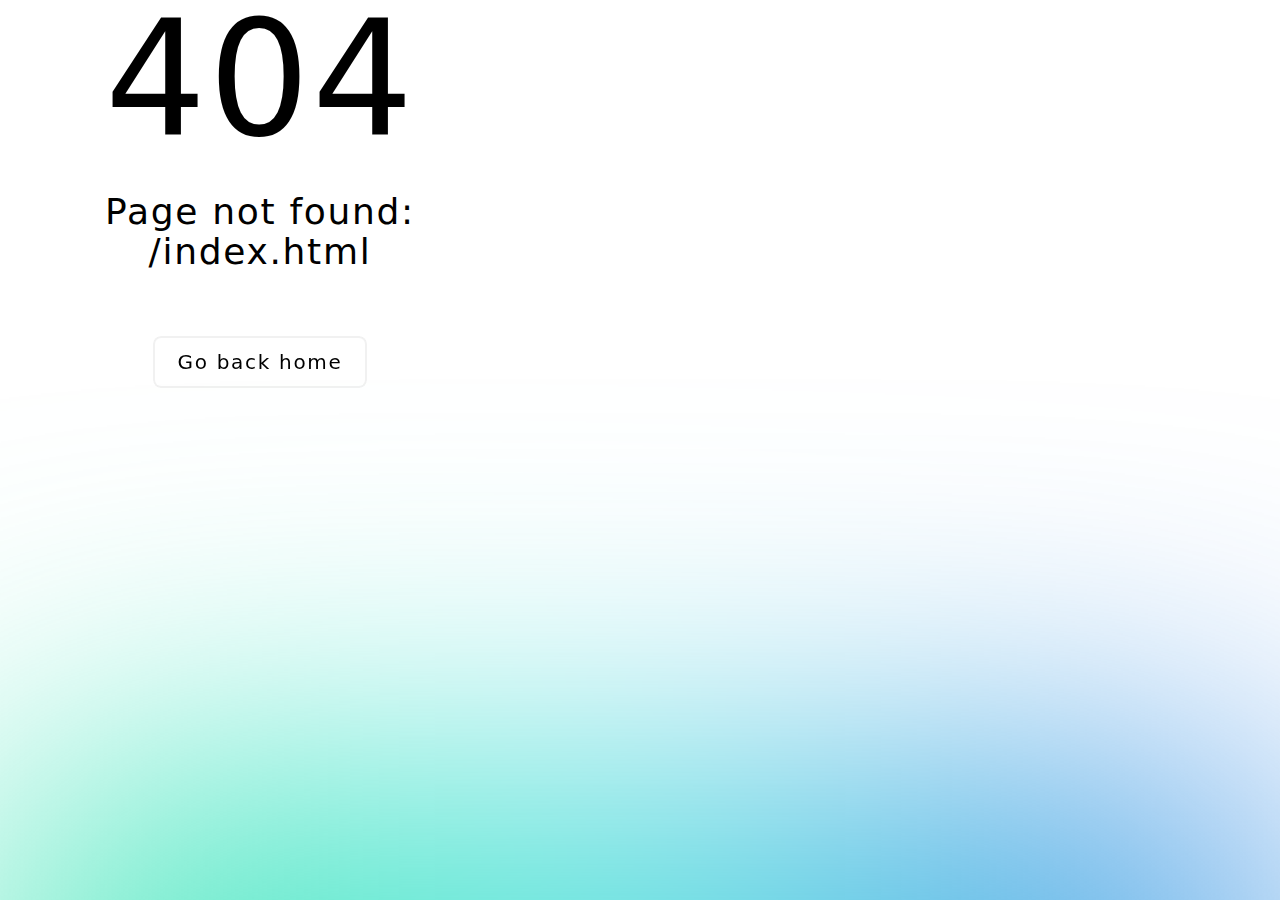
<file: index.html>
<!DOCTYPE html>
<html >
<head><meta charset="utf-8">
<title>高雄義大專業的外科減重團隊</title>
<meta name="viewport" content="width=device-width, initial-scale=1">
<meta name="高雄義大專業的外科減重團隊" content="2023年本中心獲頒「國家生技醫療品質獎」殊榮，您有任何問題，親切的醫師都在診所為您服務，四位醫師＋個管師＋營養師的全方位照護，全心投入於外科手術減重，帶來更好的效果、降低風險與副作用，我們給您最舒適的住房體驗">
<link rel="icon" type="image/x-icon" href="https://frankyeah.github.io/eda/favicon.ico">
<meta name="og:description" content="2023年本中心獲頒「國家生技醫療品質獎」殊榮，您有任何問題，親切的醫師都在診所為您服務，四位醫師＋個管師＋營養師的全方位照護，全心投入於外科手術減重，帶來更好的效果、降低風險與副作用，我們給您最舒適的住房體驗">
<meta name="og:title" content="義大專業醫療團隊">
<meta name="og:img" content="/_nuxt/01.a86a8fd3.png">
<meta name="description" content="2023年本中心獲頒「國家生技醫療品質獎」的殊榮，您有任何問題，親切的醫師都在診所為您服務，四位醫師＋個管師＋營養師的全方位照護，全心投入於外科手術減重，帶來更好的效果、降低風險與副作用，我們給您最舒適的住房體驗">
<meta property="og:image" content="/_nuxt/logo2.e8006716.png"><link rel="modulepreload" href="/_payload.js"><link rel="modulepreload" as="script" crossorigin href="/_nuxt/entry.63a8158b.js"><link rel="preload" as="style" href="/_nuxt/entry.d680ad62.css"><link rel="modulepreload" as="script" crossorigin href="/_nuxt/default.28787159.js"><link rel="modulepreload" as="script" crossorigin href="/_nuxt/nuxt-link.5a2c41d1.js"><link rel="modulepreload" as="script" crossorigin href="/_nuxt/useAsset.fbc26677.js"><link rel="preload" as="style" href="/_nuxt/useAsset.7bf8f757.css"><link rel="modulepreload" as="script" crossorigin href="/_nuxt/composables.0013034f.js"><link rel="modulepreload" as="script" crossorigin href="/_nuxt/index.85279daa.js"><link rel="prefetch" as="script" crossorigin href="/_nuxt/error-component.88fe2c40.js"><link rel="prefetch" as="image" type="image/png" href="/_nuxt/b01.6bb66b15.png"><link rel="prefetch" as="image" type="image/png" href="/_nuxt/b02.d0a4244c.png"><link rel="prefetch" as="image" type="image/png" href="/_nuxt/b03.b5786117.png"><link rel="prefetch" as="image" type="image/png" href="/_nuxt/b04.89dbea83.png"><link rel="prefetch" as="image" type="image/png" href="/_nuxt/b05.e21cc172.png"><link rel="prefetch" as="image" type="image/png" href="/_nuxt/10sleep.47141c7c.png"><link rel="prefetch" as="image" type="image/jpeg" href="/_nuxt/11press.d601363e.jpg"><link rel="prefetch" as="image" type="image/png" href="/_nuxt/1threehight.cb65b172.png"><link rel="prefetch" as="image" type="image/jpeg" href="/_nuxt/2pregnant.be656af5.jpg"><link rel="prefetch" as="image" type="image/jpeg" href="/_nuxt/3heart.28c6812c.jpg"><link rel="prefetch" as="image" type="image/jpeg" href="/_nuxt/4clothe.37df7928.jpg"><link rel="prefetch" as="image" type="image/jpeg" href="/_nuxt/5body.a70a01b3.jpg"><link rel="prefetch" as="image" type="image/png" href="/_nuxt/5body.e6e7817b.png"><link rel="prefetch" as="image" type="image/png" href="/_nuxt/6liver.5e85fdea.png"><link rel="prefetch" as="image" type="image/jpeg" href="/_nuxt/7face.6c099cbf.jpg"><link rel="prefetch" as="image" type="image/jpeg" href="/_nuxt/8confident.57e03e7a.jpg"><link rel="prefetch" as="image" type="image/png" href="/_nuxt/8confident.48c97856.png"><link rel="prefetch" as="image" type="image/jpeg" href="/_nuxt/9press.72b24762.jpg"><link rel="prefetch" as="image" type="image/png" href="/_nuxt/9press.8a524719.png"><link rel="prefetch" as="image" type="image/png" href="/_nuxt/D01.5865b772.png"><link rel="prefetch" as="image" type="image/png" href="/_nuxt/D02.73f3a6ee.png"><link rel="prefetch" as="image" type="image/png" href="/_nuxt/D03.80047336.png"><link rel="prefetch" as="image" type="image/png" href="/_nuxt/D04.e908e102.png"><link rel="prefetch" as="image" type="image/png" href="/_nuxt/001.ab3b3350.png"><link rel="prefetch" as="image" type="image/png" href="/_nuxt/002.b9c3be1a.png"><link rel="prefetch" as="image" type="image/png" href="/_nuxt/003.ebaef480.png"><link rel="prefetch" as="image" type="image/png" href="/_nuxt/004.943d278d.png"><link rel="prefetch" as="image" type="image/png" href="/_nuxt/01.a86a8fd3.png"><link rel="prefetch" as="image" type="image/png" href="/_nuxt/02.23b38d1a.png"><link rel="prefetch" as="image" type="image/png" href="/_nuxt/03.54caba72.png"><link rel="prefetch" as="image" type="image/png" href="/_nuxt/04.aaf31125.png"><link rel="prefetch" as="image" type="image/jpeg" href="/_nuxt/group.134461a1.jpeg"><link rel="prefetch" as="image" type="image/png" href="/_nuxt/belt.068d328b.png"><link rel="prefetch" as="image" type="image/png" href="/_nuxt/cut.5825217a.png"><link rel="prefetch" as="image" type="image/png" href="/_nuxt/food-control.87d5638d.png"><link rel="prefetch" as="image" type="image/png" href="/_nuxt/food-poison.5bcbf6a1.png"><link rel="prefetch" as="image" type="image/png" href="/_nuxt/pill.98b77aaa.png"><link rel="prefetch" as="image" type="image/png" href="/_nuxt/shrink-stomach.482c99ea.png"><link rel="prefetch" as="image" type="image/png" href="/_nuxt/surround.eb9202f1.png"><link rel="prefetch" as="image" type="image/png" href="/_nuxt/water-ball.f23fa644.png"><link rel="prefetch" as="image" type="image/png" href="/_nuxt/logo.1710507e.png"><link rel="prefetch" as="image" type="image/png" href="/_nuxt/logo2.e8006716.png"><link rel="prefetch" as="image" type="image/png" href="/_nuxt/logo3.2705b0d7.png"><link rel="stylesheet" href="/_nuxt/entry.d680ad62.css"><link rel="stylesheet" href="/_nuxt/useAsset.7bf8f757.css"><style>.default-main{margin-top:103px}.default-line-box{bottom:20%;position:fixed;right:50px;z-index:1}.default-line{cursor:pointer;width:45px}a,abbr,acronym,address,applet,article,aside,audio,b,big,blockquote,body,canvas,caption,center,cite,code,dd,del,details,dfn,div,dl,dt,em,embed,fieldset,figcaption,figure,footer,form,h1,h2,h3,h4,h5,h6,header,hgroup,html,i,iframe,img,ins,kbd,label,legend,li,mark,menu,nav,object,ol,output,p,pre,q,ruby,s,samp,section,small,span,strike,strong,sub,summary,sup,table,tbody,td,tfoot,th,thead,time,tr,tt,u,ul,var,video{border:0;letter-spacing:1.7px;margin:0;padding:0;vertical-align:baseline}article,aside,details,figcaption,figure,footer,header,hgroup,menu,nav,section{display:block}ol,ul{list-style:none}blockquote,q{quotes:none}blockquote:after,blockquote:before,q:after,q:before{content:"";content:none}table{border-collapse:collapse;border-spacing:0}body{background-color:#fff;font-family:Noto Sans TC,Noto Sans SC,Lato,sans-serif;font-size:14px;line-height:1;margin:0;padding:0}a{text-decoration:none}input{-webkit-tap-highlight-color:rgba(0,0,0,0);-webkit-appearance:none;margin:0;padding:0}input,input:focus{outline:none}input::-moz-placeholder{color:rgba(0,0,0,.6)}input::placeholder{color:rgba(0,0,0,.6)}textarea:focus{outline:none}textarea::-moz-placeholder{color:rgba(0,0,0,.6)}textarea::placeholder{color:rgba(0,0,0,.6)}@media (max-width:1023px){.default-main{margin-top:80px}.default-line-box{right:36px}.default-line{width:36px}}</style><style>.header[data-v-26c892f1]{background-color:#fff;border-bottom:1px solid #efefef;height:103px;left:0;padding:6px 74px;position:fixed;top:0;width:100vw;z-index:2}.header-desktop[data-v-26c892f1]{display:block}.header-box[data-v-26c892f1]{align-items:center;display:flex;justify-content:space-between}.header-rwd[data-v-26c892f1]{display:none}.header-logo[data-v-26c892f1]{cursor:pointer;height:90px}.header-logo[data-v-26c892f1]:hover{opacity:.8}.header-group[data-v-26c892f1]{align-items:center;display:flex}.header-row[data-v-26c892f1]{display:flex;margin-top:10px}.header-item[data-v-26c892f1]{cursor:pointer;margin-left:40px;text-align:center}.header-item[data-v-26c892f1]:hover{opacity:.8}.header-text[data-v-26c892f1]{color:#000}.header-en[data-v-26c892f1]{color:#cacaca;font-size:10px;margin-top:2px}@media screen and (max-width:1023px){.header[data-v-26c892f1]{height:80px;padding:10px 28px;z-index:2}.header-desktop[data-v-26c892f1]{display:none}.header-rwd[data-v-26c892f1]{display:flex}.header-logo[data-v-26c892f1]{height:60px}.header-menu[data-v-26c892f1]{height:25px}.header-outer[data-v-26c892f1]{background:rgba(0,0,0,.7);height:100vh;left:0;position:fixed;top:0;width:100vw}.header-inner[data-v-26c892f1]{background-color:#fff}.header-box2[data-v-26c892f1]{align-items:center;display:flex;height:80px;justify-content:space-between;padding:9px 28px;z-index:2}.header-row[data-v-26c892f1]{flex-direction:column}.header-item[data-v-26c892f1]{border-top:1px solid #efefef;margin-left:0;padding:24px;text-align:left}}</style><style>.el-select .el-input__wrapper{background-color:#772685}.el-select .el-input__inner{color:#fff;font-size:16px;text-align:center}.el-icon svg{color:#fff}</style><style>.index-main[data-v-2278c15e]{padding:30px 50px 0}.index-main-row[data-v-2278c15e]{align-items:center;display:flex;justify-content:space-between}.index-main-box[data-v-2278c15e]{position:relative}.index-main-btn-left[data-v-2278c15e]{cursor:pointer;left:10px;position:absolute;top:calc(50% - 20px);width:44px}.index-main-btn-left[data-v-2278c15e]:hover{opacity:.8}.index-main-btn-right[data-v-2278c15e]{cursor:pointer;position:absolute;right:10px;top:calc(50% - 20px);width:44px}.index-main-btn-right[data-v-2278c15e]:hover{opacity:.8}.index-main-right[data-v-2278c15e]{margin-left:54px}.index-main-text[data-v-2278c15e]{font-size:32px;line-height:1.6;position:relative;width:363px}.index-main-text[data-v-2278c15e]:before{background-color:#ffe782;content:"";height:40px;left:-10px;position:absolute;top:-10px;width:228px;z-index:-1}.index-main-dot-row[data-v-2278c15e]{align-items:center;display:flex;margin-top:38px}.index-main-dot[data-v-2278c15e]{background-color:#dcdcdc;border-radius:100%;cursor:pointer;height:8px;margin-right:6px;width:8px}.index-main-dot[data-v-2278c15e]:hover{opacity:.8}.index-main-dot-dark[data-v-2278c15e]{background-color:#acacac}.index-team[data-v-2278c15e]{margin-top:100px}.index-team-desktop[data-v-2278c15e]{display:flex!important}.index-team-rwd[data-v-2278c15e]{display:none!important}.index-team-head[data-v-2278c15e]{font-size:40px;position:relative;text-align:center}.index-team-head[data-v-2278c15e]:before{background-color:#ffe782;content:"";height:40px;left:calc(50% - 140px);position:absolute;top:-10px;width:228px;z-index:-1}.index-team-sub[data-v-2278c15e]{color:#888;margin:10px 0 32px;text-align:center}.index-team-row[data-v-2278c15e]{display:flex;justify-content:center;margin-top:20px}.index-team-box[data-v-2278c15e]{border:1px solid #e8e8e8;border-radius:8px;display:flex;justify-content:space-between;margin:0 10px;padding:8px;width:478px}.index-team-row2[data-v-2278c15e]{text-align:center;width:calc(100% - 168px)}.index-team-name[data-v-2278c15e]{font-size:24px;margin-top:14px}.index-team-word[data-v-2278c15e]{color:#888;font-size:12px;margin:10px 8px}.index-team-surgery[data-v-2278c15e]{align-items:center;background:#f4afb0;border-radius:100px;color:#fff;display:inline-flex;justify-content:center;margin-top:8px;padding:2px 18px}.index-team-surgery-photo[data-v-2278c15e]{margin-left:4px;width:32px}.index-team-more[data-v-2278c15e]{border:1px solid #772685;border-radius:8px;color:#772685;cursor:pointer;margin:30px auto 0;padding:14px 0;width:228px}.index-team-more[data-v-2278c15e]:hover{opacity:.8}.index-team-photo[data-v-2278c15e]{width:188px}.index-case[data-v-2278c15e]{background-color:#fbf9fc;border-radius:8px;display:flex;justify-content:center;margin:100px 50px 0;padding:64px 0 107px}.index-case-outer[data-v-2278c15e]{width:80%}.index-case-row[data-v-2278c15e]{display:flex}.index-case-head[data-v-2278c15e]{font-size:40px;font-weight:700;line-height:1.6;position:relative;z-index:1}.index-case-head[data-v-2278c15e]:before{background-color:#ffe782;content:"";height:40px;left:-10px;position:absolute;top:-10px;width:166px;z-index:-1}.index-case-sub[data-v-2278c15e]{color:#3f3f3f;margin:16px 0 0 38px}.index-case-row2[data-v-2278c15e]{align-items:center;display:flex;margin-top:24px}.index-case-btn[data-v-2278c15e]{background:#fff;border:1px solid #772685;border-radius:100px;color:#772685;cursor:pointer;height:45px;line-height:45px;margin-right:27px;text-align:center;width:150px}.index-case-btn[data-v-2278c15e]:hover{opacity:.8}.index-case-btn2[data-v-2278c15e]{background:#fff;border:1px solid #772685;border-radius:100%;color:#772685;cursor:pointer;height:50px;line-height:50px;text-align:center;width:50px}.index-case-btn2[data-v-2278c15e]:hover{opacity:.8}.index-case-rwd[data-v-2278c15e]{display:none}.index-case-row3[data-v-2278c15e]{margin-top:58px}.index-case-row3[data-v-2278c15e],.index-case-way[data-v-2278c15e]{display:flex;justify-content:space-between}.index-case-way[data-v-2278c15e]{align-items:center;margin-bottom:30px}.index-case-way-row[data-v-2278c15e]{align-items:center;display:flex}.index-case-way-head[data-v-2278c15e]{font-size:18px;font-weight:700;margin-right:12px}.index-case-way-img[data-v-2278c15e]{height:40px;margin-right:4px;width:40px}.index-case-doctor[data-v-2278c15e]{align-items:center;cursor:pointer;display:flex;font-size:18px;font-weight:700;margin-right:80px}.index-case-doctor[data-v-2278c15e]:hover{opacity:.8}.index-case-doctor-name[data-v-2278c15e]{margin-top:6px}.index-case-doctor-img[data-v-2278c15e]{height:60px;margin-left:10px;width:60px}.index-case-title[data-v-2278c15e]{font-size:18px}.index-case-text[data-v-2278c15e]{color:#5c5757;line-height:1.4;margin-top:24px;width:calc(100% - 70px)}.index-case-photo[data-v-2278c15e]{height:100%;width:288px}.index-service[data-v-2278c15e]{margin:128px 0 0;padding:0 100px}.index-service-row[data-v-2278c15e]{display:flex;justify-content:center}.index-service-left[data-v-2278c15e]{margin:80px 98px 0 0}.index-service-head[data-v-2278c15e]{font-size:40px;line-height:1.6;position:relative}.index-service-head[data-v-2278c15e]:before{background-color:#ffe782;content:"";height:40px;left:-10px;position:absolute;top:-10px;width:166px;z-index:-1}.index-service-sub[data-v-2278c15e]{color:#888;margin-top:8px}.index-service-right[data-v-2278c15e]{border:2px solid #e8e8e8;border-radius:8px;display:flex}.index-service-box[data-v-2278c15e]{border-right:2px solid #e8e8e8;padding:21px 18px 27px}.index-service-box-last[data-v-2278c15e]{border-right:0}.index-service-img[data-v-2278c15e]{width:80px}.index-service-title[data-v-2278c15e]{font-size:18px;font-weight:700;margin-top:41px}.index-service-text[data-v-2278c15e]{color:#888;font-size:12px;margin-top:8px}.index-service-more[data-v-2278c15e]{border:1px solid #772685;border-radius:8px;color:#772685;cursor:pointer;height:50px;line-height:50px;margin-top:90px;text-align:center;width:14vw}.index-service-more[data-v-2278c15e]:hover{opacity:.8}.index-survey[data-v-2278c15e]{margin:100px 0 0}.index-survey-head[data-v-2278c15e]{font-size:40px;position:relative;text-align:center}.index-survey-head[data-v-2278c15e]:before{background-color:#ffe782;content:"";height:40px;left:calc(50% - 140px);position:absolute;top:-10px;width:228px;z-index:-1}.index-survey-sub[data-v-2278c15e]{color:#888;margin:10px 0 32px;text-align:center}.index-contact[data-v-2278c15e]{align-items:center;background:#fbfbfb;display:flex;flex-direction:column;padding:108px 0 80px}.index-contact-head[data-v-2278c15e]{font-size:40px;line-height:1.6;position:relative;z-index:1}.index-contact-head[data-v-2278c15e]:before{background-color:#ffe782;content:"";height:40px;left:-10px;position:absolute;top:-10px;width:166px;z-index:-1}.index-contact-sub[data-v-2278c15e]{color:#888;margin-top:8px}.index-contact-box[data-v-2278c15e]{background:#fff;border:1px solid #e8e8e8;display:flex;justify-content:space-between;margin-top:18px;padding:14px;width:400px}.index-contact-inner[data-v-2278c15e]{align-items:center;display:flex}.index-contact-img[data-v-2278c15e]{height:24px;margin-right:12px;width:24px}.index-contact-img2[data-v-2278c15e]{cursor:pointer;height:24px;width:24px}.index-contact-img2[data-v-2278c15e]:hover{opacity:.8}.index-location[data-v-2278c15e]{margin:auto;padding-bottom:80px;width:80%}.index-all[data-v-2278c15e]{align-items:center;display:flex;flex-direction:column;padding:50px 0 0}.index-all-head[data-v-2278c15e]{font-size:40px;line-height:1.6;position:relative;z-index:1}.index-all-head[data-v-2278c15e]:before{background-color:#ffe782;content:"";height:40px;left:-10px;position:absolute;top:-10px;width:166px;z-index:-1}.index-all-text[data-v-2278c15e]{color:#888;margin-top:8px}.index-all-img[data-v-2278c15e]{margin:40px 0 60px;width:80vw}.index-popup[data-v-2278c15e]{background-color:rgba(0,0,0,.5);height:100vh;left:0;padding-top:10vh;position:fixed;top:0;width:100vw;z-index:3}.index-popup-outer[data-v-2278c15e]{background:#fff;border-radius:8px;margin:auto;padding:36px 20px 40px;position:relative;width:90%}.index-popup-close[data-v-2278c15e]{cursor:pointer;height:40px;position:absolute;right:-14px;top:-14px;width:40px}.index-popup-close[data-v-2278c15e]:hover{opacity:.8}.index-popup-row[data-v-2278c15e]{display:flex}.index-popup-img[data-v-2278c15e]{height:100%;margin-right:50px;width:50%}.index-popup-head[data-v-2278c15e]{color:#772685;font-size:24px;font-weight:700;line-height:1.2}.index-popup-title[data-v-2278c15e]{font-weight:700;margin:24px 0 8px}.index-popup-text[data-v-2278c15e]{color:#5c5757;line-height:1.5}.index-popup-reserve[data-v-2278c15e]{bottom:40px;position:absolute;right:40px}.index-popup-reserve-text[data-v-2278c15e]{border:1px solid #772685;border-radius:4px;color:#772685;cursor:pointer;margin:30px auto 0;padding:13px 0;text-align:center;width:130px}.index-popup2[data-v-2278c15e]{background-color:rgba(0,0,0,.5);height:100vh;left:0;padding-top:10vh;position:fixed;top:0;width:100vw;z-index:2}.index-popup2-outer[data-v-2278c15e]{background:#fff;border-radius:8px;margin:auto;padding:36px 20px 40px;position:relative;width:90%}.index-popup2-close[data-v-2278c15e]{cursor:pointer;height:40px;position:absolute;right:-14px;top:-14px;width:40px}.index-popup2-close[data-v-2278c15e]:hover{opacity:.8}.index-popup2-row[data-v-2278c15e]{display:flex;justify-content:space-between}.index-popup2-left[data-v-2278c15e]{border:solid #c8b4f1;border-width:1px 1px 0}.index-popup2-item[data-v-2278c15e]{border-bottom:1px solid #c8b4f1;color:#9f7aa6;cursor:pointer;line-height:1.5;padding:11px 0;text-align:center;width:208px}.index-popup2-item[data-v-2278c15e]:hover{opacity:.8}.index-popup2-item-select[data-v-2278c15e]{background-color:#772685;color:#fff}.index-popup2-center[data-v-2278c15e]{margin:0 64px}.index-popup2-way[data-v-2278c15e]{align-items:center;display:flex;margin-bottom:20px}.index-popup2-way-head[data-v-2278c15e]{font-size:18px;font-weight:700;margin-right:12px}.index-popup2-way-img[data-v-2278c15e]{height:40px;margin-right:4px;width:40px}.index-popup2-head[data-v-2278c15e]{font-size:18px;font-weight:700;margin-bottom:24px}.index-popup2-text[data-v-2278c15e]{color:#5c5757;line-height:1.5}.index-popup2-photo[data-v-2278c15e]{height:100%;width:288px}.index-popup3[data-v-2278c15e]{background-color:rgba(0,0,0,.5);height:100vh;left:0;padding-top:10vh;position:fixed;top:0;width:100vw;z-index:2}.index-popup3-desktop[data-v-2278c15e]{display:block}.index-popup3-rwd[data-v-2278c15e]{display:none}.index-popup3-outer[data-v-2278c15e]{background:#fff;border-radius:8px;margin:auto;padding:36px 80px 56px;position:relative;width:90%}.index-popup3-close[data-v-2278c15e]{cursor:pointer;height:40px;position:absolute;right:-14px;top:-14px;width:40px}.index-popup3-close[data-v-2278c15e]:hover{opacity:.8}.index-popup3-row[data-v-2278c15e]{align-items:center;display:flex;justify-content:center}.index-popup3-icon[data-v-2278c15e]{margin-right:16px;width:44px}.index-popup3-head[data-v-2278c15e]{font-size:18px;font-weight:700}.index-popup3-sub[data-v-2278c15e]{color:#888;font-size:12px;margin-top:4px}.index-popup3-select-box[data-v-2278c15e]{margin:16px auto 0;text-align:center}.index-popup3-select[data-v-2278c15e]{max-width:200px;text-align:center;width:100%}.index-popup3-inner[data-v-2278c15e]{position:relative}.index-popup3-surgery[data-v-2278c15e]{align-items:center;display:flex;margin-top:20px}.index-popup3-surgery-icon[data-v-2278c15e]{height:60px;margin-right:20px;width:60px}.index-popup3-surgery-head[data-v-2278c15e]{font-size:24px;font-weight:700}.index-popup3-surgery-text[data-v-2278c15e]{color:#772685;font-size:14px;font-weight:700;margin-top:10px}.index-popup3-desc[data-v-2278c15e]{margin-top:40px}.index-popup3-head2[data-v-2278c15e]{font-weight:700;margin-top:30px}.index-popup3-text2[data-v-2278c15e]{color:#5c5757;line-height:1.5;margin-top:10px}.index-popup3-doctor[data-v-2278c15e]{align-items:center;cursor:pointer;display:flex;font-size:18px;position:absolute;right:0;top:0}.index-popup3-doctor[data-v-2278c15e]:hover{opacity:.8}.index-popup3-doctor-text[data-v-2278c15e]{margin-top:6px}.index-popup3-doctor-icon[data-v-2278c15e]{height:80px;margin-left:20px;width:80px}@media screen and (max-width:1023px){.index-main[data-v-2278c15e]{padding:0}.index-main-row[data-v-2278c15e]{flex-direction:column}.index-main-right[data-v-2278c15e]{margin-left:0}.index-main-text[data-v-2278c15e]{font-size:20px;margin-top:50px;text-align:center;width:258px}.index-main-text[data-v-2278c15e]:before{height:34px;left:70px;top:-10px;width:133px}.index-main-dot-row[data-v-2278c15e]{justify-content:center;margin-top:16px}.index-team[data-v-2278c15e]{margin-top:110px}.index-team-desktop[data-v-2278c15e]{display:none!important}.index-team-rwd[data-v-2278c15e]{display:block!important}.index-team-head[data-v-2278c15e]{font-size:20px}.index-team-head[data-v-2278c15e]:before{height:27px;left:calc(50% - 66px);top:-10px;width:133px}.index-team-sub[data-v-2278c15e]{margin:8px 0 30px}.index-team-row[data-v-2278c15e]{align-items:center;flex-direction:column;margin-top:0}.index-team-box[data-v-2278c15e]{flex-direction:column;margin:24px 24px 0;padding:20px;width:calc(100% - 48px)}.index-team-row2[data-v-2278c15e]{align-items:center;display:flex;justify-content:center;width:100%}.index-team-name[data-v-2278c15e]{font-size:24px;margin-top:42px}.index-team-word[data-v-2278c15e]{font-size:12px;margin-top:14px}.index-team-surgery[data-v-2278c15e]{font-size:12px}.index-team-more[data-v-2278c15e]{margin:30px auto 0;text-align:center;width:100%}.index-team-photo[data-v-2278c15e]{width:80px}.index-case[data-v-2278c15e]{margin:80px 0 0;padding:64px 0 88px}.index-case-outer[data-v-2278c15e]{width:100%}.index-case-row[data-v-2278c15e]{align-items:center;flex-direction:column}.index-case-head[data-v-2278c15e]{font-size:20px}.index-case-head[data-v-2278c15e]:before{height:27px;left:-20px;top:-10px;width:133px}.index-case-sub[data-v-2278c15e]{margin:8px 0 0}.index-case-row2[data-v-2278c15e]{margin-top:22px;overflow-x:scroll;scrollbar-color:transparent transparent;scrollbar-width:thin}.index-case-row2[data-v-2278c15e]::-webkit-scrollbar{width:6px}.index-case-row2[data-v-2278c15e]::-webkit-scrollbar-thumb,.index-case-row2[data-v-2278c15e]::-webkit-scrollbar-track{background-color:transparent}.index-case-btn[data-v-2278c15e]{flex:none;margin-right:16px}.index-case-btn2[data-v-2278c15e]{display:none;flex:none}.index-case-btn2[data-v-2278c15e]:hover{opacity:.8}.index-case-btn3[data-v-2278c15e]{flex:none;width:300px}.index-case-rwd[data-v-2278c15e]{display:block}.index-case-row3[data-v-2278c15e]{flex-direction:column;margin:40px 24px 0}.index-case-doctor[data-v-2278c15e]{margin-right:0}.index-case-title[data-v-2278c15e]{font-size:14px}.index-case-text[data-v-2278c15e]{font-size:12px;margin-top:16px;width:100%}.index-case-photo[data-v-2278c15e]{height:auto;margin-top:25px;width:100%}.index-service[data-v-2278c15e]{margin:64px 0 0;padding:0 24px}.index-service-left[data-v-2278c15e],.index-service-row[data-v-2278c15e]{align-items:center;flex-direction:column}.index-service-left[data-v-2278c15e]{display:flex;margin:0}.index-service-head[data-v-2278c15e]{font-size:20px}.index-service-head[data-v-2278c15e]:before{height:27px;left:-20px;top:-10px;width:133px}.index-service-right[data-v-2278c15e]{align-items:center;border:0;flex-direction:column;margin-top:16px}.index-service-box[data-v-2278c15e]{border:2px solid #e8e8e8;margin-top:24px;padding:27px 21px;text-align:center;width:340px}.index-service-img[data-v-2278c15e]{margin:auto}.index-service-more[data-v-2278c15e]{border-radius:0;margin-top:35px;width:100%}.index-survey[data-v-2278c15e]{margin:64px 0 0}.index-survey-head[data-v-2278c15e]{font-size:20px}.index-survey-head[data-v-2278c15e]:before{height:27px;left:calc(50% - 66px);top:-10px;width:133px}.index-survey-sub[data-v-2278c15e]{margin:8px 0 30px}.index-contact[data-v-2278c15e]{padding:76px 0 80px}.index-contact-head[data-v-2278c15e]{font-size:20px}.index-contact-head[data-v-2278c15e]:before{height:27px;left:-20px;top:-10px;width:133px}.index-contact-sub[data-v-2278c15e]{margin-top:8px}.index-contact-box[data-v-2278c15e]{max-width:400px;width:calc(100% - 36px)}.index-contact-img[data-v-2278c15e]{height:24px;margin-right:12px;width:24px}.index-location[data-v-2278c15e]{padding-bottom:90px;width:100%}.index-all[data-v-2278c15e]{padding:10px 0 0}.index-all-head[data-v-2278c15e]{font-size:20px}.index-all-head[data-v-2278c15e]:before{height:27px;left:-20px;top:-10px;width:133px}.index-all-sub[data-v-2278c15e]{margin-top:8px}.index-all-img[data-v-2278c15e]{margin:20px 0 40px;width:90vw}.index-popup[data-v-2278c15e]{padding-top:25px}.index-popup-outer[data-v-2278c15e]{padding:40px 24px 33px;width:calc(100vw - 50px)}.index-popup-row[data-v-2278c15e]{flex-direction:column}.index-popup-img[data-v-2278c15e]{margin-right:0;width:100%}.index-popup-right[data-v-2278c15e]{margin-top:20px;max-height:50vh;overflow-y:scroll;position:relative}.index-popup-head[data-v-2278c15e]{font-size:16px}.index-popup-reserve[data-v-2278c15e]{position:static}.index-popup-reserve-text[data-v-2278c15e]{border:1px solid #772685;margin:16px auto 0;padding:15px 0;text-align:center;width:100%}.index-popup2[data-v-2278c15e]{height:100vh;padding-top:10vh;width:100vw}.index-popup2-outer[data-v-2278c15e]{border-radius:8px;padding:36px 20px 40px;width:90%}.index-popup2-close[data-v-2278c15e]{height:40px;right:-14px;top:-14px;width:40px}.index-popup2-item[data-v-2278c15e]{padding:11px 0;width:208px}.index-popup2-center[data-v-2278c15e]{margin:0 64px}.index-popup2-head[data-v-2278c15e]{font-size:18px;margin-bottom:24px}.index-popup2-text[data-v-2278c15e]{line-height:1.5}.index-popup2-photo[data-v-2278c15e]{height:100%;width:288px}.index-popup3[data-v-2278c15e]{padding-top:30px}.index-popup3-desktop[data-v-2278c15e]{display:none}.index-popup3-rwd[data-v-2278c15e]{display:block}.index-popup3-outer[data-v-2278c15e]{padding:32px 24px 64px;width:calc(100vw - 50px)}.index-popup3-sub[data-v-2278c15e]{margin-top:8px}.index-popup3-select-box[data-v-2278c15e]{margin:30px auto 0}.index-popup3-select[data-v-2278c15e]{max-width:100%}.index-popup3-inner[data-v-2278c15e]{max-height:64vh;overflow-y:scroll}.index-popup3-surgery[data-v-2278c15e]{margin-top:30px}.index-popup3-surgery-icon[data-v-2278c15e]{height:40px;margin-right:14px;width:40px}.index-popup3-surgery-head[data-v-2278c15e]{font-size:16px}.index-popup3-desc[data-v-2278c15e]{margin-top:80px}.index-popup3-head2[data-v-2278c15e]{margin-top:24px}.index-popup3-text2[data-v-2278c15e]{margin-top:8px}.index-popup3-doctor[data-v-2278c15e]{justify-content:space-between;left:0;margin-top:34px;right:auto;top:60px}.index-popup3-doctor-head[data-v-2278c15e]{font-size:10px}.index-popup3-doctor-text[data-v-2278c15e]{font-size:10px;margin-top:4px}.index-popup3-doctor-icon[data-v-2278c15e]{height:40px;margin-left:0;width:40px}}</style><style>.footer[data-v-f310016e]{background-color:#772685;padding:24px 0}.footer-row[data-v-f310016e]{align-items:center;display:flex;justify-content:center}.footer-outer[data-v-f310016e]{cursor:pointer;margin:0 12px;width:40px}.footer-outer[data-v-f310016e]:hover{opacity:.8}.footer-copyright[data-v-f310016e]{color:#fff;margin-top:12px;text-align:center}@media screen and (max-width:1023px){.footer-copyright[data-v-f310016e]{line-height:1.5}}</style></head>
<body ><div id="__nuxt"><div><!--[--><div><div class="header" data-v-26c892f1><div class="header-box header-desktop" data-v-26c892f1><a aria-current="page" href="/" class="router-link-active router-link-exact-active" data-v-26c892f1><img class="header-logo" src="/_nuxt/logo3.2705b0d7.png" alt data-v-26c892f1></a><div class="header-group" data-v-26c892f1><div class="header-row" data-v-26c892f1><a aria-current="page" href="/#team" class="router-link-active router-link-exact-active header-item" data-v-26c892f1><div class="header-text" data-v-26c892f1>醫療團隊</div><div class="header-en" data-v-26c892f1>TEAM</div></a><a aria-current="page" href="/#case" class="router-link-active router-link-exact-active header-item" data-v-26c892f1><div class="header-text" data-v-26c892f1>成功個案</div><div class="header-en" data-v-26c892f1>EXAMPLE</div></a><a aria-current="page" href="/#service" class="router-link-active router-link-exact-active header-item" data-v-26c892f1><div class="header-text" data-v-26c892f1>減重服務</div><div class="header-en" data-v-26c892f1>SERVICE</div></a><a aria-current="page" href="/#contact" class="router-link-active router-link-exact-active header-item" data-v-26c892f1><div class="header-text" data-v-26c892f1>聯繫我們</div><div class="header-en" data-v-26c892f1>CONTACT</div></a><a aria-current="page" href="/#location" class="router-link-active router-link-exact-active header-item" data-v-26c892f1><div class="header-text" data-v-26c892f1>診所位置</div><div class="header-en" data-v-26c892f1>LOCATION</div></a></div></div></div><div class="header-box header-rwd" data-v-26c892f1><a aria-current="page" href="/" class="router-link-active router-link-exact-active" data-v-26c892f1><img class="header-logo" src="/_nuxt/logo3.2705b0d7.png" alt data-v-26c892f1></a><img class="header-menu" src="[data-uri]" alt="" data-v-26c892f1></div><!----></div><!--[--><div class="index default-main" data-v-2278c15e><div class="index-main" data-v-2278c15e><div class="index-main-row" data-v-2278c15e><div class="index-main-left" data-v-2278c15e><div class="index-main-box" data-v-2278c15e><img style="" class="index-main-img" src="/_nuxt/b01.6bb66b15.png" alt="" data-v-2278c15e><img style="display:none;" class="index-main-img" src="/_nuxt/b02.d0a4244c.png" alt="" data-v-2278c15e><img style="display:none;" class="index-main-img" src="/_nuxt/b03.b5786117.png" alt="" data-v-2278c15e><img style="display:none;" class="index-main-img" src="/_nuxt/b04.89dbea83.png" alt="" data-v-2278c15e><img style="display:none;" class="index-main-img" src="/_nuxt/b05.e21cc172.png" alt="" data-v-2278c15e><!----><img class="index-main-btn-right" src="[data-uri]" alt="" data-v-2278c15e></div></div><div class="index-main-right" data-v-2278c15e><div style="" class="index-main-text" data-v-2278c15e>2023年本中心獲頒「國家生技醫療品質獎」殊榮</div><div style="display:none;" class="index-main-text" data-v-2278c15e>您有任何問題，親切的醫師都在診所為您服務</div><div style="display:none;" class="index-main-text" data-v-2278c15e>四位醫師＋個管師＋營養師的全方位照護</div><div style="display:none;" class="index-main-text" data-v-2278c15e>全心投入於外科手術減重，帶來更好的效果、降低風險與副作用</div><div style="display:none;" class="index-main-text" data-v-2278c15e>讓您像入住飯店一樣舒適自在</div><div class="index-main-dot-row" data-v-2278c15e><div class="index-main-dot index-main-dot-dark" data-v-2278c15e></div><div class="index-main-dot" data-v-2278c15e></div><div class="index-main-dot" data-v-2278c15e></div><div class="index-main-dot" data-v-2278c15e></div><div class="index-main-dot" data-v-2278c15e></div></div></div></div></div><div id="team" class="index-team" data-v-2278c15e><div class="index-team-head" data-v-2278c15e>專業醫療團隊</div><div class="index-team-sub" data-v-2278c15e>最專業的醫療團隊</div><div class="index-team-row index-team-desktop" data-v-2278c15e><div class="index-team-box" data-v-2278c15e><div class="index-team-row2" data-v-2278c15e><div class="index-team-name" data-v-2278c15e>建翰 醫師</div><div class="index-team-word" data-v-2278c15e>「你若有決心，我就有方法」</div><div class="index-team-surgery" data-v-2278c15e><div data-v-2278c15e>腹腔鏡減重手術</div><img class="index-team-surgery-photo" src="/_nuxt/cut.5825217a.png" alt="" data-v-2278c15e></div><div class="index-team-surgery" data-v-2278c15e><div data-v-2278c15e>內視鏡胃袖狀縫合術</div><img class="index-team-surgery-photo" src="/_nuxt/shrink-stomach.482c99ea.png" alt="" data-v-2278c15e></div><div class="index-team-more" data-v-2278c15e>瞭解更多</div></div><img class="index-team-photo" src="/_nuxt/01.a86a8fd3.png" alt="" data-v-2278c15e></div><div class="index-team-box" data-v-2278c15e><div class="index-team-row2" data-v-2278c15e><div class="index-team-name" data-v-2278c15e>忠延 醫師</div><div class="index-team-word" data-v-2278c15e>「給自己一次機會改變！」</div><div class="index-team-surgery" data-v-2278c15e><div data-v-2278c15e>腹腔鏡胃繞道手術</div><img class="index-team-surgery-photo" src="/_nuxt/surround.eb9202f1.png" alt="" data-v-2278c15e></div><div class="index-team-surgery" data-v-2278c15e><div data-v-2278c15e>微創胃腸肝膽手術</div><img class="index-team-surgery-photo" src="/_nuxt/cut.5825217a.png" alt="" data-v-2278c15e></div><div class="index-team-more" data-v-2278c15e>瞭解更多</div></div><img class="index-team-photo" src="/_nuxt/02.23b38d1a.png" alt="" data-v-2278c15e></div></div><div class="index-team-row index-team-desktop" data-v-2278c15e><div class="index-team-box" data-v-2278c15e><div class="index-team-row2" data-v-2278c15e><div class="index-team-name" data-v-2278c15e>昱彰 醫師</div><div class="index-team-word" data-v-2278c15e>「選擇不一樣的人生與人『身』」</div><div class="index-team-surgery" data-v-2278c15e><div data-v-2278c15e>運動處方</div><img class="index-team-surgery-photo" src="/_nuxt/pill.98b77aaa.png" alt="" data-v-2278c15e></div><div class="index-team-surgery" data-v-2278c15e><div data-v-2278c15e>藥物暨營養內科減重</div><img class="index-team-surgery-photo" src="/_nuxt/food-control.87d5638d.png" alt="" data-v-2278c15e></div><div class="index-team-more" data-v-2278c15e>瞭解更多</div></div><img class="index-team-photo" src="/_nuxt/03.54caba72.png" alt="" data-v-2278c15e></div><div class="index-team-box" data-v-2278c15e><div class="index-team-row2" data-v-2278c15e><div class="index-team-name" data-v-2278c15e>暐霖 醫師</div><div class="index-team-word" data-v-2278c15e>「真心想，就會事成」</div><div class="index-team-surgery" data-v-2278c15e><div data-v-2278c15e>無傷口胃鏡水球術</div><img class="index-team-surgery-photo" src="/_nuxt/water-ball.f23fa644.png" alt="" data-v-2278c15e></div><div class="index-team-surgery" data-v-2278c15e><div data-v-2278c15e>腹腔鏡微創縮胃術</div><img class="index-team-surgery-photo" src="/_nuxt/cut.5825217a.png" alt="" data-v-2278c15e></div><div class="index-team-more" data-v-2278c15e>瞭解更多</div></div><img class="index-team-photo" src="/_nuxt/04.aaf31125.png" alt="" data-v-2278c15e></div></div><div class="index-team-row index-team-rwd" data-v-2278c15e><div class="index-team-box" data-v-2278c15e><div class="index-team-row2" data-v-2278c15e><img class="index-team-photo" src="/_nuxt/001.ab3b3350.png" alt="" data-v-2278c15e><div data-v-2278c15e><div class="index-team-name" data-v-2278c15e>建翰 醫師</div><div class="index-team-word" data-v-2278c15e>「你若有決心，我就有方法」</div><div class="index-team-surgery" data-v-2278c15e><div data-v-2278c15e>腹腔鏡減重手術</div><img class="index-team-surgery-photo" src="/_nuxt/cut.5825217a.png" alt="" data-v-2278c15e></div><div class="index-team-surgery" data-v-2278c15e><div data-v-2278c15e>內視鏡胃袖狀縫合術</div><img class="index-team-surgery-photo" src="/_nuxt/cut.5825217a.png" alt="" data-v-2278c15e></div></div></div><div class="index-team-more" data-v-2278c15e>瞭解更多</div></div><div class="index-team-box" data-v-2278c15e><div class="index-team-row2" data-v-2278c15e><img class="index-team-photo" src="/_nuxt/002.b9c3be1a.png" alt="" data-v-2278c15e><div data-v-2278c15e><div class="index-team-name" data-v-2278c15e>忠延 醫師</div><div class="index-team-word" data-v-2278c15e>「你若有決心，我就有方法」</div><div class="index-team-surgery" data-v-2278c15e><div data-v-2278c15e>腹腔鏡胃繞道手術</div><img class="index-team-surgery-photo" src="/_nuxt/surround.eb9202f1.png" alt="" data-v-2278c15e></div><div class="index-team-surgery" data-v-2278c15e><div data-v-2278c15e>微創胃腸肝膽手術</div><img class="index-team-surgery-photo" src="/_nuxt/cut.5825217a.png" alt="" data-v-2278c15e></div></div></div><div class="index-team-more" data-v-2278c15e>瞭解更多</div></div></div><div class="index-team-row index-team-rwd" data-v-2278c15e><div class="index-team-box" data-v-2278c15e><div class="index-team-row2" data-v-2278c15e><img class="index-team-photo" src="/_nuxt/003.ebaef480.png" alt="" data-v-2278c15e><div data-v-2278c15e><div class="index-team-name" data-v-2278c15e>昱彰 醫師</div><div class="index-team-word" data-v-2278c15e>「你若有決心，我就有方法」</div><div class="index-team-surgery" data-v-2278c15e><div data-v-2278c15e>運動處方</div><img class="index-team-surgery-photo" src="/_nuxt/pill.98b77aaa.png" alt="" data-v-2278c15e></div><div class="index-team-surgery" data-v-2278c15e><div data-v-2278c15e>藥物暨營養內科減重</div><img class="index-team-surgery-photo" src="/_nuxt/food-control.87d5638d.png" alt="" data-v-2278c15e></div></div></div><div class="index-team-more" data-v-2278c15e>瞭解更多</div></div><div class="index-team-box" data-v-2278c15e><div class="index-team-row2" data-v-2278c15e><img class="index-team-photo" src="/_nuxt/004.943d278d.png" alt="" data-v-2278c15e><div data-v-2278c15e><div class="index-team-name" data-v-2278c15e>暐霖 醫師</div><div class="index-team-word" data-v-2278c15e>「你若有決心，我就有方法」</div><div class="index-team-surgery" data-v-2278c15e><div data-v-2278c15e>無傷口胃鏡水球術</div><img class="index-team-surgery-photo" src="/_nuxt/water-ball.f23fa644.png" alt="" data-v-2278c15e></div><div class="index-team-surgery" data-v-2278c15e><div data-v-2278c15e>腹腔鏡微創縮胃術</div><img class="index-team-surgery-photo" src="/_nuxt/shrink-stomach.482c99ea.png" alt="" data-v-2278c15e></div></div></div><div class="index-team-more" data-v-2278c15e>瞭解更多</div></div></div></div><div id="case" class="index-case" data-v-2278c15e><div class="index-case-outer" data-v-2278c15e><div class="index-case-row" data-v-2278c15e><div class="index-case-head" data-v-2278c15e>成功個案</div><div class="index-case-sub" data-v-2278c15e>瘦下來還能改善這些</div></div><div class="index-case-row2" data-v-2278c15e><div class="index-case-btn index-case-btn-select" data-v-2278c15e>三高</div><div class="index-case-btn" data-v-2278c15e>不孕症</div><div class="index-case-btn" data-v-2278c15e>容貌焦慮</div><div class="index-case-btn" data-v-2278c15e>心肌梗塞</div><div class="index-case-btn" data-v-2278c15e>衣服選擇障礙</div><div class="index-case-btn index-case-rwd" data-v-2278c15e>身形改變</div><div class="index-case-btn index-case-rwd" data-v-2278c15e>肝指數異常</div><div class="index-case-btn index-case-rwd" data-v-2278c15e>缺乏自信</div><div class="index-case-btn index-case-rwd" data-v-2278c15e>呼吸中止</div><div class="index-case-btn index-case-btn3 index-case-rwd" data-v-2278c15e>高血壓、自體免疫系統</div><div class="index-case-btn index-case-rwd" data-v-2278c15e>關節疼痛與壓迫</div><div class="index-case-btn2" data-v-2278c15e>更多</div></div><div class="index-case-row3" data-v-2278c15e><div data-v-2278c15e><div class="index-case-way" data-v-2278c15e><div class="index-case-way-row" data-v-2278c15e><div class="index-case-way-head" data-v-2278c15e>減重方式</div><img class="index-case-way-img" src="/_nuxt/shrink-stomach.482c99ea.png" alt="img" data-v-2278c15e><img class="index-case-way-img" src="/_nuxt/food-control.87d5638d.png" alt="img" data-v-2278c15e><!----></div><div class="index-case-doctor" data-v-2278c15e><div data-v-2278c15e><div class="index-case-doctor-text" data-v-2278c15e>醫師</div><div class="index-case-doctor-name" data-v-2278c15e>陳建翰</div></div><img class="index-case-doctor-img" src="/_nuxt/001.ab3b3350.png" alt="img" data-v-2278c15e></div></div><div class="index-case-title" data-v-2278c15e>手術一年，從127到84公斤</div><div class="index-case-text" data-v-2278c15e>
   我的姪女都成功減50公斤，對我產生相當大的影響也想去嘗試<br>
 腰圍從46變36（瘦了一大圈）<br>
 走路輕盈地像要飛起來一樣<br><br>
▌很慶幸自己做了這個決定，是我人生重大的一個轉捩點：這個決定我思考了三年。<br>
我本身有著三高問題加上年紀50，因為疫情的關係讓我更感覺健康的重要，也告訴自己：「啥美食我都吃過了，是時候為自己身體控制嘴、控制食慾了。」<br><br>
▌手術後三個月內是身體的 #恢復期<br>
有身體和胃都不太舒服的時候，不過義大的主治醫師團隊從生理、心理、營養各方面的細心指導，讓整個過程很舒坦，體重也如預期的漸漸降下來，很感謝自己當初最的決定！<br><br>
▌重獲自信心，但別再問我這些問題<br>
「我是怎麼瘦下來的，」每每解釋又是好長的故事，現在我會說「管住嘴，邁開腿，找個好團隊」，就這麼簡單！<br>
我有個員工43公斤也說要減肥，可見每個人都想瘦，我知道，所以很感謝義大的醫療團隊，就像是給我一個新的人生，是給我一個新的人生，有你們真好，超愛你們。
  </div></div><img class="index-case-photo" src="/_nuxt/1threehight.cb65b172.png" alt="" data-v-2278c15e><!----><!----><!----><!----><!----><!----><!----><!----><!----><!----></div></div></div><div id="service" class="index-service" data-v-2278c15e><div class="index-service-row" data-v-2278c15e><div class="index-service-left" data-v-2278c15e><div class="index-service-head" data-v-2278c15e>減重服務</div><div class="index-service-sub" data-v-2278c15e>根據您的需要，為您客製化</div></div><div class="index-service-right" data-v-2278c15e><div class="index-service-box" data-v-2278c15e><img class="index-service-img" src="[data-uri]" alt="" data-v-2278c15e><div class="index-service-title" data-v-2278c15e>減重手術</div><div class="index-service-text" data-v-2278c15e>減重手術介紹</div><div class="index-service-more" data-v-2278c15e>瞭解更多</div></div><div class="index-service-box" data-v-2278c15e><img class="index-service-img" src="[data-uri]" alt="" data-v-2278c15e><div class="index-service-title" data-v-2278c15e>不開刀</div><div class="index-service-text" data-v-2278c15e>不開刀的瘦身選擇</div><div class="index-service-more" data-v-2278c15e>瞭解更多</div></div><div class="index-service-box index-service-box-last" data-v-2278c15e><img class="index-service-img" src="[data-uri]" alt="" data-v-2278c15e><div class="index-service-title" data-v-2278c15e>內科治療</div><div class="index-service-text" data-v-2278c15e>營養與藥物</div><div class="index-service-more" data-v-2278c15e>瞭解更多</div></div></div></div></div><div class="index-survey" data-v-2278c15e><div class="index-survey-head" data-v-2278c15e>立即填寫表單！</div><div class="index-survey-sub" data-v-2278c15e>預約免費一對一諮詢</div><iframe width="100%" height="600px" src="https://www.surveycake.com/s/q08m8" style="border:#ddd 1px solid;" allowTransparency="true" frameborder="0" data-v-2278c15e></iframe></div><div id="contact" class="index-contact" data-v-2278c15e><div class="index-contact-head" data-v-2278c15e>聯繫我們</div><div class="index-contact-sub" data-v-2278c15e>請透過一下聯繫方式聯繫我們</div><a href="tel:+886-76150933" target="_blank" class="index-contact-box" data-v-2278c15e><div class="index-contact-inner" data-v-2278c15e><img class="index-contact-img" src="[data-uri]" alt="" data-v-2278c15e><div class="index-contact-num" data-v-2278c15e>來電預約 07-6150933</div></div><img class="index-contact-img2" src="[data-uri]" alt="" data-v-2278c15e></a><a href="https://lin.ee/vRXCyNF" target="_blank" class="index-contact-box" data-v-2278c15e><div class="index-contact-inner" data-v-2278c15e><img class="index-contact-img" src="[data-uri]" alt="" data-v-2278c15e><div class="index-contact-num" data-v-2278c15e>加入 LINE@ 官方帳號</div></div><img class="index-contact-img2" src="[data-uri]" alt="" data-v-2278c15e></a></div><div id="location" class="index-location" data-v-2278c15e><iframe src="https://www.google.com/maps/embed?pb=!1m18!1m12!1m3!1d3678.9857089703996!2d120.36178057532615!3d22.765911625857466!2m3!1f0!2f0!3f0!3m2!1i1024!2i768!4f13.1!3m3!1m2!1s0x346e117cfb532485%3A0x4f7179e49e3a5895!2z6auY6ZuE576p5aSn5rib6YeN5Lit5b-D77yN5rib6YeN6IKl6IOW6ZaA6Ki6L-awtOeQgy_lhafoppbpj6HnuK7og4PmiYvooZM!5e0!3m2!1szh-TW!2stw!4v1690773692264!5m2!1szh-TW!2stw" width="100%" height="692" style="border:0;" loading="lazy" referrerpolicy="no-referrer-when-downgrade" data-v-2278c15e></iframe></div><div class="index-all" data-v-2278c15e><div class="index-all-head" data-v-2278c15e>關於我們</div><div class="index-all-text" data-v-2278c15e>只要你願意，專業減重團隊就在高雄燕巢區為你服務</div><img class="index-all-img" src="/_nuxt/group.134461a1.jpeg" alt="" data-v-2278c15e></div><!----><!----><!----></div><!--]--><div class="footer" data-v-f310016e><div class="footer-row" data-v-f310016e><a href="https://www.facebook.com/EDABMICenter" target="_blank" class="footer-outer" data-v-f310016e><img class="footer-icon" src="[data-uri]" alt="" data-v-f310016e></a><a href="https://lin.ee/vRXCyNF" target="_blank" class="footer-outer" data-v-f310016e><img class="footer-icon" src="[data-uri]" alt="" data-v-f310016e></a><a href="https://www.instagram.com/fitness.ours/" target="_blank" class="footer-outer" data-v-f310016e><img class="footer-icon" src="[data-uri]" alt="" data-v-f310016e></a></div><div class="footer-copyright" data-v-f310016e>Copyright © 2020 Adobe. All rights reserved.</div></div><a class="default-line-box" href="https://lin.ee/vRXCyNF" target="_blank"><img class="default-line" src="[data-uri]" alt=""></a><!--[--><!--]--></div><!--]--></div></div><script type="module">import p from "/_payload.js";window.__NUXT__={...p,...({state:{},_errors:{},serverRendered:true,config:{public:{},app:{baseURL:"\u002F",buildAssetsDir:"\u002F_nuxt\u002F",cdnURL:""}},pinia:{},prerenderedAt:1695268273429})}</script><script type="module" src="/_nuxt/entry.63a8158b.js" crossorigin></script><script type="module" src="/_nuxt/default.28787159.js" crossorigin></script><script type="module" src="/_nuxt/index.85279daa.js" crossorigin></script></body>
</html>
</file>
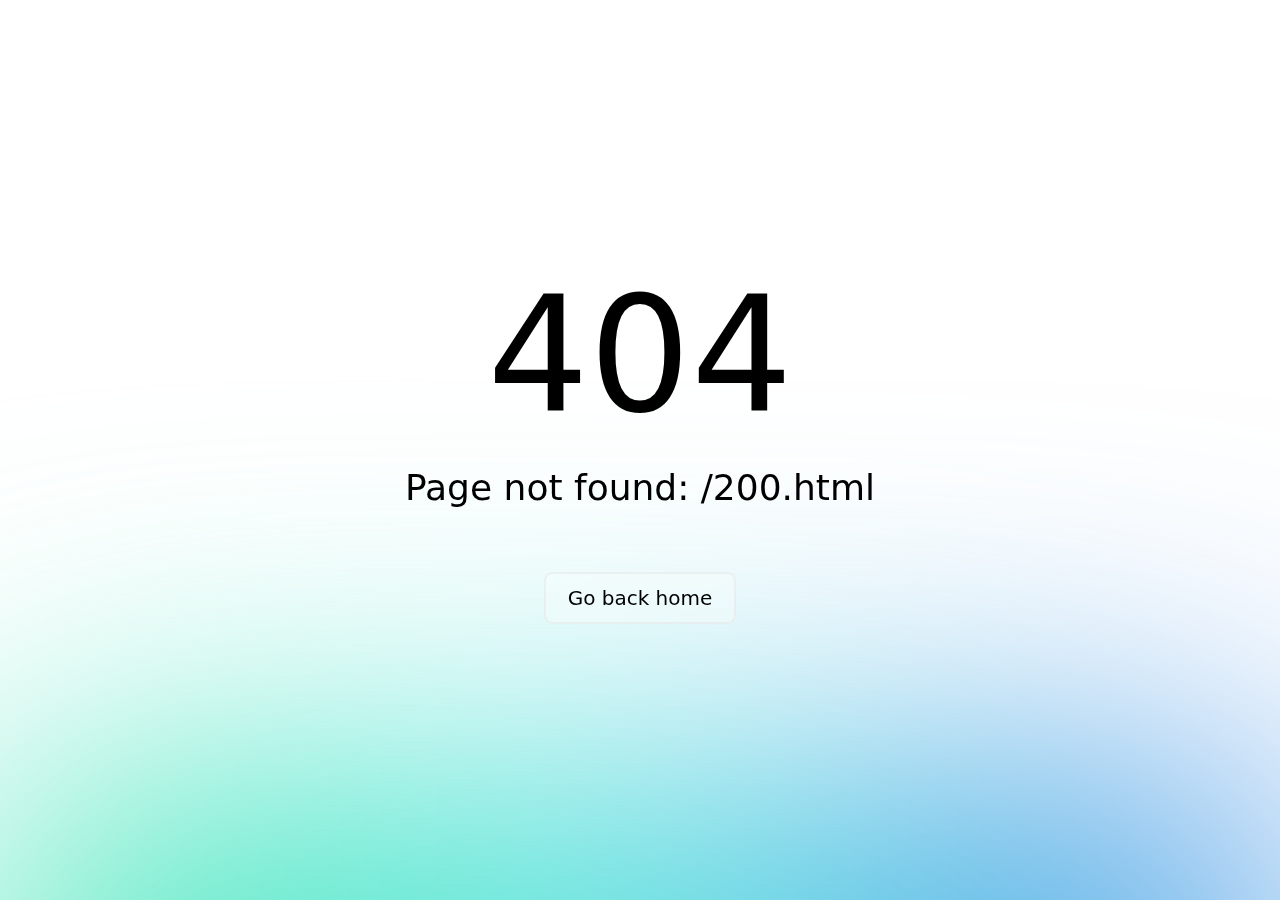
<file: 200.html>
<!DOCTYPE html>
<html >
<head><meta charset="utf-8">
<title>高雄義大專業的外科減重團隊</title>
<meta name="viewport" content="width=device-width, initial-scale=1">
<meta name="高雄義大專業的外科減重團隊" content="2023年本中心獲頒「國家生技醫療品質獎」殊榮，您有任何問題，親切的醫師都在診所為您服務，四位醫師＋個管師＋營養師的全方位照護，全心投入於外科手術減重，帶來更好的效果、降低風險與副作用，我們給您最舒適的住房體驗">
<meta property="og:image" content="logo2.png">
<link rel="icon" type="image/x-icon" href="https://frankyeah.github.io/eda/favicon.ico"><link rel="modulepreload" as="script" crossorigin href="/_nuxt/entry.63a8158b.js"><link rel="preload" as="style" href="/_nuxt/entry.d680ad62.css"><link rel="prefetch" as="script" crossorigin href="/_nuxt/default.28787159.js"><link rel="prefetch" as="style" href="/_nuxt/useAsset.7bf8f757.css"><link rel="prefetch" as="script" crossorigin href="/_nuxt/nuxt-link.5a2c41d1.js"><link rel="prefetch" as="script" crossorigin href="/_nuxt/useAsset.fbc26677.js"><link rel="prefetch" as="script" crossorigin href="/_nuxt/composables.0013034f.js"><link rel="prefetch" as="script" crossorigin href="/_nuxt/error-component.88fe2c40.js"><link rel="stylesheet" href="/_nuxt/entry.d680ad62.css"></head>
<body ><div id="__nuxt"></div><script>window.__NUXT__={serverRendered:false,config:{public:{},app:{baseURL:"\u002F",buildAssetsDir:"\u002F_nuxt\u002F",cdnURL:""}},data:{},state:{}}</script><script type="module" src="/_nuxt/entry.63a8158b.js" crossorigin></script></body>
</html>
</file>
<file: _nuxt/useAsset.7bf8f757.css>
@font-face{font-family:authenia;src:url(./Authenia.9034116e.ttf) format("truetype")}
</file>
<file: _nuxt/entry.d680ad62.css>
@charset "UTF-8";/*! tailwindcss v3.2.7 | MIT License | https://tailwindcss.com*/*,:after,:before{border:0 solid #e5e7eb;box-sizing:border-box}:after,:before{--tw-content:""}html{-webkit-text-size-adjust:100%;font-feature-settings:normal;font-family:ui-sans-serif,system-ui,-apple-system,BlinkMacSystemFont,Segoe UI,Roboto,Helvetica Neue,Arial,Noto Sans,sans-serif,Apple Color Emoji,Segoe UI Emoji,Segoe UI Symbol,Noto Color Emoji;line-height:1.5;-moz-tab-size:4;-o-tab-size:4;tab-size:4}body{line-height:inherit;margin:0}hr{border-top-width:1px;color:inherit;height:0}abbr:where([title]){-webkit-text-decoration:underline dotted;text-decoration:underline dotted}h1,h2,h3,h4,h5,h6{font-size:inherit;font-weight:inherit}a{color:inherit;text-decoration:inherit}b,strong{font-weight:bolder}code,kbd,pre,samp{font-family:ui-monospace,SFMono-Regular,Menlo,Monaco,Consolas,Liberation Mono,Courier New,monospace;font-size:1em}small{font-size:80%}sub,sup{font-size:75%;line-height:0;position:relative;vertical-align:baseline}sub{bottom:-.25em}sup{top:-.5em}table{border-collapse:collapse;border-color:inherit;text-indent:0}button,input,optgroup,select,textarea{color:inherit;font-family:inherit;font-size:100%;font-weight:inherit;line-height:inherit;margin:0;padding:0}button,select{text-transform:none}[type=button],[type=reset],[type=submit],button{-webkit-appearance:button;background-color:transparent;background-image:none}:-moz-focusring{outline:auto}:-moz-ui-invalid{box-shadow:none}progress{vertical-align:baseline}::-webkit-inner-spin-button,::-webkit-outer-spin-button{height:auto}[type=search]{-webkit-appearance:textfield;outline-offset:-2px}::-webkit-search-decoration{-webkit-appearance:none}::-webkit-file-upload-button{-webkit-appearance:button;font:inherit}summary{display:list-item}blockquote,dd,dl,figure,h1,h2,h3,h4,h5,h6,hr,p,pre{margin:0}fieldset{margin:0}fieldset,legend{padding:0}menu,ol,ul{list-style:none;margin:0;padding:0}textarea{resize:vertical}input::-moz-placeholder,textarea::-moz-placeholder{color:#9ca3af;opacity:1}input::placeholder,textarea::placeholder{color:#9ca3af;opacity:1}[role=button],button{cursor:pointer}:disabled{cursor:default}audio,canvas,embed,iframe,img,object,svg,video{display:block;vertical-align:middle}img,video{height:auto;max-width:100%}[hidden]{display:none}*,:after,:before{--tw-border-spacing-x:0;--tw-border-spacing-y:0;--tw-translate-x:0;--tw-translate-y:0;--tw-rotate:0;--tw-skew-x:0;--tw-skew-y:0;--tw-scale-x:1;--tw-scale-y:1;--tw-pan-x: ;--tw-pan-y: ;--tw-pinch-zoom: ;--tw-scroll-snap-strictness:proximity;--tw-ordinal: ;--tw-slashed-zero: ;--tw-numeric-figure: ;--tw-numeric-spacing: ;--tw-numeric-fraction: ;--tw-ring-inset: ;--tw-ring-offset-width:0px;--tw-ring-offset-color:#fff;--tw-ring-color:rgba(59,130,246,.5);--tw-ring-offset-shadow:0 0 #0000;--tw-ring-shadow:0 0 #0000;--tw-shadow:0 0 #0000;--tw-shadow-colored:0 0 #0000;--tw-blur: ;--tw-brightness: ;--tw-contrast: ;--tw-grayscale: ;--tw-hue-rotate: ;--tw-invert: ;--tw-saturate: ;--tw-sepia: ;--tw-drop-shadow: ;--tw-backdrop-blur: ;--tw-backdrop-brightness: ;--tw-backdrop-contrast: ;--tw-backdrop-grayscale: ;--tw-backdrop-hue-rotate: ;--tw-backdrop-invert: ;--tw-backdrop-opacity: ;--tw-backdrop-saturate: ;--tw-backdrop-sepia: }::backdrop{--tw-border-spacing-x:0;--tw-border-spacing-y:0;--tw-translate-x:0;--tw-translate-y:0;--tw-rotate:0;--tw-skew-x:0;--tw-skew-y:0;--tw-scale-x:1;--tw-scale-y:1;--tw-pan-x: ;--tw-pan-y: ;--tw-pinch-zoom: ;--tw-scroll-snap-strictness:proximity;--tw-ordinal: ;--tw-slashed-zero: ;--tw-numeric-figure: ;--tw-numeric-spacing: ;--tw-numeric-fraction: ;--tw-ring-inset: ;--tw-ring-offset-width:0px;--tw-ring-offset-color:#fff;--tw-ring-color:rgba(59,130,246,.5);--tw-ring-offset-shadow:0 0 #0000;--tw-ring-shadow:0 0 #0000;--tw-shadow:0 0 #0000;--tw-shadow-colored:0 0 #0000;--tw-blur: ;--tw-brightness: ;--tw-contrast: ;--tw-grayscale: ;--tw-hue-rotate: ;--tw-invert: ;--tw-saturate: ;--tw-sepia: ;--tw-drop-shadow: ;--tw-backdrop-blur: ;--tw-backdrop-brightness: ;--tw-backdrop-contrast: ;--tw-backdrop-grayscale: ;--tw-backdrop-hue-rotate: ;--tw-backdrop-invert: ;--tw-backdrop-opacity: ;--tw-backdrop-saturate: ;--tw-backdrop-sepia: }.collapse{visibility:collapse}.fixed{position:fixed}.absolute{position:absolute}.relative{position:relative}.block{display:block}.flex{display:flex}.table{display:table}.border-collapse{border-collapse:collapse}.border{border-width:1px}.outline{outline-style:solid}@font-face{font-family:authenia;src:url(./Authenia.9034116e.ttf) format("truetype")}:root{--el-color-primary-rgb:64,158,255;--el-color-success-rgb:103,194,58;--el-color-warning-rgb:230,162,60;--el-color-danger-rgb:245,108,108;--el-color-error-rgb:245,108,108;--el-color-info-rgb:144,147,153;--el-font-size-extra-large:20px;--el-font-size-large:18px;--el-font-size-medium:16px;--el-font-size-base:14px;--el-font-size-small:13px;--el-font-size-extra-small:12px;--el-font-family:"Helvetica Neue",Helvetica,"PingFang SC","Hiragino Sans GB","Microsoft YaHei","\5fae\8f6f\96c5\9ed1",Arial,sans-serif;--el-font-weight-primary:500;--el-font-line-height-primary:24px;--el-index-normal:1;--el-index-top:1000;--el-index-popper:2000;--el-border-radius-base:4px;--el-border-radius-small:2px;--el-border-radius-round:20px;--el-border-radius-circle:100%;--el-transition-duration:.3s;--el-transition-duration-fast:.2s;--el-transition-function-ease-in-out-bezier:cubic-bezier(.645,.045,.355,1);--el-transition-function-fast-bezier:cubic-bezier(.23,1,.32,1);--el-transition-all:all var(--el-transition-duration) var(--el-transition-function-ease-in-out-bezier);--el-transition-fade:opacity var(--el-transition-duration) var(--el-transition-function-fast-bezier);--el-transition-md-fade:transform var(--el-transition-duration) var(--el-transition-function-fast-bezier),opacity var(--el-transition-duration) var(--el-transition-function-fast-bezier);--el-transition-fade-linear:opacity var(--el-transition-duration-fast) linear;--el-transition-border:border-color var(--el-transition-duration-fast) var(--el-transition-function-ease-in-out-bezier);--el-transition-box-shadow:box-shadow var(--el-transition-duration-fast) var(--el-transition-function-ease-in-out-bezier);--el-transition-color:color var(--el-transition-duration-fast) var(--el-transition-function-ease-in-out-bezier);--el-component-size-large:40px;--el-component-size:32px;--el-component-size-small:24px;--el-color-white:#fff;--el-color-black:#000;--el-color-primary:#409eff;--el-color-primary-light-3:#79bbff;--el-color-primary-light-5:#a0cfff;--el-color-primary-light-7:#c6e2ff;--el-color-primary-light-8:#d9ecff;--el-color-primary-light-9:#ecf5ff;--el-color-primary-dark-2:#337ecc;--el-color-success:#67c23a;--el-color-success-light-3:#95d475;--el-color-success-light-5:#b3e19d;--el-color-success-light-7:#d1edc4;--el-color-success-light-8:#e1f3d8;--el-color-success-light-9:#f0f9eb;--el-color-success-dark-2:#529b2e;--el-color-warning:#e6a23c;--el-color-warning-light-3:#eebe77;--el-color-warning-light-5:#f3d19e;--el-color-warning-light-7:#f8e3c5;--el-color-warning-light-8:#faecd8;--el-color-warning-light-9:#fdf6ec;--el-color-warning-dark-2:#b88230;--el-color-danger:#f56c6c;--el-color-danger-light-3:#f89898;--el-color-danger-light-5:#fab6b6;--el-color-danger-light-7:#fcd3d3;--el-color-danger-light-8:#fde2e2;--el-color-danger-light-9:#fef0f0;--el-color-danger-dark-2:#c45656;--el-color-error:#f56c6c;--el-color-error-light-3:#f89898;--el-color-error-light-5:#fab6b6;--el-color-error-light-7:#fcd3d3;--el-color-error-light-8:#fde2e2;--el-color-error-light-9:#fef0f0;--el-color-error-dark-2:#c45656;--el-color-info:#909399;--el-color-info-light-3:#b1b3b8;--el-color-info-light-5:#c8c9cc;--el-color-info-light-7:#dedfe0;--el-color-info-light-8:#e9e9eb;--el-color-info-light-9:#f4f4f5;--el-color-info-dark-2:#73767a;--el-bg-color:#fff;--el-bg-color-page:#f2f3f5;--el-bg-color-overlay:#fff;--el-text-color-primary:#303133;--el-text-color-regular:#606266;--el-text-color-secondary:#909399;--el-text-color-placeholder:#a8abb2;--el-text-color-disabled:#c0c4cc;--el-border-color:#dcdfe6;--el-border-color-light:#e4e7ed;--el-border-color-lighter:#ebeef5;--el-border-color-extra-light:#f2f6fc;--el-border-color-dark:#d4d7de;--el-border-color-darker:#cdd0d6;--el-fill-color:#f0f2f5;--el-fill-color-light:#f5f7fa;--el-fill-color-lighter:#fafafa;--el-fill-color-extra-light:#fafcff;--el-fill-color-dark:#ebedf0;--el-fill-color-darker:#e6e8eb;--el-fill-color-blank:#fff;--el-box-shadow:0px 12px 32px 4px rgba(0,0,0,.04),0px 8px 20px rgba(0,0,0,.08);--el-box-shadow-light:0px 0px 12px rgba(0,0,0,.12);--el-box-shadow-lighter:0px 0px 6px rgba(0,0,0,.12);--el-box-shadow-dark:0px 16px 48px 16px rgba(0,0,0,.08),0px 12px 32px rgba(0,0,0,.12),0px 8px 16px -8px rgba(0,0,0,.16);--el-disabled-bg-color:var(--el-fill-color-light);--el-disabled-text-color:var(--el-text-color-placeholder);--el-disabled-border-color:var(--el-border-color-light);--el-overlay-color:rgba(0,0,0,.8);--el-overlay-color-light:rgba(0,0,0,.7);--el-overlay-color-lighter:rgba(0,0,0,.5);--el-mask-color:hsla(0,0%,100%,.9);--el-mask-color-extra-light:hsla(0,0%,100%,.3);--el-border-width:1px;--el-border-style:solid;--el-border-color-hover:var(--el-text-color-disabled);--el-border:var(--el-border-width) var(--el-border-style) var(--el-border-color);--el-svg-monochrome-grey:var(--el-border-color);color-scheme:light}.fade-in-linear-enter-active,.fade-in-linear-leave-active{transition:opacity .2s linear;transition:var(--el-transition-fade-linear)}.fade-in-linear-enter-from,.fade-in-linear-leave-to{opacity:0}.el-fade-in-linear-enter-active,.el-fade-in-linear-leave-active{transition:opacity .2s linear;transition:var(--el-transition-fade-linear)}.el-fade-in-linear-enter-from,.el-fade-in-linear-leave-to{opacity:0}.el-fade-in-enter-active,.el-fade-in-leave-active{transition:all .3s cubic-bezier(.55,0,.1,1);transition:all var(--el-transition-duration) cubic-bezier(.55,0,.1,1)}.el-fade-in-enter-from,.el-fade-in-leave-active{opacity:0}.el-zoom-in-center-enter-active,.el-zoom-in-center-leave-active{transition:all .3s cubic-bezier(.55,0,.1,1);transition:all var(--el-transition-duration) cubic-bezier(.55,0,.1,1)}.el-zoom-in-center-enter-from,.el-zoom-in-center-leave-active{opacity:0;transform:scaleX(0)}.el-zoom-in-top-enter-active,.el-zoom-in-top-leave-active{opacity:1;transform:scaleY(1);transform-origin:center top;transition:transform .3s cubic-bezier(.23,1,.32,1),opacity .3s cubic-bezier(.23,1,.32,1);transition:var(--el-transition-md-fade)}.el-zoom-in-top-enter-active[data-popper-placement^=top],.el-zoom-in-top-leave-active[data-popper-placement^=top]{transform-origin:center bottom}.el-zoom-in-top-enter-from,.el-zoom-in-top-leave-active{opacity:0;transform:scaleY(0)}.el-zoom-in-bottom-enter-active,.el-zoom-in-bottom-leave-active{opacity:1;transform:scaleY(1);transform-origin:center bottom;transition:transform .3s cubic-bezier(.23,1,.32,1),opacity .3s cubic-bezier(.23,1,.32,1);transition:var(--el-transition-md-fade)}.el-zoom-in-bottom-enter-from,.el-zoom-in-bottom-leave-active{opacity:0;transform:scaleY(0)}.el-zoom-in-left-enter-active,.el-zoom-in-left-leave-active{opacity:1;transform:scale(1);transform-origin:top left;transition:transform .3s cubic-bezier(.23,1,.32,1),opacity .3s cubic-bezier(.23,1,.32,1);transition:var(--el-transition-md-fade)}.el-zoom-in-left-enter-from,.el-zoom-in-left-leave-active{opacity:0;transform:scale(.45)}.collapse-transition{transition:height .3s ease-in-out,padding-top .3s ease-in-out,padding-bottom .3s ease-in-out;transition:var(--el-transition-duration) height ease-in-out,var(--el-transition-duration) padding-top ease-in-out,var(--el-transition-duration) padding-bottom ease-in-out}.el-collapse-transition-enter-active,.el-collapse-transition-leave-active{transition:max-height .3s ease-in-out,padding-top .3s ease-in-out,padding-bottom .3s ease-in-out;transition:var(--el-transition-duration) max-height ease-in-out,var(--el-transition-duration) padding-top ease-in-out,var(--el-transition-duration) padding-bottom ease-in-out}.horizontal-collapse-transition{transition:width .3s ease-in-out,padding-left .3s ease-in-out,padding-right .3s ease-in-out;transition:var(--el-transition-duration) width ease-in-out,var(--el-transition-duration) padding-left ease-in-out,var(--el-transition-duration) padding-right ease-in-out}.el-list-enter-active,.el-list-leave-active{transition:all 1s}.el-list-enter-from,.el-list-leave-to{opacity:0;transform:translateY(-30px)}.el-list-leave-active{position:absolute!important}.el-opacity-transition{transition:opacity .3s cubic-bezier(.55,0,.1,1);transition:opacity var(--el-transition-duration) cubic-bezier(.55,0,.1,1)}.el-icon-loading{animation:rotating 2s linear infinite}.el-icon--right{margin-left:5px}.el-icon--left{margin-right:5px}@keyframes rotating{0%{transform:rotate(0)}to{transform:rotate(1turn)}}.el-icon{--color:inherit;fill:currentColor;align-items:center;color:inherit;color:var(--color);display:inline-flex;font-size:inherit;height:1em;justify-content:center;line-height:1em;position:relative;width:1em}.el-icon.is-loading{animation:rotating 2s linear infinite}.el-icon svg{height:1em;width:1em}.el-affix--fixed{position:fixed}.el-alert{--el-alert-padding:8px 16px;--el-alert-border-radius-base:var(--el-border-radius-base);--el-alert-title-font-size:13px;--el-alert-description-font-size:12px;--el-alert-close-font-size:12px;--el-alert-close-customed-font-size:13px;--el-alert-icon-size:16px;--el-alert-icon-large-size:28px;align-items:center;background-color:#fff;background-color:var(--el-color-white);border-radius:4px;border-radius:var(--el-alert-border-radius-base);box-sizing:border-box;display:flex;margin:0;opacity:1;overflow:hidden;padding:8px 16px;padding:var(--el-alert-padding);position:relative;transition:opacity .2s;transition:opacity var(--el-transition-duration-fast);width:100%}.el-alert.is-light .el-alert__close-btn{color:#a8abb2;color:var(--el-text-color-placeholder)}.el-alert.is-dark .el-alert__close-btn,.el-alert.is-dark .el-alert__description{color:#fff;color:var(--el-color-white)}.el-alert.is-center{justify-content:center}.el-alert--success{--el-alert-bg-color:var(--el-color-success-light-9)}.el-alert--success.is-light{background-color:var(--el-alert-bg-color)}.el-alert--success.is-light,.el-alert--success.is-light .el-alert__description{color:#67c23a;color:var(--el-color-success)}.el-alert--success.is-dark{background-color:#67c23a;background-color:var(--el-color-success);color:#fff;color:var(--el-color-white)}.el-alert--info{--el-alert-bg-color:var(--el-color-info-light-9)}.el-alert--info.is-light{background-color:var(--el-alert-bg-color)}.el-alert--info.is-light,.el-alert--info.is-light .el-alert__description{color:#909399;color:var(--el-color-info)}.el-alert--info.is-dark{background-color:#909399;background-color:var(--el-color-info);color:#fff;color:var(--el-color-white)}.el-alert--warning{--el-alert-bg-color:var(--el-color-warning-light-9)}.el-alert--warning.is-light{background-color:var(--el-alert-bg-color)}.el-alert--warning.is-light,.el-alert--warning.is-light .el-alert__description{color:#e6a23c;color:var(--el-color-warning)}.el-alert--warning.is-dark{background-color:#e6a23c;background-color:var(--el-color-warning);color:#fff;color:var(--el-color-white)}.el-alert--error{--el-alert-bg-color:var(--el-color-error-light-9)}.el-alert--error.is-light{background-color:var(--el-alert-bg-color)}.el-alert--error.is-light,.el-alert--error.is-light .el-alert__description{color:#f56c6c;color:var(--el-color-error)}.el-alert--error.is-dark{background-color:#f56c6c;background-color:var(--el-color-error);color:#fff;color:var(--el-color-white)}.el-alert__content{display:table-cell;padding:0 8px}.el-alert .el-alert__icon{font-size:var(--el-alert-icon-size);width:var(--el-alert-icon-size)}.el-alert .el-alert__icon.is-big{font-size:var(--el-alert-icon-large-size);width:var(--el-alert-icon-large-size)}.el-alert__title{font-size:var(--el-alert-title-font-size);line-height:18px;vertical-align:text-top}.el-alert__title.is-bold{font-weight:700}.el-alert .el-alert__description{font-size:var(--el-alert-description-font-size);margin:5px 0 0}.el-alert .el-alert__close-btn{cursor:pointer;font-size:var(--el-alert-close-font-size);opacity:1;position:absolute;right:15px;top:12px}.el-alert .el-alert__close-btn.is-customed{font-size:var(--el-alert-close-customed-font-size);font-style:normal;top:9px}.el-alert-fade-enter-from,.el-alert-fade-leave-active{opacity:0}.el-aside{box-sizing:border-box;flex-shrink:0;overflow:auto;width:300px;width:var(--el-aside-width,300px)}.el-autocomplete{display:inline-block;position:relative}.el-autocomplete__popper.el-popper{background:#fff;background:var(--el-bg-color-overlay);box-shadow:0 0 12px #0000001f;box-shadow:var(--el-box-shadow-light)}.el-autocomplete__popper.el-popper,.el-autocomplete__popper.el-popper .el-popper__arrow:before{border:1px solid #e4e7ed;border:1px solid var(--el-border-color-light)}.el-autocomplete__popper.el-popper[data-popper-placement^=top] .el-popper__arrow:before{border-left-color:transparent;border-top-color:transparent}.el-autocomplete__popper.el-popper[data-popper-placement^=bottom] .el-popper__arrow:before{border-bottom-color:transparent;border-right-color:transparent}.el-autocomplete__popper.el-popper[data-popper-placement^=left] .el-popper__arrow:before{border-bottom-color:transparent;border-left-color:transparent}.el-autocomplete__popper.el-popper[data-popper-placement^=right] .el-popper__arrow:before{border-right-color:transparent;border-top-color:transparent}.el-autocomplete-suggestion{border-radius:4px;border-radius:var(--el-border-radius-base);box-sizing:border-box}.el-autocomplete-suggestion__wrap{box-sizing:border-box;max-height:280px;padding:10px 0}.el-autocomplete-suggestion__list{margin:0;padding:0}.el-autocomplete-suggestion li{color:#606266;color:var(--el-text-color-regular);cursor:pointer;font-size:14px;font-size:var(--el-font-size-base);line-height:34px;list-style:none;margin:0;overflow:hidden;padding:0 20px;text-align:left;text-overflow:ellipsis;white-space:nowrap}.el-autocomplete-suggestion li.highlighted,.el-autocomplete-suggestion li:hover{background-color:#f5f7fa;background-color:var(--el-fill-color-light)}.el-autocomplete-suggestion li.divider{border-top:1px solid #000;border-top:1px solid var(--el-color-black);margin-top:6px}.el-autocomplete-suggestion li.divider:last-child{margin-bottom:-6px}.el-autocomplete-suggestion.is-loading li{color:#909399;color:var(--el-text-color-secondary);font-size:20px;height:100px;line-height:100px;text-align:center}.el-autocomplete-suggestion.is-loading li:after{content:"";display:inline-block;height:100%;vertical-align:middle}.el-autocomplete-suggestion.is-loading li:hover{background-color:#fff;background-color:var(--el-bg-color-overlay)}.el-autocomplete-suggestion.is-loading .el-icon-loading{vertical-align:middle}.el-avatar{--el-avatar-text-color:var(--el-color-white);--el-avatar-bg-color:var(--el-text-color-disabled);--el-avatar-text-size:14px;--el-avatar-icon-size:18px;--el-avatar-border-radius:var(--el-border-radius-base);--el-avatar-size-large:56px;--el-avatar-size-small:24px;--el-avatar-size:40px;align-items:center;background:#c0c4cc;background:var(--el-avatar-bg-color);box-sizing:border-box;color:#fff;color:var(--el-avatar-text-color);display:inline-flex;font-size:14px;font-size:var(--el-avatar-text-size);height:40px;height:var(--el-avatar-size);justify-content:center;overflow:hidden;text-align:center;width:40px;width:var(--el-avatar-size)}.el-avatar>img{display:block;height:100%}.el-avatar--circle{border-radius:50%}.el-avatar--square{border-radius:var(--el-avatar-border-radius)}.el-avatar--icon{font-size:var(--el-avatar-icon-size)}.el-avatar--small{--el-avatar-size:24px}.el-avatar--large{--el-avatar-size:56px}.el-backtop{--el-backtop-bg-color:var(--el-bg-color-overlay);--el-backtop-text-color:var(--el-color-primary);--el-backtop-hover-bg-color:var(--el-border-color-extra-light);align-items:center;background-color:#fff;background-color:var(--el-backtop-bg-color);border-radius:50%;box-shadow:0 0 6px #0000001f;box-shadow:var(--el-box-shadow-lighter);color:#409eff;color:var(--el-backtop-text-color);cursor:pointer;display:flex;font-size:20px;height:40px;justify-content:center;position:fixed;width:40px;z-index:5}.el-backtop:hover{background-color:var(--el-backtop-hover-bg-color)}.el-backtop__icon{font-size:20px}.el-badge{--el-badge-bg-color:var(--el-color-danger);--el-badge-radius:10px;--el-badge-font-size:12px;--el-badge-padding:6px;--el-badge-size:18px;display:inline-block;position:relative;vertical-align:middle;width:-moz-fit-content;width:fit-content}.el-badge__content{align-items:center;background-color:var(--el-badge-bg-color);border:1px solid #fff;border:1px solid var(--el-bg-color);border-radius:var(--el-badge-radius);color:#fff;color:var(--el-color-white);display:inline-flex;font-size:var(--el-badge-font-size);height:var(--el-badge-size);justify-content:center;padding:0 var(--el-badge-padding);white-space:nowrap}.el-badge__content.is-fixed{position:absolute;right:calc(1px + var(--el-badge-size)/2);top:0;transform:translateY(-50%) translate(100%);z-index:1;z-index:var(--el-index-normal)}.el-badge__content.is-fixed.is-dot{right:5px}.el-badge__content.is-dot{border-radius:50%;height:8px;padding:0;right:0;width:8px}.el-badge__content--primary{background-color:#409eff;background-color:var(--el-color-primary)}.el-badge__content--success{background-color:#67c23a;background-color:var(--el-color-success)}.el-badge__content--warning{background-color:#e6a23c;background-color:var(--el-color-warning)}.el-badge__content--info{background-color:#909399;background-color:var(--el-color-info)}.el-badge__content--danger{background-color:#f56c6c;background-color:var(--el-color-danger)}.el-breadcrumb{font-size:14px;line-height:1}.el-breadcrumb:after,.el-breadcrumb:before{content:"";display:table}.el-breadcrumb:after{clear:both}.el-breadcrumb__separator{color:#a8abb2;color:var(--el-text-color-placeholder);font-weight:700;margin:0 9px}.el-breadcrumb__separator.el-icon{font-weight:400;margin:0 6px}.el-breadcrumb__separator.el-icon svg{vertical-align:middle}.el-breadcrumb__item{align-items:center;display:inline-flex;float:left}.el-breadcrumb__inner{color:#606266;color:var(--el-text-color-regular)}.el-breadcrumb__inner a,.el-breadcrumb__inner.is-link{color:#303133;color:var(--el-text-color-primary);font-weight:700;text-decoration:none;transition:color .2s cubic-bezier(.645,.045,.355,1);transition:var(--el-transition-color)}.el-breadcrumb__inner a:hover,.el-breadcrumb__inner.is-link:hover{color:#409eff;color:var(--el-color-primary);cursor:pointer}.el-breadcrumb__item:last-child .el-breadcrumb__inner,.el-breadcrumb__item:last-child .el-breadcrumb__inner a,.el-breadcrumb__item:last-child .el-breadcrumb__inner a:hover,.el-breadcrumb__item:last-child .el-breadcrumb__inner:hover{color:#606266;color:var(--el-text-color-regular);cursor:text;font-weight:400}.el-breadcrumb__item:last-child .el-breadcrumb__separator{display:none}.el-button-group{display:inline-block;vertical-align:middle}.el-button-group:after,.el-button-group:before{content:"";display:table}.el-button-group:after{clear:both}.el-button-group>.el-button{float:left;position:relative}.el-button-group>.el-button+.el-button{margin-left:0}.el-button-group>.el-button:first-child{border-bottom-right-radius:0;border-top-right-radius:0}.el-button-group>.el-button:last-child{border-bottom-left-radius:0;border-top-left-radius:0}.el-button-group>.el-button:first-child:last-child{border-bottom-left-radius:4px;border-bottom-left-radius:var(--el-border-radius-base);border-bottom-right-radius:4px;border-bottom-right-radius:var(--el-border-radius-base);border-top-left-radius:4px;border-top-left-radius:var(--el-border-radius-base);border-top-right-radius:4px;border-top-right-radius:var(--el-border-radius-base)}.el-button-group>.el-button:first-child:last-child.is-round{border-radius:20px;border-radius:var(--el-border-radius-round)}.el-button-group>.el-button:first-child:last-child.is-circle{border-radius:50%}.el-button-group>.el-button:not(:first-child):not(:last-child){border-radius:0}.el-button-group>.el-button:not(:last-child){margin-right:-1px}.el-button-group>.el-button.is-active,.el-button-group>.el-button:active,.el-button-group>.el-button:focus,.el-button-group>.el-button:hover{z-index:1}.el-button-group>.el-dropdown>.el-button{border-bottom-left-radius:0;border-left-color:var(--el-button-divide-border-color);border-top-left-radius:0}.el-button-group .el-button--primary:first-child{border-right-color:var(--el-button-divide-border-color)}.el-button-group .el-button--primary:last-child{border-left-color:var(--el-button-divide-border-color)}.el-button-group .el-button--primary:not(:first-child):not(:last-child){border-left-color:var(--el-button-divide-border-color);border-right-color:var(--el-button-divide-border-color)}.el-button-group .el-button--success:first-child{border-right-color:var(--el-button-divide-border-color)}.el-button-group .el-button--success:last-child{border-left-color:var(--el-button-divide-border-color)}.el-button-group .el-button--success:not(:first-child):not(:last-child){border-left-color:var(--el-button-divide-border-color);border-right-color:var(--el-button-divide-border-color)}.el-button-group .el-button--warning:first-child{border-right-color:var(--el-button-divide-border-color)}.el-button-group .el-button--warning:last-child{border-left-color:var(--el-button-divide-border-color)}.el-button-group .el-button--warning:not(:first-child):not(:last-child){border-left-color:var(--el-button-divide-border-color);border-right-color:var(--el-button-divide-border-color)}.el-button-group .el-button--danger:first-child{border-right-color:var(--el-button-divide-border-color)}.el-button-group .el-button--danger:last-child{border-left-color:var(--el-button-divide-border-color)}.el-button-group .el-button--danger:not(:first-child):not(:last-child){border-left-color:var(--el-button-divide-border-color);border-right-color:var(--el-button-divide-border-color)}.el-button-group .el-button--info:first-child{border-right-color:var(--el-button-divide-border-color)}.el-button-group .el-button--info:last-child{border-left-color:var(--el-button-divide-border-color)}.el-button-group .el-button--info:not(:first-child):not(:last-child){border-left-color:var(--el-button-divide-border-color);border-right-color:var(--el-button-divide-border-color)}.el-button{--el-button-font-weight:var(--el-font-weight-primary);--el-button-border-color:var(--el-border-color);--el-button-bg-color:var(--el-fill-color-blank);--el-button-text-color:var(--el-text-color-regular);--el-button-disabled-text-color:var(--el-disabled-text-color);--el-button-disabled-bg-color:var(--el-fill-color-blank);--el-button-disabled-border-color:var(--el-border-color-light);--el-button-divide-border-color:hsla(0,0%,100%,.5);--el-button-hover-text-color:var(--el-color-primary);--el-button-hover-bg-color:var(--el-color-primary-light-9);--el-button-hover-border-color:var(--el-color-primary-light-7);--el-button-active-text-color:var(--el-button-hover-text-color);--el-button-active-border-color:var(--el-color-primary);--el-button-active-bg-color:var(--el-button-hover-bg-color);--el-button-outline-color:var(--el-color-primary-light-5);--el-button-hover-link-text-color:var(--el-color-info);--el-button-active-color:var(--el-text-color-primary);align-items:center;-webkit-appearance:none;background-color:#fff;background-color:var(--el-button-bg-color);border:1px solid #dcdfe6;border:var(--el-border);border-color:#dcdfe6;border-color:var(--el-button-border-color);border-radius:4px;border-radius:var(--el-border-radius-base);box-sizing:border-box;color:#606266;color:var(--el-button-text-color);cursor:pointer;display:inline-flex;font-size:14px;font-size:var(--el-font-size-base);font-weight:500;font-weight:var(--el-button-font-weight);height:32px;justify-content:center;line-height:1;outline:0;padding:8px 15px;text-align:center;transition:.1s;-webkit-user-select:none;user-select:none;vertical-align:middle;white-space:nowrap}.el-button:focus,.el-button:hover{background-color:var(--el-button-hover-bg-color);border-color:var(--el-button-hover-border-color);color:var(--el-button-hover-text-color);outline:0}.el-button:active{background-color:var(--el-button-active-bg-color);border-color:var(--el-button-active-border-color);color:var(--el-button-active-text-color);outline:0}.el-button:focus-visible{outline:2px solid var(--el-button-outline-color);outline-offset:1px}.el-button>span{align-items:center;display:inline-flex}.el-button+.el-button{margin-left:12px}.el-button.is-round{padding:8px 15px}.el-button::-moz-focus-inner{border:0}.el-button [class*=el-icon]+span{margin-left:6px}.el-button [class*=el-icon] svg{vertical-align:bottom}.el-button.is-plain{--el-button-hover-text-color:var(--el-color-primary);--el-button-hover-bg-color:var(--el-fill-color-blank);--el-button-hover-border-color:var(--el-color-primary)}.el-button.is-active{background-color:var(--el-button-active-bg-color);border-color:var(--el-button-active-border-color);color:var(--el-button-active-text-color);outline:0}.el-button.is-disabled,.el-button.is-disabled:focus,.el-button.is-disabled:hover{background-color:var(--el-button-disabled-bg-color);background-image:none;border-color:var(--el-button-disabled-border-color);color:var(--el-button-disabled-text-color);cursor:not-allowed}.el-button.is-loading{pointer-events:none;position:relative}.el-button.is-loading:before{background-color:#ffffff4d;background-color:var(--el-mask-color-extra-light);border-radius:inherit;bottom:-1px;content:"";left:-1px;pointer-events:none;position:absolute;right:-1px;top:-1px;z-index:1}.el-button.is-round{border-radius:20px;border-radius:var(--el-border-radius-round)}.el-button.is-circle{border-radius:50%;padding:8px}.el-button.is-text{background-color:transparent;border:0 solid transparent;color:var(--el-button-text-color)}.el-button.is-text.is-disabled{background-color:transparent!important;color:var(--el-button-disabled-text-color)}.el-button.is-text:not(.is-disabled):focus,.el-button.is-text:not(.is-disabled):hover{background-color:#f5f7fa;background-color:var(--el-fill-color-light)}.el-button.is-text:not(.is-disabled):focus-visible{outline:2px solid var(--el-button-outline-color);outline-offset:1px}.el-button.is-text:not(.is-disabled):active{background-color:#f0f2f5;background-color:var(--el-fill-color)}.el-button.is-text:not(.is-disabled).is-has-bg{background-color:#f5f7fa;background-color:var(--el-fill-color-light)}.el-button.is-text:not(.is-disabled).is-has-bg:focus,.el-button.is-text:not(.is-disabled).is-has-bg:hover{background-color:#f0f2f5;background-color:var(--el-fill-color)}.el-button.is-text:not(.is-disabled).is-has-bg:active{background-color:#ebedf0;background-color:var(--el-fill-color-dark)}.el-button__text--expand{letter-spacing:.3em;margin-right:-.3em}.el-button.is-link{background:0 0;border-color:transparent;color:var(--el-button-text-color);height:auto;padding:2px}.el-button.is-link:focus,.el-button.is-link:hover{color:var(--el-button-hover-link-text-color)}.el-button.is-link.is-disabled{background-color:transparent!important;border-color:transparent!important;color:var(--el-button-disabled-text-color)}.el-button.is-link:not(.is-disabled):active,.el-button.is-link:not(.is-disabled):focus,.el-button.is-link:not(.is-disabled):hover{background-color:transparent;border-color:transparent}.el-button.is-link:not(.is-disabled):active{color:var(--el-button-active-color)}.el-button--text{background:0 0;border-color:transparent;color:#409eff;color:var(--el-color-primary);padding-left:0;padding-right:0}.el-button--text.is-disabled{background-color:transparent!important;border-color:transparent!important;color:var(--el-button-disabled-text-color)}.el-button--text:not(.is-disabled):focus,.el-button--text:not(.is-disabled):hover{background-color:transparent;border-color:transparent;color:#79bbff;color:var(--el-color-primary-light-3)}.el-button--text:not(.is-disabled):active{background-color:transparent;border-color:transparent;color:#337ecc;color:var(--el-color-primary-dark-2)}.el-button__link--expand{letter-spacing:.3em;margin-right:-.3em}.el-button--primary{--el-button-text-color:var(--el-color-white);--el-button-bg-color:var(--el-color-primary);--el-button-border-color:var(--el-color-primary);--el-button-outline-color:var(--el-color-primary-light-5);--el-button-active-color:var(--el-color-primary-dark-2);--el-button-hover-text-color:var(--el-color-white);--el-button-hover-link-text-color:var(--el-color-primary-light-5);--el-button-hover-bg-color:var(--el-color-primary-light-3);--el-button-hover-border-color:var(--el-color-primary-light-3);--el-button-active-bg-color:var(--el-color-primary-dark-2);--el-button-active-border-color:var(--el-color-primary-dark-2);--el-button-disabled-text-color:var(--el-color-white);--el-button-disabled-bg-color:var(--el-color-primary-light-5);--el-button-disabled-border-color:var(--el-color-primary-light-5)}.el-button--primary.is-link,.el-button--primary.is-plain,.el-button--primary.is-text{--el-button-text-color:var(--el-color-primary);--el-button-bg-color:var(--el-color-primary-light-9);--el-button-border-color:var(--el-color-primary-light-5);--el-button-hover-text-color:var(--el-color-white);--el-button-hover-bg-color:var(--el-color-primary);--el-button-hover-border-color:var(--el-color-primary);--el-button-active-text-color:var(--el-color-white)}.el-button--primary.is-link.is-disabled,.el-button--primary.is-link.is-disabled:active,.el-button--primary.is-link.is-disabled:focus,.el-button--primary.is-link.is-disabled:hover,.el-button--primary.is-plain.is-disabled,.el-button--primary.is-plain.is-disabled:active,.el-button--primary.is-plain.is-disabled:focus,.el-button--primary.is-plain.is-disabled:hover,.el-button--primary.is-text.is-disabled,.el-button--primary.is-text.is-disabled:active,.el-button--primary.is-text.is-disabled:focus,.el-button--primary.is-text.is-disabled:hover{background-color:#ecf5ff;background-color:var(--el-color-primary-light-9);border-color:#d9ecff;border-color:var(--el-color-primary-light-8);color:#a0cfff;color:var(--el-color-primary-light-5)}.el-button--success{--el-button-text-color:var(--el-color-white);--el-button-bg-color:var(--el-color-success);--el-button-border-color:var(--el-color-success);--el-button-outline-color:var(--el-color-success-light-5);--el-button-active-color:var(--el-color-success-dark-2);--el-button-hover-text-color:var(--el-color-white);--el-button-hover-link-text-color:var(--el-color-success-light-5);--el-button-hover-bg-color:var(--el-color-success-light-3);--el-button-hover-border-color:var(--el-color-success-light-3);--el-button-active-bg-color:var(--el-color-success-dark-2);--el-button-active-border-color:var(--el-color-success-dark-2);--el-button-disabled-text-color:var(--el-color-white);--el-button-disabled-bg-color:var(--el-color-success-light-5);--el-button-disabled-border-color:var(--el-color-success-light-5)}.el-button--success.is-link,.el-button--success.is-plain,.el-button--success.is-text{--el-button-text-color:var(--el-color-success);--el-button-bg-color:var(--el-color-success-light-9);--el-button-border-color:var(--el-color-success-light-5);--el-button-hover-text-color:var(--el-color-white);--el-button-hover-bg-color:var(--el-color-success);--el-button-hover-border-color:var(--el-color-success);--el-button-active-text-color:var(--el-color-white)}.el-button--success.is-link.is-disabled,.el-button--success.is-link.is-disabled:active,.el-button--success.is-link.is-disabled:focus,.el-button--success.is-link.is-disabled:hover,.el-button--success.is-plain.is-disabled,.el-button--success.is-plain.is-disabled:active,.el-button--success.is-plain.is-disabled:focus,.el-button--success.is-plain.is-disabled:hover,.el-button--success.is-text.is-disabled,.el-button--success.is-text.is-disabled:active,.el-button--success.is-text.is-disabled:focus,.el-button--success.is-text.is-disabled:hover{background-color:#f0f9eb;background-color:var(--el-color-success-light-9);border-color:#e1f3d8;border-color:var(--el-color-success-light-8);color:#b3e19d;color:var(--el-color-success-light-5)}.el-button--warning{--el-button-text-color:var(--el-color-white);--el-button-bg-color:var(--el-color-warning);--el-button-border-color:var(--el-color-warning);--el-button-outline-color:var(--el-color-warning-light-5);--el-button-active-color:var(--el-color-warning-dark-2);--el-button-hover-text-color:var(--el-color-white);--el-button-hover-link-text-color:var(--el-color-warning-light-5);--el-button-hover-bg-color:var(--el-color-warning-light-3);--el-button-hover-border-color:var(--el-color-warning-light-3);--el-button-active-bg-color:var(--el-color-warning-dark-2);--el-button-active-border-color:var(--el-color-warning-dark-2);--el-button-disabled-text-color:var(--el-color-white);--el-button-disabled-bg-color:var(--el-color-warning-light-5);--el-button-disabled-border-color:var(--el-color-warning-light-5)}.el-button--warning.is-link,.el-button--warning.is-plain,.el-button--warning.is-text{--el-button-text-color:var(--el-color-warning);--el-button-bg-color:var(--el-color-warning-light-9);--el-button-border-color:var(--el-color-warning-light-5);--el-button-hover-text-color:var(--el-color-white);--el-button-hover-bg-color:var(--el-color-warning);--el-button-hover-border-color:var(--el-color-warning);--el-button-active-text-color:var(--el-color-white)}.el-button--warning.is-link.is-disabled,.el-button--warning.is-link.is-disabled:active,.el-button--warning.is-link.is-disabled:focus,.el-button--warning.is-link.is-disabled:hover,.el-button--warning.is-plain.is-disabled,.el-button--warning.is-plain.is-disabled:active,.el-button--warning.is-plain.is-disabled:focus,.el-button--warning.is-plain.is-disabled:hover,.el-button--warning.is-text.is-disabled,.el-button--warning.is-text.is-disabled:active,.el-button--warning.is-text.is-disabled:focus,.el-button--warning.is-text.is-disabled:hover{background-color:#fdf6ec;background-color:var(--el-color-warning-light-9);border-color:#faecd8;border-color:var(--el-color-warning-light-8);color:#f3d19e;color:var(--el-color-warning-light-5)}.el-button--danger{--el-button-text-color:var(--el-color-white);--el-button-bg-color:var(--el-color-danger);--el-button-border-color:var(--el-color-danger);--el-button-outline-color:var(--el-color-danger-light-5);--el-button-active-color:var(--el-color-danger-dark-2);--el-button-hover-text-color:var(--el-color-white);--el-button-hover-link-text-color:var(--el-color-danger-light-5);--el-button-hover-bg-color:var(--el-color-danger-light-3);--el-button-hover-border-color:var(--el-color-danger-light-3);--el-button-active-bg-color:var(--el-color-danger-dark-2);--el-button-active-border-color:var(--el-color-danger-dark-2);--el-button-disabled-text-color:var(--el-color-white);--el-button-disabled-bg-color:var(--el-color-danger-light-5);--el-button-disabled-border-color:var(--el-color-danger-light-5)}.el-button--danger.is-link,.el-button--danger.is-plain,.el-button--danger.is-text{--el-button-text-color:var(--el-color-danger);--el-button-bg-color:var(--el-color-danger-light-9);--el-button-border-color:var(--el-color-danger-light-5);--el-button-hover-text-color:var(--el-color-white);--el-button-hover-bg-color:var(--el-color-danger);--el-button-hover-border-color:var(--el-color-danger);--el-button-active-text-color:var(--el-color-white)}.el-button--danger.is-link.is-disabled,.el-button--danger.is-link.is-disabled:active,.el-button--danger.is-link.is-disabled:focus,.el-button--danger.is-link.is-disabled:hover,.el-button--danger.is-plain.is-disabled,.el-button--danger.is-plain.is-disabled:active,.el-button--danger.is-plain.is-disabled:focus,.el-button--danger.is-plain.is-disabled:hover,.el-button--danger.is-text.is-disabled,.el-button--danger.is-text.is-disabled:active,.el-button--danger.is-text.is-disabled:focus,.el-button--danger.is-text.is-disabled:hover{background-color:#fef0f0;background-color:var(--el-color-danger-light-9);border-color:#fde2e2;border-color:var(--el-color-danger-light-8);color:#fab6b6;color:var(--el-color-danger-light-5)}.el-button--info{--el-button-text-color:var(--el-color-white);--el-button-bg-color:var(--el-color-info);--el-button-border-color:var(--el-color-info);--el-button-outline-color:var(--el-color-info-light-5);--el-button-active-color:var(--el-color-info-dark-2);--el-button-hover-text-color:var(--el-color-white);--el-button-hover-link-text-color:var(--el-color-info-light-5);--el-button-hover-bg-color:var(--el-color-info-light-3);--el-button-hover-border-color:var(--el-color-info-light-3);--el-button-active-bg-color:var(--el-color-info-dark-2);--el-button-active-border-color:var(--el-color-info-dark-2);--el-button-disabled-text-color:var(--el-color-white);--el-button-disabled-bg-color:var(--el-color-info-light-5);--el-button-disabled-border-color:var(--el-color-info-light-5)}.el-button--info.is-link,.el-button--info.is-plain,.el-button--info.is-text{--el-button-text-color:var(--el-color-info);--el-button-bg-color:var(--el-color-info-light-9);--el-button-border-color:var(--el-color-info-light-5);--el-button-hover-text-color:var(--el-color-white);--el-button-hover-bg-color:var(--el-color-info);--el-button-hover-border-color:var(--el-color-info);--el-button-active-text-color:var(--el-color-white)}.el-button--info.is-link.is-disabled,.el-button--info.is-link.is-disabled:active,.el-button--info.is-link.is-disabled:focus,.el-button--info.is-link.is-disabled:hover,.el-button--info.is-plain.is-disabled,.el-button--info.is-plain.is-disabled:active,.el-button--info.is-plain.is-disabled:focus,.el-button--info.is-plain.is-disabled:hover,.el-button--info.is-text.is-disabled,.el-button--info.is-text.is-disabled:active,.el-button--info.is-text.is-disabled:focus,.el-button--info.is-text.is-disabled:hover{background-color:#f4f4f5;background-color:var(--el-color-info-light-9);border-color:#e9e9eb;border-color:var(--el-color-info-light-8);color:#c8c9cc;color:var(--el-color-info-light-5)}.el-button--large{--el-button-size:40px;border-radius:4px;border-radius:var(--el-border-radius-base);font-size:14px;font-size:var(--el-font-size-base);height:40px;height:var(--el-button-size);padding:12px 19px}.el-button--large [class*=el-icon]+span{margin-left:8px}.el-button--large.is-round{padding:12px 19px}.el-button--large.is-circle{padding:12px;width:var(--el-button-size)}.el-button--small{--el-button-size:24px;border-radius:3px;border-radius:calc(var(--el-border-radius-base) - 1px);font-size:12px;height:24px;height:var(--el-button-size);padding:5px 11px}.el-button--small [class*=el-icon]+span{margin-left:4px}.el-button--small.is-round{padding:5px 11px}.el-button--small.is-circle{padding:5px;width:var(--el-button-size)}.el-calendar{--el-calendar-border:var(--el-table-border,1px solid var(--el-border-color-lighter));--el-calendar-header-border-bottom:var(--el-calendar-border);--el-calendar-selected-bg-color:var(--el-color-primary-light-9);--el-calendar-cell-width:85px;background-color:#fff;background-color:var(--el-fill-color-blank)}.el-calendar__header{border-bottom:var(--el-calendar-header-border-bottom);display:flex;justify-content:space-between;padding:12px 20px}.el-calendar__title{align-self:center;color:var(--el-text-color)}.el-calendar__body{padding:12px 20px 35px}.el-calendar-table{table-layout:fixed;width:100%}.el-calendar-table thead th{color:#606266;color:var(--el-text-color-regular);font-weight:400;padding:12px 0}.el-calendar-table:not(.is-range) td.next,.el-calendar-table:not(.is-range) td.prev{color:#a8abb2;color:var(--el-text-color-placeholder)}.el-calendar-table td{border-bottom:var(--el-calendar-border);border-right:var(--el-calendar-border);transition:background-color .2s ease;transition:background-color var(--el-transition-duration-fast) ease;vertical-align:top}.el-calendar-table td.is-selected{background-color:var(--el-calendar-selected-bg-color)}.el-calendar-table td.is-today{color:#409eff;color:var(--el-color-primary)}.el-calendar-table tr:first-child td{border-top:var(--el-calendar-border)}.el-calendar-table tr td:first-child{border-left:var(--el-calendar-border)}.el-calendar-table tr.el-calendar-table__row--hide-border td{border-top:none}.el-calendar-table .el-calendar-day{box-sizing:border-box;height:var(--el-calendar-cell-width);padding:8px}.el-calendar-table .el-calendar-day:hover{background-color:var(--el-calendar-selected-bg-color);cursor:pointer}.el-card{--el-card-border-color:var(--el-border-color-light);--el-card-border-radius:4px;--el-card-padding:20px;--el-card-bg-color:var(--el-fill-color-blank);background-color:#fff;background-color:var(--el-card-bg-color);border:1px solid #e4e7ed;border:1px solid var(--el-card-border-color);border-radius:4px;border-radius:var(--el-card-border-radius);color:#303133;color:var(--el-text-color-primary);overflow:hidden;transition:.3s;transition:var(--el-transition-duration)}.el-card.is-always-shadow,.el-card.is-hover-shadow:focus,.el-card.is-hover-shadow:hover{box-shadow:0 0 12px #0000001f;box-shadow:var(--el-box-shadow-light)}.el-card__header{border-bottom:1px solid var(--el-card-border-color);box-sizing:border-box;padding:calc(var(--el-card-padding) - 2px) var(--el-card-padding)}.el-card__body{padding:var(--el-card-padding)}.el-carousel__item{display:inline-block;height:100%;left:0;overflow:hidden;position:absolute;top:0;width:100%}.el-carousel__item,.el-carousel__item.is-active{z-index:0;z-index:calc(var(--el-index-normal) - 1)}.el-carousel__item--card,.el-carousel__item.is-animating{transition:transform .4s ease-in-out}.el-carousel__item--card{width:50%}.el-carousel__item--card.is-in-stage{cursor:pointer;z-index:1;z-index:var(--el-index-normal)}.el-carousel__item--card.is-in-stage.is-hover .el-carousel__mask,.el-carousel__item--card.is-in-stage:hover .el-carousel__mask{opacity:.12}.el-carousel__item--card.is-active{z-index:2;z-index:calc(var(--el-index-normal) + 1)}.el-carousel__item--card-vertical{height:50%;width:100%}.el-carousel__mask{background-color:#fff;background-color:var(--el-color-white);height:100%;left:0;opacity:.24;position:absolute;top:0;transition:.2s;transition:var(--el-transition-duration-fast);width:100%}.el-carousel{--el-carousel-arrow-font-size:12px;--el-carousel-arrow-size:36px;--el-carousel-arrow-background:rgba(31,45,61,.11);--el-carousel-arrow-hover-background:rgba(31,45,61,.23);--el-carousel-indicator-width:30px;--el-carousel-indicator-height:2px;--el-carousel-indicator-padding-horizontal:4px;--el-carousel-indicator-padding-vertical:12px;--el-carousel-indicator-out-color:var(--el-border-color-hover);position:relative}.el-carousel--horizontal,.el-carousel--vertical{overflow:hidden}.el-carousel__container{height:300px;position:relative}.el-carousel__arrow{align-items:center;background-color:var(--el-carousel-arrow-background);border:none;border-radius:50%;color:#fff;cursor:pointer;display:inline-flex;font-size:var(--el-carousel-arrow-font-size);height:var(--el-carousel-arrow-size);justify-content:center;margin:0;outline:0;padding:0;position:absolute;text-align:center;top:50%;transform:translateY(-50%);transition:.3s;transition:var(--el-transition-duration);width:var(--el-carousel-arrow-size);z-index:10}.el-carousel__arrow--left{left:16px}.el-carousel__arrow--right{right:16px}.el-carousel__arrow:hover{background-color:var(--el-carousel-arrow-hover-background)}.el-carousel__arrow i{cursor:pointer}.el-carousel__indicators{list-style:none;margin:0;padding:0;position:absolute;z-index:2;z-index:calc(var(--el-index-normal) + 1)}.el-carousel__indicators--horizontal{bottom:0;left:50%;transform:translate(-50%)}.el-carousel__indicators--vertical{right:0;top:50%;transform:translateY(-50%)}.el-carousel__indicators--outside{bottom:calc(var(--el-carousel-indicator-height) + var(--el-carousel-indicator-padding-vertical)*2);position:static;text-align:center;transform:none}.el-carousel__indicators--outside .el-carousel__indicator:hover button{opacity:.64}.el-carousel__indicators--outside button{background-color:var(--el-carousel-indicator-out-color);opacity:.24}.el-carousel__indicators--right{right:0}.el-carousel__indicators--labels{left:0;right:0;text-align:center;transform:none}.el-carousel__indicators--labels .el-carousel__button{color:#000;font-size:12px;height:auto;padding:2px 18px;width:auto}.el-carousel__indicators--labels .el-carousel__indicator{padding:6px 4px}.el-carousel__indicator{background-color:transparent;cursor:pointer}.el-carousel__indicator:hover button{opacity:.72}.el-carousel__indicator--horizontal{display:inline-block;padding:var(--el-carousel-indicator-padding-vertical) var(--el-carousel-indicator-padding-horizontal)}.el-carousel__indicator--vertical{padding:var(--el-carousel-indicator-padding-horizontal) var(--el-carousel-indicator-padding-vertical)}.el-carousel__indicator--vertical .el-carousel__button{height:calc(var(--el-carousel-indicator-width)/2);width:var(--el-carousel-indicator-height)}.el-carousel__indicator.is-active button{opacity:1}.el-carousel__button{background-color:#fff;border:none;cursor:pointer;display:block;height:var(--el-carousel-indicator-height);margin:0;opacity:.48;outline:0;padding:0;transition:.3s;transition:var(--el-transition-duration);width:var(--el-carousel-indicator-width)}.carousel-arrow-left-enter-from,.carousel-arrow-left-leave-active{opacity:0;transform:translateY(-50%) translate(-10px)}.carousel-arrow-right-enter-from,.carousel-arrow-right-leave-active{opacity:0;transform:translateY(-50%) translate(10px)}.el-cascader-panel{--el-cascader-menu-text-color:var(--el-text-color-regular);--el-cascader-menu-selected-text-color:var(--el-color-primary);--el-cascader-menu-fill:var(--el-bg-color-overlay);--el-cascader-menu-font-size:var(--el-font-size-base);--el-cascader-menu-radius:var(--el-border-radius-base);--el-cascader-menu-border:solid 1px var(--el-border-color-light);--el-cascader-menu-shadow:var(--el-box-shadow-light);--el-cascader-node-background-hover:var(--el-fill-color-light);--el-cascader-node-color-disabled:var(--el-text-color-placeholder);--el-cascader-color-empty:var(--el-text-color-placeholder);--el-cascader-tag-background:var(--el-fill-color);border-radius:4px;border-radius:var(--el-cascader-menu-radius);display:flex;font-size:14px;font-size:var(--el-cascader-menu-font-size)}.el-cascader-panel.is-bordered{border:var(--el-cascader-menu-border);border-radius:var(--el-cascader-menu-radius)}.el-cascader-menu{border-right:var(--el-cascader-menu-border);box-sizing:border-box;color:var(--el-cascader-menu-text-color);min-width:180px}.el-cascader-menu:last-child{border-right:none}.el-cascader-menu:last-child .el-cascader-node{padding-right:20px}.el-cascader-menu__wrap.el-scrollbar__wrap{height:204px}.el-cascader-menu__list{box-sizing:border-box;list-style:none;margin:0;min-height:100%;padding:6px 0;position:relative}.el-cascader-menu__hover-zone{height:100%;left:0;pointer-events:none;position:absolute;top:0;width:100%}.el-cascader-menu__empty-text{align-items:center;color:var(--el-cascader-color-empty);display:flex;left:50%;position:absolute;top:50%;transform:translate(-50%,-50%)}.el-cascader-menu__empty-text .is-loading{margin-right:2px}.el-cascader-node{align-items:center;display:flex;height:34px;line-height:34px;outline:0;padding:0 30px 0 20px;position:relative}.el-cascader-node.is-selectable.in-active-path{color:var(--el-cascader-menu-text-color)}.el-cascader-node.in-active-path,.el-cascader-node.is-active,.el-cascader-node.is-selectable.in-checked-path{color:var(--el-cascader-menu-selected-text-color);font-weight:700}.el-cascader-node:not(.is-disabled){cursor:pointer}.el-cascader-node:not(.is-disabled):focus,.el-cascader-node:not(.is-disabled):hover{background:var(--el-cascader-node-background-hover)}.el-cascader-node.is-disabled{color:var(--el-cascader-node-color-disabled);cursor:not-allowed}.el-cascader-node__prefix{left:10px;position:absolute}.el-cascader-node__postfix{position:absolute;right:10px}.el-cascader-node__label{flex:1;overflow:hidden;padding:0 8px;text-align:left;text-overflow:ellipsis;white-space:nowrap}.el-cascader-node>.el-checkbox,.el-cascader-node>.el-radio{margin-right:0}.el-cascader-node>.el-radio .el-radio__label{padding-left:0}.el-cascader{--el-cascader-menu-text-color:var(--el-text-color-regular);--el-cascader-menu-selected-text-color:var(--el-color-primary);--el-cascader-menu-fill:var(--el-bg-color-overlay);--el-cascader-menu-font-size:var(--el-font-size-base);--el-cascader-menu-radius:var(--el-border-radius-base);--el-cascader-menu-border:solid 1px var(--el-border-color-light);--el-cascader-menu-shadow:var(--el-box-shadow-light);--el-cascader-node-background-hover:var(--el-fill-color-light);--el-cascader-node-color-disabled:var(--el-text-color-placeholder);--el-cascader-color-empty:var(--el-text-color-placeholder);--el-cascader-tag-background:var(--el-fill-color);display:inline-block;font-size:14px;font-size:var(--el-font-size-base);line-height:32px;outline:0;position:relative;vertical-align:middle}.el-cascader:not(.is-disabled):hover .el-input__wrapper{box-shadow:0 0 0 1px var(--el-input-hover-border-color) inset;cursor:pointer}.el-cascader .el-input{cursor:pointer;display:flex}.el-cascader .el-input .el-input__inner{cursor:pointer;text-overflow:ellipsis}.el-cascader .el-input .el-input__suffix-inner .el-icon{height:calc(100% - 2px)}.el-cascader .el-input .el-input__suffix-inner .el-icon svg{vertical-align:middle}.el-cascader .el-input .icon-arrow-down{font-size:14px;transition:transform .3s;transition:transform var(--el-transition-duration)}.el-cascader .el-input .icon-arrow-down.is-reverse{transform:rotate(180deg)}.el-cascader .el-input .icon-circle-close:hover{color:#909399;color:var(--el-input-clear-hover-color,var(--el-text-color-secondary))}.el-cascader .el-input.is-focus .el-input__wrapper{box-shadow:inset 0 0 0 1px #409eff;box-shadow:0 0 0 1px var(--el-input-focus-border-color,var(--el-color-primary)) inset}.el-cascader--large{font-size:14px;line-height:40px}.el-cascader--small{font-size:12px;line-height:24px}.el-cascader.is-disabled .el-cascader__label{color:#a8abb2;color:var(--el-disabled-text-color);z-index:2;z-index:calc(var(--el-index-normal) + 1)}.el-cascader__dropdown{--el-cascader-menu-text-color:var(--el-text-color-regular);--el-cascader-menu-selected-text-color:var(--el-color-primary);--el-cascader-menu-fill:var(--el-bg-color-overlay);--el-cascader-menu-font-size:var(--el-font-size-base);--el-cascader-menu-radius:var(--el-border-radius-base);--el-cascader-menu-border:solid 1px var(--el-border-color-light);--el-cascader-menu-shadow:var(--el-box-shadow-light);--el-cascader-node-background-hover:var(--el-fill-color-light);--el-cascader-node-color-disabled:var(--el-text-color-placeholder);--el-cascader-color-empty:var(--el-text-color-placeholder);--el-cascader-tag-background:var(--el-fill-color);border-radius:4px;border-radius:var(--el-cascader-menu-radius);font-size:14px;font-size:var(--el-cascader-menu-font-size)}.el-cascader__dropdown.el-popper{background:var(--el-cascader-menu-fill)}.el-cascader__dropdown.el-popper,.el-cascader__dropdown.el-popper .el-popper__arrow:before{border:var(--el-cascader-menu-border)}.el-cascader__dropdown.el-popper[data-popper-placement^=top] .el-popper__arrow:before{border-left-color:transparent;border-top-color:transparent}.el-cascader__dropdown.el-popper[data-popper-placement^=bottom] .el-popper__arrow:before{border-bottom-color:transparent;border-right-color:transparent}.el-cascader__dropdown.el-popper[data-popper-placement^=left] .el-popper__arrow:before{border-bottom-color:transparent;border-left-color:transparent}.el-cascader__dropdown.el-popper[data-popper-placement^=right] .el-popper__arrow:before{border-right-color:transparent;border-top-color:transparent}.el-cascader__dropdown.el-popper{box-shadow:var(--el-cascader-menu-shadow)}.el-cascader__tags{box-sizing:border-box;display:flex;flex-wrap:wrap;left:0;line-height:normal;position:absolute;right:30px;text-align:left;top:50%;transform:translateY(-50%)}.el-cascader__tags .el-tag{align-items:center;background:var(--el-cascader-tag-background);display:inline-flex;margin:2px 0 2px 6px;max-width:100%;text-overflow:ellipsis}.el-cascader__tags .el-tag:not(.is-hit){border-color:transparent}.el-cascader__tags .el-tag>span{flex:1;overflow:hidden;text-overflow:ellipsis}.el-cascader__tags .el-tag .el-icon-close{background-color:#a8abb2;background-color:var(--el-text-color-placeholder);color:#fff;color:var(--el-color-white);flex:none}.el-cascader__tags .el-tag .el-icon-close:hover{background-color:#909399;background-color:var(--el-text-color-secondary)}.el-cascader__collapse-tags{white-space:normal;z-index:1;z-index:var(--el-index-normal)}.el-cascader__collapse-tags .el-tag{align-items:center;background:#f0f2f5;background:var(--el-fill-color);display:inline-flex;margin:2px 0 2px 6px;max-width:100%;text-overflow:ellipsis}.el-cascader__collapse-tags .el-tag:not(.is-hit){border-color:transparent}.el-cascader__collapse-tags .el-tag>span{flex:1;overflow:hidden;text-overflow:ellipsis}.el-cascader__collapse-tags .el-tag .el-icon-close{background-color:#a8abb2;background-color:var(--el-text-color-placeholder);color:#fff;color:var(--el-color-white);flex:none}.el-cascader__collapse-tags .el-tag .el-icon-close:hover{background-color:#909399;background-color:var(--el-text-color-secondary)}.el-cascader__suggestion-panel{border-radius:var(--el-cascader-menu-radius)}.el-cascader__suggestion-list{color:var(--el-cascader-menu-text-color);font-size:14px;font-size:var(--el-font-size-base);margin:0;max-height:204px;padding:6px 0;text-align:center}.el-cascader__suggestion-item{align-items:center;cursor:pointer;display:flex;height:34px;justify-content:space-between;outline:0;padding:0 15px;text-align:left}.el-cascader__suggestion-item:focus,.el-cascader__suggestion-item:hover{background:var(--el-cascader-node-background-hover)}.el-cascader__suggestion-item.is-checked{color:var(--el-cascader-menu-selected-text-color);font-weight:700}.el-cascader__suggestion-item>span{margin-right:10px}.el-cascader__empty-text{color:var(--el-cascader-color-empty);margin:10px 0}.el-cascader__search-input{background:0 0;border:none;box-sizing:border-box;color:var(--el-cascader-menu-text-color);flex:1;height:24px;margin:2px 0 2px 11px;min-width:60px;outline:0;padding:0}.el-cascader__search-input::placeholder{color:transparent}.el-check-tag{background-color:#f4f4f5;background-color:var(--el-color-info-light-9);border-radius:4px;border-radius:var(--el-border-radius-base);color:#909399;color:var(--el-color-info);cursor:pointer;display:inline-block;font-size:14px;font-size:var(--el-font-size-base);font-weight:700;line-height:14px;line-height:var(--el-font-size-base);padding:7px 15px;transition:all .3s cubic-bezier(.645,.045,.355,1);transition:var(--el-transition-all)}.el-check-tag:hover{background-color:#dedfe0;background-color:var(--el-color-info-light-7)}.el-check-tag.is-checked{background-color:#d9ecff;background-color:var(--el-color-primary-light-8);color:#409eff;color:var(--el-color-primary)}.el-check-tag.is-checked:hover{background-color:#c6e2ff;background-color:var(--el-color-primary-light-7)}.el-checkbox-button{--el-checkbox-button-checked-bg-color:var(--el-color-primary);--el-checkbox-button-checked-text-color:var(--el-color-white);--el-checkbox-button-checked-border-color:var(--el-color-primary);display:inline-block;position:relative}.el-checkbox-button__inner{-webkit-appearance:none;background:#fff;background:var(--el-button-bg-color,var(--el-fill-color-blank));border:1px solid #dcdfe6;border:var(--el-border);border-left-color:transparent;border-radius:0;box-sizing:border-box;color:#606266;color:var(--el-button-text-color,var(--el-text-color-regular));cursor:pointer;display:inline-block;font-size:14px;font-size:var(--el-font-size-base);font-weight:var(--el-checkbox-font-weight);line-height:1;margin:0;outline:0;padding:8px 15px;position:relative;text-align:center;transition:all .3s cubic-bezier(.645,.045,.355,1);transition:var(--el-transition-all);-webkit-user-select:none;user-select:none;vertical-align:middle;white-space:nowrap}.el-checkbox-button__inner.is-round{padding:8px 15px}.el-checkbox-button__inner:hover{color:#409eff;color:var(--el-color-primary)}.el-checkbox-button__inner [class*=el-icon-]{line-height:.9}.el-checkbox-button__inner [class*=el-icon-]+span{margin-left:5px}.el-checkbox-button__original{margin:0;opacity:0;outline:0;position:absolute;z-index:-1}.el-checkbox-button.is-checked .el-checkbox-button__inner{background-color:var(--el-checkbox-button-checked-bg-color);border-color:var(--el-checkbox-button-checked-border-color);box-shadow:-1px 0 #c6e2ff;box-shadow:-1px 0 0 0 var(--el-color-primary-light-7);color:var(--el-checkbox-button-checked-text-color)}.el-checkbox-button.is-checked:first-child .el-checkbox-button__inner{border-left-color:var(--el-checkbox-button-checked-border-color)}.el-checkbox-button.is-disabled .el-checkbox-button__inner{background-color:#fff;background-color:var(--el-button-disabled-bg-color,var(--el-fill-color-blank));background-image:none;border-color:#e4e7ed;border-color:var(--el-button-disabled-border-color,var(--el-border-color-light));box-shadow:none;color:#a8abb2;color:var(--el-disabled-text-color);cursor:not-allowed}.el-checkbox-button.is-disabled:first-child .el-checkbox-button__inner{border-left-color:#e4e7ed;border-left-color:var(--el-button-disabled-border-color,var(--el-border-color-light))}.el-checkbox-button:first-child .el-checkbox-button__inner{border-bottom-left-radius:4px;border-bottom-left-radius:var(--el-border-radius-base);border-left:1px solid #dcdfe6;border-left:var(--el-border);border-top-left-radius:4px;border-top-left-radius:var(--el-border-radius-base);box-shadow:none!important}.el-checkbox-button.is-focus .el-checkbox-button__inner{border-color:var(--el-checkbox-button-checked-border-color)}.el-checkbox-button:last-child .el-checkbox-button__inner{border-bottom-right-radius:4px;border-bottom-right-radius:var(--el-border-radius-base);border-top-right-radius:4px;border-top-right-radius:var(--el-border-radius-base)}.el-checkbox-button--large .el-checkbox-button__inner{border-radius:0;font-size:14px;font-size:var(--el-font-size-base);padding:12px 19px}.el-checkbox-button--large .el-checkbox-button__inner.is-round{padding:12px 19px}.el-checkbox-button--small .el-checkbox-button__inner{border-radius:0;font-size:12px;padding:5px 11px}.el-checkbox-button--small .el-checkbox-button__inner.is-round{padding:5px 11px}.el-checkbox-group{font-size:0;line-height:0}.el-checkbox{--el-checkbox-font-size:14px;--el-checkbox-font-weight:var(--el-font-weight-primary);--el-checkbox-text-color:var(--el-text-color-regular);--el-checkbox-input-height:14px;--el-checkbox-input-width:14px;--el-checkbox-border-radius:var(--el-border-radius-small);--el-checkbox-bg-color:var(--el-fill-color-blank);--el-checkbox-input-border:var(--el-border);--el-checkbox-disabled-border-color:var(--el-border-color);--el-checkbox-disabled-input-fill:var(--el-fill-color-light);--el-checkbox-disabled-icon-color:var(--el-text-color-placeholder);--el-checkbox-disabled-checked-input-fill:var(--el-border-color-extra-light);--el-checkbox-disabled-checked-input-border-color:var(--el-border-color);--el-checkbox-disabled-checked-icon-color:var(--el-text-color-placeholder);--el-checkbox-checked-text-color:var(--el-color-primary);--el-checkbox-checked-input-border-color:var(--el-color-primary);--el-checkbox-checked-bg-color:var(--el-color-primary);--el-checkbox-checked-icon-color:var(--el-color-white);--el-checkbox-input-border-color-hover:var(--el-color-primary);align-items:center;color:#606266;color:var(--el-checkbox-text-color);cursor:pointer;display:inline-flex;font-size:14px;font-size:var(--el-font-size-base);font-weight:500;font-weight:var(--el-checkbox-font-weight);height:32px;height:var(--el-checkbox-height,32px);margin-right:30px;position:relative;-webkit-user-select:none;user-select:none;white-space:nowrap}.el-checkbox.is-disabled{cursor:not-allowed}.el-checkbox.is-bordered{border:1px solid #dcdfe6;border:var(--el-border);border-radius:4px;border-radius:var(--el-border-radius-base);box-sizing:border-box;padding:0 15px 0 9px}.el-checkbox.is-bordered.is-checked{border-color:#409eff;border-color:var(--el-color-primary)}.el-checkbox.is-bordered.is-disabled{border-color:#ebeef5;border-color:var(--el-border-color-lighter)}.el-checkbox.is-bordered.el-checkbox--large{border-radius:4px;border-radius:var(--el-border-radius-base);padding:0 19px 0 11px}.el-checkbox.is-bordered.el-checkbox--large .el-checkbox__label{font-size:14px;font-size:var(--el-font-size-base)}.el-checkbox.is-bordered.el-checkbox--large .el-checkbox__inner{height:14px;width:14px}.el-checkbox.is-bordered.el-checkbox--small{border-radius:3px;border-radius:calc(var(--el-border-radius-base) - 1px);padding:0 11px 0 7px}.el-checkbox.is-bordered.el-checkbox--small .el-checkbox__label{font-size:12px}.el-checkbox.is-bordered.el-checkbox--small .el-checkbox__inner{height:12px;width:12px}.el-checkbox.is-bordered.el-checkbox--small .el-checkbox__inner:after{height:6px;width:2px}.el-checkbox input:focus-visible+.el-checkbox__inner{border-radius:var(--el-checkbox-border-radius);outline:2px solid var(--el-checkbox-input-border-color-hover);outline-offset:1px}.el-checkbox__input{cursor:pointer;display:inline-flex;outline:0;position:relative;white-space:nowrap}.el-checkbox__input.is-disabled .el-checkbox__inner{background-color:var(--el-checkbox-disabled-input-fill);border-color:var(--el-checkbox-disabled-border-color);cursor:not-allowed}.el-checkbox__input.is-disabled .el-checkbox__inner:after{border-color:var(--el-checkbox-disabled-icon-color);cursor:not-allowed}.el-checkbox__input.is-disabled.is-checked .el-checkbox__inner{background-color:var(--el-checkbox-disabled-checked-input-fill);border-color:var(--el-checkbox-disabled-checked-input-border-color)}.el-checkbox__input.is-disabled.is-checked .el-checkbox__inner:after{border-color:var(--el-checkbox-disabled-checked-icon-color)}.el-checkbox__input.is-disabled.is-indeterminate .el-checkbox__inner{background-color:var(--el-checkbox-disabled-checked-input-fill);border-color:var(--el-checkbox-disabled-checked-input-border-color)}.el-checkbox__input.is-disabled.is-indeterminate .el-checkbox__inner:before{background-color:var(--el-checkbox-disabled-checked-icon-color);border-color:var(--el-checkbox-disabled-checked-icon-color)}.el-checkbox__input.is-disabled+span.el-checkbox__label{color:#a8abb2;color:var(--el-disabled-text-color);cursor:not-allowed}.el-checkbox__input.is-checked .el-checkbox__inner{background-color:var(--el-checkbox-checked-bg-color);border-color:var(--el-checkbox-checked-input-border-color)}.el-checkbox__input.is-checked .el-checkbox__inner:after{border-color:var(--el-checkbox-checked-icon-color);transform:rotate(45deg) scaleY(1)}.el-checkbox__input.is-checked+.el-checkbox__label{color:var(--el-checkbox-checked-text-color)}.el-checkbox__input.is-focus:not(.is-checked) .el-checkbox__original:not(:focus-visible){border-color:var(--el-checkbox-input-border-color-hover)}.el-checkbox__input.is-indeterminate .el-checkbox__inner{background-color:var(--el-checkbox-checked-bg-color);border-color:var(--el-checkbox-checked-input-border-color)}.el-checkbox__input.is-indeterminate .el-checkbox__inner:before{background-color:var(--el-checkbox-checked-icon-color);content:"";display:block;height:2px;left:0;position:absolute;right:0;top:5px;transform:scale(.5)}.el-checkbox__input.is-indeterminate .el-checkbox__inner:after{display:none}.el-checkbox__inner{background-color:var(--el-checkbox-bg-color);border:var(--el-checkbox-input-border);border-radius:var(--el-checkbox-border-radius);box-sizing:border-box;display:inline-block;height:var(--el-checkbox-input-height);position:relative;transition:border-color .25s cubic-bezier(.71,-.46,.29,1.46),background-color .25s cubic-bezier(.71,-.46,.29,1.46),outline .25s cubic-bezier(.71,-.46,.29,1.46);width:var(--el-checkbox-input-width);z-index:1;z-index:var(--el-index-normal)}.el-checkbox__inner:hover{border-color:var(--el-checkbox-input-border-color-hover)}.el-checkbox__inner:after{border:1px solid transparent;border-left:0;border-top:0;box-sizing:content-box;content:"";height:7px;left:4px;position:absolute;top:1px;transform:rotate(45deg) scaleY(0);transform-origin:center;transition:transform .15s ease-in 50ms;width:3px}.el-checkbox__original{height:0;margin:0;opacity:0;outline:0;position:absolute;width:0;z-index:-1}.el-checkbox__label{display:inline-block;font-size:var(--el-checkbox-font-size);line-height:1;padding-left:8px}.el-checkbox.el-checkbox--large{height:40px}.el-checkbox.el-checkbox--large .el-checkbox__label{font-size:14px}.el-checkbox.el-checkbox--large .el-checkbox__inner{height:14px;width:14px}.el-checkbox.el-checkbox--small{height:24px}.el-checkbox.el-checkbox--small .el-checkbox__label{font-size:12px}.el-checkbox.el-checkbox--small .el-checkbox__inner{height:12px;width:12px}.el-checkbox.el-checkbox--small .el-checkbox__input.is-indeterminate .el-checkbox__inner:before{top:4px}.el-checkbox.el-checkbox--small .el-checkbox__inner:after{height:6px;width:2px}.el-checkbox:last-of-type{margin-right:0}[class*=el-col-]{box-sizing:border-box}[class*=el-col-].is-guttered{display:block;min-height:1px}.el-col-0,.el-col-0.is-guttered{display:none}.el-col-0{flex:0 0 0%;max-width:0}.el-col-offset-0{margin-left:0}.el-col-pull-0{position:relative;right:0}.el-col-push-0{left:0;position:relative}.el-col-1{flex:0 0 4.1666666667%;max-width:4.1666666667%}.el-col-offset-1{margin-left:4.1666666667%}.el-col-pull-1{position:relative;right:4.1666666667%}.el-col-push-1{left:4.1666666667%;position:relative}.el-col-2{flex:0 0 8.3333333333%;max-width:8.3333333333%}.el-col-offset-2{margin-left:8.3333333333%}.el-col-pull-2{position:relative;right:8.3333333333%}.el-col-push-2{left:8.3333333333%;position:relative}.el-col-3{flex:0 0 12.5%;max-width:12.5%}.el-col-offset-3{margin-left:12.5%}.el-col-pull-3{position:relative;right:12.5%}.el-col-push-3{left:12.5%;position:relative}.el-col-4{flex:0 0 16.6666666667%;max-width:16.6666666667%}.el-col-offset-4{margin-left:16.6666666667%}.el-col-pull-4{position:relative;right:16.6666666667%}.el-col-push-4{left:16.6666666667%;position:relative}.el-col-5{flex:0 0 20.8333333333%;max-width:20.8333333333%}.el-col-offset-5{margin-left:20.8333333333%}.el-col-pull-5{position:relative;right:20.8333333333%}.el-col-push-5{left:20.8333333333%;position:relative}.el-col-6{flex:0 0 25%;max-width:25%}.el-col-offset-6{margin-left:25%}.el-col-pull-6{position:relative;right:25%}.el-col-push-6{left:25%;position:relative}.el-col-7{flex:0 0 29.1666666667%;max-width:29.1666666667%}.el-col-offset-7{margin-left:29.1666666667%}.el-col-pull-7{position:relative;right:29.1666666667%}.el-col-push-7{left:29.1666666667%;position:relative}.el-col-8{flex:0 0 33.3333333333%;max-width:33.3333333333%}.el-col-offset-8{margin-left:33.3333333333%}.el-col-pull-8{position:relative;right:33.3333333333%}.el-col-push-8{left:33.3333333333%;position:relative}.el-col-9{flex:0 0 37.5%;max-width:37.5%}.el-col-offset-9{margin-left:37.5%}.el-col-pull-9{position:relative;right:37.5%}.el-col-push-9{left:37.5%;position:relative}.el-col-10{flex:0 0 41.6666666667%;max-width:41.6666666667%}.el-col-offset-10{margin-left:41.6666666667%}.el-col-pull-10{position:relative;right:41.6666666667%}.el-col-push-10{left:41.6666666667%;position:relative}.el-col-11{flex:0 0 45.8333333333%;max-width:45.8333333333%}.el-col-offset-11{margin-left:45.8333333333%}.el-col-pull-11{position:relative;right:45.8333333333%}.el-col-push-11{left:45.8333333333%;position:relative}.el-col-12{flex:0 0 50%;max-width:50%}.el-col-offset-12{margin-left:50%}.el-col-pull-12{position:relative;right:50%}.el-col-push-12{left:50%;position:relative}.el-col-13{flex:0 0 54.1666666667%;max-width:54.1666666667%}.el-col-offset-13{margin-left:54.1666666667%}.el-col-pull-13{position:relative;right:54.1666666667%}.el-col-push-13{left:54.1666666667%;position:relative}.el-col-14{flex:0 0 58.3333333333%;max-width:58.3333333333%}.el-col-offset-14{margin-left:58.3333333333%}.el-col-pull-14{position:relative;right:58.3333333333%}.el-col-push-14{left:58.3333333333%;position:relative}.el-col-15{flex:0 0 62.5%;max-width:62.5%}.el-col-offset-15{margin-left:62.5%}.el-col-pull-15{position:relative;right:62.5%}.el-col-push-15{left:62.5%;position:relative}.el-col-16{flex:0 0 66.6666666667%;max-width:66.6666666667%}.el-col-offset-16{margin-left:66.6666666667%}.el-col-pull-16{position:relative;right:66.6666666667%}.el-col-push-16{left:66.6666666667%;position:relative}.el-col-17{flex:0 0 70.8333333333%;max-width:70.8333333333%}.el-col-offset-17{margin-left:70.8333333333%}.el-col-pull-17{position:relative;right:70.8333333333%}.el-col-push-17{left:70.8333333333%;position:relative}.el-col-18{flex:0 0 75%;max-width:75%}.el-col-offset-18{margin-left:75%}.el-col-pull-18{position:relative;right:75%}.el-col-push-18{left:75%;position:relative}.el-col-19{flex:0 0 79.1666666667%;max-width:79.1666666667%}.el-col-offset-19{margin-left:79.1666666667%}.el-col-pull-19{position:relative;right:79.1666666667%}.el-col-push-19{left:79.1666666667%;position:relative}.el-col-20{flex:0 0 83.3333333333%;max-width:83.3333333333%}.el-col-offset-20{margin-left:83.3333333333%}.el-col-pull-20{position:relative;right:83.3333333333%}.el-col-push-20{left:83.3333333333%;position:relative}.el-col-21{flex:0 0 87.5%;max-width:87.5%}.el-col-offset-21{margin-left:87.5%}.el-col-pull-21{position:relative;right:87.5%}.el-col-push-21{left:87.5%;position:relative}.el-col-22{flex:0 0 91.6666666667%;max-width:91.6666666667%}.el-col-offset-22{margin-left:91.6666666667%}.el-col-pull-22{position:relative;right:91.6666666667%}.el-col-push-22{left:91.6666666667%;position:relative}.el-col-23{flex:0 0 95.8333333333%;max-width:95.8333333333%}.el-col-offset-23{margin-left:95.8333333333%}.el-col-pull-23{position:relative;right:95.8333333333%}.el-col-push-23{left:95.8333333333%;position:relative}.el-col-24{flex:0 0 100%;max-width:100%}.el-col-offset-24{margin-left:100%}.el-col-pull-24{position:relative;right:100%}.el-col-push-24{left:100%;position:relative}@media only screen and (max-width:768px){.el-col-xs-0,.el-col-xs-0.is-guttered{display:none}.el-col-xs-0{flex:0 0 0%;max-width:0}.el-col-xs-offset-0{margin-left:0}.el-col-xs-pull-0{position:relative;right:0}.el-col-xs-push-0{left:0;position:relative}.el-col-xs-1{display:block;flex:0 0 4.1666666667%;max-width:4.1666666667%}.el-col-xs-offset-1{margin-left:4.1666666667%}.el-col-xs-pull-1{position:relative;right:4.1666666667%}.el-col-xs-push-1{left:4.1666666667%;position:relative}.el-col-xs-2{display:block;flex:0 0 8.3333333333%;max-width:8.3333333333%}.el-col-xs-offset-2{margin-left:8.3333333333%}.el-col-xs-pull-2{position:relative;right:8.3333333333%}.el-col-xs-push-2{left:8.3333333333%;position:relative}.el-col-xs-3{display:block;flex:0 0 12.5%;max-width:12.5%}.el-col-xs-offset-3{margin-left:12.5%}.el-col-xs-pull-3{position:relative;right:12.5%}.el-col-xs-push-3{left:12.5%;position:relative}.el-col-xs-4{display:block;flex:0 0 16.6666666667%;max-width:16.6666666667%}.el-col-xs-offset-4{margin-left:16.6666666667%}.el-col-xs-pull-4{position:relative;right:16.6666666667%}.el-col-xs-push-4{left:16.6666666667%;position:relative}.el-col-xs-5{display:block;flex:0 0 20.8333333333%;max-width:20.8333333333%}.el-col-xs-offset-5{margin-left:20.8333333333%}.el-col-xs-pull-5{position:relative;right:20.8333333333%}.el-col-xs-push-5{left:20.8333333333%;position:relative}.el-col-xs-6{display:block;flex:0 0 25%;max-width:25%}.el-col-xs-offset-6{margin-left:25%}.el-col-xs-pull-6{position:relative;right:25%}.el-col-xs-push-6{left:25%;position:relative}.el-col-xs-7{display:block;flex:0 0 29.1666666667%;max-width:29.1666666667%}.el-col-xs-offset-7{margin-left:29.1666666667%}.el-col-xs-pull-7{position:relative;right:29.1666666667%}.el-col-xs-push-7{left:29.1666666667%;position:relative}.el-col-xs-8{display:block;flex:0 0 33.3333333333%;max-width:33.3333333333%}.el-col-xs-offset-8{margin-left:33.3333333333%}.el-col-xs-pull-8{position:relative;right:33.3333333333%}.el-col-xs-push-8{left:33.3333333333%;position:relative}.el-col-xs-9{display:block;flex:0 0 37.5%;max-width:37.5%}.el-col-xs-offset-9{margin-left:37.5%}.el-col-xs-pull-9{position:relative;right:37.5%}.el-col-xs-push-9{left:37.5%;position:relative}.el-col-xs-10{display:block;flex:0 0 41.6666666667%;max-width:41.6666666667%}.el-col-xs-offset-10{margin-left:41.6666666667%}.el-col-xs-pull-10{position:relative;right:41.6666666667%}.el-col-xs-push-10{left:41.6666666667%;position:relative}.el-col-xs-11{display:block;flex:0 0 45.8333333333%;max-width:45.8333333333%}.el-col-xs-offset-11{margin-left:45.8333333333%}.el-col-xs-pull-11{position:relative;right:45.8333333333%}.el-col-xs-push-11{left:45.8333333333%;position:relative}.el-col-xs-12{display:block;flex:0 0 50%;max-width:50%}.el-col-xs-offset-12{margin-left:50%}.el-col-xs-pull-12{position:relative;right:50%}.el-col-xs-push-12{left:50%;position:relative}.el-col-xs-13{display:block;flex:0 0 54.1666666667%;max-width:54.1666666667%}.el-col-xs-offset-13{margin-left:54.1666666667%}.el-col-xs-pull-13{position:relative;right:54.1666666667%}.el-col-xs-push-13{left:54.1666666667%;position:relative}.el-col-xs-14{display:block;flex:0 0 58.3333333333%;max-width:58.3333333333%}.el-col-xs-offset-14{margin-left:58.3333333333%}.el-col-xs-pull-14{position:relative;right:58.3333333333%}.el-col-xs-push-14{left:58.3333333333%;position:relative}.el-col-xs-15{display:block;flex:0 0 62.5%;max-width:62.5%}.el-col-xs-offset-15{margin-left:62.5%}.el-col-xs-pull-15{position:relative;right:62.5%}.el-col-xs-push-15{left:62.5%;position:relative}.el-col-xs-16{display:block;flex:0 0 66.6666666667%;max-width:66.6666666667%}.el-col-xs-offset-16{margin-left:66.6666666667%}.el-col-xs-pull-16{position:relative;right:66.6666666667%}.el-col-xs-push-16{left:66.6666666667%;position:relative}.el-col-xs-17{display:block;flex:0 0 70.8333333333%;max-width:70.8333333333%}.el-col-xs-offset-17{margin-left:70.8333333333%}.el-col-xs-pull-17{position:relative;right:70.8333333333%}.el-col-xs-push-17{left:70.8333333333%;position:relative}.el-col-xs-18{display:block;flex:0 0 75%;max-width:75%}.el-col-xs-offset-18{margin-left:75%}.el-col-xs-pull-18{position:relative;right:75%}.el-col-xs-push-18{left:75%;position:relative}.el-col-xs-19{display:block;flex:0 0 79.1666666667%;max-width:79.1666666667%}.el-col-xs-offset-19{margin-left:79.1666666667%}.el-col-xs-pull-19{position:relative;right:79.1666666667%}.el-col-xs-push-19{left:79.1666666667%;position:relative}.el-col-xs-20{display:block;flex:0 0 83.3333333333%;max-width:83.3333333333%}.el-col-xs-offset-20{margin-left:83.3333333333%}.el-col-xs-pull-20{position:relative;right:83.3333333333%}.el-col-xs-push-20{left:83.3333333333%;position:relative}.el-col-xs-21{display:block;flex:0 0 87.5%;max-width:87.5%}.el-col-xs-offset-21{margin-left:87.5%}.el-col-xs-pull-21{position:relative;right:87.5%}.el-col-xs-push-21{left:87.5%;position:relative}.el-col-xs-22{display:block;flex:0 0 91.6666666667%;max-width:91.6666666667%}.el-col-xs-offset-22{margin-left:91.6666666667%}.el-col-xs-pull-22{position:relative;right:91.6666666667%}.el-col-xs-push-22{left:91.6666666667%;position:relative}.el-col-xs-23{display:block;flex:0 0 95.8333333333%;max-width:95.8333333333%}.el-col-xs-offset-23{margin-left:95.8333333333%}.el-col-xs-pull-23{position:relative;right:95.8333333333%}.el-col-xs-push-23{left:95.8333333333%;position:relative}.el-col-xs-24{display:block;flex:0 0 100%;max-width:100%}.el-col-xs-offset-24{margin-left:100%}.el-col-xs-pull-24{position:relative;right:100%}.el-col-xs-push-24{left:100%;position:relative}}@media only screen and (min-width:768px){.el-col-sm-0,.el-col-sm-0.is-guttered{display:none}.el-col-sm-0{flex:0 0 0%;max-width:0}.el-col-sm-offset-0{margin-left:0}.el-col-sm-pull-0{position:relative;right:0}.el-col-sm-push-0{left:0;position:relative}.el-col-sm-1{display:block;flex:0 0 4.1666666667%;max-width:4.1666666667%}.el-col-sm-offset-1{margin-left:4.1666666667%}.el-col-sm-pull-1{position:relative;right:4.1666666667%}.el-col-sm-push-1{left:4.1666666667%;position:relative}.el-col-sm-2{display:block;flex:0 0 8.3333333333%;max-width:8.3333333333%}.el-col-sm-offset-2{margin-left:8.3333333333%}.el-col-sm-pull-2{position:relative;right:8.3333333333%}.el-col-sm-push-2{left:8.3333333333%;position:relative}.el-col-sm-3{display:block;flex:0 0 12.5%;max-width:12.5%}.el-col-sm-offset-3{margin-left:12.5%}.el-col-sm-pull-3{position:relative;right:12.5%}.el-col-sm-push-3{left:12.5%;position:relative}.el-col-sm-4{display:block;flex:0 0 16.6666666667%;max-width:16.6666666667%}.el-col-sm-offset-4{margin-left:16.6666666667%}.el-col-sm-pull-4{position:relative;right:16.6666666667%}.el-col-sm-push-4{left:16.6666666667%;position:relative}.el-col-sm-5{display:block;flex:0 0 20.8333333333%;max-width:20.8333333333%}.el-col-sm-offset-5{margin-left:20.8333333333%}.el-col-sm-pull-5{position:relative;right:20.8333333333%}.el-col-sm-push-5{left:20.8333333333%;position:relative}.el-col-sm-6{display:block;flex:0 0 25%;max-width:25%}.el-col-sm-offset-6{margin-left:25%}.el-col-sm-pull-6{position:relative;right:25%}.el-col-sm-push-6{left:25%;position:relative}.el-col-sm-7{display:block;flex:0 0 29.1666666667%;max-width:29.1666666667%}.el-col-sm-offset-7{margin-left:29.1666666667%}.el-col-sm-pull-7{position:relative;right:29.1666666667%}.el-col-sm-push-7{left:29.1666666667%;position:relative}.el-col-sm-8{display:block;flex:0 0 33.3333333333%;max-width:33.3333333333%}.el-col-sm-offset-8{margin-left:33.3333333333%}.el-col-sm-pull-8{position:relative;right:33.3333333333%}.el-col-sm-push-8{left:33.3333333333%;position:relative}.el-col-sm-9{display:block;flex:0 0 37.5%;max-width:37.5%}.el-col-sm-offset-9{margin-left:37.5%}.el-col-sm-pull-9{position:relative;right:37.5%}.el-col-sm-push-9{left:37.5%;position:relative}.el-col-sm-10{display:block;flex:0 0 41.6666666667%;max-width:41.6666666667%}.el-col-sm-offset-10{margin-left:41.6666666667%}.el-col-sm-pull-10{position:relative;right:41.6666666667%}.el-col-sm-push-10{left:41.6666666667%;position:relative}.el-col-sm-11{display:block;flex:0 0 45.8333333333%;max-width:45.8333333333%}.el-col-sm-offset-11{margin-left:45.8333333333%}.el-col-sm-pull-11{position:relative;right:45.8333333333%}.el-col-sm-push-11{left:45.8333333333%;position:relative}.el-col-sm-12{display:block;flex:0 0 50%;max-width:50%}.el-col-sm-offset-12{margin-left:50%}.el-col-sm-pull-12{position:relative;right:50%}.el-col-sm-push-12{left:50%;position:relative}.el-col-sm-13{display:block;flex:0 0 54.1666666667%;max-width:54.1666666667%}.el-col-sm-offset-13{margin-left:54.1666666667%}.el-col-sm-pull-13{position:relative;right:54.1666666667%}.el-col-sm-push-13{left:54.1666666667%;position:relative}.el-col-sm-14{display:block;flex:0 0 58.3333333333%;max-width:58.3333333333%}.el-col-sm-offset-14{margin-left:58.3333333333%}.el-col-sm-pull-14{position:relative;right:58.3333333333%}.el-col-sm-push-14{left:58.3333333333%;position:relative}.el-col-sm-15{display:block;flex:0 0 62.5%;max-width:62.5%}.el-col-sm-offset-15{margin-left:62.5%}.el-col-sm-pull-15{position:relative;right:62.5%}.el-col-sm-push-15{left:62.5%;position:relative}.el-col-sm-16{display:block;flex:0 0 66.6666666667%;max-width:66.6666666667%}.el-col-sm-offset-16{margin-left:66.6666666667%}.el-col-sm-pull-16{position:relative;right:66.6666666667%}.el-col-sm-push-16{left:66.6666666667%;position:relative}.el-col-sm-17{display:block;flex:0 0 70.8333333333%;max-width:70.8333333333%}.el-col-sm-offset-17{margin-left:70.8333333333%}.el-col-sm-pull-17{position:relative;right:70.8333333333%}.el-col-sm-push-17{left:70.8333333333%;position:relative}.el-col-sm-18{display:block;flex:0 0 75%;max-width:75%}.el-col-sm-offset-18{margin-left:75%}.el-col-sm-pull-18{position:relative;right:75%}.el-col-sm-push-18{left:75%;position:relative}.el-col-sm-19{display:block;flex:0 0 79.1666666667%;max-width:79.1666666667%}.el-col-sm-offset-19{margin-left:79.1666666667%}.el-col-sm-pull-19{position:relative;right:79.1666666667%}.el-col-sm-push-19{left:79.1666666667%;position:relative}.el-col-sm-20{display:block;flex:0 0 83.3333333333%;max-width:83.3333333333%}.el-col-sm-offset-20{margin-left:83.3333333333%}.el-col-sm-pull-20{position:relative;right:83.3333333333%}.el-col-sm-push-20{left:83.3333333333%;position:relative}.el-col-sm-21{display:block;flex:0 0 87.5%;max-width:87.5%}.el-col-sm-offset-21{margin-left:87.5%}.el-col-sm-pull-21{position:relative;right:87.5%}.el-col-sm-push-21{left:87.5%;position:relative}.el-col-sm-22{display:block;flex:0 0 91.6666666667%;max-width:91.6666666667%}.el-col-sm-offset-22{margin-left:91.6666666667%}.el-col-sm-pull-22{position:relative;right:91.6666666667%}.el-col-sm-push-22{left:91.6666666667%;position:relative}.el-col-sm-23{display:block;flex:0 0 95.8333333333%;max-width:95.8333333333%}.el-col-sm-offset-23{margin-left:95.8333333333%}.el-col-sm-pull-23{position:relative;right:95.8333333333%}.el-col-sm-push-23{left:95.8333333333%;position:relative}.el-col-sm-24{display:block;flex:0 0 100%;max-width:100%}.el-col-sm-offset-24{margin-left:100%}.el-col-sm-pull-24{position:relative;right:100%}.el-col-sm-push-24{left:100%;position:relative}}@media only screen and (min-width:992px){.el-col-md-0,.el-col-md-0.is-guttered{display:none}.el-col-md-0{flex:0 0 0%;max-width:0}.el-col-md-offset-0{margin-left:0}.el-col-md-pull-0{position:relative;right:0}.el-col-md-push-0{left:0;position:relative}.el-col-md-1{display:block;flex:0 0 4.1666666667%;max-width:4.1666666667%}.el-col-md-offset-1{margin-left:4.1666666667%}.el-col-md-pull-1{position:relative;right:4.1666666667%}.el-col-md-push-1{left:4.1666666667%;position:relative}.el-col-md-2{display:block;flex:0 0 8.3333333333%;max-width:8.3333333333%}.el-col-md-offset-2{margin-left:8.3333333333%}.el-col-md-pull-2{position:relative;right:8.3333333333%}.el-col-md-push-2{left:8.3333333333%;position:relative}.el-col-md-3{display:block;flex:0 0 12.5%;max-width:12.5%}.el-col-md-offset-3{margin-left:12.5%}.el-col-md-pull-3{position:relative;right:12.5%}.el-col-md-push-3{left:12.5%;position:relative}.el-col-md-4{display:block;flex:0 0 16.6666666667%;max-width:16.6666666667%}.el-col-md-offset-4{margin-left:16.6666666667%}.el-col-md-pull-4{position:relative;right:16.6666666667%}.el-col-md-push-4{left:16.6666666667%;position:relative}.el-col-md-5{display:block;flex:0 0 20.8333333333%;max-width:20.8333333333%}.el-col-md-offset-5{margin-left:20.8333333333%}.el-col-md-pull-5{position:relative;right:20.8333333333%}.el-col-md-push-5{left:20.8333333333%;position:relative}.el-col-md-6{display:block;flex:0 0 25%;max-width:25%}.el-col-md-offset-6{margin-left:25%}.el-col-md-pull-6{position:relative;right:25%}.el-col-md-push-6{left:25%;position:relative}.el-col-md-7{display:block;flex:0 0 29.1666666667%;max-width:29.1666666667%}.el-col-md-offset-7{margin-left:29.1666666667%}.el-col-md-pull-7{position:relative;right:29.1666666667%}.el-col-md-push-7{left:29.1666666667%;position:relative}.el-col-md-8{display:block;flex:0 0 33.3333333333%;max-width:33.3333333333%}.el-col-md-offset-8{margin-left:33.3333333333%}.el-col-md-pull-8{position:relative;right:33.3333333333%}.el-col-md-push-8{left:33.3333333333%;position:relative}.el-col-md-9{display:block;flex:0 0 37.5%;max-width:37.5%}.el-col-md-offset-9{margin-left:37.5%}.el-col-md-pull-9{position:relative;right:37.5%}.el-col-md-push-9{left:37.5%;position:relative}.el-col-md-10{display:block;flex:0 0 41.6666666667%;max-width:41.6666666667%}.el-col-md-offset-10{margin-left:41.6666666667%}.el-col-md-pull-10{position:relative;right:41.6666666667%}.el-col-md-push-10{left:41.6666666667%;position:relative}.el-col-md-11{display:block;flex:0 0 45.8333333333%;max-width:45.8333333333%}.el-col-md-offset-11{margin-left:45.8333333333%}.el-col-md-pull-11{position:relative;right:45.8333333333%}.el-col-md-push-11{left:45.8333333333%;position:relative}.el-col-md-12{display:block;flex:0 0 50%;max-width:50%}.el-col-md-offset-12{margin-left:50%}.el-col-md-pull-12{position:relative;right:50%}.el-col-md-push-12{left:50%;position:relative}.el-col-md-13{display:block;flex:0 0 54.1666666667%;max-width:54.1666666667%}.el-col-md-offset-13{margin-left:54.1666666667%}.el-col-md-pull-13{position:relative;right:54.1666666667%}.el-col-md-push-13{left:54.1666666667%;position:relative}.el-col-md-14{display:block;flex:0 0 58.3333333333%;max-width:58.3333333333%}.el-col-md-offset-14{margin-left:58.3333333333%}.el-col-md-pull-14{position:relative;right:58.3333333333%}.el-col-md-push-14{left:58.3333333333%;position:relative}.el-col-md-15{display:block;flex:0 0 62.5%;max-width:62.5%}.el-col-md-offset-15{margin-left:62.5%}.el-col-md-pull-15{position:relative;right:62.5%}.el-col-md-push-15{left:62.5%;position:relative}.el-col-md-16{display:block;flex:0 0 66.6666666667%;max-width:66.6666666667%}.el-col-md-offset-16{margin-left:66.6666666667%}.el-col-md-pull-16{position:relative;right:66.6666666667%}.el-col-md-push-16{left:66.6666666667%;position:relative}.el-col-md-17{display:block;flex:0 0 70.8333333333%;max-width:70.8333333333%}.el-col-md-offset-17{margin-left:70.8333333333%}.el-col-md-pull-17{position:relative;right:70.8333333333%}.el-col-md-push-17{left:70.8333333333%;position:relative}.el-col-md-18{display:block;flex:0 0 75%;max-width:75%}.el-col-md-offset-18{margin-left:75%}.el-col-md-pull-18{position:relative;right:75%}.el-col-md-push-18{left:75%;position:relative}.el-col-md-19{display:block;flex:0 0 79.1666666667%;max-width:79.1666666667%}.el-col-md-offset-19{margin-left:79.1666666667%}.el-col-md-pull-19{position:relative;right:79.1666666667%}.el-col-md-push-19{left:79.1666666667%;position:relative}.el-col-md-20{display:block;flex:0 0 83.3333333333%;max-width:83.3333333333%}.el-col-md-offset-20{margin-left:83.3333333333%}.el-col-md-pull-20{position:relative;right:83.3333333333%}.el-col-md-push-20{left:83.3333333333%;position:relative}.el-col-md-21{display:block;flex:0 0 87.5%;max-width:87.5%}.el-col-md-offset-21{margin-left:87.5%}.el-col-md-pull-21{position:relative;right:87.5%}.el-col-md-push-21{left:87.5%;position:relative}.el-col-md-22{display:block;flex:0 0 91.6666666667%;max-width:91.6666666667%}.el-col-md-offset-22{margin-left:91.6666666667%}.el-col-md-pull-22{position:relative;right:91.6666666667%}.el-col-md-push-22{left:91.6666666667%;position:relative}.el-col-md-23{display:block;flex:0 0 95.8333333333%;max-width:95.8333333333%}.el-col-md-offset-23{margin-left:95.8333333333%}.el-col-md-pull-23{position:relative;right:95.8333333333%}.el-col-md-push-23{left:95.8333333333%;position:relative}.el-col-md-24{display:block;flex:0 0 100%;max-width:100%}.el-col-md-offset-24{margin-left:100%}.el-col-md-pull-24{position:relative;right:100%}.el-col-md-push-24{left:100%;position:relative}}@media only screen and (min-width:1200px){.el-col-lg-0,.el-col-lg-0.is-guttered{display:none}.el-col-lg-0{flex:0 0 0%;max-width:0}.el-col-lg-offset-0{margin-left:0}.el-col-lg-pull-0{position:relative;right:0}.el-col-lg-push-0{left:0;position:relative}.el-col-lg-1{display:block;flex:0 0 4.1666666667%;max-width:4.1666666667%}.el-col-lg-offset-1{margin-left:4.1666666667%}.el-col-lg-pull-1{position:relative;right:4.1666666667%}.el-col-lg-push-1{left:4.1666666667%;position:relative}.el-col-lg-2{display:block;flex:0 0 8.3333333333%;max-width:8.3333333333%}.el-col-lg-offset-2{margin-left:8.3333333333%}.el-col-lg-pull-2{position:relative;right:8.3333333333%}.el-col-lg-push-2{left:8.3333333333%;position:relative}.el-col-lg-3{display:block;flex:0 0 12.5%;max-width:12.5%}.el-col-lg-offset-3{margin-left:12.5%}.el-col-lg-pull-3{position:relative;right:12.5%}.el-col-lg-push-3{left:12.5%;position:relative}.el-col-lg-4{display:block;flex:0 0 16.6666666667%;max-width:16.6666666667%}.el-col-lg-offset-4{margin-left:16.6666666667%}.el-col-lg-pull-4{position:relative;right:16.6666666667%}.el-col-lg-push-4{left:16.6666666667%;position:relative}.el-col-lg-5{display:block;flex:0 0 20.8333333333%;max-width:20.8333333333%}.el-col-lg-offset-5{margin-left:20.8333333333%}.el-col-lg-pull-5{position:relative;right:20.8333333333%}.el-col-lg-push-5{left:20.8333333333%;position:relative}.el-col-lg-6{display:block;flex:0 0 25%;max-width:25%}.el-col-lg-offset-6{margin-left:25%}.el-col-lg-pull-6{position:relative;right:25%}.el-col-lg-push-6{left:25%;position:relative}.el-col-lg-7{display:block;flex:0 0 29.1666666667%;max-width:29.1666666667%}.el-col-lg-offset-7{margin-left:29.1666666667%}.el-col-lg-pull-7{position:relative;right:29.1666666667%}.el-col-lg-push-7{left:29.1666666667%;position:relative}.el-col-lg-8{display:block;flex:0 0 33.3333333333%;max-width:33.3333333333%}.el-col-lg-offset-8{margin-left:33.3333333333%}.el-col-lg-pull-8{position:relative;right:33.3333333333%}.el-col-lg-push-8{left:33.3333333333%;position:relative}.el-col-lg-9{display:block;flex:0 0 37.5%;max-width:37.5%}.el-col-lg-offset-9{margin-left:37.5%}.el-col-lg-pull-9{position:relative;right:37.5%}.el-col-lg-push-9{left:37.5%;position:relative}.el-col-lg-10{display:block;flex:0 0 41.6666666667%;max-width:41.6666666667%}.el-col-lg-offset-10{margin-left:41.6666666667%}.el-col-lg-pull-10{position:relative;right:41.6666666667%}.el-col-lg-push-10{left:41.6666666667%;position:relative}.el-col-lg-11{display:block;flex:0 0 45.8333333333%;max-width:45.8333333333%}.el-col-lg-offset-11{margin-left:45.8333333333%}.el-col-lg-pull-11{position:relative;right:45.8333333333%}.el-col-lg-push-11{left:45.8333333333%;position:relative}.el-col-lg-12{display:block;flex:0 0 50%;max-width:50%}.el-col-lg-offset-12{margin-left:50%}.el-col-lg-pull-12{position:relative;right:50%}.el-col-lg-push-12{left:50%;position:relative}.el-col-lg-13{display:block;flex:0 0 54.1666666667%;max-width:54.1666666667%}.el-col-lg-offset-13{margin-left:54.1666666667%}.el-col-lg-pull-13{position:relative;right:54.1666666667%}.el-col-lg-push-13{left:54.1666666667%;position:relative}.el-col-lg-14{display:block;flex:0 0 58.3333333333%;max-width:58.3333333333%}.el-col-lg-offset-14{margin-left:58.3333333333%}.el-col-lg-pull-14{position:relative;right:58.3333333333%}.el-col-lg-push-14{left:58.3333333333%;position:relative}.el-col-lg-15{display:block;flex:0 0 62.5%;max-width:62.5%}.el-col-lg-offset-15{margin-left:62.5%}.el-col-lg-pull-15{position:relative;right:62.5%}.el-col-lg-push-15{left:62.5%;position:relative}.el-col-lg-16{display:block;flex:0 0 66.6666666667%;max-width:66.6666666667%}.el-col-lg-offset-16{margin-left:66.6666666667%}.el-col-lg-pull-16{position:relative;right:66.6666666667%}.el-col-lg-push-16{left:66.6666666667%;position:relative}.el-col-lg-17{display:block;flex:0 0 70.8333333333%;max-width:70.8333333333%}.el-col-lg-offset-17{margin-left:70.8333333333%}.el-col-lg-pull-17{position:relative;right:70.8333333333%}.el-col-lg-push-17{left:70.8333333333%;position:relative}.el-col-lg-18{display:block;flex:0 0 75%;max-width:75%}.el-col-lg-offset-18{margin-left:75%}.el-col-lg-pull-18{position:relative;right:75%}.el-col-lg-push-18{left:75%;position:relative}.el-col-lg-19{display:block;flex:0 0 79.1666666667%;max-width:79.1666666667%}.el-col-lg-offset-19{margin-left:79.1666666667%}.el-col-lg-pull-19{position:relative;right:79.1666666667%}.el-col-lg-push-19{left:79.1666666667%;position:relative}.el-col-lg-20{display:block;flex:0 0 83.3333333333%;max-width:83.3333333333%}.el-col-lg-offset-20{margin-left:83.3333333333%}.el-col-lg-pull-20{position:relative;right:83.3333333333%}.el-col-lg-push-20{left:83.3333333333%;position:relative}.el-col-lg-21{display:block;flex:0 0 87.5%;max-width:87.5%}.el-col-lg-offset-21{margin-left:87.5%}.el-col-lg-pull-21{position:relative;right:87.5%}.el-col-lg-push-21{left:87.5%;position:relative}.el-col-lg-22{display:block;flex:0 0 91.6666666667%;max-width:91.6666666667%}.el-col-lg-offset-22{margin-left:91.6666666667%}.el-col-lg-pull-22{position:relative;right:91.6666666667%}.el-col-lg-push-22{left:91.6666666667%;position:relative}.el-col-lg-23{display:block;flex:0 0 95.8333333333%;max-width:95.8333333333%}.el-col-lg-offset-23{margin-left:95.8333333333%}.el-col-lg-pull-23{position:relative;right:95.8333333333%}.el-col-lg-push-23{left:95.8333333333%;position:relative}.el-col-lg-24{display:block;flex:0 0 100%;max-width:100%}.el-col-lg-offset-24{margin-left:100%}.el-col-lg-pull-24{position:relative;right:100%}.el-col-lg-push-24{left:100%;position:relative}}@media only screen and (min-width:1920px){.el-col-xl-0,.el-col-xl-0.is-guttered{display:none}.el-col-xl-0{flex:0 0 0%;max-width:0}.el-col-xl-offset-0{margin-left:0}.el-col-xl-pull-0{position:relative;right:0}.el-col-xl-push-0{left:0;position:relative}.el-col-xl-1{display:block;flex:0 0 4.1666666667%;max-width:4.1666666667%}.el-col-xl-offset-1{margin-left:4.1666666667%}.el-col-xl-pull-1{position:relative;right:4.1666666667%}.el-col-xl-push-1{left:4.1666666667%;position:relative}.el-col-xl-2{display:block;flex:0 0 8.3333333333%;max-width:8.3333333333%}.el-col-xl-offset-2{margin-left:8.3333333333%}.el-col-xl-pull-2{position:relative;right:8.3333333333%}.el-col-xl-push-2{left:8.3333333333%;position:relative}.el-col-xl-3{display:block;flex:0 0 12.5%;max-width:12.5%}.el-col-xl-offset-3{margin-left:12.5%}.el-col-xl-pull-3{position:relative;right:12.5%}.el-col-xl-push-3{left:12.5%;position:relative}.el-col-xl-4{display:block;flex:0 0 16.6666666667%;max-width:16.6666666667%}.el-col-xl-offset-4{margin-left:16.6666666667%}.el-col-xl-pull-4{position:relative;right:16.6666666667%}.el-col-xl-push-4{left:16.6666666667%;position:relative}.el-col-xl-5{display:block;flex:0 0 20.8333333333%;max-width:20.8333333333%}.el-col-xl-offset-5{margin-left:20.8333333333%}.el-col-xl-pull-5{position:relative;right:20.8333333333%}.el-col-xl-push-5{left:20.8333333333%;position:relative}.el-col-xl-6{display:block;flex:0 0 25%;max-width:25%}.el-col-xl-offset-6{margin-left:25%}.el-col-xl-pull-6{position:relative;right:25%}.el-col-xl-push-6{left:25%;position:relative}.el-col-xl-7{display:block;flex:0 0 29.1666666667%;max-width:29.1666666667%}.el-col-xl-offset-7{margin-left:29.1666666667%}.el-col-xl-pull-7{position:relative;right:29.1666666667%}.el-col-xl-push-7{left:29.1666666667%;position:relative}.el-col-xl-8{display:block;flex:0 0 33.3333333333%;max-width:33.3333333333%}.el-col-xl-offset-8{margin-left:33.3333333333%}.el-col-xl-pull-8{position:relative;right:33.3333333333%}.el-col-xl-push-8{left:33.3333333333%;position:relative}.el-col-xl-9{display:block;flex:0 0 37.5%;max-width:37.5%}.el-col-xl-offset-9{margin-left:37.5%}.el-col-xl-pull-9{position:relative;right:37.5%}.el-col-xl-push-9{left:37.5%;position:relative}.el-col-xl-10{display:block;flex:0 0 41.6666666667%;max-width:41.6666666667%}.el-col-xl-offset-10{margin-left:41.6666666667%}.el-col-xl-pull-10{position:relative;right:41.6666666667%}.el-col-xl-push-10{left:41.6666666667%;position:relative}.el-col-xl-11{display:block;flex:0 0 45.8333333333%;max-width:45.8333333333%}.el-col-xl-offset-11{margin-left:45.8333333333%}.el-col-xl-pull-11{position:relative;right:45.8333333333%}.el-col-xl-push-11{left:45.8333333333%;position:relative}.el-col-xl-12{display:block;flex:0 0 50%;max-width:50%}.el-col-xl-offset-12{margin-left:50%}.el-col-xl-pull-12{position:relative;right:50%}.el-col-xl-push-12{left:50%;position:relative}.el-col-xl-13{display:block;flex:0 0 54.1666666667%;max-width:54.1666666667%}.el-col-xl-offset-13{margin-left:54.1666666667%}.el-col-xl-pull-13{position:relative;right:54.1666666667%}.el-col-xl-push-13{left:54.1666666667%;position:relative}.el-col-xl-14{display:block;flex:0 0 58.3333333333%;max-width:58.3333333333%}.el-col-xl-offset-14{margin-left:58.3333333333%}.el-col-xl-pull-14{position:relative;right:58.3333333333%}.el-col-xl-push-14{left:58.3333333333%;position:relative}.el-col-xl-15{display:block;flex:0 0 62.5%;max-width:62.5%}.el-col-xl-offset-15{margin-left:62.5%}.el-col-xl-pull-15{position:relative;right:62.5%}.el-col-xl-push-15{left:62.5%;position:relative}.el-col-xl-16{display:block;flex:0 0 66.6666666667%;max-width:66.6666666667%}.el-col-xl-offset-16{margin-left:66.6666666667%}.el-col-xl-pull-16{position:relative;right:66.6666666667%}.el-col-xl-push-16{left:66.6666666667%;position:relative}.el-col-xl-17{display:block;flex:0 0 70.8333333333%;max-width:70.8333333333%}.el-col-xl-offset-17{margin-left:70.8333333333%}.el-col-xl-pull-17{position:relative;right:70.8333333333%}.el-col-xl-push-17{left:70.8333333333%;position:relative}.el-col-xl-18{display:block;flex:0 0 75%;max-width:75%}.el-col-xl-offset-18{margin-left:75%}.el-col-xl-pull-18{position:relative;right:75%}.el-col-xl-push-18{left:75%;position:relative}.el-col-xl-19{display:block;flex:0 0 79.1666666667%;max-width:79.1666666667%}.el-col-xl-offset-19{margin-left:79.1666666667%}.el-col-xl-pull-19{position:relative;right:79.1666666667%}.el-col-xl-push-19{left:79.1666666667%;position:relative}.el-col-xl-20{display:block;flex:0 0 83.3333333333%;max-width:83.3333333333%}.el-col-xl-offset-20{margin-left:83.3333333333%}.el-col-xl-pull-20{position:relative;right:83.3333333333%}.el-col-xl-push-20{left:83.3333333333%;position:relative}.el-col-xl-21{display:block;flex:0 0 87.5%;max-width:87.5%}.el-col-xl-offset-21{margin-left:87.5%}.el-col-xl-pull-21{position:relative;right:87.5%}.el-col-xl-push-21{left:87.5%;position:relative}.el-col-xl-22{display:block;flex:0 0 91.6666666667%;max-width:91.6666666667%}.el-col-xl-offset-22{margin-left:91.6666666667%}.el-col-xl-pull-22{position:relative;right:91.6666666667%}.el-col-xl-push-22{left:91.6666666667%;position:relative}.el-col-xl-23{display:block;flex:0 0 95.8333333333%;max-width:95.8333333333%}.el-col-xl-offset-23{margin-left:95.8333333333%}.el-col-xl-pull-23{position:relative;right:95.8333333333%}.el-col-xl-push-23{left:95.8333333333%;position:relative}.el-col-xl-24{display:block;flex:0 0 100%;max-width:100%}.el-col-xl-offset-24{margin-left:100%}.el-col-xl-pull-24{position:relative;right:100%}.el-col-xl-push-24{left:100%;position:relative}}.el-collapse{--el-collapse-border-color:var(--el-border-color-lighter);--el-collapse-header-height:48px;--el-collapse-header-bg-color:var(--el-fill-color-blank);--el-collapse-header-text-color:var(--el-text-color-primary);--el-collapse-header-font-size:13px;--el-collapse-content-bg-color:var(--el-fill-color-blank);--el-collapse-content-font-size:13px;--el-collapse-content-text-color:var(--el-text-color-primary);border-bottom:1px solid #ebeef5;border-bottom:1px solid var(--el-collapse-border-color);border-top:1px solid #ebeef5;border-top:1px solid var(--el-collapse-border-color)}.el-collapse-item.is-disabled .el-collapse-item__header{color:#c0c4cc;color:var(--el-text-color-disabled);cursor:not-allowed}.el-collapse-item__header{align-items:center;background-color:var(--el-collapse-header-bg-color);border-bottom:1px solid var(--el-collapse-border-color);color:var(--el-collapse-header-text-color);cursor:pointer;display:flex;font-size:var(--el-collapse-header-font-size);font-weight:500;height:var(--el-collapse-header-height);line-height:var(--el-collapse-header-height);outline:0;transition:border-bottom-color .3s;transition:border-bottom-color var(--el-transition-duration)}.el-collapse-item__arrow{font-weight:300;margin:0 8px 0 auto;transition:transform .3s;transition:transform var(--el-transition-duration)}.el-collapse-item__arrow.is-active{transform:rotate(90deg)}.el-collapse-item__header.focusing:focus:not(:hover){color:#409eff;color:var(--el-color-primary)}.el-collapse-item__header.is-active{border-bottom-color:transparent}.el-collapse-item__wrap{background-color:var(--el-collapse-content-bg-color);border-bottom:1px solid var(--el-collapse-border-color);box-sizing:border-box;overflow:hidden;will-change:height}.el-collapse-item__content{color:var(--el-collapse-content-text-color);font-size:var(--el-collapse-content-font-size);line-height:1.7692307692;padding-bottom:25px}.el-collapse-item:last-child{margin-bottom:-1px}.el-color-predefine{display:flex;font-size:12px;margin-top:8px;width:280px}.el-color-predefine__colors{display:flex;flex:1;flex-wrap:wrap}.el-color-predefine__color-selector{border-radius:4px;cursor:pointer;height:20px;margin:0 0 8px 8px;width:20px}.el-color-predefine__color-selector:nth-child(10n+1){margin-left:0}.el-color-predefine__color-selector.selected{box-shadow:0 0 3px 2px #409eff;box-shadow:0 0 3px 2px var(--el-color-primary)}.el-color-predefine__color-selector>div{border-radius:3px;display:flex;height:100%}.el-color-predefine__color-selector.is-alpha{background-image:url([data-uri])}.el-color-hue-slider{background-color:red;box-sizing:border-box;float:right;height:12px;padding:0 2px;position:relative;width:280px}.el-color-hue-slider__bar{background:linear-gradient(90deg,red 0,#ff0 17%,#0f0 33%,#0ff 50%,#00f 67%,#f0f 83%,red);height:100%;position:relative}.el-color-hue-slider__thumb{background:#fff;border:1px solid #ebeef5;border:1px solid var(--el-border-color-lighter);border-radius:1px;box-shadow:0 0 2px #0009;box-sizing:border-box;cursor:pointer;height:100%;left:0;position:absolute;top:0;width:4px;z-index:1}.el-color-hue-slider.is-vertical{height:180px;padding:2px 0;width:12px}.el-color-hue-slider.is-vertical .el-color-hue-slider__bar{background:linear-gradient(180deg,red 0,#ff0 17%,#0f0 33%,#0ff 50%,#00f 67%,#f0f 83%,red)}.el-color-hue-slider.is-vertical .el-color-hue-slider__thumb{height:4px;left:0;top:0;width:100%}.el-color-svpanel{height:180px;position:relative;width:280px}.el-color-svpanel__black,.el-color-svpanel__white{bottom:0;left:0;position:absolute;right:0;top:0}.el-color-svpanel__white{background:linear-gradient(90deg,#fff,hsla(0,0%,100%,0))}.el-color-svpanel__black{background:linear-gradient(0deg,#000,transparent)}.el-color-svpanel__cursor{position:absolute}.el-color-svpanel__cursor>div{border-radius:50%;box-shadow:0 0 0 1.5px #fff,inset 0 0 1px 1px #0000004d,0 0 1px 2px #0006;cursor:head;height:4px;transform:translate(-2px,-2px);width:4px}.el-color-alpha-slider{background-image:linear-gradient(45deg,var(--el-color-picker-alpha-bg-a) 25%,var(--el-color-picker-alpha-bg-b) 25%),linear-gradient(135deg,var(--el-color-picker-alpha-bg-a) 25%,var(--el-color-picker-alpha-bg-b) 25%),linear-gradient(45deg,var(--el-color-picker-alpha-bg-b) 75%,var(--el-color-picker-alpha-bg-a) 75%),linear-gradient(135deg,var(--el-color-picker-alpha-bg-b) 75%,var(--el-color-picker-alpha-bg-a) 75%);background-position:0 0,6px 0,6px -6px,0 6px;background-size:12px 12px;box-sizing:border-box;height:12px;position:relative;width:280px}.el-color-alpha-slider__bar{background:linear-gradient(90deg,hsla(0,0%,100%,0) 0,#fff);background:linear-gradient(to right,hsla(0,0%,100%,0) 0,var(--el-bg-color) 100%);height:100%;position:relative}.el-color-alpha-slider__thumb{background:#fff;border:1px solid #ebeef5;border:1px solid var(--el-border-color-lighter);border-radius:1px;box-shadow:0 0 2px #0009;box-sizing:border-box;cursor:pointer;height:100%;left:0;position:absolute;top:0;width:4px;z-index:1}.el-color-alpha-slider.is-vertical{height:180px;width:20px}.el-color-alpha-slider.is-vertical .el-color-alpha-slider__bar{background:linear-gradient(180deg,hsla(0,0%,100%,0) 0,#fff)}.el-color-alpha-slider.is-vertical .el-color-alpha-slider__thumb{height:4px;left:0;top:0;width:100%}.el-color-dropdown{width:300px}.el-color-dropdown__main-wrapper{margin-bottom:6px}.el-color-dropdown__main-wrapper:after{clear:both;content:"";display:table}.el-color-dropdown__btns{margin-top:12px;text-align:right}.el-color-dropdown__value{color:#000;float:left;font-size:12px;line-height:26px;width:160px}.el-color-picker{display:inline-block;line-height:normal;outline:0;position:relative}.el-color-picker:hover:not(.is-disabled) .el-color-picker__trigger{border:1px solid #c0c4cc;border:1px solid var(--el-border-color-hover)}.el-color-picker:focus-visible:not(.is-disabled) .el-color-picker__trigger{outline:2px solid #409eff;outline:2px solid var(--el-color-primary);outline-offset:1px}.el-color-picker.is-disabled .el-color-picker__trigger{cursor:not-allowed}.el-color-picker--large{height:40px}.el-color-picker--large .el-color-picker__trigger{height:40px;width:40px}.el-color-picker--large .el-color-picker__mask{height:38px;width:38px}.el-color-picker--small{height:24px}.el-color-picker--small .el-color-picker__trigger{height:24px;width:24px}.el-color-picker--small .el-color-picker__mask{height:22px;width:22px}.el-color-picker--small .el-color-picker__empty,.el-color-picker--small .el-color-picker__icon{transform:scale(.8)}.el-color-picker__mask{background-color:#ffffffb3;border-radius:4px;cursor:not-allowed;height:30px;left:1px;position:absolute;top:1px;width:30px;z-index:1}.el-color-picker__trigger{align-items:center;border:1px solid #dcdfe6;border:1px solid var(--el-border-color);border-radius:4px;box-sizing:border-box;cursor:pointer;display:inline-flex;font-size:0;height:32px;justify-content:center;padding:4px;position:relative;width:32px}.el-color-picker__color{border:1px solid #909399;border:1px solid var(--el-text-color-secondary);border-radius:2px;border-radius:var(--el-border-radius-small);box-sizing:border-box;display:block;height:100%;position:relative;text-align:center;width:100%}.el-color-picker__color.is-alpha{background-image:linear-gradient(45deg,var(--el-color-picker-alpha-bg-a) 25%,var(--el-color-picker-alpha-bg-b) 25%),linear-gradient(135deg,var(--el-color-picker-alpha-bg-a) 25%,var(--el-color-picker-alpha-bg-b) 25%),linear-gradient(45deg,var(--el-color-picker-alpha-bg-b) 75%,var(--el-color-picker-alpha-bg-a) 75%),linear-gradient(135deg,var(--el-color-picker-alpha-bg-b) 75%,var(--el-color-picker-alpha-bg-a) 75%);background-position:0 0,6px 0,6px -6px,0 6px;background-size:12px 12px}.el-color-picker__color-inner{align-items:center;display:inline-flex;height:100%;justify-content:center;width:100%}.el-color-picker .el-color-picker__empty{color:#909399;color:var(--el-text-color-secondary);font-size:12px}.el-color-picker .el-color-picker__icon{align-items:center;color:#fff;display:inline-flex;font-size:12px;justify-content:center}.el-color-picker__panel{background-color:#fff;border-radius:4px;border-radius:var(--el-border-radius-base);box-shadow:0 0 12px #0000001f;box-shadow:var(--el-box-shadow-light);box-sizing:content-box;padding:6px;position:absolute;z-index:10}.el-color-picker__panel.el-popper{border:1px solid #ebeef5;border:1px solid var(--el-border-color-lighter)}.el-color-picker,.el-color-picker__panel{--el-color-picker-alpha-bg-a:#ccc;--el-color-picker-alpha-bg-b:transparent}.dark .el-color-picker,.dark .el-color-picker__panel{--el-color-picker-alpha-bg-a:#333}.el-container{box-sizing:border-box;display:flex;flex:1;flex-basis:auto;flex-direction:row;min-width:0}.el-container.is-vertical{flex-direction:column}.el-date-table{font-size:12px;-webkit-user-select:none;user-select:none}.el-date-table.is-week-mode .el-date-table__row:hover .el-date-table-cell{background-color:var(--el-datepicker-inrange-bg-color)}.el-date-table.is-week-mode .el-date-table__row:hover td.available:hover{color:var(--el-datepicker-text-color)}.el-date-table.is-week-mode .el-date-table__row:hover td:first-child .el-date-table-cell{border-bottom-left-radius:15px;border-top-left-radius:15px;margin-left:5px}.el-date-table.is-week-mode .el-date-table__row:hover td:last-child .el-date-table-cell{border-bottom-right-radius:15px;border-top-right-radius:15px;margin-right:5px}.el-date-table.is-week-mode .el-date-table__row.current .el-date-table-cell{background-color:var(--el-datepicker-inrange-bg-color)}.el-date-table td{box-sizing:border-box;cursor:pointer;height:30px;padding:4px 0;position:relative;text-align:center;width:32px}.el-date-table td .el-date-table-cell{box-sizing:border-box;height:30px;padding:3px 0}.el-date-table td .el-date-table-cell .el-date-table-cell__text{border-radius:50%;display:block;height:24px;left:50%;line-height:24px;margin:0 auto;position:absolute;transform:translate(-50%);width:24px}.el-date-table td.next-month,.el-date-table td.prev-month{color:var(--el-datepicker-off-text-color)}.el-date-table td.today{position:relative}.el-date-table td.today .el-date-table-cell__text{color:#409eff;color:var(--el-color-primary);font-weight:700}.el-date-table td.today.end-date .el-date-table-cell__text,.el-date-table td.today.start-date .el-date-table-cell__text{color:#fff}.el-date-table td.available:hover{color:var(--el-datepicker-hover-text-color)}.el-date-table td.in-range .el-date-table-cell{background-color:var(--el-datepicker-inrange-bg-color)}.el-date-table td.in-range .el-date-table-cell:hover{background-color:var(--el-datepicker-inrange-hover-bg-color)}.el-date-table td.current:not(.disabled) .el-date-table-cell__text{background-color:var(--el-datepicker-active-color);color:#fff}.el-date-table td.current:not(.disabled):focus-visible .el-date-table-cell__text{outline:2px solid var(--el-datepicker-active-color);outline-offset:1px}.el-date-table td.end-date .el-date-table-cell,.el-date-table td.start-date .el-date-table-cell{color:#fff}.el-date-table td.end-date .el-date-table-cell__text,.el-date-table td.start-date .el-date-table-cell__text{background-color:var(--el-datepicker-active-color)}.el-date-table td.start-date .el-date-table-cell{border-bottom-left-radius:15px;border-top-left-radius:15px;margin-left:5px}.el-date-table td.end-date .el-date-table-cell{border-bottom-right-radius:15px;border-top-right-radius:15px;margin-right:5px}.el-date-table td.disabled .el-date-table-cell{background-color:#f5f7fa;background-color:var(--el-fill-color-light);color:#a8abb2;color:var(--el-text-color-placeholder);cursor:not-allowed;opacity:1}.el-date-table td.selected .el-date-table-cell{background-color:var(--el-datepicker-inrange-bg-color);border-radius:15px;margin-left:5px;margin-right:5px}.el-date-table td.selected .el-date-table-cell:hover{background-color:var(--el-datepicker-inrange-hover-bg-color)}.el-date-table td.selected .el-date-table-cell__text{background-color:var(--el-datepicker-active-color);border-radius:15px;color:#fff}.el-date-table td.week{color:var(--el-datepicker-header-text-color);font-size:80%}.el-date-table td:focus{outline:0}.el-date-table th{border-bottom:1px solid #ebeef5;border-bottom:1px solid var(--el-border-color-lighter);color:var(--el-datepicker-header-text-color);font-weight:400;padding:5px}.el-month-table{border-collapse:collapse;font-size:12px;margin:-1px}.el-month-table td{cursor:pointer;padding:8px 0;text-align:center}.el-month-table td div{box-sizing:border-box;height:48px;padding:6px 0}.el-month-table td.today .cell{color:#409eff;color:var(--el-color-primary);font-weight:700}.el-month-table td.today.end-date .cell,.el-month-table td.today.start-date .cell{color:#fff}.el-month-table td.disabled .cell{background-color:#f5f7fa;background-color:var(--el-fill-color-light);cursor:not-allowed}.el-month-table td.disabled .cell,.el-month-table td.disabled .cell:hover{color:#a8abb2;color:var(--el-text-color-placeholder)}.el-month-table td .cell{border-radius:18px;color:var(--el-datepicker-text-color);display:block;height:36px;line-height:36px;margin:0 auto;width:60px}.el-month-table td .cell:hover{color:var(--el-datepicker-hover-text-color)}.el-month-table td.in-range div{background-color:var(--el-datepicker-inrange-bg-color)}.el-month-table td.in-range div:hover{background-color:var(--el-datepicker-inrange-hover-bg-color)}.el-month-table td.end-date div,.el-month-table td.start-date div{color:#fff}.el-month-table td.end-date .cell,.el-month-table td.start-date .cell{background-color:var(--el-datepicker-active-color);color:#fff}.el-month-table td.start-date div{border-bottom-left-radius:24px;border-top-left-radius:24px}.el-month-table td.end-date div{border-bottom-right-radius:24px;border-top-right-radius:24px}.el-month-table td.current:not(.disabled) .cell{color:var(--el-datepicker-active-color)}.el-month-table td:focus-visible{outline:0}.el-month-table td:focus-visible .cell{outline:2px solid var(--el-datepicker-active-color)}.el-year-table{border-collapse:collapse;font-size:12px;margin:-1px}.el-year-table .el-icon{color:var(--el-datepicker-icon-color)}.el-year-table td{cursor:pointer;padding:20px 3px;text-align:center}.el-year-table td.today .cell{color:#409eff;color:var(--el-color-primary);font-weight:700}.el-year-table td.disabled .cell{background-color:#f5f7fa;background-color:var(--el-fill-color-light);cursor:not-allowed}.el-year-table td.disabled .cell,.el-year-table td.disabled .cell:hover{color:#a8abb2;color:var(--el-text-color-placeholder)}.el-year-table td .cell{border-radius:18px;color:var(--el-datepicker-text-color);display:block;height:36px;line-height:36px;margin:0 auto;width:48px}.el-year-table td .cell:hover{color:var(--el-datepicker-hover-text-color)}.el-year-table td.current:not(.disabled) .cell{color:var(--el-datepicker-active-color)}.el-year-table td:focus-visible{outline:0}.el-year-table td:focus-visible .cell{outline:2px solid var(--el-datepicker-active-color)}.el-time-spinner.has-seconds .el-time-spinner__wrapper{width:33.3%}.el-time-spinner__wrapper{display:inline-block;max-height:192px;overflow:auto;position:relative;vertical-align:top;width:50%}.el-time-spinner__wrapper.el-scrollbar__wrap:not(.el-scrollbar__wrap--hidden-default){padding-bottom:15px}.el-time-spinner__wrapper.is-arrow{box-sizing:border-box;overflow:hidden;text-align:center}.el-time-spinner__wrapper.is-arrow .el-time-spinner__list{transform:translateY(-32px)}.el-time-spinner__wrapper.is-arrow .el-time-spinner__item:hover:not(.is-disabled):not(.is-active){background:#f5f7fa;background:var(--el-fill-color-light);cursor:default}.el-time-spinner__arrow{color:#909399;color:var(--el-text-color-secondary);cursor:pointer;font-size:12px;height:30px;left:0;line-height:30px;position:absolute;text-align:center;width:100%;z-index:1;z-index:var(--el-index-normal)}.el-time-spinner__arrow:hover{color:#409eff;color:var(--el-color-primary)}.el-time-spinner__arrow.arrow-up{top:10px}.el-time-spinner__arrow.arrow-down{bottom:10px}.el-time-spinner__input.el-input{width:70%}.el-time-spinner__input.el-input .el-input__inner,.el-time-spinner__list{padding:0;text-align:center}.el-time-spinner__list{list-style:none;margin:0}.el-time-spinner__list:after,.el-time-spinner__list:before{content:"";display:block;height:80px;width:100%}.el-time-spinner__item{color:#606266;color:var(--el-text-color-regular);font-size:12px;height:32px;line-height:32px}.el-time-spinner__item:hover:not(.is-disabled):not(.is-active){background:#f5f7fa;background:var(--el-fill-color-light);cursor:pointer}.el-time-spinner__item.is-active:not(.is-disabled){color:#303133;color:var(--el-text-color-primary);font-weight:700}.el-time-spinner__item.is-disabled{color:#a8abb2;color:var(--el-text-color-placeholder);cursor:not-allowed}.el-picker__popper{--el-datepicker-border-color:var(--el-disabled-border-color)}.el-picker__popper.el-popper{background:#fff;background:var(--el-bg-color-overlay);box-shadow:0 0 12px #0000001f;box-shadow:var(--el-box-shadow-light)}.el-picker__popper.el-popper,.el-picker__popper.el-popper .el-popper__arrow:before{border:1px solid var(--el-datepicker-border-color)}.el-picker__popper.el-popper[data-popper-placement^=top] .el-popper__arrow:before{border-left-color:transparent;border-top-color:transparent}.el-picker__popper.el-popper[data-popper-placement^=bottom] .el-popper__arrow:before{border-bottom-color:transparent;border-right-color:transparent}.el-picker__popper.el-popper[data-popper-placement^=left] .el-popper__arrow:before{border-bottom-color:transparent;border-left-color:transparent}.el-picker__popper.el-popper[data-popper-placement^=right] .el-popper__arrow:before{border-right-color:transparent;border-top-color:transparent}.el-date-editor{--el-date-editor-width:220px;--el-date-editor-monthrange-width:300px;--el-date-editor-daterange-width:350px;--el-date-editor-datetimerange-width:400px;--el-input-text-color:var(--el-text-color-regular);--el-input-border:var(--el-border);--el-input-hover-border:var(--el-border-color-hover);--el-input-focus-border:var(--el-color-primary);--el-input-transparent-border:0 0 0 1px transparent inset;--el-input-border-color:var(--el-border-color);--el-input-border-radius:var(--el-border-radius-base);--el-input-bg-color:var(--el-fill-color-blank);--el-input-icon-color:var(--el-text-color-placeholder);--el-input-placeholder-color:var(--el-text-color-placeholder);--el-input-hover-border-color:var(--el-border-color-hover);--el-input-clear-hover-color:var(--el-text-color-secondary);--el-input-focus-border-color:var(--el-color-primary);--el-input-width:100%;position:relative;text-align:left}.el-date-editor.el-input__wrapper{box-shadow:inset 0 0 0 1px #dcdfe6;box-shadow:0 0 0 1px var(--el-input-border-color,var(--el-border-color)) inset}.el-date-editor.el-input__wrapper:hover{box-shadow:0 0 0 1px var(--el-input-hover-border-color) inset}.el-date-editor.el-input,.el-date-editor.el-input__wrapper{height:32px;height:var(--el-input-height,var(--el-component-size));width:var(--el-date-editor-width)}.el-date-editor--monthrange{--el-date-editor-width:var(--el-date-editor-monthrange-width)}.el-date-editor--daterange,.el-date-editor--timerange{--el-date-editor-width:var(--el-date-editor-daterange-width)}.el-date-editor--datetimerange{--el-date-editor-width:var(--el-date-editor-datetimerange-width)}.el-date-editor--dates .el-input__wrapper{text-overflow:ellipsis;white-space:nowrap}.el-date-editor .clear-icon,.el-date-editor .close-icon{cursor:pointer}.el-date-editor .clear-icon:hover{color:#909399;color:var(--el-text-color-secondary)}.el-date-editor .el-range__icon{color:#a8abb2;color:var(--el-text-color-placeholder);float:left;font-size:14px;height:inherit}.el-date-editor .el-range__icon svg{vertical-align:middle}.el-date-editor .el-range-input{-webkit-appearance:none;appearance:none;background-color:transparent;border:none;color:#606266;color:var(--el-text-color-regular);display:inline-block;font-size:14px;font-size:var(--el-font-size-base);height:30px;line-height:30px;margin:0;outline:0;padding:0;text-align:center;width:39%}.el-date-editor .el-range-input::placeholder{color:#a8abb2;color:var(--el-text-color-placeholder)}.el-date-editor .el-range-separator{align-items:center;color:#303133;color:var(--el-text-color-primary);display:inline-flex;flex:1;font-size:14px;height:100%;justify-content:center;margin:0;padding:0 5px;word-break:keep-all}.el-date-editor .el-range__close-icon{color:#a8abb2;color:var(--el-text-color-placeholder);cursor:pointer;font-size:14px;height:inherit;width:unset}.el-date-editor .el-range__close-icon:hover{color:#909399;color:var(--el-text-color-secondary)}.el-date-editor .el-range__close-icon svg{vertical-align:middle}.el-date-editor .el-range__close-icon--hidden{opacity:0;visibility:hidden}.el-range-editor.el-input__wrapper{align-items:center;display:inline-flex;padding:0 10px}.el-range-editor.is-active,.el-range-editor.is-active:hover{box-shadow:0 0 0 1px var(--el-input-focus-border-color) inset}.el-range-editor--large{line-height:40px;line-height:var(--el-component-size-large)}.el-range-editor--large.el-input__wrapper{height:40px;height:var(--el-component-size-large)}.el-range-editor--large .el-range-separator{font-size:14px;line-height:40px}.el-range-editor--large .el-range-input{font-size:14px;height:38px;line-height:38px}.el-range-editor--small{line-height:24px;line-height:var(--el-component-size-small)}.el-range-editor--small.el-input__wrapper{height:24px;height:var(--el-component-size-small)}.el-range-editor--small .el-range-separator{font-size:12px;line-height:24px}.el-range-editor--small .el-range-input{font-size:12px;height:22px;line-height:22px}.el-range-editor.is-disabled{background-color:#f5f7fa;background-color:var(--el-disabled-bg-color);color:#a8abb2;color:var(--el-disabled-text-color);cursor:not-allowed}.el-range-editor.is-disabled,.el-range-editor.is-disabled:focus,.el-range-editor.is-disabled:hover{border-color:#e4e7ed;border-color:var(--el-disabled-border-color)}.el-range-editor.is-disabled input{background-color:#f5f7fa;background-color:var(--el-disabled-bg-color);color:#a8abb2;color:var(--el-disabled-text-color);cursor:not-allowed}.el-range-editor.is-disabled input::placeholder{color:#a8abb2;color:var(--el-text-color-placeholder)}.el-range-editor.is-disabled .el-range-separator{color:#a8abb2;color:var(--el-disabled-text-color)}.el-picker-panel{background:#fff;background:var(--el-bg-color-overlay);border-radius:4px;border-radius:var(--el-border-radius-base);color:#606266;color:var(--el-text-color-regular);line-height:30px}.el-picker-panel .el-time-panel{background-color:#fff;background-color:var(--el-bg-color-overlay);border:1px solid var(--el-datepicker-border-color);box-shadow:0 0 12px #0000001f;box-shadow:var(--el-box-shadow-light);margin:5px 0}.el-picker-panel__body-wrapper:after,.el-picker-panel__body:after{clear:both;content:"";display:table}.el-picker-panel__content{margin:15px;position:relative}.el-picker-panel__footer{background-color:#fff;background-color:var(--el-bg-color-overlay);border-top:1px solid var(--el-datepicker-inner-border-color);font-size:0;padding:4px 12px;position:relative;text-align:right}.el-picker-panel__shortcut{background-color:transparent;border:0;color:var(--el-datepicker-text-color);cursor:pointer;display:block;font-size:14px;line-height:28px;outline:0;padding-left:12px;text-align:left;width:100%}.el-picker-panel__shortcut:hover{color:var(--el-datepicker-hover-text-color)}.el-picker-panel__shortcut.active{background-color:#e6f1fe;color:var(--el-datepicker-active-color)}.el-picker-panel__btn{background-color:transparent;border:1px solid #e6e8eb;border:1px solid var(--el-fill-color-darker);border-radius:2px;color:#303133;color:var(--el-text-color-primary);cursor:pointer;font-size:12px;line-height:24px;outline:0;padding:0 20px}.el-picker-panel__btn[disabled]{color:#c0c4cc;color:var(--el-text-color-disabled);cursor:not-allowed}.el-picker-panel__icon-btn{background:0 0;border:0;color:var(--el-datepicker-icon-color);cursor:pointer;font-size:12px;margin-top:8px;outline:0}.el-picker-panel__icon-btn:hover{color:var(--el-datepicker-hover-text-color)}.el-picker-panel__icon-btn:focus-visible{color:var(--el-datepicker-hover-text-color)}.el-picker-panel__icon-btn.is-disabled{color:#c0c4cc;color:var(--el-text-color-disabled)}.el-picker-panel__icon-btn.is-disabled:hover{cursor:not-allowed}.el-picker-panel__icon-btn .el-icon{cursor:pointer;font-size:inherit}.el-picker-panel__link-btn{vertical-align:middle}.el-picker-panel [slot=sidebar],.el-picker-panel__sidebar{background-color:#fff;background-color:var(--el-bg-color-overlay);border-right:1px solid var(--el-datepicker-inner-border-color);bottom:0;box-sizing:border-box;overflow:auto;padding-top:6px;position:absolute;top:0;width:110px}.el-picker-panel [slot=sidebar]+.el-picker-panel__body,.el-picker-panel__sidebar+.el-picker-panel__body{margin-left:110px}.el-date-picker{--el-datepicker-text-color:var(--el-text-color-regular);--el-datepicker-off-text-color:var(--el-text-color-placeholder);--el-datepicker-header-text-color:var(--el-text-color-regular);--el-datepicker-icon-color:var(--el-text-color-primary);--el-datepicker-border-color:var(--el-disabled-border-color);--el-datepicker-inner-border-color:var(--el-border-color-light);--el-datepicker-inrange-bg-color:var(--el-border-color-extra-light);--el-datepicker-inrange-hover-bg-color:var(--el-border-color-extra-light);--el-datepicker-active-color:var(--el-color-primary);--el-datepicker-hover-text-color:var(--el-color-primary);width:322px}.el-date-picker.has-sidebar.has-time{width:434px}.el-date-picker.has-sidebar{width:438px}.el-date-picker.has-time .el-picker-panel__body-wrapper{position:relative}.el-date-picker .el-picker-panel__content{width:292px}.el-date-picker table{table-layout:fixed;width:100%}.el-date-picker__editor-wrap{display:table-cell;padding:0 5px;position:relative}.el-date-picker__time-header{border-bottom:1px solid var(--el-datepicker-inner-border-color);box-sizing:border-box;display:table;font-size:12px;padding:8px 5px 5px;position:relative;width:100%}.el-date-picker__header{margin:12px;text-align:center}.el-date-picker__header--bordered{border-bottom:1px solid #ebeef5;border-bottom:1px solid var(--el-border-color-lighter);margin-bottom:0;padding-bottom:12px}.el-date-picker__header--bordered+.el-picker-panel__content{margin-top:0}.el-date-picker__header-label{color:#606266;color:var(--el-text-color-regular);cursor:pointer;font-size:16px;font-weight:500;line-height:22px;padding:0 5px;text-align:center}.el-date-picker__header-label:hover{color:var(--el-datepicker-hover-text-color)}.el-date-picker__header-label:focus-visible{color:var(--el-datepicker-hover-text-color);outline:0}.el-date-picker__header-label.active{color:var(--el-datepicker-active-color)}.el-date-picker__prev-btn{float:left}.el-date-picker__next-btn{float:right}.el-date-picker__time-wrap{padding:10px;text-align:center}.el-date-picker__time-label{cursor:pointer;float:left;line-height:30px;margin-left:10px}.el-date-picker .el-time-panel{position:absolute}.el-date-range-picker{--el-datepicker-text-color:var(--el-text-color-regular);--el-datepicker-off-text-color:var(--el-text-color-placeholder);--el-datepicker-header-text-color:var(--el-text-color-regular);--el-datepicker-icon-color:var(--el-text-color-primary);--el-datepicker-border-color:var(--el-disabled-border-color);--el-datepicker-inner-border-color:var(--el-border-color-light);--el-datepicker-inrange-bg-color:var(--el-border-color-extra-light);--el-datepicker-inrange-hover-bg-color:var(--el-border-color-extra-light);--el-datepicker-active-color:var(--el-color-primary);--el-datepicker-hover-text-color:var(--el-color-primary);width:646px}.el-date-range-picker.has-sidebar{width:756px}.el-date-range-picker.has-time .el-picker-panel__body-wrapper{position:relative}.el-date-range-picker table{table-layout:fixed;width:100%}.el-date-range-picker .el-picker-panel__body{min-width:513px}.el-date-range-picker .el-picker-panel__content{margin:0}.el-date-range-picker__header{height:28px;position:relative;text-align:center}.el-date-range-picker__header [class*=arrow-left]{float:left}.el-date-range-picker__header [class*=arrow-right]{float:right}.el-date-range-picker__header div{font-size:16px;font-weight:500;margin-right:50px}.el-date-range-picker__content{box-sizing:border-box;float:left;margin:0;padding:16px;width:50%}.el-date-range-picker__content.is-left{border-right:1px solid var(--el-datepicker-inner-border-color)}.el-date-range-picker__content .el-date-range-picker__header div{margin-left:50px;margin-right:50px}.el-date-range-picker__editors-wrap{box-sizing:border-box;display:table-cell}.el-date-range-picker__editors-wrap.is-right{text-align:right}.el-date-range-picker__time-header{border-bottom:1px solid var(--el-datepicker-inner-border-color);box-sizing:border-box;display:table;font-size:12px;padding:8px 5px 5px;position:relative;width:100%}.el-date-range-picker__time-header>.el-icon-arrow-right{color:var(--el-datepicker-icon-color);display:table-cell;font-size:20px;vertical-align:middle}.el-date-range-picker__time-picker-wrap{display:table-cell;padding:0 5px;position:relative}.el-date-range-picker__time-picker-wrap .el-picker-panel{background:#fff;position:absolute;right:0;top:13px;z-index:1}.el-date-range-picker__time-picker-wrap .el-time-panel{position:absolute}.el-time-range-picker{overflow:visible;width:354px}.el-time-range-picker__content{padding:10px;position:relative;text-align:center;z-index:1}.el-time-range-picker__cell{box-sizing:border-box;display:inline-block;margin:0;padding:4px 7px 7px;width:50%}.el-time-range-picker__header{font-size:14px;margin-bottom:5px;text-align:center}.el-time-range-picker__body{border:1px solid var(--el-datepicker-border-color);border-radius:2px}.el-time-panel{border-radius:2px;box-sizing:content-box;left:0;position:relative;-webkit-user-select:none;user-select:none;width:180px;z-index:1000;z-index:var(--el-index-top)}.el-time-panel__content{font-size:0;overflow:hidden;position:relative}.el-time-panel__content:after,.el-time-panel__content:before{box-sizing:border-box;content:"";height:32px;left:0;margin-top:-16px;padding-top:6px;position:absolute;right:0;text-align:left;top:50%;z-index:-1}.el-time-panel__content:after{left:50%;margin-left:12%;margin-right:12%}.el-time-panel__content:before{border-bottom:1px solid #e4e7ed;border-bottom:1px solid var(--el-border-color-light);border-top:1px solid #e4e7ed;border-top:1px solid var(--el-border-color-light);margin-left:12%;margin-right:12%;padding-left:50%}.el-time-panel__content.has-seconds:after{left:66.6666666667%}.el-time-panel__content.has-seconds:before{padding-left:33.3333333333%}.el-time-panel__footer{border-top:1px solid #e4e7ed;border-top:1px solid var(--el-timepicker-inner-border-color,var(--el-border-color-light));box-sizing:border-box;height:36px;line-height:25px;padding:4px;text-align:right}.el-time-panel__btn{background-color:transparent;border:none;color:#303133;color:var(--el-text-color-primary);cursor:pointer;font-size:12px;line-height:28px;margin:0 5px;outline:0;padding:0 5px}.el-time-panel__btn.confirm{color:#409eff;color:var(--el-timepicker-active-color,var(--el-color-primary));font-weight:800}.el-descriptions{--el-descriptions-table-border:1px solid var(--el-border-color-lighter);--el-descriptions-item-bordered-label-background:var(--el-fill-color-light);box-sizing:border-box;color:#303133;color:var(--el-text-color-primary);font-size:14px;font-size:var(--el-font-size-base)}.el-descriptions__header{align-items:center;display:flex;justify-content:space-between;margin-bottom:16px}.el-descriptions__title{color:#303133;color:var(--el-text-color-primary);font-size:16px;font-weight:700}.el-descriptions__body{background-color:#fff;background-color:var(--el-fill-color-blank)}.el-descriptions__body .el-descriptions__table{border-collapse:collapse;width:100%}.el-descriptions__body .el-descriptions__table .el-descriptions__cell{box-sizing:border-box;font-size:14px;font-weight:400;line-height:23px;text-align:left}.el-descriptions__body .el-descriptions__table .el-descriptions__cell.is-left{text-align:left}.el-descriptions__body .el-descriptions__table .el-descriptions__cell.is-center{text-align:center}.el-descriptions__body .el-descriptions__table .el-descriptions__cell.is-right{text-align:right}.el-descriptions__body .el-descriptions__table.is-bordered .el-descriptions__cell{border:var(--el-descriptions-table-border);padding:8px 11px}.el-descriptions__body .el-descriptions__table:not(.is-bordered) .el-descriptions__cell{padding-bottom:12px}.el-descriptions--large{font-size:14px}.el-descriptions--large .el-descriptions__header{margin-bottom:20px}.el-descriptions--large .el-descriptions__header .el-descriptions__title{font-size:16px}.el-descriptions--large .el-descriptions__body .el-descriptions__table .el-descriptions__cell{font-size:14px}.el-descriptions--large .el-descriptions__body .el-descriptions__table.is-bordered .el-descriptions__cell{padding:12px 15px}.el-descriptions--large .el-descriptions__body .el-descriptions__table:not(.is-bordered) .el-descriptions__cell{padding-bottom:16px}.el-descriptions--small{font-size:12px}.el-descriptions--small .el-descriptions__header{margin-bottom:12px}.el-descriptions--small .el-descriptions__header .el-descriptions__title{font-size:14px}.el-descriptions--small .el-descriptions__body .el-descriptions__table .el-descriptions__cell{font-size:12px}.el-descriptions--small .el-descriptions__body .el-descriptions__table.is-bordered .el-descriptions__cell{padding:4px 7px}.el-descriptions--small .el-descriptions__body .el-descriptions__table:not(.is-bordered) .el-descriptions__cell{padding-bottom:8px}.el-descriptions__label.el-descriptions__cell.is-bordered-label{background:var(--el-descriptions-item-bordered-label-background);color:#606266;color:var(--el-text-color-regular);font-weight:700}.el-descriptions__label:not(.is-bordered-label){color:#303133;color:var(--el-text-color-primary);margin-right:16px}.el-descriptions__label.el-descriptions__cell:not(.is-bordered-label).is-vertical-label{padding-bottom:6px}.el-descriptions__content.el-descriptions__cell.is-bordered-content{color:#303133;color:var(--el-text-color-primary)}.el-descriptions__content:not(.is-bordered-label){color:#606266;color:var(--el-text-color-regular)}.el-descriptions--large .el-descriptions__label:not(.is-bordered-label){margin-right:16px}.el-descriptions--large .el-descriptions__label.el-descriptions__cell:not(.is-bordered-label).is-vertical-label{padding-bottom:8px}.el-descriptions--small .el-descriptions__label:not(.is-bordered-label){margin-right:12px}.el-descriptions--small .el-descriptions__label.el-descriptions__cell:not(.is-bordered-label).is-vertical-label{padding-bottom:4px}:root{--el-popup-modal-bg-color:var(--el-color-black);--el-popup-modal-opacity:.5}.v-modal-enter{animation:v-modal-in .2s ease;animation:v-modal-in var(--el-transition-duration-fast) ease}.v-modal-leave{animation:v-modal-out .2s ease forwards;animation:v-modal-out var(--el-transition-duration-fast) ease forwards}@keyframes v-modal-in{0%{opacity:0}}@keyframes v-modal-out{to{opacity:0}}.v-modal{background:#000;background:var(--el-popup-modal-bg-color);height:100%;left:0;opacity:.5;opacity:var(--el-popup-modal-opacity);position:fixed;top:0;width:100%}.el-popup-parent--hidden{overflow:hidden}.el-dialog{--el-dialog-width:50%;--el-dialog-margin-top:15vh;--el-dialog-bg-color:var(--el-bg-color);--el-dialog-box-shadow:var(--el-box-shadow);--el-dialog-title-font-size:var(--el-font-size-large);--el-dialog-content-font-size:14px;--el-dialog-font-line-height:var(--el-font-line-height-primary);--el-dialog-padding-primary:20px;--el-dialog-border-radius:var(--el-border-radius-small);background:#fff;background:var(--el-dialog-bg-color);border-radius:2px;border-radius:var(--el-dialog-border-radius);box-shadow:0 12px 32px 4px #0000000a,0 8px 20px #00000014;box-shadow:var(--el-dialog-box-shadow);box-sizing:border-box;margin:15vh auto 50px;margin:var(--el-dialog-margin-top,15vh) auto 50px;position:relative;width:50%;width:var(--el-dialog-width,50%)}.el-dialog:focus{outline:0!important}.el-dialog.is-align-center{margin:auto}.el-dialog.is-fullscreen{--el-dialog-width:100%;--el-dialog-margin-top:0;height:100%;margin-bottom:0;overflow:auto}.el-dialog__wrapper{bottom:0;left:0;margin:0;overflow:auto;position:fixed;right:0;top:0}.el-dialog.is-draggable .el-dialog__header{cursor:move;-webkit-user-select:none;user-select:none}.el-dialog__header{margin-right:16px;padding:var(--el-dialog-padding-primary);padding-bottom:10px}.el-dialog__headerbtn{background:0 0;border:none;cursor:pointer;font-size:16px;font-size:var(--el-message-close-size,16px);height:54px;outline:0;padding:0;position:absolute;right:0;top:6px;width:54px}.el-dialog__headerbtn .el-dialog__close{color:#909399;color:var(--el-color-info);font-size:inherit}.el-dialog__headerbtn:focus .el-dialog__close,.el-dialog__headerbtn:hover .el-dialog__close{color:#409eff;color:var(--el-color-primary)}.el-dialog__title{color:#303133;color:var(--el-text-color-primary);font-size:var(--el-dialog-title-font-size);line-height:var(--el-dialog-font-line-height)}.el-dialog__body{color:#606266;color:var(--el-text-color-regular);font-size:var(--el-dialog-content-font-size);padding:calc(var(--el-dialog-padding-primary) + 10px) var(--el-dialog-padding-primary)}.el-dialog__footer{box-sizing:border-box;padding:var(--el-dialog-padding-primary);padding-top:10px;text-align:right}.el-dialog--center{text-align:center}.el-dialog--center .el-dialog__body{padding:25px calc(var(--el-dialog-padding-primary) + 5px) 30px;text-align:initial}.el-dialog--center .el-dialog__footer{text-align:inherit}.el-overlay-dialog{bottom:0;left:0;overflow:auto;position:fixed;right:0;top:0}.dialog-fade-enter-active{animation:modal-fade-in .3s;animation:modal-fade-in var(--el-transition-duration)}.dialog-fade-enter-active .el-overlay-dialog{animation:dialog-fade-in .3s;animation:dialog-fade-in var(--el-transition-duration)}.dialog-fade-leave-active{animation:modal-fade-out .3s;animation:modal-fade-out var(--el-transition-duration)}.dialog-fade-leave-active .el-overlay-dialog{animation:dialog-fade-out .3s;animation:dialog-fade-out var(--el-transition-duration)}@keyframes dialog-fade-in{0%{opacity:0;transform:translate3d(0,-20px,0)}to{opacity:1;transform:translateZ(0)}}@keyframes dialog-fade-out{0%{opacity:1;transform:translateZ(0)}to{opacity:0;transform:translate3d(0,-20px,0)}}@keyframes modal-fade-in{0%{opacity:0}to{opacity:1}}@keyframes modal-fade-out{0%{opacity:1}to{opacity:0}}.el-divider{position:relative}.el-divider--horizontal{border-top:1px solid #dcdfe6;border-top:1px var(--el-border-color) var(--el-border-style);display:block;height:1px;margin:24px 0;width:100%}.el-divider--vertical{border-left:1px solid #dcdfe6;border-left:1px var(--el-border-color) var(--el-border-style);display:inline-block;height:1em;margin:0 8px;position:relative;vertical-align:middle;width:1px}.el-divider__text{background-color:#fff;background-color:var(--el-bg-color);color:#303133;color:var(--el-text-color-primary);font-size:14px;font-weight:500;padding:0 20px;position:absolute}.el-divider__text.is-left{left:20px;transform:translateY(-50%)}.el-divider__text.is-center{left:50%;transform:translate(-50%) translateY(-50%)}.el-divider__text.is-right{right:20px;transform:translateY(-50%)}.el-drawer{--el-drawer-bg-color:var(--el-dialog-bg-color,var(--el-bg-color));--el-drawer-padding-primary:var(--el-dialog-padding-primary,20px);background-color:#fff;background-color:var(--el-drawer-bg-color);box-shadow:0 16px 48px 16px #00000014,0 12px 32px #0000001f,0 8px 16px -8px #00000029;box-shadow:var(--el-box-shadow-dark);box-sizing:border-box;display:flex;flex-direction:column;overflow:hidden;position:absolute;transition:all .3s;transition:all var(--el-transition-duration)}.el-drawer .btt,.el-drawer .ltr,.el-drawer .rtl,.el-drawer .ttb{transform:translate(0)}.el-drawer__sr-focus:focus{outline:0!important}.el-drawer__header{align-items:center;color:#72767b;display:flex;margin-bottom:32px;padding:var(--el-drawer-padding-primary);padding-bottom:0}.el-drawer__header>:first-child{flex:1}.el-drawer__title{flex:1;font-size:1rem;line-height:inherit;margin:0}.el-drawer__footer{padding:var(--el-drawer-padding-primary);padding-top:10px;text-align:right}.el-drawer__close-btn{background-color:transparent;border:none;color:inherit;cursor:pointer;display:inline-flex;font-size:20px;font-size:var(--el-font-size-extra-large);outline:0}.el-drawer__close-btn:focus i,.el-drawer__close-btn:hover i{color:#409eff;color:var(--el-color-primary)}.el-drawer__body{flex:1;overflow:auto;padding:var(--el-drawer-padding-primary)}.el-drawer__body>*{box-sizing:border-box}.el-drawer.ltr,.el-drawer.rtl{bottom:0;height:100%;top:0}.el-drawer.btt,.el-drawer.ttb{left:0;right:0;width:100%}.el-drawer.ltr{left:0}.el-drawer.rtl{right:0}.el-drawer.ttb{top:0}.el-drawer.btt{bottom:0}.el-drawer-fade-enter-active,.el-drawer-fade-leave-active{transition:all .3s;transition:all var(--el-transition-duration)}.el-drawer-fade-enter-active,.el-drawer-fade-enter-from,.el-drawer-fade-enter-to,.el-drawer-fade-leave-active,.el-drawer-fade-leave-from,.el-drawer-fade-leave-to{overflow:hidden!important}.el-drawer-fade-enter-from,.el-drawer-fade-leave-to{opacity:0}.el-drawer-fade-enter-to,.el-drawer-fade-leave-from{opacity:1}.el-drawer-fade-enter-from .rtl,.el-drawer-fade-leave-to .rtl{transform:translate(100%)}.el-drawer-fade-enter-from .ltr,.el-drawer-fade-leave-to .ltr{transform:translate(-100%)}.el-drawer-fade-enter-from .ttb,.el-drawer-fade-leave-to .ttb{transform:translateY(-100%)}.el-drawer-fade-enter-from .btt,.el-drawer-fade-leave-to .btt{transform:translateY(100%)}.el-dropdown{--el-dropdown-menu-box-shadow:var(--el-box-shadow-light);--el-dropdown-menuItem-hover-fill:var(--el-color-primary-light-9);--el-dropdown-menuItem-hover-color:var(--el-color-primary);--el-dropdown-menu-index:10;color:#606266;color:var(--el-text-color-regular);display:inline-flex;font-size:14px;font-size:var(--el-font-size-base);line-height:1;position:relative;vertical-align:top}.el-dropdown.is-disabled{color:#a8abb2;color:var(--el-text-color-placeholder);cursor:not-allowed}.el-dropdown__popper{--el-dropdown-menu-box-shadow:var(--el-box-shadow-light);--el-dropdown-menuItem-hover-fill:var(--el-color-primary-light-9);--el-dropdown-menuItem-hover-color:var(--el-color-primary);--el-dropdown-menu-index:10}.el-dropdown__popper.el-popper{background:#fff;background:var(--el-bg-color-overlay);box-shadow:var(--el-dropdown-menu-box-shadow)}.el-dropdown__popper.el-popper,.el-dropdown__popper.el-popper .el-popper__arrow:before{border:1px solid #e4e7ed;border:1px solid var(--el-border-color-light)}.el-dropdown__popper.el-popper[data-popper-placement^=top] .el-popper__arrow:before{border-left-color:transparent;border-top-color:transparent}.el-dropdown__popper.el-popper[data-popper-placement^=bottom] .el-popper__arrow:before{border-bottom-color:transparent;border-right-color:transparent}.el-dropdown__popper.el-popper[data-popper-placement^=left] .el-popper__arrow:before{border-bottom-color:transparent;border-left-color:transparent}.el-dropdown__popper.el-popper[data-popper-placement^=right] .el-popper__arrow:before{border-right-color:transparent;border-top-color:transparent}.el-dropdown__popper .el-dropdown-menu{border:none}.el-dropdown__popper .el-dropdown__popper-selfdefine{outline:0}.el-dropdown__popper .el-scrollbar__bar{z-index:calc(var(--el-dropdown-menu-index) + 1)}.el-dropdown__popper .el-dropdown__list{box-sizing:border-box;list-style:none;margin:0;padding:0}.el-dropdown .el-dropdown__caret-button{align-items:center;border-left:none;display:inline-flex;justify-content:center;padding-left:0;padding-right:0;width:32px}.el-dropdown .el-dropdown__caret-button>span{display:inline-flex}.el-dropdown .el-dropdown__caret-button:before{background:rgba(0,0,0,.5);background:var(--el-overlay-color-lighter);bottom:-1px;content:"";display:block;left:0;position:absolute;top:-1px;width:1px}.el-dropdown .el-dropdown__caret-button.el-button:before{background:#dcdfe6;background:var(--el-border-color);opacity:.5}.el-dropdown .el-dropdown__caret-button .el-dropdown__icon{font-size:inherit;padding-left:0}.el-dropdown .el-dropdown-selfdefine{outline:0}.el-dropdown--large .el-dropdown__caret-button{width:40px}.el-dropdown--small .el-dropdown__caret-button{width:24px}.el-dropdown-menu{background-color:#fff;background-color:var(--el-bg-color-overlay);border:none;border-radius:4px;border-radius:var(--el-border-radius-base);box-shadow:none;left:0;list-style:none;margin:0;padding:5px 0;position:relative;top:0;z-index:var(--el-dropdown-menu-index)}.el-dropdown-menu__item{align-items:center;color:#606266;color:var(--el-text-color-regular);cursor:pointer;display:flex;font-size:14px;font-size:var(--el-font-size-base);line-height:22px;list-style:none;margin:0;outline:0;padding:5px 16px;white-space:nowrap}.el-dropdown-menu__item:not(.is-disabled):focus{background-color:var(--el-dropdown-menuItem-hover-fill);color:var(--el-dropdown-menuItem-hover-color)}.el-dropdown-menu__item i{margin-right:5px}.el-dropdown-menu__item--divided{border-top:1px solid #ebeef5;border-top:1px solid var(--el-border-color-lighter);margin:6px 0}.el-dropdown-menu__item.is-disabled{color:#c0c4cc;color:var(--el-text-color-disabled);cursor:not-allowed}.el-dropdown-menu--large{padding:7px 0}.el-dropdown-menu--large .el-dropdown-menu__item{font-size:14px;line-height:22px;padding:7px 20px}.el-dropdown-menu--large .el-dropdown-menu__item--divided{margin:8px 0}.el-dropdown-menu--small{padding:3px 0}.el-dropdown-menu--small .el-dropdown-menu__item{font-size:12px;line-height:20px;padding:2px 12px}.el-dropdown-menu--small .el-dropdown-menu__item--divided{margin:4px 0}.el-empty{--el-empty-padding:40px 0;--el-empty-image-width:160px;--el-empty-description-margin-top:20px;--el-empty-bottom-margin-top:20px;--el-empty-fill-color-0:var(--el-color-white);--el-empty-fill-color-1:#fcfcfd;--el-empty-fill-color-2:#f8f9fb;--el-empty-fill-color-3:#f7f8fc;--el-empty-fill-color-4:#eeeff3;--el-empty-fill-color-5:#edeef2;--el-empty-fill-color-6:#e9ebef;--el-empty-fill-color-7:#e5e7e9;--el-empty-fill-color-8:#e0e3e9;--el-empty-fill-color-9:#d5d7de;align-items:center;box-sizing:border-box;display:flex;flex-direction:column;justify-content:center;padding:40px 0;padding:var(--el-empty-padding);text-align:center}.el-empty__image{width:var(--el-empty-image-width)}.el-empty__image img{height:100%;object-fit:contain;-webkit-user-select:none;user-select:none;vertical-align:top;width:100%}.el-empty__image svg{fill:currentColor;color:#dcdfe6;color:var(--el-svg-monochrome-grey);height:100%;vertical-align:top;width:100%}.el-empty__description{margin-top:var(--el-empty-description-margin-top)}.el-empty__description p{color:#909399;color:var(--el-text-color-secondary);font-size:14px;font-size:var(--el-font-size-base);margin:0}.el-empty__bottom{margin-top:var(--el-empty-bottom-margin-top)}.el-footer{--el-footer-padding:0 20px;--el-footer-height:60px;box-sizing:border-box;flex-shrink:0;height:60px;height:var(--el-footer-height);padding:0 20px;padding:var(--el-footer-padding)}.el-form{--el-form-label-font-size:var(--el-font-size-base);--el-form-inline-content-width:220px}.el-form--label-left .el-form-item__label{justify-content:flex-start}.el-form--label-top .el-form-item{display:block}.el-form--label-top .el-form-item .el-form-item__label{display:block;height:auto;line-height:22px;margin-bottom:8px;text-align:left}.el-form--inline .el-form-item{display:inline-flex;margin-right:32px;vertical-align:middle}.el-form--inline.el-form--label-top{display:flex;flex-wrap:wrap}.el-form--inline.el-form--label-top .el-form-item{display:block}.el-form--large.el-form--label-top .el-form-item .el-form-item__label{line-height:22px;margin-bottom:12px}.el-form--default.el-form--label-top .el-form-item .el-form-item__label{line-height:22px;margin-bottom:8px}.el-form--small.el-form--label-top .el-form-item .el-form-item__label{line-height:20px;margin-bottom:4px}.el-form-item{--font-size:14px;display:flex;margin-bottom:18px}.el-form-item .el-form-item{margin-bottom:0}.el-form-item .el-input__validateIcon{display:none}.el-form-item--large{--font-size:14px;--el-form-label-font-size:var(--font-size);margin-bottom:22px}.el-form-item--large .el-form-item__label{height:40px;line-height:40px}.el-form-item--large .el-form-item__content{line-height:40px}.el-form-item--large .el-form-item__error{padding-top:4px}.el-form-item--default{--font-size:14px;--el-form-label-font-size:var(--font-size);margin-bottom:18px}.el-form-item--default .el-form-item__label{height:32px;line-height:32px}.el-form-item--default .el-form-item__content{line-height:32px}.el-form-item--default .el-form-item__error{padding-top:2px}.el-form-item--small{--font-size:12px;--el-form-label-font-size:var(--font-size);margin-bottom:18px}.el-form-item--small .el-form-item__label{height:24px;line-height:24px}.el-form-item--small .el-form-item__content{line-height:24px}.el-form-item--small .el-form-item__error{padding-top:2px}.el-form-item__label-wrap{display:flex}.el-form-item__label{align-items:flex-start;box-sizing:border-box;color:#606266;color:var(--el-text-color-regular);display:inline-flex;flex:0 0 auto;font-size:var(--el-form-label-font-size);height:32px;justify-content:flex-end;line-height:32px;padding:0 12px 0 0}.el-form-item__content{align-items:center;display:flex;flex:1;flex-wrap:wrap;font-size:var(--font-size);line-height:32px;min-width:0;position:relative}.el-form-item__content .el-input-group{vertical-align:top}.el-form-item__error{color:#f56c6c;color:var(--el-color-danger);font-size:12px;left:0;line-height:1;padding-top:2px;position:absolute;top:100%}.el-form-item__error--inline{display:inline-block;left:auto;margin-left:10px;position:relative;top:auto}.el-form-item.is-required:not(.is-no-asterisk).asterisk-left>.el-form-item__label-wrap>.el-form-item__label:before,.el-form-item.is-required:not(.is-no-asterisk).asterisk-left>.el-form-item__label:before{color:#f56c6c;color:var(--el-color-danger);content:"*";margin-right:4px}.el-form-item.is-required:not(.is-no-asterisk).asterisk-right>.el-form-item__label-wrap>.el-form-item__label:after,.el-form-item.is-required:not(.is-no-asterisk).asterisk-right>.el-form-item__label:after{color:#f56c6c;color:var(--el-color-danger);content:"*";margin-left:4px}.el-form-item.is-error .el-select-v2__wrapper.is-focused{border-color:transparent}.el-form-item.is-error .el-input__wrapper,.el-form-item.is-error .el-select-v2__wrapper,.el-form-item.is-error .el-select-v2__wrapper:focus,.el-form-item.is-error .el-textarea__inner,.el-form-item.is-error .el-textarea__inner:focus{box-shadow:inset 0 0 0 1px #f56c6c;box-shadow:0 0 0 1px var(--el-color-danger) inset}.el-form-item.is-error .el-input-group__append .el-input__wrapper,.el-form-item.is-error .el-input-group__prepend .el-input__wrapper{box-shadow:inset 0 0 0 1px transparent}.el-form-item.is-error .el-input__validateIcon{color:#f56c6c;color:var(--el-color-danger)}.el-form-item--feedback .el-input__validateIcon{display:inline-flex}.el-header{--el-header-padding:0 20px;--el-header-height:60px;box-sizing:border-box;flex-shrink:0;height:60px;height:var(--el-header-height);padding:0 20px;padding:var(--el-header-padding)}.el-image-viewer__wrapper{bottom:0;left:0;position:fixed;right:0;top:0}.el-image-viewer__btn{align-items:center;border-radius:50%;box-sizing:border-box;cursor:pointer;display:flex;justify-content:center;opacity:.8;position:absolute;-webkit-user-select:none;user-select:none;z-index:1}.el-image-viewer__btn .el-icon{cursor:pointer;font-size:inherit}.el-image-viewer__close{font-size:40px;height:40px;right:40px;top:40px;width:40px}.el-image-viewer__canvas{align-items:center;display:flex;height:100%;justify-content:center;position:static;-webkit-user-select:none;user-select:none;width:100%}.el-image-viewer__actions{background-color:#606266;background-color:var(--el-text-color-regular);border-color:#fff;border-radius:22px;bottom:30px;height:44px;left:50%;padding:0 23px;transform:translate(-50%);width:282px}.el-image-viewer__actions__inner{align-items:center;color:#fff;cursor:default;display:flex;font-size:23px;height:100%;justify-content:space-around;text-align:justify;width:100%}.el-image-viewer__prev{left:40px}.el-image-viewer__next,.el-image-viewer__prev{background-color:#606266;background-color:var(--el-text-color-regular);border-color:#fff;color:#fff;font-size:24px;height:44px;top:50%;transform:translateY(-50%);width:44px}.el-image-viewer__next{right:40px;text-indent:2px}.el-image-viewer__close{background-color:#606266;background-color:var(--el-text-color-regular);border-color:#fff;color:#fff;font-size:24px;height:44px;width:44px}.el-image-viewer__mask{background:#000;height:100%;left:0;opacity:.5;position:absolute;top:0;width:100%}.viewer-fade-enter-active{animation:viewer-fade-in .3s;animation:viewer-fade-in var(--el-transition-duration)}.viewer-fade-leave-active{animation:viewer-fade-out .3s;animation:viewer-fade-out var(--el-transition-duration)}@keyframes viewer-fade-in{0%{opacity:0;transform:translate3d(0,-20px,0)}to{opacity:1;transform:translateZ(0)}}@keyframes viewer-fade-out{0%{opacity:1;transform:translateZ(0)}to{opacity:0;transform:translate3d(0,-20px,0)}}.el-image__error,.el-image__inner,.el-image__placeholder,.el-image__wrapper{height:100%;width:100%}.el-image{display:inline-block;overflow:hidden;position:relative}.el-image__inner{opacity:1;vertical-align:top}.el-image__inner.is-loading{opacity:0}.el-image__wrapper{left:0;position:absolute;top:0}.el-image__error,.el-image__placeholder{background:#f5f7fa;background:var(--el-fill-color-light)}.el-image__error{align-items:center;color:#a8abb2;color:var(--el-text-color-placeholder);display:flex;font-size:14px;justify-content:center;vertical-align:middle}.el-image__preview{cursor:pointer}.el-input-number{display:inline-flex;line-height:30px;position:relative;width:150px}.el-input-number .el-input__wrapper{padding-left:42px;padding-right:42px}.el-input-number .el-input__inner{-webkit-appearance:none;-moz-appearance:textfield;line-height:1;text-align:center}.el-input-number .el-input__inner::-webkit-inner-spin-button,.el-input-number .el-input__inner::-webkit-outer-spin-button{-webkit-appearance:none;margin:0}.el-input-number__decrease,.el-input-number__increase{align-items:center;background:#f5f7fa;background:var(--el-fill-color-light);bottom:1px;color:#606266;color:var(--el-text-color-regular);cursor:pointer;display:flex;font-size:13px;height:auto;justify-content:center;position:absolute;top:1px;-webkit-user-select:none;user-select:none;width:32px;z-index:1}.el-input-number__decrease:hover,.el-input-number__increase:hover{color:#409eff;color:var(--el-color-primary)}.el-input-number__decrease:hover~.el-input:not(.is-disabled) .el-input__wrapper,.el-input-number__increase:hover~.el-input:not(.is-disabled) .el-input__wrapper{box-shadow:inset 0 0 0 1px #409eff;box-shadow:0 0 0 1px var(--el-input-focus-border-color,var(--el-color-primary)) inset}.el-input-number__decrease.is-disabled,.el-input-number__increase.is-disabled{color:#a8abb2;color:var(--el-disabled-text-color);cursor:not-allowed}.el-input-number__increase{border-left:1px solid #dcdfe6;border-left:var(--el-border);border-radius:0 4px 4px 0;border-radius:0 var(--el-border-radius-base) var(--el-border-radius-base) 0;right:1px}.el-input-number__decrease{border-radius:4px 0 0 4px;border-radius:var(--el-border-radius-base) 0 0 var(--el-border-radius-base);border-right:1px solid #dcdfe6;border-right:var(--el-border);left:1px}.el-input-number.is-disabled .el-input-number__decrease,.el-input-number.is-disabled .el-input-number__increase{border-color:#e4e7ed;border-color:var(--el-disabled-border-color);color:#e4e7ed;color:var(--el-disabled-border-color)}.el-input-number.is-disabled .el-input-number__decrease:hover,.el-input-number.is-disabled .el-input-number__increase:hover{color:#e4e7ed;color:var(--el-disabled-border-color);cursor:not-allowed}.el-input-number--large{line-height:38px;width:180px}.el-input-number--large .el-input-number__decrease,.el-input-number--large .el-input-number__increase{font-size:14px;width:40px}.el-input-number--large .el-input__wrapper{padding-left:47px;padding-right:47px}.el-input-number--small{line-height:22px;width:120px}.el-input-number--small .el-input-number__decrease,.el-input-number--small .el-input-number__increase{font-size:12px;width:24px}.el-input-number--small .el-input__wrapper{padding-left:31px;padding-right:31px}.el-input-number--small .el-input-number__decrease [class*=el-icon],.el-input-number--small .el-input-number__increase [class*=el-icon]{transform:scale(.9)}.el-input-number.is-without-controls .el-input__wrapper{padding-left:15px;padding-right:15px}.el-input-number.is-controls-right .el-input__wrapper{padding-left:15px;padding-right:42px}.el-input-number.is-controls-right .el-input-number__decrease,.el-input-number.is-controls-right .el-input-number__increase{--el-input-number-controls-height:15px;height:15px;height:var(--el-input-number-controls-height);line-height:15px;line-height:var(--el-input-number-controls-height)}.el-input-number.is-controls-right .el-input-number__decrease [class*=el-icon],.el-input-number.is-controls-right .el-input-number__increase [class*=el-icon]{transform:scale(.8)}.el-input-number.is-controls-right .el-input-number__increase{border-bottom:1px solid #dcdfe6;border-bottom:var(--el-border);border-radius:0 4px 0 0;border-radius:0 var(--el-border-radius-base) 0 0;bottom:auto;left:auto}.el-input-number.is-controls-right .el-input-number__decrease{border-left:1px solid #dcdfe6;border-left:var(--el-border);border-radius:0 0 4px;border-radius:0 0 var(--el-border-radius-base) 0;border-right:none;left:auto;right:1px;top:auto}.el-input-number.is-controls-right[class*=large] [class*=decrease],.el-input-number.is-controls-right[class*=large] [class*=increase]{--el-input-number-controls-height:19px}.el-input-number.is-controls-right[class*=small] [class*=decrease],.el-input-number.is-controls-right[class*=small] [class*=increase]{--el-input-number-controls-height:11px}.el-textarea{--el-input-text-color:var(--el-text-color-regular);--el-input-border:var(--el-border);--el-input-hover-border:var(--el-border-color-hover);--el-input-focus-border:var(--el-color-primary);--el-input-transparent-border:0 0 0 1px transparent inset;--el-input-border-color:var(--el-border-color);--el-input-border-radius:var(--el-border-radius-base);--el-input-bg-color:var(--el-fill-color-blank);--el-input-icon-color:var(--el-text-color-placeholder);--el-input-placeholder-color:var(--el-text-color-placeholder);--el-input-hover-border-color:var(--el-border-color-hover);--el-input-clear-hover-color:var(--el-text-color-secondary);--el-input-focus-border-color:var(--el-color-primary);--el-input-width:100%;display:inline-block;font-size:14px;font-size:var(--el-font-size-base);position:relative;vertical-align:bottom;width:100%}.el-textarea__inner{-webkit-appearance:none;background-color:#fff;background-color:var(--el-input-bg-color,var(--el-fill-color-blank));background-image:none;border:none;border-radius:4px;border-radius:var(--el-input-border-radius,var(--el-border-radius-base));box-shadow:inset 0 0 0 1px #dcdfe6;box-shadow:0 0 0 1px var(--el-input-border-color,var(--el-border-color)) inset;box-sizing:border-box;color:#606266;color:var(--el-input-text-color,var(--el-text-color-regular));display:block;font-family:inherit;font-size:inherit;line-height:1.5;padding:5px 11px;position:relative;resize:vertical;transition:box-shadow .2s cubic-bezier(.645,.045,.355,1);transition:var(--el-transition-box-shadow);width:100%}.el-textarea__inner::placeholder{color:#a8abb2;color:var(--el-input-placeholder-color,var(--el-text-color-placeholder))}.el-textarea__inner:hover{box-shadow:0 0 0 1px var(--el-input-hover-border-color) inset}.el-textarea__inner:focus{box-shadow:0 0 0 1px var(--el-input-focus-border-color) inset;outline:0}.el-textarea .el-input__count{background:#fff;background:var(--el-fill-color-blank);bottom:5px;color:#909399;color:var(--el-color-info);font-size:12px;line-height:14px;position:absolute;right:10px}.el-textarea.is-disabled .el-textarea__inner{background-color:#f5f7fa;background-color:var(--el-disabled-bg-color);border-color:#e4e7ed;border-color:var(--el-disabled-border-color);color:#a8abb2;color:var(--el-disabled-text-color);cursor:not-allowed}.el-textarea.is-disabled .el-textarea__inner::placeholder{color:#a8abb2;color:var(--el-text-color-placeholder)}.el-textarea.is-exceed .el-textarea__inner{box-shadow:inset 0 0 0 1px #f56c6c;box-shadow:0 0 0 1px var(--el-color-danger) inset}.el-textarea.is-exceed .el-input__count{color:#f56c6c;color:var(--el-color-danger)}.el-input{--el-input-text-color:var(--el-text-color-regular);--el-input-border:var(--el-border);--el-input-hover-border:var(--el-border-color-hover);--el-input-focus-border:var(--el-color-primary);--el-input-transparent-border:0 0 0 1px transparent inset;--el-input-border-color:var(--el-border-color);--el-input-border-radius:var(--el-border-radius-base);--el-input-bg-color:var(--el-fill-color-blank);--el-input-icon-color:var(--el-text-color-placeholder);--el-input-placeholder-color:var(--el-text-color-placeholder);--el-input-hover-border-color:var(--el-border-color-hover);--el-input-clear-hover-color:var(--el-text-color-secondary);--el-input-focus-border-color:var(--el-color-primary);--el-input-width:100%;--el-input-height:var(--el-component-size);box-sizing:border-box;display:inline-flex;font-size:14px;font-size:var(--el-font-size-base);line-height:32px;line-height:var(--el-input-height);position:relative;vertical-align:middle;width:100%;width:var(--el-input-width)}.el-input::-webkit-scrollbar{width:6px;z-index:11}.el-input::-webkit-scrollbar:horizontal{height:6px}.el-input::-webkit-scrollbar-thumb{background:#c0c4cc;background:var(--el-text-color-disabled);border-radius:5px;width:6px}.el-input::-webkit-scrollbar-corner,.el-input::-webkit-scrollbar-track{background:#fff;background:var(--el-fill-color-blank)}.el-input::-webkit-scrollbar-track-piece{background:#fff;background:var(--el-fill-color-blank);width:6px}.el-input .el-input__clear,.el-input .el-input__password{color:var(--el-input-icon-color);cursor:pointer;font-size:14px}.el-input .el-input__clear:hover,.el-input .el-input__password:hover{color:var(--el-input-clear-hover-color)}.el-input .el-input__count{align-items:center;color:#909399;color:var(--el-color-info);display:inline-flex;font-size:12px;height:100%}.el-input .el-input__count .el-input__count-inner{background:#fff;background:var(--el-fill-color-blank);display:inline-block;line-height:normal;padding-left:8px}.el-input__wrapper{align-items:center;background-color:#fff;background-color:var(--el-input-bg-color,var(--el-fill-color-blank));background-image:none;border-radius:4px;border-radius:var(--el-input-border-radius,var(--el-border-radius-base));box-shadow:inset 0 0 0 1px #dcdfe6;box-shadow:0 0 0 1px var(--el-input-border-color,var(--el-border-color)) inset;cursor:text;display:inline-flex;flex-grow:1;justify-content:center;padding:1px 11px;transform:translateZ(0);transition:box-shadow .2s cubic-bezier(.645,.045,.355,1);transition:var(--el-transition-box-shadow)}.el-input__wrapper:hover{box-shadow:0 0 0 1px var(--el-input-hover-border-color) inset}.el-input__wrapper.is-focus{box-shadow:0 0 0 1px var(--el-input-focus-border-color) inset}.el-input__inner{--el-input-inner-height:calc(var(--el-input-height, 32px) - 2px);-webkit-appearance:none;background:0 0;border:none;box-sizing:border-box;color:#606266;color:var(--el-input-text-color,var(--el-text-color-regular));flex-grow:1;font-size:inherit;height:30px;height:var(--el-input-inner-height);line-height:30px;line-height:var(--el-input-inner-height);outline:0;padding:0;width:100%}.el-input__inner:focus{outline:0}.el-input__inner::placeholder{color:#a8abb2;color:var(--el-input-placeholder-color,var(--el-text-color-placeholder))}.el-input__inner[type=password]::-ms-reveal{display:none}.el-input__prefix{color:#a8abb2;color:var(--el-input-icon-color,var(--el-text-color-placeholder));display:inline-flex;flex-shrink:0;flex-wrap:nowrap;height:100%;pointer-events:none;text-align:center;transition:all .3s;transition:all var(--el-transition-duration);white-space:nowrap}.el-input__prefix-inner{align-items:center;display:inline-flex;justify-content:center;pointer-events:all}.el-input__prefix-inner>:last-child{margin-right:8px}.el-input__prefix-inner>:first-child,.el-input__prefix-inner>:first-child.el-input__icon{margin-left:0}.el-input__suffix{color:#a8abb2;color:var(--el-input-icon-color,var(--el-text-color-placeholder));display:inline-flex;flex-shrink:0;flex-wrap:nowrap;height:100%;pointer-events:none;text-align:center;transition:all .3s;transition:all var(--el-transition-duration);white-space:nowrap}.el-input__suffix-inner{align-items:center;display:inline-flex;justify-content:center;pointer-events:all}.el-input__suffix-inner>:first-child{margin-left:8px}.el-input .el-input__icon{align-items:center;display:flex;height:inherit;justify-content:center;line-height:inherit;margin-left:8px;transition:all .3s;transition:all var(--el-transition-duration)}.el-input__validateIcon{pointer-events:none}.el-input.is-active .el-input__wrapper{box-shadow:0 0 0 1px var(--el-input-focus-color,) inset}.el-input.is-disabled{cursor:not-allowed}.el-input.is-disabled .el-input__wrapper{background-color:#f5f7fa;background-color:var(--el-disabled-bg-color);box-shadow:inset 0 0 0 1px #e4e7ed;box-shadow:0 0 0 1px var(--el-disabled-border-color) inset}.el-input.is-disabled .el-input__inner{-webkit-text-fill-color:#a8abb2;-webkit-text-fill-color:var(--el-disabled-text-color);color:#a8abb2;color:var(--el-disabled-text-color);cursor:not-allowed}.el-input.is-disabled .el-input__inner::placeholder{color:#a8abb2;color:var(--el-text-color-placeholder)}.el-input.is-disabled .el-input__icon{cursor:not-allowed}.el-input.is-exceed .el-input__wrapper{box-shadow:inset 0 0 0 1px #f56c6c;box-shadow:0 0 0 1px var(--el-color-danger) inset}.el-input.is-exceed .el-input__suffix .el-input__count{color:#f56c6c;color:var(--el-color-danger)}.el-input--large{--el-input-height:var(--el-component-size-large);font-size:14px}.el-input--large .el-input__wrapper{padding:1px 15px}.el-input--large .el-input__inner{--el-input-inner-height:calc(var(--el-input-height, 40px) - 2px)}.el-input--small{--el-input-height:var(--el-component-size-small);font-size:12px}.el-input--small .el-input__wrapper{padding:1px 7px}.el-input--small .el-input__inner{--el-input-inner-height:calc(var(--el-input-height, 24px) - 2px)}.el-input-group{align-items:stretch;display:inline-flex;width:100%}.el-input-group__append,.el-input-group__prepend{align-items:center;background-color:#f5f7fa;background-color:var(--el-fill-color-light);border-radius:var(--el-input-border-radius);color:#909399;color:var(--el-color-info);display:inline-flex;justify-content:center;min-height:100%;padding:0 20px;position:relative;white-space:nowrap}.el-input-group__append:focus,.el-input-group__prepend:focus{outline:0}.el-input-group__append .el-button,.el-input-group__append .el-select,.el-input-group__prepend .el-button,.el-input-group__prepend .el-select{display:inline-block;margin:0 -20px}.el-input-group__append button.el-button,.el-input-group__append button.el-button:hover,.el-input-group__append div.el-select .el-input__wrapper,.el-input-group__append div.el-select:hover .el-input__wrapper,.el-input-group__prepend button.el-button,.el-input-group__prepend button.el-button:hover,.el-input-group__prepend div.el-select .el-input__wrapper,.el-input-group__prepend div.el-select:hover .el-input__wrapper{background-color:transparent;border-color:transparent;color:inherit}.el-input-group__append .el-button,.el-input-group__append .el-input,.el-input-group__prepend .el-button,.el-input-group__prepend .el-input{font-size:inherit}.el-input-group__prepend{border-bottom-right-radius:0;border-right:0;border-top-right-radius:0;box-shadow:1px 0 0 0 var(--el-input-border-color) inset,0 1px 0 0 var(--el-input-border-color) inset,0 -1px 0 0 var(--el-input-border-color) inset}.el-input-group__append{border-left:0;box-shadow:0 1px 0 0 var(--el-input-border-color) inset,0 -1px 0 0 var(--el-input-border-color) inset,-1px 0 0 0 var(--el-input-border-color) inset}.el-input-group--prepend>.el-input__wrapper,.el-input-group__append{border-bottom-left-radius:0;border-top-left-radius:0}.el-input-group--prepend .el-input-group__prepend .el-select .el-input .el-input__inner{box-shadow:none!important}.el-input-group--prepend .el-input-group__prepend .el-select .el-input .el-input__wrapper{border-bottom-right-radius:0;border-top-right-radius:0;box-shadow:1px 0 0 0 var(--el-input-border-color) inset,0 1px 0 0 var(--el-input-border-color) inset,0 -1px 0 0 var(--el-input-border-color) inset}.el-input-group--prepend .el-input-group__prepend .el-select .el-input.is-focus .el-input__inner{box-shadow:none!important}.el-input-group--prepend .el-input-group__prepend .el-select .el-input.is-focus .el-input__wrapper,.el-input-group--prepend .el-input-group__prepend .el-select .el-input.is-focus .el-input__wrapper:focus{box-shadow:1px 0 0 0 var(--el-input-focus-border-color) inset,1px 0 0 0 var(--el-input-focus-border-color),0 1px 0 0 var(--el-input-focus-border-color) inset,0 -1px 0 0 var(--el-input-focus-border-color) inset!important;z-index:2}.el-input-group--prepend .el-input-group__prepend .el-select .el-input.is-focus .el-input__wrapper:focus{outline:0}.el-input-group--prepend .el-input-group__prepend .el-select:hover .el-input__inner{box-shadow:none!important}.el-input-group--prepend .el-input-group__prepend .el-select:hover .el-input__wrapper{box-shadow:1px 0 0 0 var(--el-input-hover-border-color) inset,1px 0 0 0 var(--el-input-hover-border-color),0 1px 0 0 var(--el-input-hover-border-color) inset,0 -1px 0 0 var(--el-input-hover-border-color) inset!important;z-index:1}.el-input-group--append>.el-input__wrapper{border-bottom-right-radius:0;border-top-right-radius:0}.el-input-group--append .el-input-group__append .el-select .el-input .el-input__inner{box-shadow:none!important}.el-input-group--append .el-input-group__append .el-select .el-input .el-input__wrapper{border-bottom-left-radius:0;border-top-left-radius:0;box-shadow:0 1px 0 0 var(--el-input-border-color) inset,0 -1px 0 0 var(--el-input-border-color) inset,-1px 0 0 0 var(--el-input-border-color) inset}.el-input-group--append .el-input-group__append .el-select .el-input.is-focus .el-input__inner{box-shadow:none!important}.el-input-group--append .el-input-group__append .el-select .el-input.is-focus .el-input__wrapper{box-shadow:-1px 0 0 0 var(--el-input-focus-border-color),-1px 0 0 0 var(--el-input-focus-border-color) inset,0 1px 0 0 var(--el-input-focus-border-color) inset,0 -1px 0 0 var(--el-input-focus-border-color) inset!important;z-index:2}.el-input-group--append .el-input-group__append .el-select:hover .el-input__inner{box-shadow:none!important}.el-input-group--append .el-input-group__append .el-select:hover .el-input__wrapper{box-shadow:-1px 0 0 0 var(--el-input-hover-border-color),-1px 0 0 0 var(--el-input-hover-border-color) inset,0 1px 0 0 var(--el-input-hover-border-color) inset,0 -1px 0 0 var(--el-input-hover-border-color) inset!important;z-index:1}.el-link{--el-link-font-size:var(--el-font-size-base);--el-link-font-weight:var(--el-font-weight-primary);--el-link-text-color:var(--el-text-color-regular);--el-link-hover-text-color:var(--el-color-primary);--el-link-disabled-text-color:var(--el-text-color-placeholder);align-items:center;color:#606266;color:var(--el-link-text-color);cursor:pointer;display:inline-flex;flex-direction:row;font-size:14px;font-size:var(--el-link-font-size);font-weight:500;font-weight:var(--el-link-font-weight);justify-content:center;outline:0;padding:0;position:relative;text-decoration:none;vertical-align:middle}.el-link:hover{color:var(--el-link-hover-text-color)}.el-link.is-underline:hover:after{border-bottom:1px solid var(--el-link-hover-text-color);bottom:0;content:"";height:0;left:0;position:absolute;right:0}.el-link.is-disabled{color:var(--el-link-disabled-text-color);cursor:not-allowed}.el-link [class*=el-icon-]+span{margin-left:5px}.el-link.el-link--default:after{border-color:var(--el-link-hover-text-color)}.el-link__inner{align-items:center;display:inline-flex;justify-content:center}.el-link.el-link--primary{--el-link-text-color:var(--el-color-primary);--el-link-hover-text-color:var(--el-color-primary-light-3);--el-link-disabled-text-color:var(--el-color-primary-light-5)}.el-link.el-link--primary.is-underline:hover:after,.el-link.el-link--primary:after{border-color:var(--el-link-text-color)}.el-link.el-link--success{--el-link-text-color:var(--el-color-success);--el-link-hover-text-color:var(--el-color-success-light-3);--el-link-disabled-text-color:var(--el-color-success-light-5)}.el-link.el-link--success.is-underline:hover:after,.el-link.el-link--success:after{border-color:var(--el-link-text-color)}.el-link.el-link--warning{--el-link-text-color:var(--el-color-warning);--el-link-hover-text-color:var(--el-color-warning-light-3);--el-link-disabled-text-color:var(--el-color-warning-light-5)}.el-link.el-link--warning.is-underline:hover:after,.el-link.el-link--warning:after{border-color:var(--el-link-text-color)}.el-link.el-link--danger{--el-link-text-color:var(--el-color-danger);--el-link-hover-text-color:var(--el-color-danger-light-3);--el-link-disabled-text-color:var(--el-color-danger-light-5)}.el-link.el-link--danger.is-underline:hover:after,.el-link.el-link--danger:after{border-color:var(--el-link-text-color)}.el-link.el-link--error{--el-link-text-color:var(--el-color-error);--el-link-hover-text-color:var(--el-color-error-light-3);--el-link-disabled-text-color:var(--el-color-error-light-5)}.el-link.el-link--error.is-underline:hover:after,.el-link.el-link--error:after{border-color:var(--el-link-text-color)}.el-link.el-link--info{--el-link-text-color:var(--el-color-info);--el-link-hover-text-color:var(--el-color-info-light-3);--el-link-disabled-text-color:var(--el-color-info-light-5)}.el-link.el-link--info.is-underline:hover:after,.el-link.el-link--info:after{border-color:var(--el-link-text-color)}:root{--el-loading-spinner-size:42px;--el-loading-fullscreen-spinner-size:50px}.el-loading-parent--relative{position:relative!important}.el-loading-parent--hidden{overflow:hidden!important}.el-loading-mask{background-color:#ffffffe6;background-color:var(--el-mask-color);bottom:0;left:0;margin:0;position:absolute;right:0;top:0;transition:opacity .3s;transition:opacity var(--el-transition-duration);z-index:2000}.el-loading-mask.is-fullscreen{position:fixed}.el-loading-mask.is-fullscreen .el-loading-spinner{margin-top:-25px;margin-top:calc((0px - var(--el-loading-fullscreen-spinner-size))/2)}.el-loading-mask.is-fullscreen .el-loading-spinner .circular{height:50px;height:var(--el-loading-fullscreen-spinner-size);width:50px;width:var(--el-loading-fullscreen-spinner-size)}.el-loading-spinner{margin-top:-21px;margin-top:calc((0px - var(--el-loading-spinner-size))/2);position:absolute;text-align:center;top:50%;width:100%}.el-loading-spinner .el-loading-text{color:#409eff;color:var(--el-color-primary);font-size:14px;margin:3px 0}.el-loading-spinner .circular{animation:loading-rotate 2s linear infinite;display:inline;height:42px;height:var(--el-loading-spinner-size);width:42px;width:var(--el-loading-spinner-size)}.el-loading-spinner .path{stroke-dasharray:90,150;stroke-dashoffset:0;stroke-width:2;stroke:#409eff;stroke:var(--el-color-primary);stroke-linecap:round;animation:loading-dash 1.5s ease-in-out infinite}.el-loading-spinner i{color:#409eff;color:var(--el-color-primary)}.el-loading-fade-enter-from,.el-loading-fade-leave-to{opacity:0}@keyframes loading-rotate{to{transform:rotate(1turn)}}@keyframes loading-dash{0%{stroke-dasharray:1,200;stroke-dashoffset:0}50%{stroke-dasharray:90,150;stroke-dashoffset:-40px}to{stroke-dasharray:90,150;stroke-dashoffset:-120px}}.el-main{--el-main-padding:20px;box-sizing:border-box;display:block;flex:1;flex-basis:auto;overflow:auto;padding:20px;padding:var(--el-main-padding)}:root{--el-menu-active-color:var(--el-color-primary);--el-menu-text-color:var(--el-text-color-primary);--el-menu-hover-text-color:var(--el-color-primary);--el-menu-bg-color:var(--el-fill-color-blank);--el-menu-hover-bg-color:var(--el-color-primary-light-9);--el-menu-item-height:56px;--el-menu-sub-item-height:calc(var(--el-menu-item-height) - 6px);--el-menu-horizontal-sub-item-height:36px;--el-menu-item-font-size:var(--el-font-size-base);--el-menu-item-hover-fill:var(--el-color-primary-light-9);--el-menu-border-color:var(--el-border-color);--el-menu-base-level-padding:20px;--el-menu-level-padding:20px;--el-menu-icon-width:24px}.el-menu{background-color:#fff;background-color:var(--el-menu-bg-color);border-right:1px solid #dcdfe6;border-right:1px solid var(--el-menu-border-color);box-sizing:border-box;list-style:none;margin:0;padding-left:0;position:relative}.el-menu--vertical:not(.el-menu--collapse):not(.el-menu--popup-container) .el-menu-item,.el-menu--vertical:not(.el-menu--collapse):not(.el-menu--popup-container) .el-menu-item-group__title,.el-menu--vertical:not(.el-menu--collapse):not(.el-menu--popup-container) .el-sub-menu__title{padding-left:calc(var(--el-menu-base-level-padding) + var(--el-menu-level)*var(--el-menu-level-padding));white-space:nowrap}.el-menu--horizontal{border-bottom:1px solid #dcdfe6;border-bottom:1px solid var(--el-menu-border-color);border-right:none;display:flex;flex-wrap:nowrap}.el-menu--horizontal>.el-menu-item{align-items:center;border-bottom:2px solid transparent;color:#303133;color:var(--el-menu-text-color);display:inline-flex;height:100%;justify-content:center;margin:0}.el-menu--horizontal>.el-menu-item a,.el-menu--horizontal>.el-menu-item a:hover{color:inherit}.el-menu--horizontal>.el-menu-item:not(.is-disabled):focus,.el-menu--horizontal>.el-menu-item:not(.is-disabled):hover{background-color:#fff}.el-menu--horizontal>.el-sub-menu:focus,.el-menu--horizontal>.el-sub-menu:hover{outline:0}.el-menu--horizontal>.el-sub-menu:hover .el-sub-menu__title{color:#409eff;color:var(--el-menu-hover-text-color)}.el-menu--horizontal>.el-sub-menu.is-active .el-sub-menu__title{border-bottom:2px solid #409eff;border-bottom:2px solid var(--el-menu-active-color);color:#409eff;color:var(--el-menu-active-color)}.el-menu--horizontal>.el-sub-menu .el-sub-menu__title{border-bottom:2px solid transparent;color:#303133;color:var(--el-menu-text-color);height:100%}.el-menu--horizontal>.el-sub-menu .el-sub-menu__title:hover{background-color:#fff;background-color:var(--el-bg-color-overlay)}.el-menu--horizontal .el-menu .el-menu-item,.el-menu--horizontal .el-menu .el-sub-menu__title{align-items:center;background-color:#fff;background-color:var(--el-menu-bg-color);color:#303133;color:var(--el-menu-text-color);display:flex;height:36px;height:var(--el-menu-horizontal-sub-item-height);line-height:36px;line-height:var(--el-menu-horizontal-sub-item-height);padding:0 10px}.el-menu--horizontal .el-menu .el-sub-menu__title{padding-right:40px}.el-menu--horizontal .el-menu .el-menu-item.is-active,.el-menu--horizontal .el-menu .el-sub-menu.is-active>.el-sub-menu__title{color:#409eff;color:var(--el-menu-active-color)}.el-menu--horizontal .el-menu-item:not(.is-disabled):focus,.el-menu--horizontal .el-menu-item:not(.is-disabled):hover{background-color:#ecf5ff;background-color:var(--el-menu-hover-bg-color);color:#409eff;color:var(--el-menu-hover-text-color);outline:0}.el-menu--horizontal>.el-menu-item.is-active{border-bottom:2px solid #409eff;border-bottom:2px solid var(--el-menu-active-color);color:#409eff!important;color:var(--el-menu-active-color)!important}.el-menu--collapse{width:64px;width:calc(var(--el-menu-icon-width) + var(--el-menu-base-level-padding)*2)}.el-menu--collapse>.el-menu-item [class^=el-icon],.el-menu--collapse>.el-menu-item-group>ul>.el-sub-menu>.el-sub-menu__title [class^=el-icon],.el-menu--collapse>.el-sub-menu>.el-sub-menu__title [class^=el-icon]{margin:0;text-align:center;vertical-align:middle;width:24px;width:var(--el-menu-icon-width)}.el-menu--collapse>.el-menu-item .el-sub-menu__icon-arrow,.el-menu--collapse>.el-menu-item-group>ul>.el-sub-menu>.el-sub-menu__title .el-sub-menu__icon-arrow,.el-menu--collapse>.el-sub-menu>.el-sub-menu__title .el-sub-menu__icon-arrow{display:none}.el-menu--collapse>.el-menu-item-group>ul>.el-sub-menu>.el-sub-menu__title>span,.el-menu--collapse>.el-menu-item>span,.el-menu--collapse>.el-sub-menu>.el-sub-menu__title>span{display:inline-block;height:0;overflow:hidden;visibility:hidden;width:0}.el-menu--collapse>.el-menu-item.is-active i{color:inherit}.el-menu--collapse .el-menu .el-sub-menu{min-width:200px}.el-menu--popup{border:none;border-radius:2px;border-radius:var(--el-border-radius-small);box-shadow:0 0 12px #0000001f;box-shadow:var(--el-box-shadow-light);min-width:200px;padding:5px 0;z-index:100}.el-menu .el-icon{flex-shrink:0}.el-menu-item{align-items:center;box-sizing:border-box;color:#303133;color:var(--el-menu-text-color);cursor:pointer;display:flex;font-size:14px;font-size:var(--el-menu-item-font-size);height:56px;height:var(--el-menu-item-height);line-height:56px;line-height:var(--el-menu-item-height);list-style:none;padding:0 20px;padding:0 var(--el-menu-base-level-padding);position:relative;transition:border-color .3s,background-color .3s,color .3s;transition:border-color var(--el-transition-duration),background-color var(--el-transition-duration),color var(--el-transition-duration);white-space:nowrap}.el-menu-item *{vertical-align:bottom}.el-menu-item i{color:inherit}.el-menu-item:focus,.el-menu-item:hover{outline:0}.el-menu-item:hover{background-color:#ecf5ff;background-color:var(--el-menu-hover-bg-color)}.el-menu-item.is-disabled{background:0 0!important;cursor:not-allowed;opacity:.25}.el-menu-item [class^=el-icon]{font-size:18px;margin-right:5px;text-align:center;vertical-align:middle;width:24px;width:var(--el-menu-icon-width)}.el-menu-item.is-active{color:#409eff;color:var(--el-menu-active-color)}.el-menu-item.is-active i{color:inherit}.el-menu-item .el-menu-tooltip__trigger{align-items:center;box-sizing:border-box;display:inline-flex;height:100%;left:0;padding:0 20px;padding:0 var(--el-menu-base-level-padding);position:absolute;top:0;width:100%}.el-sub-menu{list-style:none;margin:0;padding-left:0}.el-sub-menu__title{align-items:center;box-sizing:border-box;color:#303133;color:var(--el-menu-text-color);cursor:pointer;display:flex;font-size:14px;font-size:var(--el-menu-item-font-size);height:56px;height:var(--el-menu-item-height);line-height:56px;line-height:var(--el-menu-item-height);list-style:none;padding:0 20px;padding:0 var(--el-menu-base-level-padding);padding-right:44px;padding-right:calc(var(--el-menu-base-level-padding) + var(--el-menu-icon-width));position:relative;transition:border-color .3s,background-color .3s,color .3s;transition:border-color var(--el-transition-duration),background-color var(--el-transition-duration),color var(--el-transition-duration);white-space:nowrap}.el-sub-menu__title *{vertical-align:bottom}.el-sub-menu__title i{color:inherit}.el-sub-menu__title:focus,.el-sub-menu__title:hover{outline:0}.el-sub-menu__title.is-disabled{background:0 0!important;cursor:not-allowed;opacity:.25}.el-sub-menu__title:hover{background-color:#ecf5ff;background-color:var(--el-menu-hover-bg-color)}.el-sub-menu .el-menu{border:none}.el-sub-menu .el-menu-item{height:50px;height:var(--el-menu-sub-item-height);line-height:50px;line-height:var(--el-menu-sub-item-height)}.el-sub-menu__hide-arrow .el-sub-menu__icon-arrow{display:none!important}.el-sub-menu.is-active .el-sub-menu__title{border-bottom-color:#409eff;border-bottom-color:var(--el-menu-active-color)}.el-sub-menu.is-disabled .el-menu-item,.el-sub-menu.is-disabled .el-sub-menu__title{background:0 0!important;cursor:not-allowed;opacity:.25}.el-sub-menu .el-icon{font-size:18px;margin-right:5px;text-align:center;vertical-align:middle;width:24px;width:var(--el-menu-icon-width)}.el-sub-menu .el-icon.el-sub-menu__icon-more{margin-right:0!important}.el-sub-menu .el-sub-menu__icon-arrow{font-size:12px;margin-right:0;margin-top:-6px;position:absolute;right:20px;right:var(--el-menu-base-level-padding);top:50%;transition:transform .3s;transition:transform var(--el-transition-duration);width:inherit}.el-menu-item-group>ul{padding:0}.el-menu-item-group__title{color:#909399;color:var(--el-text-color-secondary);font-size:12px;line-height:normal;padding:7px 0 7px 20px;padding:7px 0 7px var(--el-menu-base-level-padding)}.horizontal-collapse-transition .el-sub-menu__title .el-sub-menu__icon-arrow{opacity:0;transition:.2s;transition:var(--el-transition-duration-fast)}.el-message-box{--el-messagebox-title-color:var(--el-text-color-primary);--el-messagebox-width:420px;--el-messagebox-border-radius:4px;--el-messagebox-font-size:var(--el-font-size-large);--el-messagebox-content-font-size:var(--el-font-size-base);--el-messagebox-content-color:var(--el-text-color-regular);--el-messagebox-error-font-size:12px;--el-messagebox-padding-primary:15px;backface-visibility:hidden;background-color:#fff;background-color:var(--el-bg-color);border:1px solid #ebeef5;border:1px solid var(--el-border-color-lighter);border-radius:4px;border-radius:var(--el-messagebox-border-radius);box-shadow:0 0 12px #0000001f;box-shadow:var(--el-box-shadow-light);box-sizing:border-box;display:inline-block;font-size:18px;font-size:var(--el-messagebox-font-size);max-width:420px;max-width:var(--el-messagebox-width);overflow:hidden;padding-bottom:10px;text-align:left;vertical-align:middle;width:100%}.el-message-box:focus{outline:0!important}.el-overlay.is-message-box .el-overlay-message-box{bottom:0;left:0;overflow:auto;padding:16px;position:fixed;right:0;text-align:center;top:0}.el-overlay.is-message-box .el-overlay-message-box:after{content:"";display:inline-block;height:100%;vertical-align:middle;width:0}.el-message-box.is-draggable .el-message-box__header{cursor:move;-webkit-user-select:none;user-select:none}.el-message-box__header{padding:var(--el-messagebox-padding-primary);padding-bottom:10px;position:relative}.el-message-box__title{color:var(--el-messagebox-title-color);font-size:var(--el-messagebox-font-size);line-height:1;margin-bottom:0;padding-left:0}.el-message-box__headerbtn{background:0 0;border:none;cursor:pointer;font-size:16px;font-size:var(--el-message-close-size,16px);outline:0;padding:0;position:absolute;right:var(--el-messagebox-padding-primary);top:var(--el-messagebox-padding-primary)}.el-message-box__headerbtn .el-message-box__close{color:#909399;color:var(--el-color-info);font-size:inherit}.el-message-box__headerbtn:focus .el-message-box__close,.el-message-box__headerbtn:hover .el-message-box__close{color:#409eff;color:var(--el-color-primary)}.el-message-box__content{color:var(--el-messagebox-content-color);font-size:var(--el-messagebox-content-font-size);padding:10px var(--el-messagebox-padding-primary)}.el-message-box__container{position:relative}.el-message-box__input{padding-top:15px}.el-message-box__input div.invalid>input,.el-message-box__input div.invalid>input:focus{border-color:#f56c6c;border-color:var(--el-color-error)}.el-message-box__status{font-size:24px!important;position:absolute;top:50%;transform:translateY(-50%)}.el-message-box__status:before{padding-left:1px}.el-message-box__status.el-icon{position:absolute}.el-message-box__status+.el-message-box__message{padding-left:36px;padding-right:12px;word-break:break-word}.el-message-box__status.el-message-box-icon--success{--el-messagebox-color:var(--el-color-success);color:#67c23a;color:var(--el-messagebox-color)}.el-message-box__status.el-message-box-icon--info{--el-messagebox-color:var(--el-color-info);color:#909399;color:var(--el-messagebox-color)}.el-message-box__status.el-message-box-icon--warning{--el-messagebox-color:var(--el-color-warning);color:#e6a23c;color:var(--el-messagebox-color)}.el-message-box__status.el-message-box-icon--error{--el-messagebox-color:var(--el-color-error);color:#f56c6c;color:var(--el-messagebox-color)}.el-message-box__message{margin:0}.el-message-box__message p{line-height:24px;margin:0}.el-message-box__errormsg{color:#f56c6c;color:var(--el-color-error);font-size:var(--el-messagebox-error-font-size);margin-top:2px;min-height:18px}.el-message-box__btns{align-items:center;display:flex;flex-wrap:wrap;justify-content:flex-end;padding:5px 15px 0}.el-message-box__btns button:nth-child(2){margin-left:10px}.el-message-box__btns-reverse{flex-direction:row-reverse}.el-message-box--center .el-message-box__title{align-items:center;display:flex;justify-content:center;position:relative}.el-message-box--center .el-message-box__status{padding-right:5px;position:relative;text-align:center;top:auto;transform:translateY(-1px)}.el-message-box--center .el-message-box__message{margin-left:0}.el-message-box--center .el-message-box__btns{justify-content:center}.el-message-box--center .el-message-box__content{padding-left:calc(var(--el-messagebox-padding-primary) + 12px);padding-right:calc(var(--el-messagebox-padding-primary) + 12px);text-align:center}.fade-in-linear-enter-active .el-overlay-message-box{animation:msgbox-fade-in .3s;animation:msgbox-fade-in var(--el-transition-duration)}.fade-in-linear-leave-active .el-overlay-message-box{animation:msgbox-fade-in .3s reverse;animation:msgbox-fade-in var(--el-transition-duration) reverse}@keyframes msgbox-fade-in{0%{opacity:0;transform:translate3d(0,-20px,0)}to{opacity:1;transform:translateZ(0)}}@keyframes msgbox-fade-out{0%{opacity:1;transform:translateZ(0)}to{opacity:0;transform:translate3d(0,-20px,0)}}.el-message{--el-message-bg-color:var(--el-color-info-light-9);--el-message-border-color:var(--el-border-color-lighter);--el-message-padding:15px 19px;--el-message-close-size:16px;--el-message-close-icon-color:var(--el-text-color-placeholder);--el-message-close-hover-color:var(--el-text-color-secondary);align-items:center;background-color:#f4f4f5;background-color:var(--el-message-bg-color);border-color:#ebeef5;border-color:var(--el-message-border-color);border-radius:4px;border-radius:var(--el-border-radius-base);border-style:solid;border-style:var(--el-border-style);border-width:1px;border-width:var(--el-border-width);box-sizing:border-box;display:flex;left:50%;max-width:calc(100% - 32px);padding:15px 19px;padding:var(--el-message-padding);position:fixed;top:20px;transform:translate(-50%);transition:opacity .3s,transform .4s,top .4s;transition:opacity var(--el-transition-duration),transform .4s,top .4s;width:-moz-fit-content;width:fit-content}.el-message.is-center{justify-content:center}.el-message.is-closable .el-message__content{padding-right:31px}.el-message p{margin:0}.el-message--success{--el-message-bg-color:var(--el-color-success-light-9);--el-message-border-color:var(--el-color-success-light-8);--el-message-text-color:var(--el-color-success)}.el-message--success .el-message__content{color:var(--el-message-text-color);overflow-wrap:anywhere}.el-message .el-message-icon--success{color:var(--el-message-text-color)}.el-message--info{--el-message-bg-color:var(--el-color-info-light-9);--el-message-border-color:var(--el-color-info-light-8);--el-message-text-color:var(--el-color-info)}.el-message--info .el-message__content{color:var(--el-message-text-color);overflow-wrap:anywhere}.el-message .el-message-icon--info{color:var(--el-message-text-color)}.el-message--warning{--el-message-bg-color:var(--el-color-warning-light-9);--el-message-border-color:var(--el-color-warning-light-8);--el-message-text-color:var(--el-color-warning)}.el-message--warning .el-message__content{color:var(--el-message-text-color);overflow-wrap:anywhere}.el-message .el-message-icon--warning{color:var(--el-message-text-color)}.el-message--error{--el-message-bg-color:var(--el-color-error-light-9);--el-message-border-color:var(--el-color-error-light-8);--el-message-text-color:var(--el-color-error)}.el-message--error .el-message__content{color:var(--el-message-text-color);overflow-wrap:anywhere}.el-message .el-message-icon--error{color:var(--el-message-text-color)}.el-message__icon{margin-right:10px}.el-message .el-message__badge{position:absolute;right:-8px;top:-8px}.el-message__content{font-size:14px;line-height:1;padding:0}.el-message__content:focus{outline-width:0}.el-message .el-message__closeBtn{color:var(--el-message-close-icon-color);cursor:pointer;font-size:var(--el-message-close-size);position:absolute;right:19px;top:50%;transform:translateY(-50%)}.el-message .el-message__closeBtn:focus{outline-width:0}.el-message .el-message__closeBtn:hover{color:var(--el-message-close-hover-color)}.el-message-fade-enter-from,.el-message-fade-leave-to{opacity:0;transform:translate(-50%,-100%)}.el-notification{--el-notification-width:330px;--el-notification-padding:14px 26px 14px 13px;--el-notification-radius:8px;--el-notification-shadow:var(--el-box-shadow-light);--el-notification-border-color:var(--el-border-color-lighter);--el-notification-icon-size:24px;--el-notification-close-font-size:var(--el-message-close-size,16px);--el-notification-group-margin-left:13px;--el-notification-group-margin-right:8px;--el-notification-content-font-size:var(--el-font-size-base);--el-notification-content-color:var(--el-text-color-regular);--el-notification-title-font-size:16px;--el-notification-title-color:var(--el-text-color-primary);--el-notification-close-color:var(--el-text-color-secondary);--el-notification-close-hover-color:var(--el-text-color-regular);background-color:#fff;background-color:var(--el-bg-color-overlay);border:1px solid #ebeef5;border:1px solid var(--el-notification-border-color);border-radius:8px;border-radius:var(--el-notification-radius);box-shadow:0 0 12px #0000001f;box-shadow:var(--el-notification-shadow);box-sizing:border-box;display:flex;overflow:hidden;overflow-wrap:anywhere;padding:14px 26px 14px 13px;padding:var(--el-notification-padding);position:fixed;transition:opacity .3s,transform .3s,left .3s,right .3s,top .4s,bottom .3s;transition:opacity var(--el-transition-duration),transform var(--el-transition-duration),left var(--el-transition-duration),right var(--el-transition-duration),top .4s,bottom var(--el-transition-duration);width:330px;width:var(--el-notification-width);z-index:9999}.el-notification.right{right:16px}.el-notification.left{left:16px}.el-notification__group{margin-left:var(--el-notification-group-margin-left);margin-right:var(--el-notification-group-margin-right)}.el-notification__title{color:var(--el-notification-title-color);font-size:var(--el-notification-title-font-size);font-weight:700;line-height:var(--el-notification-icon-size);margin:0}.el-notification__content{color:var(--el-notification-content-color);font-size:var(--el-notification-content-font-size);line-height:24px;margin:6px 0 0;text-align:justify}.el-notification__content p{margin:0}.el-notification .el-notification__icon{font-size:var(--el-notification-icon-size);height:var(--el-notification-icon-size);width:var(--el-notification-icon-size)}.el-notification .el-notification__closeBtn{color:var(--el-notification-close-color);cursor:pointer;font-size:var(--el-notification-close-font-size);position:absolute;right:15px;top:18px}.el-notification .el-notification__closeBtn:hover{color:var(--el-notification-close-hover-color)}.el-notification .el-notification--success{--el-notification-icon-color:var(--el-color-success);color:#67c23a;color:var(--el-notification-icon-color)}.el-notification .el-notification--info{--el-notification-icon-color:var(--el-color-info);color:#909399;color:var(--el-notification-icon-color)}.el-notification .el-notification--warning{--el-notification-icon-color:var(--el-color-warning);color:#e6a23c;color:var(--el-notification-icon-color)}.el-notification .el-notification--error{--el-notification-icon-color:var(--el-color-error);color:#f56c6c;color:var(--el-notification-icon-color)}.el-notification-fade-enter-from.right{right:0;transform:translate(100%)}.el-notification-fade-enter-from.left{left:0;transform:translate(-100%)}.el-notification-fade-leave-to{opacity:0}.el-overlay{background-color:#00000080;background-color:var(--el-overlay-color-lighter);bottom:0;height:100%;left:0;overflow:auto;position:fixed;right:0;top:0;z-index:2000}.el-overlay .el-overlay-root{height:0}.el-page-header.is-contentful .el-page-header__main{border-top:1px solid #e4e7ed;border-top:1px solid var(--el-border-color-light);margin-top:16px}.el-page-header__header{align-items:center;display:flex;justify-content:space-between;line-height:24px}.el-page-header__left{align-items:center;display:flex;margin-right:40px;position:relative}.el-page-header__back{align-items:center;cursor:pointer;display:flex}.el-page-header__left .el-divider--vertical{margin:0 16px}.el-page-header__icon{align-items:center;display:flex;font-size:16px;margin-right:10px}.el-page-header__icon .el-icon{font-size:inherit}.el-page-header__title{font-size:14px;font-weight:500}.el-page-header__content{color:#303133;color:var(--el-text-color-primary);font-size:18px}.el-page-header__breadcrumb{margin-bottom:16px}.el-pagination{--el-pagination-font-size:14px;--el-pagination-bg-color:var(--el-fill-color-blank);--el-pagination-text-color:var(--el-text-color-primary);--el-pagination-border-radius:2px;--el-pagination-button-color:var(--el-text-color-primary);--el-pagination-button-width:32px;--el-pagination-button-height:32px;--el-pagination-button-disabled-color:var(--el-text-color-placeholder);--el-pagination-button-disabled-bg-color:var(--el-fill-color-blank);--el-pagination-button-bg-color:var(--el-fill-color);--el-pagination-hover-color:var(--el-color-primary);--el-pagination-font-size-small:12px;--el-pagination-button-width-small:24px;--el-pagination-button-height-small:24px;--el-pagination-item-gap:16px;align-items:center;color:#303133;color:var(--el-pagination-text-color);display:flex;font-size:14px;font-size:var(--el-pagination-font-size);font-weight:400;white-space:nowrap}.el-pagination .el-input__inner{-moz-appearance:textfield;text-align:center}.el-pagination .el-select .el-input{width:128px}.el-pagination button{align-items:center;background:var(--el-pagination-bg-color);border:none;border-radius:var(--el-pagination-border-radius);box-sizing:border-box;color:var(--el-pagination-button-color);cursor:pointer;display:flex;font-size:var(--el-pagination-font-size);height:var(--el-pagination-button-height);justify-content:center;line-height:var(--el-pagination-button-height);min-width:var(--el-pagination-button-width);padding:0 4px;text-align:center}.el-pagination button *{pointer-events:none}.el-pagination button:focus{outline:0}.el-pagination button.is-active,.el-pagination button:hover{color:var(--el-pagination-hover-color)}.el-pagination button.is-active{cursor:default;font-weight:700}.el-pagination button.is-active.is-disabled{color:#909399;color:var(--el-text-color-secondary);font-weight:700}.el-pagination button.is-disabled,.el-pagination button:disabled{background-color:var(--el-pagination-button-disabled-bg-color);color:var(--el-pagination-button-disabled-color);cursor:not-allowed}.el-pagination button:focus-visible{outline:1px solid var(--el-pagination-hover-color);outline-offset:-1px}.el-pagination .btn-next .el-icon,.el-pagination .btn-prev .el-icon{display:block;font-size:12px;font-weight:700;width:inherit}.el-pagination>.is-first{margin-left:0!important}.el-pagination>.is-last{margin-right:0!important}.el-pagination .btn-prev{margin-left:var(--el-pagination-item-gap)}.el-pagination__sizes,.el-pagination__total{color:#606266;color:var(--el-text-color-regular);font-weight:400;margin-left:var(--el-pagination-item-gap)}.el-pagination__total[disabled=true]{color:#a8abb2;color:var(--el-text-color-placeholder)}.el-pagination__jump{align-items:center;color:#606266;color:var(--el-text-color-regular);display:flex;font-weight:400;margin-left:var(--el-pagination-item-gap)}.el-pagination__jump[disabled=true]{color:#a8abb2;color:var(--el-text-color-placeholder)}.el-pagination__goto{margin-right:8px}.el-pagination__editor{box-sizing:border-box;text-align:center}.el-pagination__editor.el-input{width:56px}.el-pagination__editor .el-input__inner::-webkit-inner-spin-button,.el-pagination__editor .el-input__inner::-webkit-outer-spin-button{-webkit-appearance:none;margin:0}.el-pagination__classifier{margin-left:8px}.el-pagination__rightwrapper{align-items:center;display:flex;flex:1;justify-content:flex-end}.el-pagination.is-background .btn-next,.el-pagination.is-background .btn-prev,.el-pagination.is-background .el-pager li{background-color:var(--el-pagination-button-bg-color);margin:0 4px}.el-pagination.is-background .btn-next.is-active,.el-pagination.is-background .btn-prev.is-active,.el-pagination.is-background .el-pager li.is-active{background-color:#409eff;background-color:var(--el-color-primary);color:#fff;color:var(--el-color-white)}.el-pagination.is-background .btn-next.is-disabled,.el-pagination.is-background .btn-next:disabled,.el-pagination.is-background .btn-prev.is-disabled,.el-pagination.is-background .btn-prev:disabled,.el-pagination.is-background .el-pager li.is-disabled,.el-pagination.is-background .el-pager li:disabled{background-color:#f5f7fa;background-color:var(--el-disabled-bg-color);color:#a8abb2;color:var(--el-text-color-placeholder)}.el-pagination.is-background .btn-next.is-disabled.is-active,.el-pagination.is-background .btn-next:disabled.is-active,.el-pagination.is-background .btn-prev.is-disabled.is-active,.el-pagination.is-background .btn-prev:disabled.is-active,.el-pagination.is-background .el-pager li.is-disabled.is-active,.el-pagination.is-background .el-pager li:disabled.is-active{background-color:#ebedf0;background-color:var(--el-fill-color-dark);color:#909399;color:var(--el-text-color-secondary)}.el-pagination.is-background .btn-prev{margin-left:var(--el-pagination-item-gap)}.el-pagination--small .btn-next,.el-pagination--small .btn-prev,.el-pagination--small .el-pager li{font-size:var(--el-pagination-font-size-small);height:var(--el-pagination-button-height-small);line-height:var(--el-pagination-button-height-small);min-width:var(--el-pagination-button-width-small)}.el-pagination--small button,.el-pagination--small span:not([class*=suffix]){font-size:var(--el-pagination-font-size-small)}.el-pagination--small .el-select .el-input{width:100px}.el-pager{font-size:0;list-style:none;margin:0;padding:0;-webkit-user-select:none;user-select:none}.el-pager,.el-pager li{align-items:center;display:flex}.el-pager li{background:var(--el-pagination-bg-color);border:none;border-radius:var(--el-pagination-border-radius);box-sizing:border-box;color:var(--el-pagination-button-color);cursor:pointer;font-size:var(--el-pagination-font-size);height:var(--el-pagination-button-height);justify-content:center;line-height:var(--el-pagination-button-height);min-width:var(--el-pagination-button-width);padding:0 4px;text-align:center}.el-pager li *{pointer-events:none}.el-pager li:focus{outline:0}.el-pager li.is-active,.el-pager li:hover{color:var(--el-pagination-hover-color)}.el-pager li.is-active{cursor:default;font-weight:700}.el-pager li.is-active.is-disabled{color:#909399;color:var(--el-text-color-secondary);font-weight:700}.el-pager li.is-disabled,.el-pager li:disabled{background-color:var(--el-pagination-button-disabled-bg-color);color:var(--el-pagination-button-disabled-color);cursor:not-allowed}.el-pager li:focus-visible{outline:1px solid var(--el-pagination-hover-color);outline-offset:-1px}.el-popconfirm__main{align-items:center;display:flex}.el-popconfirm__icon{margin-right:5px}.el-popconfirm__action{margin-top:8px;text-align:right}.el-popover{--el-popover-bg-color:var(--el-bg-color-overlay);--el-popover-font-size:var(--el-font-size-base);--el-popover-border-color:var(--el-border-color-lighter);--el-popover-padding:12px;--el-popover-padding-large:18px 20px;--el-popover-title-font-size:16px;--el-popover-title-text-color:var(--el-text-color-primary);--el-popover-border-radius:4px}.el-popover.el-popper{background:var(--el-popover-bg-color);border:1px solid var(--el-popover-border-color);border-radius:var(--el-popover-border-radius);box-shadow:0 0 12px #0000001f;box-shadow:var(--el-box-shadow-light);box-sizing:border-box;color:#606266;color:var(--el-text-color-regular);font-size:var(--el-popover-font-size);line-height:1.4;min-width:150px;padding:var(--el-popover-padding);text-align:justify;word-break:break-all;z-index:2000;z-index:var(--el-index-popper)}.el-popover.el-popper--plain{padding:var(--el-popover-padding-large)}.el-popover__title{color:var(--el-popover-title-text-color);font-size:var(--el-popover-title-font-size);line-height:1;margin-bottom:12px}.el-popover__reference:focus:hover,.el-popover__reference:focus:not(.focusing){outline-width:0}.el-popover.el-popper.is-dark{--el-popover-bg-color:var(--el-text-color-primary);--el-popover-border-color:var(--el-text-color-primary);--el-popover-title-text-color:var(--el-bg-color);color:#fff;color:var(--el-bg-color)}.el-popover.el-popper:focus,.el-popover.el-popper:focus:active{outline-width:0}.el-progress{align-items:center;display:flex;line-height:1;position:relative}.el-progress__text{color:#606266;color:var(--el-text-color-regular);font-size:14px;line-height:1;margin-left:5px;min-width:50px}.el-progress__text i{display:block;vertical-align:middle}.el-progress--circle,.el-progress--dashboard{display:inline-block}.el-progress--circle .el-progress__text,.el-progress--dashboard .el-progress__text{left:0;margin:0;position:absolute;text-align:center;top:50%;transform:translateY(-50%);width:100%}.el-progress--circle .el-progress__text i,.el-progress--dashboard .el-progress__text i{display:inline-block;vertical-align:middle}.el-progress--without-text .el-progress__text{display:none}.el-progress--without-text .el-progress-bar{display:block;margin-right:0;padding-right:0}.el-progress--text-inside .el-progress-bar{margin-right:0;padding-right:0}.el-progress.is-success .el-progress-bar__inner{background-color:#67c23a;background-color:var(--el-color-success)}.el-progress.is-success .el-progress__text{color:#67c23a;color:var(--el-color-success)}.el-progress.is-warning .el-progress-bar__inner{background-color:#e6a23c;background-color:var(--el-color-warning)}.el-progress.is-warning .el-progress__text{color:#e6a23c;color:var(--el-color-warning)}.el-progress.is-exception .el-progress-bar__inner{background-color:#f56c6c;background-color:var(--el-color-danger)}.el-progress.is-exception .el-progress__text{color:#f56c6c;color:var(--el-color-danger)}.el-progress-bar{box-sizing:border-box;flex-grow:1}.el-progress-bar__outer{background-color:#ebeef5;background-color:var(--el-border-color-lighter);border-radius:100px;height:6px;overflow:hidden;position:relative;vertical-align:middle}.el-progress-bar__inner{background-color:#409eff;background-color:var(--el-color-primary);border-radius:100px;height:100%;left:0;line-height:1;position:absolute;text-align:right;top:0;transition:width .6s ease;white-space:nowrap}.el-progress-bar__inner:after{content:"";display:inline-block;height:100%;vertical-align:middle}.el-progress-bar__inner--indeterminate{animation:indeterminate 3s infinite;transform:translateZ(0)}.el-progress-bar__inner--striped{background-image:linear-gradient(45deg,rgba(0,0,0,.1) 25%,transparent 0,transparent 50%,rgba(0,0,0,.1) 0,rgba(0,0,0,.1) 75%,transparent 0,transparent);background-size:1.25em 1.25em}.el-progress-bar__inner--striped.el-progress-bar__inner--striped-flow{animation:striped-flow 3s linear infinite}.el-progress-bar__innerText{color:#fff;display:inline-block;font-size:12px;margin:0 5px;vertical-align:middle}@keyframes progress{0%{background-position:0 0}to{background-position:32px 0}}@keyframes indeterminate{0%{left:-100%}to{left:100%}}@keyframes striped-flow{0%{background-position:-100%}to{background-position:100%}}.el-radio-button{--el-radio-button-checked-bg-color:var(--el-color-primary);--el-radio-button-checked-text-color:var(--el-color-white);--el-radio-button-checked-border-color:var(--el-color-primary);--el-radio-button-disabled-checked-fill:var(--el-border-color-extra-light)}.el-radio-button,.el-radio-button__inner{display:inline-block;outline:0;position:relative}.el-radio-button__inner{-webkit-appearance:none;background:#fff;background:var(--el-button-bg-color,var(--el-fill-color-blank));border:1px solid #dcdfe6;border:var(--el-border);border-left:0;border-radius:0;box-sizing:border-box;color:#606266;color:var(--el-button-text-color,var(--el-text-color-regular));cursor:pointer;font-size:14px;font-size:var(--el-font-size-base);font-weight:500;font-weight:var(--el-button-font-weight,var(--el-font-weight-primary));line-height:1;margin:0;padding:8px 15px;text-align:center;transition:all .3s cubic-bezier(.645,.045,.355,1);transition:var(--el-transition-all);-webkit-user-select:none;user-select:none;vertical-align:middle;white-space:nowrap}.el-radio-button__inner.is-round{padding:8px 15px}.el-radio-button__inner:hover{color:#409eff;color:var(--el-color-primary)}.el-radio-button__inner [class*=el-icon-]{line-height:.9}.el-radio-button__inner [class*=el-icon-]+span{margin-left:5px}.el-radio-button:first-child .el-radio-button__inner{border-left:1px solid #dcdfe6;border-left:var(--el-border);border-radius:4px 0 0 4px;border-radius:var(--el-border-radius-base) 0 0 var(--el-border-radius-base);box-shadow:none!important}.el-radio-button__original-radio{opacity:0;outline:0;position:absolute;z-index:-1}.el-radio-button__original-radio:checked+.el-radio-button__inner{background-color:#409eff;background-color:var(--el-radio-button-checked-bg-color,var(--el-color-primary));border-color:#409eff;border-color:var(--el-radio-button-checked-border-color,var(--el-color-primary));box-shadow:-1px 0 #409eff;box-shadow:-1px 0 0 0 var(--el-radio-button-checked-border-color,var(--el-color-primary));color:#fff;color:var(--el-radio-button-checked-text-color,var(--el-color-white))}.el-radio-button__original-radio:focus-visible+.el-radio-button__inner{border-left:1px solid #dcdfe6;border-left:var(--el-border);border-left-color:#409eff;border-left-color:var(--el-radio-button-checked-border-color,var(--el-color-primary));border-radius:4px;border-radius:var(--el-border-radius-base);box-shadow:none;outline:2px solid var(--el-radio-button-checked-border-color);outline-offset:1px;z-index:2}.el-radio-button__original-radio:disabled+.el-radio-button__inner{background-color:#fff;background-color:var(--el-button-disabled-bg-color,var(--el-fill-color-blank));background-image:none;border-color:#e4e7ed;border-color:var(--el-button-disabled-border-color,var(--el-border-color-light));box-shadow:none;color:#a8abb2;color:var(--el-disabled-text-color);cursor:not-allowed}.el-radio-button__original-radio:disabled:checked+.el-radio-button__inner{background-color:var(--el-radio-button-disabled-checked-fill)}.el-radio-button:last-child .el-radio-button__inner{border-radius:0 4px 4px 0;border-radius:0 var(--el-border-radius-base) var(--el-border-radius-base) 0}.el-radio-button:first-child:last-child .el-radio-button__inner{border-radius:4px;border-radius:var(--el-border-radius-base)}.el-radio-button--large .el-radio-button__inner{border-radius:0;font-size:14px;font-size:var(--el-font-size-base);padding:12px 19px}.el-radio-button--large .el-radio-button__inner.is-round{padding:12px 19px}.el-radio-button--small .el-radio-button__inner{border-radius:0;font-size:12px;padding:5px 11px}.el-radio-button--small .el-radio-button__inner.is-round{padding:5px 11px}.el-radio-group{flex-wrap:wrap;font-size:0}.el-radio,.el-radio-group{align-items:center;display:inline-flex}.el-radio{--el-radio-font-size:var(--el-font-size-base);--el-radio-text-color:var(--el-text-color-regular);--el-radio-font-weight:var(--el-font-weight-primary);--el-radio-input-height:14px;--el-radio-input-width:14px;--el-radio-input-border-radius:var(--el-border-radius-circle);--el-radio-input-bg-color:var(--el-fill-color-blank);--el-radio-input-border:var(--el-border);--el-radio-input-border-color:var(--el-border-color);--el-radio-input-border-color-hover:var(--el-color-primary);color:#606266;color:var(--el-radio-text-color);cursor:pointer;font-size:14px;font-size:var(--el-font-size-base);font-weight:500;font-weight:var(--el-radio-font-weight);height:32px;margin-right:32px;outline:0;position:relative;-webkit-user-select:none;user-select:none;white-space:nowrap}.el-radio.el-radio--large{height:40px}.el-radio.el-radio--small{height:24px}.el-radio.is-bordered{border:1px solid #dcdfe6;border:var(--el-border);border-radius:4px;border-radius:var(--el-border-radius-base);box-sizing:border-box;padding:0 15px 0 9px}.el-radio.is-bordered.is-checked{border-color:#409eff;border-color:var(--el-color-primary)}.el-radio.is-bordered.is-disabled{border-color:#ebeef5;border-color:var(--el-border-color-lighter);cursor:not-allowed}.el-radio.is-bordered.el-radio--large{border-radius:4px;border-radius:var(--el-border-radius-base);padding:0 19px 0 11px}.el-radio.is-bordered.el-radio--large .el-radio__label{font-size:14px;font-size:var(--el-font-size-base)}.el-radio.is-bordered.el-radio--large .el-radio__inner{height:14px;width:14px}.el-radio.is-bordered.el-radio--small{border-radius:4px;border-radius:var(--el-border-radius-base);padding:0 11px 0 7px}.el-radio.is-bordered.el-radio--small .el-radio__label{font-size:12px}.el-radio.is-bordered.el-radio--small .el-radio__inner{height:12px;width:12px}.el-radio:last-child{margin-right:0}.el-radio__input{cursor:pointer;display:inline-flex;outline:0;position:relative;vertical-align:middle;white-space:nowrap}.el-radio__input.is-disabled .el-radio__inner{border-color:#e4e7ed;border-color:var(--el-disabled-border-color)}.el-radio__input.is-disabled .el-radio__inner,.el-radio__input.is-disabled .el-radio__inner:after{background-color:#f5f7fa;background-color:var(--el-disabled-bg-color);cursor:not-allowed}.el-radio__input.is-disabled .el-radio__inner+.el-radio__label{cursor:not-allowed}.el-radio__input.is-disabled.is-checked .el-radio__inner{background-color:#f5f7fa;background-color:var(--el-disabled-bg-color);border-color:#e4e7ed;border-color:var(--el-disabled-border-color)}.el-radio__input.is-disabled.is-checked .el-radio__inner:after{background-color:#a8abb2;background-color:var(--el-text-color-placeholder)}.el-radio__input.is-disabled+span.el-radio__label{color:#a8abb2;color:var(--el-text-color-placeholder);cursor:not-allowed}.el-radio__input.is-checked .el-radio__inner{background:#409eff;background:var(--el-color-primary);border-color:#409eff;border-color:var(--el-color-primary)}.el-radio__input.is-checked .el-radio__inner:after{transform:translate(-50%,-50%) scale(1)}.el-radio__input.is-checked+.el-radio__label{color:#409eff;color:var(--el-color-primary)}.el-radio__input.is-focus .el-radio__inner{border-color:var(--el-radio-input-border-color-hover)}.el-radio__inner{background-color:var(--el-radio-input-bg-color);border:var(--el-radio-input-border);border-radius:var(--el-radio-input-border-radius);box-sizing:border-box;cursor:pointer;display:inline-block;height:var(--el-radio-input-height);position:relative;width:var(--el-radio-input-width)}.el-radio__inner:hover{border-color:var(--el-radio-input-border-color-hover)}.el-radio__inner:after{background-color:#fff;background-color:var(--el-color-white);border-radius:var(--el-radio-input-border-radius);content:"";height:4px;left:50%;position:absolute;top:50%;transform:translate(-50%,-50%) scale(0);transition:transform .15s ease-in;width:4px}.el-radio__original{bottom:0;left:0;margin:0;opacity:0;outline:0;position:absolute;right:0;top:0;z-index:-1}.el-radio__original:focus-visible+.el-radio__inner{border-radius:var(--el-radio-input-border-radius);outline:2px solid var(--el-radio-input-border-color-hover);outline-offset:1px}.el-radio:focus:not(:focus-visible):not(.is-focus):not(:active):not(.is-disabled) .el-radio__inner{box-shadow:0 0 2px 2px var(--el-radio-input-border-color-hover)}.el-radio__label{font-size:var(--el-radio-font-size);padding-left:8px}.el-radio.el-radio--large .el-radio__label{font-size:14px}.el-radio.el-radio--large .el-radio__inner{height:14px;width:14px}.el-radio.el-radio--small .el-radio__label{font-size:12px}.el-radio.el-radio--small .el-radio__inner{height:12px;width:12px}.el-rate{--el-rate-height:20px;--el-rate-font-size:var(--el-font-size-base);--el-rate-icon-size:18px;--el-rate-icon-margin:6px;--el-rate-void-color:var(--el-border-color-darker);--el-rate-fill-color:#f7ba2a;--el-rate-disabled-void-color:var(--el-fill-color);--el-rate-text-color:var(--el-text-color-primary);align-items:center;display:inline-flex;height:32px}.el-rate:active,.el-rate:focus{outline:0}.el-rate__item{color:var(--el-rate-void-color);cursor:pointer;display:inline-block;font-size:0;line-height:normal;position:relative;vertical-align:middle}.el-rate .el-rate__icon{display:inline-block;font-size:var(--el-rate-icon-size);margin-right:var(--el-rate-icon-margin);position:relative;transition:.3s;transition:var(--el-transition-duration)}.el-rate .el-rate__icon.hover{transform:scale(1.15)}.el-rate .el-rate__icon .path2{left:0;position:absolute;top:0}.el-rate .el-rate__icon.is-active,.el-rate__decimal{color:var(--el-rate-fill-color)}.el-rate__decimal{display:inline-block;left:0;overflow:hidden;position:absolute;top:0}.el-rate__text{color:var(--el-rate-text-color);font-size:var(--el-rate-font-size);vertical-align:middle}.el-rate--large{height:40px}.el-rate--small{height:24px}.el-rate--small .el-rate__icon{font-size:14px}.el-rate.is-disabled .el-rate__item{color:var(--el-rate-disabled-void-color);cursor:auto}.el-result{--el-result-padding:40px 30px;--el-result-icon-font-size:64px;--el-result-title-font-size:20px;--el-result-title-margin-top:20px;--el-result-subtitle-margin-top:10px;--el-result-extra-margin-top:30px;align-items:center;box-sizing:border-box;display:flex;flex-direction:column;justify-content:center;padding:40px 30px;padding:var(--el-result-padding);text-align:center}.el-result__icon svg{height:var(--el-result-icon-font-size);width:var(--el-result-icon-font-size)}.el-result__title{margin-top:var(--el-result-title-margin-top)}.el-result__title p{color:#303133;color:var(--el-text-color-primary);font-size:var(--el-result-title-font-size);line-height:1.3;margin:0}.el-result__subtitle{margin-top:var(--el-result-subtitle-margin-top)}.el-result__subtitle p{color:#606266;color:var(--el-text-color-regular);font-size:14px;font-size:var(--el-font-size-base);line-height:1.3;margin:0}.el-result__extra{margin-top:var(--el-result-extra-margin-top)}.el-result .icon-primary{--el-result-color:var(--el-color-primary);color:#409eff;color:var(--el-result-color)}.el-result .icon-success{--el-result-color:var(--el-color-success);color:#67c23a;color:var(--el-result-color)}.el-result .icon-warning{--el-result-color:var(--el-color-warning);color:#e6a23c;color:var(--el-result-color)}.el-result .icon-danger{--el-result-color:var(--el-color-danger);color:#f56c6c;color:var(--el-result-color)}.el-result .icon-error{--el-result-color:var(--el-color-error);color:#f56c6c;color:var(--el-result-color)}.el-result .icon-info{--el-result-color:var(--el-color-info);color:#909399;color:var(--el-result-color)}.el-row{box-sizing:border-box;display:flex;flex-wrap:wrap;position:relative}.el-row.is-justify-center{justify-content:center}.el-row.is-justify-end{justify-content:flex-end}.el-row.is-justify-space-between{justify-content:space-between}.el-row.is-justify-space-around{justify-content:space-around}.el-row.is-justify-space-evenly{justify-content:space-evenly}.el-row.is-align-middle{align-items:center}.el-row.is-align-bottom{align-items:flex-end}.el-scrollbar{--el-scrollbar-opacity:.3;--el-scrollbar-bg-color:var(--el-text-color-secondary);--el-scrollbar-hover-opacity:.5;--el-scrollbar-hover-bg-color:var(--el-text-color-secondary);height:100%;overflow:hidden;position:relative}.el-scrollbar__wrap{height:100%;overflow:auto}.el-scrollbar__wrap--hidden-default{scrollbar-width:none}.el-scrollbar__wrap--hidden-default::-webkit-scrollbar{display:none}.el-scrollbar__thumb{background-color:#909399;background-color:var(--el-scrollbar-bg-color,var(--el-text-color-secondary));border-radius:inherit;cursor:pointer;display:block;height:0;opacity:.3;opacity:var(--el-scrollbar-opacity,.3);position:relative;transition:background-color .3s;transition:var(--el-transition-duration) background-color;width:0}.el-scrollbar__thumb:hover{background-color:#909399;background-color:var(--el-scrollbar-hover-bg-color,var(--el-text-color-secondary));opacity:.5;opacity:var(--el-scrollbar-hover-opacity,.5)}.el-scrollbar__bar{border-radius:4px;bottom:2px;position:absolute;right:2px;z-index:1}.el-scrollbar__bar.is-vertical{top:2px;width:6px}.el-scrollbar__bar.is-vertical>div{width:100%}.el-scrollbar__bar.is-horizontal{height:6px;left:2px}.el-scrollbar__bar.is-horizontal>div{height:100%}.el-scrollbar-fade-enter-active{transition:opacity .34s ease-out}.el-scrollbar-fade-leave-active{transition:opacity .12s ease-out}.el-scrollbar-fade-enter-from,.el-scrollbar-fade-leave-active{opacity:0}.el-select-dropdown__option-item.is-selected:not(.is-multiple).is-disabled{color:#c0c4cc;color:var(--el-text-color-disabled)}.el-select-dropdown__option-item.is-selected:not(.is-multiple).is-disabled:after{background-color:#c0c4cc;background-color:var(--el-text-color-disabled)}.el-select-dropdown__option-item:hover:not(.hover){background-color:transparent}.el-select-dropdown.is-multiple .el-select-dropdown__option-item.is-disabled.is-selected{color:#c0c4cc;color:var(--el-text-color-disabled)}.el-select-dropdown__list{margin:6px 0!important;padding:0!important}.el-select-dropdown__option-item{box-sizing:border-box;color:#606266;color:var(--el-text-color-regular);cursor:pointer;font-size:var(--el-select-font-size);height:34px;line-height:34px;overflow:hidden;padding:0 32px 0 20px;position:relative;text-overflow:ellipsis;white-space:nowrap}.el-select-dropdown__option-item.is-disabled{color:#a8abb2;color:var(--el-text-color-placeholder);cursor:not-allowed}.el-select-dropdown__option-item.is-disabled:hover{background-color:#fff;background-color:var(--el-bg-color)}.el-select-dropdown__option-item.is-selected{background-color:#f5f7fa;background-color:var(--el-fill-color-light);font-weight:700}.el-select-dropdown__option-item.is-selected:not(.is-multiple){color:#409eff;color:var(--el-color-primary)}.el-select-dropdown__option-item.hover{background-color:#f5f7fa!important;background-color:var(--el-fill-color-light)!important}.el-select-dropdown__option-item:hover{background-color:#f5f7fa;background-color:var(--el-fill-color-light)}.el-select-dropdown.is-multiple .el-select-dropdown__option-item.is-selected{background-color:#fff;background-color:var(--el-bg-color-overlay);color:#409eff;color:var(--el-color-primary)}.el-select-dropdown.is-multiple .el-select-dropdown__option-item.is-selected .el-icon{font-size:12px;height:inherit;position:absolute;right:20px;top:0}.el-select-dropdown.is-multiple .el-select-dropdown__option-item.is-selected .el-icon svg{height:inherit;vertical-align:middle}.el-select-group{margin:0;padding:0}.el-select-group__wrap{list-style:none;margin:0;padding:0;position:relative}.el-select-group__wrap:not(:last-of-type){padding-bottom:24px}.el-select-group__wrap:not(:last-of-type):after{bottom:12px;content:"";display:block}.el-select-group__split-dash,.el-select-group__wrap:not(:last-of-type):after{background:#e4e7ed;background:var(--el-border-color-light);height:1px;left:20px;position:absolute;right:20px}.el-select-group__title{color:#909399;color:var(--el-color-info);font-size:12px;line-height:30px;padding-left:20px}.el-select-group .el-select-dropdown__item{padding-left:20px}.el-select-v2{--el-select-border-color-hover:var(--el-border-color-hover);--el-select-disabled-border:var(--el-disabled-border-color);--el-select-font-size:var(--el-font-size-base);--el-select-close-hover-color:var(--el-text-color-secondary);--el-select-input-color:var(--el-text-color-placeholder);--el-select-multiple-input-color:var(--el-text-color-regular);--el-select-input-focus-border-color:var(--el-color-primary);--el-select-input-font-size:14px;display:inline-block;font-size:14px;position:relative;vertical-align:middle}.el-select-v2__wrapper{align-items:center;background-color:#fff;background-color:var(--el-fill-color-blank);border:1px solid #dcdfe6;border:1px solid var(--el-border-color);border-radius:4px;border-radius:var(--el-border-radius-base);box-sizing:border-box;cursor:pointer;display:flex;flex-wrap:wrap;padding:1px 30px 1px 0;position:relative;transition:.3s;transition:var(--el-transition-duration)}.el-select-v2__wrapper:hover{border-color:#a8abb2;border-color:var(--el-text-color-placeholder)}.el-select-v2__wrapper.is-filterable{cursor:text}.el-select-v2__wrapper.is-focused{border-color:#409eff;border-color:var(--el-color-primary)}.el-select-v2__wrapper.is-hovering:not(.is-focused){border-color:#c0c4cc;border-color:var(--el-border-color-hover)}.el-select-v2__wrapper.is-disabled{background-color:#f5f7fa;background-color:var(--el-fill-color-light);color:#a8abb2;color:var(--el-text-color-placeholder);cursor:not-allowed}.el-select-v2__wrapper.is-disabled,.el-select-v2__wrapper.is-disabled:hover{border-color:var(--el-select-disabled-border)}.el-select-v2__wrapper.is-disabled.is-focus{border-color:var(--el-input-focus-border-color)}.el-select-v2__wrapper.is-disabled .is-transparent{opacity:1;-webkit-user-select:none;user-select:none}.el-select-v2__wrapper.is-disabled .el-select-v2__caret,.el-select-v2__wrapper.is-disabled .el-select-v2__combobox-input{cursor:not-allowed}.el-select-v2__wrapper .el-select-v2__input-wrapper{box-sizing:border-box;margin-inline-start:12px;max-width:100%;overflow:hidden;position:relative}.el-select-v2__wrapper,.el-select-v2__wrapper .el-select-v2__input-wrapper{line-height:32px}.el-select-v2__wrapper .el-select-v2__input-wrapper input{--el-input-inner-height:calc(var(--el-component-size, 32px) - 8px);-webkit-appearance:none;appearance:none;background-color:transparent;background:0 0;border:none;height:24px;height:var(--el-input-inner-height);line-height:24px;line-height:var(--el-input-inner-height);margin:2px 0;min-width:4px;outline:0;padding:0;width:100%}.el-select-v2 .el-select-v2__tags-text{display:inline-block;line-height:normal;overflow:hidden;text-overflow:ellipsis;white-space:nowrap}.el-select-v2__empty{color:#909399;color:var(--el-text-color-secondary);font-size:14px;margin:0;padding:10px 0;text-align:center}.el-select-v2__popper.el-popper{background:#fff;background:var(--el-bg-color-overlay);box-shadow:0 0 12px #0000001f;box-shadow:var(--el-box-shadow-light)}.el-select-v2__popper.el-popper,.el-select-v2__popper.el-popper .el-popper__arrow:before{border:1px solid #e4e7ed;border:1px solid var(--el-border-color-light)}.el-select-v2__popper.el-popper[data-popper-placement^=top] .el-popper__arrow:before{border-left-color:transparent;border-top-color:transparent}.el-select-v2__popper.el-popper[data-popper-placement^=bottom] .el-popper__arrow:before{border-bottom-color:transparent;border-right-color:transparent}.el-select-v2__popper.el-popper[data-popper-placement^=left] .el-popper__arrow:before{border-bottom-color:transparent;border-left-color:transparent}.el-select-v2__popper.el-popper[data-popper-placement^=right] .el-popper__arrow:before{border-right-color:transparent;border-top-color:transparent}.el-select-v2--large .el-select-v2__wrapper .el-select-v2__combobox-input{height:32px}.el-select-v2--large .el-select-v2__caret,.el-select-v2--large .el-select-v2__suffix{height:40px}.el-select-v2--large .el-select-v2__placeholder{font-size:14px;line-height:40px}.el-select-v2--small .el-select-v2__wrapper .el-select-v2__combobox-input{height:16px}.el-select-v2--small .el-select-v2__caret,.el-select-v2--small .el-select-v2__suffix{height:24px}.el-select-v2--small .el-select-v2__placeholder{font-size:12px;line-height:24px}.el-select-v2 .el-select-v2__selection>span{display:inline-block}.el-select-v2:hover .el-select-v2__combobox-input{border-color:var(--el-select-border-color-hover)}.el-select-v2 .el-select__selection-text{display:inline-block;overflow-x:hidden;text-overflow:ellipsis;vertical-align:bottom}.el-select-v2 .el-select-v2__combobox-input{color:#606266;color:var(--el-text-color-regular);display:block;padding-right:35px}.el-select-v2 .el-select-v2__combobox-input:focus{border-color:var(--el-select-input-focus-border-color)}.el-select-v2__input{-webkit-appearance:none;appearance:none;border:none;color:var(--el-select-multiple-input-color);font-size:var(--el-select-font-size);height:28px;margin-left:15px;outline:0;padding:0}.el-select-v2__input.is-small{height:14px}.el-select-v2__close{color:var(--el-select-input-color);cursor:pointer;font-size:var(--el-select-input-font-size);line-height:18px;position:absolute;right:25px;top:8px;z-index:1000;z-index:var(--el-index-top)}.el-select-v2__close:hover{color:var(--el-select-close-hover-color)}.el-select-v2__suffix{color:#a8abb2;color:var(--el-input-icon-color,var(--el-text-color-placeholder));display:inline-flex;height:32px;position:absolute;right:12px;top:50%;transform:translateY(-50%)}.el-select-v2__suffix .el-input__icon{height:inherit}.el-select-v2__suffix .el-input__icon:not(:first-child){margin-left:8px}.el-select-v2__caret{color:var(--el-select-input-color);cursor:pointer;font-size:var(--el-select-input-font-size);transform:rotate(180deg);transition:.3s;transition:var(--el-transition-duration)}.el-select-v2__caret.is-reverse{transform:rotate(0)}.el-select-v2__caret.is-show-close{border-radius:100%;border-radius:var(--el-border-radius-circle);color:var(--el-select-input-color);font-size:var(--el-select-font-size);text-align:center;transform:rotate(180deg);transition:color .2s cubic-bezier(.645,.045,.355,1);transition:var(--el-transition-color)}.el-select-v2__caret.is-show-close:hover{color:var(--el-select-close-hover-color)}.el-select-v2__caret.el-icon{height:inherit}.el-select-v2__caret.el-icon svg{vertical-align:middle}.el-select-v2__selection{align-items:center;display:flex;flex-wrap:wrap;white-space:normal;width:100%;z-index:1;z-index:var(--el-index-normal)}.el-select-v2__input-calculator{left:0;position:absolute;top:0;visibility:hidden;white-space:pre;z-index:999}.el-select-v2__selected-item{display:flex;flex-wrap:wrap;height:inherit;line-height:inherit;-webkit-user-select:none;user-select:none}.el-select-v2__placeholder{color:#606266;color:var(--el-input-text-color,var(--el-text-color-regular));margin-inline-start:12px;overflow:hidden;position:absolute;text-overflow:ellipsis;top:50%;transform:translateY(-50%);white-space:nowrap;width:calc(100% - 52px)}.el-select-v2__placeholder.is-transparent{color:#a8abb2;color:var(--el-text-color-placeholder)}.el-select-v2 .el-select-v2__selection .el-tag{background-color:#f0f2f5;background-color:var(--el-fill-color);border-color:transparent;box-sizing:border-box;margin:2px 0 2px 6px}.el-select-v2 .el-select-v2__selection .el-tag .el-icon-close{background-color:#a8abb2;background-color:var(--el-text-color-placeholder);color:#fff;color:var(--el-color-white);right:-7px}.el-select-v2 .el-select-v2__selection .el-tag .el-icon-close:hover{background-color:#909399;background-color:var(--el-text-color-secondary)}.el-select-v2 .el-select-v2__selection .el-tag .el-icon-close:before{display:block;transform:translateY(.5px)}.el-select-v2.el-select-v2--small .el-select-v2__selection .el-tag{height:18px;margin:1px 0 1px 6px}.el-select-dropdown{border-radius:4px;border-radius:var(--el-border-radius-base);box-sizing:border-box;z-index:1001;z-index:calc(var(--el-index-top) + 1)}.el-select-dropdown.is-multiple .el-select-dropdown__item.selected{background-color:#fff;background-color:var(--el-bg-color-overlay);color:#409eff;color:var(--el-color-primary)}.el-select-dropdown.is-multiple .el-select-dropdown__item.selected.hover{background-color:#f5f7fa;background-color:var(--el-fill-color-light)}.el-select-dropdown.is-multiple .el-select-dropdown__item.selected:after{background-color:#409eff;background-color:var(--el-color-primary);background-position:50%;background-repeat:no-repeat;border-right:none;border-top:none;content:"";height:12px;mask:url("data:image/svg+xml;utf8,%3Csvg class='icon' width='200' height='200' viewBox='0 0 1024 1024' xmlns='http://www.w3.org/2000/svg'%3E%3Cpath fill='currentColor' d='M406.656 706.944L195.84 496.256a32 32 0 10-45.248 45.248l256 256 512-512a32 32 0 00-45.248-45.248L406.592 706.944z'%3E%3C/path%3E%3C/svg%3E") no-repeat;mask-size:100% 100%;-webkit-mask:url("data:image/svg+xml;utf8,%3Csvg class='icon' width='200' height='200' viewBox='0 0 1024 1024' xmlns='http://www.w3.org/2000/svg'%3E%3Cpath fill='currentColor' d='M406.656 706.944L195.84 496.256a32 32 0 10-45.248 45.248l256 256 512-512a32 32 0 00-45.248-45.248L406.592 706.944z'%3E%3C/path%3E%3C/svg%3E") no-repeat;-webkit-mask-size:100% 100%;position:absolute;right:20px;top:50%;transform:translateY(-50%);width:12px}.el-select-dropdown.is-multiple .el-select-dropdown__item.selected.is-disabled:after{background-color:#c0c4cc;background-color:var(--el-text-color-disabled)}.el-select-dropdown .el-select-dropdown__option-item.is-selected:after{background-color:#409eff;background-color:var(--el-color-primary);background-position:50%;background-repeat:no-repeat;border-right:none;border-top:none;content:"";height:12px;mask:url("data:image/svg+xml;utf8,%3Csvg class='icon' width='200' height='200' viewBox='0 0 1024 1024' xmlns='http://www.w3.org/2000/svg'%3E%3Cpath fill='currentColor' d='M406.656 706.944L195.84 496.256a32 32 0 10-45.248 45.248l256 256 512-512a32 32 0 00-45.248-45.248L406.592 706.944z'%3E%3C/path%3E%3C/svg%3E") no-repeat;mask-size:100% 100%;-webkit-mask:url("data:image/svg+xml;utf8,%3Csvg class='icon' width='200' height='200' viewBox='0 0 1024 1024' xmlns='http://www.w3.org/2000/svg'%3E%3Cpath fill='currentColor' d='M406.656 706.944L195.84 496.256a32 32 0 10-45.248 45.248l256 256 512-512a32 32 0 00-45.248-45.248L406.592 706.944z'%3E%3C/path%3E%3C/svg%3E") no-repeat;-webkit-mask-size:100% 100%;position:absolute;right:20px;top:50%;transform:translateY(-50%);width:12px}.el-select-dropdown .el-scrollbar.is-empty .el-select-dropdown__list{padding:0}.el-select-dropdown .el-select-dropdown__item.is-disabled:hover{background-color:unset}.el-select-dropdown .el-select-dropdown__item.is-disabled.selected{color:#c0c4cc;color:var(--el-text-color-disabled)}.el-select-dropdown__empty{color:#909399;color:var(--el-text-color-secondary);font-size:var(--el-select-font-size);margin:0;padding:10px 0;text-align:center}.el-select-dropdown__wrap{max-height:274px}.el-select-dropdown__list{box-sizing:border-box;list-style:none;margin:0;padding:6px 0}.el-select{--el-select-border-color-hover:var(--el-border-color-hover);--el-select-disabled-border:var(--el-disabled-border-color);--el-select-font-size:var(--el-font-size-base);--el-select-close-hover-color:var(--el-text-color-secondary);--el-select-input-color:var(--el-text-color-placeholder);--el-select-multiple-input-color:var(--el-text-color-regular);--el-select-input-focus-border-color:var(--el-color-primary);--el-select-input-font-size:14px;display:inline-block;line-height:32px;position:relative;vertical-align:middle}.el-select__popper.el-popper{background:#fff;background:var(--el-bg-color-overlay);box-shadow:0 0 12px #0000001f;box-shadow:var(--el-box-shadow-light)}.el-select__popper.el-popper,.el-select__popper.el-popper .el-popper__arrow:before{border:1px solid #e4e7ed;border:1px solid var(--el-border-color-light)}.el-select__popper.el-popper[data-popper-placement^=top] .el-popper__arrow:before{border-left-color:transparent;border-top-color:transparent}.el-select__popper.el-popper[data-popper-placement^=bottom] .el-popper__arrow:before{border-bottom-color:transparent;border-right-color:transparent}.el-select__popper.el-popper[data-popper-placement^=left] .el-popper__arrow:before{border-bottom-color:transparent;border-left-color:transparent}.el-select__popper.el-popper[data-popper-placement^=right] .el-popper__arrow:before{border-right-color:transparent;border-top-color:transparent}.el-select .el-select-tags-wrapper.has-prefix{margin-left:6px}.el-select--large{line-height:40px}.el-select--large .el-select-tags-wrapper.has-prefix{margin-left:8px}.el-select--small{line-height:24px}.el-select--small .el-select-tags-wrapper.has-prefix{margin-left:4px}.el-select .el-select__tags>span{display:inline-block}.el-select:hover:not(.el-select--disabled) .el-input__wrapper{box-shadow:0 0 0 1px var(--el-select-border-color-hover) inset}.el-select .el-select__tags-text{display:inline-block;line-height:normal;overflow:hidden;text-overflow:ellipsis;white-space:nowrap}.el-select .el-input__wrapper{cursor:pointer}.el-select .el-input__wrapper.is-focus{box-shadow:0 0 0 1px var(--el-select-input-focus-border-color) inset!important}.el-select .el-input__inner{cursor:pointer}.el-select .el-input{display:flex}.el-select .el-input .el-select__caret{color:var(--el-select-input-color);cursor:pointer;font-size:var(--el-select-input-font-size);transform:rotate(0);transition:transform .3s;transition:transform var(--el-transition-duration)}.el-select .el-input .el-select__caret.is-reverse{transform:rotate(-180deg)}.el-select .el-input .el-select__caret.is-show-close{border-radius:100%;border-radius:var(--el-border-radius-circle);color:var(--el-select-input-color);font-size:var(--el-select-font-size);text-align:center;transform:rotate(0);transition:color .2s cubic-bezier(.645,.045,.355,1);transition:var(--el-transition-color)}.el-select .el-input .el-select__caret.is-show-close:hover{color:var(--el-select-close-hover-color)}.el-select .el-input .el-select__caret.el-icon{height:inherit;position:relative;z-index:2}.el-select .el-input.is-disabled .el-input__wrapper{cursor:not-allowed}.el-select .el-input.is-disabled .el-input__wrapper:hover{box-shadow:0 0 0 1px var(--el-select-disabled-border) inset}.el-select .el-input.is-disabled .el-input__inner,.el-select .el-input.is-disabled .el-select__caret{cursor:not-allowed}.el-select .el-input.is-focus .el-input__wrapper{box-shadow:0 0 0 1px var(--el-select-input-focus-border-color) inset!important}.el-select__input{-webkit-appearance:none;appearance:none;background-color:transparent;border:none;color:var(--el-select-multiple-input-color);font-size:var(--el-select-font-size);height:28px;margin-left:15px;outline:0;padding:0}.el-select__input.is-disabled{cursor:not-allowed}.el-select__input--iOS{left:0;position:absolute;top:0;z-index:6}.el-select__input.is-small{height:14px}.el-select__close{color:var(--el-select-input-color);cursor:pointer;font-size:var(--el-select-input-font-size);line-height:18px;position:absolute;right:25px;top:8px;z-index:1000;z-index:var(--el-index-top)}.el-select__close:hover{color:var(--el-select-close-hover-color)}.el-select__tags{align-items:center;cursor:pointer;display:flex;flex-wrap:wrap;line-height:normal;position:absolute;top:50%;transform:translateY(-50%);white-space:normal;z-index:1;z-index:var(--el-index-normal)}.el-select__tags .el-tag{border-color:transparent;box-sizing:border-box;margin:2px 6px 2px 0}.el-select__tags .el-tag:last-child{margin-right:0}.el-select__tags .el-tag .el-icon-close{background-color:#a8abb2;background-color:var(--el-text-color-placeholder);color:#fff;right:-7px;top:0}.el-select__tags .el-tag .el-icon-close:hover{background-color:#909399;background-color:var(--el-text-color-secondary)}.el-select__tags .el-tag .el-icon-close:before{display:block;transform:translateY(.5px)}.el-select__tags .el-tag--info{background-color:#f0f2f5;background-color:var(--el-fill-color)}.el-select__tags.is-disabled{cursor:not-allowed}.el-select__collapse-tags{align-items:center;cursor:pointer;display:flex;flex-wrap:wrap;white-space:normal;z-index:1;z-index:var(--el-index-normal)}.el-select__collapse-tags .el-tag{border-color:transparent;box-sizing:border-box;margin:2px 6px 2px 0}.el-select__collapse-tags .el-tag:last-child{margin-right:0}.el-select__collapse-tags .el-tag .el-icon-close{background-color:#a8abb2;background-color:var(--el-text-color-placeholder);color:#fff;right:-7px;top:0}.el-select__collapse-tags .el-tag .el-icon-close:hover{background-color:#909399;background-color:var(--el-text-color-secondary)}.el-select__collapse-tags .el-tag .el-icon-close:before{display:block;transform:translateY(.5px)}.el-select__collapse-tags .el-tag--info{background-color:#f0f2f5;background-color:var(--el-fill-color)}.el-select__collapse-tag{display:flex;height:inherit;line-height:inherit}.el-skeleton{--el-skeleton-circle-size:var(--el-avatar-size)}.el-skeleton__item{background:var(--el-skeleton-color);border-radius:4px;border-radius:var(--el-border-radius-base);display:inline-block;height:16px;width:100%}.el-skeleton__circle{border-radius:50%;height:var(--el-skeleton-circle-size);line-height:var(--el-skeleton-circle-size);width:var(--el-skeleton-circle-size)}.el-skeleton__button{border-radius:4px;height:40px;width:64px}.el-skeleton__p{width:100%}.el-skeleton__p.is-last{width:61%}.el-skeleton__p.is-first{width:33%}.el-skeleton__text{height:13px;height:var(--el-font-size-small);width:100%}.el-skeleton__caption{height:12px;height:var(--el-font-size-extra-small)}.el-skeleton__h1{height:20px;height:var(--el-font-size-extra-large)}.el-skeleton__h3{height:18px;height:var(--el-font-size-large)}.el-skeleton__h5{height:16px;height:var(--el-font-size-medium)}.el-skeleton__image{align-items:center;border-radius:0;display:flex;justify-content:center;width:unset}.el-skeleton__image svg{fill:currentColor;color:#dcdfe6;color:var(--el-svg-monochrome-grey);height:22%;width:22%}.el-skeleton{--el-skeleton-color:var(--el-fill-color);--el-skeleton-to-color:var(--el-fill-color-darker)}@keyframes el-skeleton-loading{0%{background-position:100% 50%}to{background-position:0 50%}}.el-skeleton{width:100%}.el-skeleton__first-line,.el-skeleton__paragraph{background:var(--el-skeleton-color);height:16px;margin-top:16px}.el-skeleton.is-animated .el-skeleton__item{animation:el-skeleton-loading 1.4s ease infinite;background:linear-gradient(90deg,var(--el-skeleton-color) 25%,var(--el-skeleton-to-color) 37%,var(--el-skeleton-color) 63%);background-size:400% 100%}.el-slider{--el-slider-main-bg-color:var(--el-color-primary);--el-slider-runway-bg-color:var(--el-border-color-light);--el-slider-stop-bg-color:var(--el-color-white);--el-slider-disabled-color:var(--el-text-color-placeholder);--el-slider-border-radius:3px;--el-slider-height:6px;--el-slider-button-size:20px;--el-slider-button-wrapper-size:36px;--el-slider-button-wrapper-offset:-15px;align-items:center;display:flex;height:32px;width:100%}.el-slider__runway{background-color:var(--el-slider-runway-bg-color);border-radius:var(--el-slider-border-radius);cursor:pointer;flex:1;height:var(--el-slider-height);position:relative}.el-slider__runway.show-input{margin-right:30px;width:auto}.el-slider__runway.is-disabled{cursor:default}.el-slider__runway.is-disabled .el-slider__bar{background-color:var(--el-slider-disabled-color)}.el-slider__runway.is-disabled .el-slider__button{border-color:var(--el-slider-disabled-color)}.el-slider__runway.is-disabled .el-slider__button-wrapper.dragging,.el-slider__runway.is-disabled .el-slider__button-wrapper.hover,.el-slider__runway.is-disabled .el-slider__button-wrapper:hover{cursor:not-allowed}.el-slider__runway.is-disabled .el-slider__button.dragging,.el-slider__runway.is-disabled .el-slider__button.hover,.el-slider__runway.is-disabled .el-slider__button:hover{transform:scale(1)}.el-slider__runway.is-disabled .el-slider__button.dragging,.el-slider__runway.is-disabled .el-slider__button.hover,.el-slider__runway.is-disabled .el-slider__button:hover{cursor:not-allowed}.el-slider__input{flex-shrink:0;width:130px}.el-slider__bar{background-color:var(--el-slider-main-bg-color);border-bottom-left-radius:var(--el-slider-border-radius);border-top-left-radius:var(--el-slider-border-radius);height:var(--el-slider-height);position:absolute}.el-slider__button-wrapper{background-color:transparent;height:var(--el-slider-button-wrapper-size);line-height:normal;outline:0;position:absolute;text-align:center;top:var(--el-slider-button-wrapper-offset);transform:translate(-50%);-webkit-user-select:none;user-select:none;width:var(--el-slider-button-wrapper-size);z-index:1}.el-slider__button-wrapper:after{content:"";display:inline-block;height:100%;vertical-align:middle}.el-slider__button-wrapper.hover,.el-slider__button-wrapper:hover{cursor:grab}.el-slider__button-wrapper.dragging{cursor:grabbing}.el-slider__button{background-color:#fff;background-color:var(--el-color-white);border:2px solid var(--el-slider-main-bg-color);border-radius:50%;box-sizing:border-box;display:inline-block;height:var(--el-slider-button-size);transition:.2s;transition:var(--el-transition-duration-fast);-webkit-user-select:none;user-select:none;vertical-align:middle;width:var(--el-slider-button-size)}.el-slider__button.dragging,.el-slider__button.hover,.el-slider__button:hover{transform:scale(1.2)}.el-slider__button.hover,.el-slider__button:hover{cursor:grab}.el-slider__button.dragging{cursor:grabbing}.el-slider__stop{background-color:var(--el-slider-stop-bg-color);border-radius:100%;border-radius:var(--el-border-radius-circle);height:var(--el-slider-height);position:absolute;transform:translate(-50%);width:var(--el-slider-height)}.el-slider__marks{height:100%;left:12px;top:0;width:18px}.el-slider__marks-text{color:#909399;color:var(--el-color-info);font-size:14px;margin-top:15px;position:absolute;transform:translate(-50%);white-space:pre}.el-slider.is-vertical{display:inline-flex;flex:0;height:100%;position:relative;width:auto}.el-slider.is-vertical .el-slider__runway{height:100%;margin:0 16px;width:var(--el-slider-height)}.el-slider.is-vertical .el-slider__bar{border-radius:0 0 3px 3px;height:auto;width:var(--el-slider-height)}.el-slider.is-vertical .el-slider__button-wrapper{left:var(--el-slider-button-wrapper-offset);top:auto;transform:translateY(50%)}.el-slider.is-vertical .el-slider__stop{transform:translateY(50%)}.el-slider.is-vertical .el-slider__marks-text{left:15px;margin-top:0;transform:translateY(50%)}.el-slider--large{height:40px}.el-slider--small{height:24px}.el-space{display:inline-flex;vertical-align:top}.el-space__item{display:flex;flex-wrap:wrap}.el-space__item>*{flex:1}.el-space--vertical{flex-direction:column}.el-time-spinner{white-space:nowrap;width:100%}.el-spinner{display:inline-block;vertical-align:middle}.el-spinner-inner{animation:rotate 2s linear infinite;height:50px;width:50px}.el-spinner-inner .path{stroke:#ebeef5;stroke:var(--el-border-color-lighter);stroke-linecap:round;animation:dash 1.5s ease-in-out infinite}@keyframes rotate{to{transform:rotate(1turn)}}@keyframes dash{0%{stroke-dasharray:1,150;stroke-dashoffset:0}50%{stroke-dasharray:90,150;stroke-dashoffset:-35}to{stroke-dasharray:90,150;stroke-dashoffset:-124}}.el-step{flex-shrink:1;position:relative}.el-step:last-of-type .el-step__line{display:none}.el-step:last-of-type.is-flex{flex-basis:auto!important;flex-grow:0;flex-shrink:0}.el-step:last-of-type .el-step__description,.el-step:last-of-type .el-step__main{padding-right:0}.el-step__head{position:relative;width:100%}.el-step__head.is-process{border-color:#303133;border-color:var(--el-text-color-primary);color:#303133;color:var(--el-text-color-primary)}.el-step__head.is-wait{border-color:#a8abb2;border-color:var(--el-text-color-placeholder);color:#a8abb2;color:var(--el-text-color-placeholder)}.el-step__head.is-success{border-color:#67c23a;border-color:var(--el-color-success);color:#67c23a;color:var(--el-color-success)}.el-step__head.is-error{border-color:#f56c6c;border-color:var(--el-color-danger);color:#f56c6c;color:var(--el-color-danger)}.el-step__head.is-finish{border-color:#409eff;border-color:var(--el-color-primary);color:#409eff;color:var(--el-color-primary)}.el-step__icon{align-items:center;background:#fff;background:var(--el-bg-color);box-sizing:border-box;display:inline-flex;font-size:14px;height:24px;justify-content:center;position:relative;transition:.15s ease-out;width:24px;z-index:1}.el-step__icon.is-text{border:2px solid;border-color:inherit;border-radius:50%}.el-step__icon.is-icon{width:40px}.el-step__icon-inner{color:inherit;display:inline-block;font-weight:700;line-height:1;text-align:center;-webkit-user-select:none;user-select:none}.el-step__icon-inner[class*=el-icon]:not(.is-status){font-size:25px;font-weight:400}.el-step__icon-inner.is-status{transform:translateY(1px)}.el-step__line{background-color:#a8abb2;background-color:var(--el-text-color-placeholder);border-color:inherit;position:absolute}.el-step__line-inner{border:1px solid;border-color:inherit;box-sizing:border-box;display:block;height:0;transition:.15s ease-out;width:0}.el-step__main{text-align:left;white-space:normal}.el-step__title{font-size:16px;line-height:38px}.el-step__title.is-process{color:#303133;color:var(--el-text-color-primary);font-weight:700}.el-step__title.is-wait{color:#a8abb2;color:var(--el-text-color-placeholder)}.el-step__title.is-success{color:#67c23a;color:var(--el-color-success)}.el-step__title.is-error{color:#f56c6c;color:var(--el-color-danger)}.el-step__title.is-finish{color:#409eff;color:var(--el-color-primary)}.el-step__description{font-size:12px;font-weight:400;line-height:20px;margin-top:-5px;padding-right:10%}.el-step__description.is-process{color:#303133;color:var(--el-text-color-primary)}.el-step__description.is-wait{color:#a8abb2;color:var(--el-text-color-placeholder)}.el-step__description.is-success{color:#67c23a;color:var(--el-color-success)}.el-step__description.is-error{color:#f56c6c;color:var(--el-color-danger)}.el-step__description.is-finish{color:#409eff;color:var(--el-color-primary)}.el-step.is-horizontal{display:inline-block}.el-step.is-horizontal .el-step__line{height:2px;left:0;right:0;top:11px}.el-step.is-vertical{display:flex}.el-step.is-vertical .el-step__head{flex-grow:0;width:24px}.el-step.is-vertical .el-step__main{flex-grow:1;padding-left:10px}.el-step.is-vertical .el-step__title{line-height:24px;padding-bottom:8px}.el-step.is-vertical .el-step__line{bottom:0;left:11px;top:0;width:2px}.el-step.is-vertical .el-step__icon.is-icon{width:24px}.el-step.is-center .el-step__head,.el-step.is-center .el-step__main{text-align:center}.el-step.is-center .el-step__description{padding-left:20%;padding-right:20%}.el-step.is-center .el-step__line{left:50%;right:-50%}.el-step.is-simple{align-items:center;display:flex}.el-step.is-simple .el-step__head{font-size:0;padding-right:10px;width:auto}.el-step.is-simple .el-step__icon{background:0 0;font-size:12px;height:16px;width:16px}.el-step.is-simple .el-step__icon-inner[class*=el-icon]:not(.is-status){font-size:18px}.el-step.is-simple .el-step__icon-inner.is-status{transform:scale(.8) translateY(1px)}.el-step.is-simple .el-step__main{align-items:stretch;display:flex;flex-grow:1;position:relative}.el-step.is-simple .el-step__title{font-size:16px;line-height:20px}.el-step.is-simple:not(:last-of-type) .el-step__title{max-width:50%;word-break:break-all}.el-step.is-simple .el-step__arrow{align-items:center;display:flex;flex-grow:1;justify-content:center}.el-step.is-simple .el-step__arrow:after,.el-step.is-simple .el-step__arrow:before{background:#a8abb2;background:var(--el-text-color-placeholder);content:"";display:inline-block;height:15px;position:absolute;width:1px}.el-step.is-simple .el-step__arrow:before{transform:rotate(-45deg) translateY(-4px);transform-origin:0 0}.el-step.is-simple .el-step__arrow:after{transform:rotate(45deg) translateY(4px);transform-origin:100% 100%}.el-step.is-simple:last-of-type .el-step__arrow{display:none}.el-steps{display:flex}.el-steps--simple{background:#f5f7fa;background:var(--el-fill-color-light);border-radius:4px;padding:13px 8%}.el-steps--horizontal{white-space:nowrap}.el-steps--vertical{flex-flow:column;height:100%}.el-switch{--el-switch-on-color:var(--el-color-primary);--el-switch-off-color:var(--el-border-color);align-items:center;display:inline-flex;font-size:14px;height:32px;line-height:20px;position:relative;vertical-align:middle}.el-switch.is-disabled .el-switch__core,.el-switch.is-disabled .el-switch__label{cursor:not-allowed}.el-switch__label{color:#303133;color:var(--el-text-color-primary);cursor:pointer;display:inline-block;font-size:14px;font-weight:500;height:20px;transition:.2s;transition:var(--el-transition-duration-fast);vertical-align:middle}.el-switch__label.is-active{color:#409eff;color:var(--el-color-primary)}.el-switch__label--left{margin-right:10px}.el-switch__label--right{margin-left:10px}.el-switch__label *{display:inline-block;font-size:14px;line-height:1}.el-switch__label .el-icon{height:inherit}.el-switch__label .el-icon svg{vertical-align:middle}.el-switch__input{height:0;margin:0;opacity:0;position:absolute;width:0}.el-switch__input:focus-visible~.el-switch__core{outline:2px solid var(--el-switch-on-color);outline-offset:1px}.el-switch__core{align-items:center;background:var(--el-switch-off-color);border:1px solid var(--el-switch-border-color,var(--el-switch-off-color));border-radius:10px;box-sizing:border-box;cursor:pointer;display:inline-flex;height:20px;min-width:40px;outline:0;position:relative;transition:border-color .3s,background-color .3s;transition:border-color var(--el-transition-duration),background-color var(--el-transition-duration)}.el-switch__core .el-switch__inner{align-items:center;display:flex;height:16px;justify-content:center;overflow:hidden;padding:0 4px 0 18px;transition:all .3s;transition:all var(--el-transition-duration);width:100%}.el-switch__core .el-switch__inner .is-icon,.el-switch__core .el-switch__inner .is-text{color:#fff;color:var(--el-color-white);font-size:12px;overflow:hidden;text-overflow:ellipsis;-webkit-user-select:none;user-select:none;white-space:nowrap}.el-switch__core .el-switch__action{align-items:center;background-color:#fff;background-color:var(--el-color-white);border-radius:100%;border-radius:var(--el-border-radius-circle);color:var(--el-switch-off-color);display:flex;height:16px;justify-content:center;left:1px;position:absolute;transition:all .3s;transition:all var(--el-transition-duration);width:16px}.el-switch.is-checked .el-switch__core{background-color:var(--el-switch-on-color);border-color:var(--el-switch-border-color,var(--el-switch-on-color))}.el-switch.is-checked .el-switch__core .el-switch__action{color:var(--el-switch-on-color);left:calc(100% - 17px)}.el-switch.is-checked .el-switch__core .el-switch__inner{padding:0 18px 0 4px}.el-switch.is-disabled{opacity:.6}.el-switch--wide .el-switch__label.el-switch__label--left span{left:10px}.el-switch--wide .el-switch__label.el-switch__label--right span{right:10px}.el-switch .label-fade-enter-from,.el-switch .label-fade-leave-active{opacity:0}.el-switch--large{font-size:14px;height:40px;line-height:24px}.el-switch--large .el-switch__label{font-size:14px;height:24px}.el-switch--large .el-switch__label *{font-size:14px}.el-switch--large .el-switch__core{border-radius:12px;height:24px;min-width:50px}.el-switch--large .el-switch__core .el-switch__inner{height:20px;padding:0 6px 0 22px}.el-switch--large .el-switch__core .el-switch__action{height:20px;width:20px}.el-switch--large.is-checked .el-switch__core .el-switch__action{left:calc(100% - 21px)}.el-switch--large.is-checked .el-switch__core .el-switch__inner{padding:0 22px 0 6px}.el-switch--small{font-size:12px;height:24px;line-height:16px}.el-switch--small .el-switch__label{font-size:12px;height:16px}.el-switch--small .el-switch__label *{font-size:12px}.el-switch--small .el-switch__core{border-radius:8px;height:16px;min-width:30px}.el-switch--small .el-switch__core .el-switch__inner{height:12px;padding:0 2px 0 14px}.el-switch--small .el-switch__core .el-switch__action{height:12px;width:12px}.el-switch--small.is-checked .el-switch__core .el-switch__action{left:calc(100% - 13px)}.el-switch--small.is-checked .el-switch__core .el-switch__inner{padding:0 14px 0 2px}.el-table-column--selection .cell{padding-left:14px;padding-right:14px}.el-table-filter{background-color:#fff;border:1px solid #ebeef5;border:1px solid var(--el-border-color-lighter);border-radius:2px;box-shadow:0 0 12px #0000001f;box-shadow:var(--el-box-shadow-light);box-sizing:border-box}.el-table-filter__list{list-style:none;margin:0;min-width:100px;padding:5px 0}.el-table-filter__list-item{cursor:pointer;font-size:14px;font-size:var(--el-font-size-base);line-height:36px;padding:0 10px}.el-table-filter__list-item:hover{background-color:#ecf5ff;background-color:var(--el-color-primary-light-9);color:#409eff;color:var(--el-color-primary)}.el-table-filter__list-item.is-active{background-color:#409eff;background-color:var(--el-color-primary);color:#fff}.el-table-filter__content{min-width:100px}.el-table-filter__bottom{border-top:1px solid #ebeef5;border-top:1px solid var(--el-border-color-lighter);padding:8px}.el-table-filter__bottom button{background:0 0;border:none;color:#606266;color:var(--el-text-color-regular);cursor:pointer;font-size:13px;font-size:var(--el-font-size-small);padding:0 3px}.el-table-filter__bottom button:hover{color:#409eff;color:var(--el-color-primary)}.el-table-filter__bottom button:focus{outline:0}.el-table-filter__bottom button.is-disabled{color:#a8abb2;color:var(--el-disabled-text-color);cursor:not-allowed}.el-table-filter__wrap{max-height:280px}.el-table-filter__checkbox-group{padding:10px}.el-table-filter__checkbox-group label.el-checkbox{align-items:center;display:flex;height:unset;margin-bottom:12px;margin-left:5px;margin-right:5px}.el-table-filter__checkbox-group .el-checkbox:last-child{margin-bottom:0}.el-table{--el-table-border-color:var(--el-border-color-lighter);--el-table-border:1px solid var(--el-table-border-color);--el-table-text-color:var(--el-text-color-regular);--el-table-header-text-color:var(--el-text-color-secondary);--el-table-row-hover-bg-color:var(--el-fill-color-light);--el-table-current-row-bg-color:var(--el-color-primary-light-9);--el-table-header-bg-color:var(--el-bg-color);--el-table-fixed-box-shadow:var(--el-box-shadow-light);--el-table-bg-color:var(--el-fill-color-blank);--el-table-tr-bg-color:var(--el-fill-color-blank);--el-table-expanded-cell-bg-color:var(--el-fill-color-blank);--el-table-fixed-left-column:inset 10px 0 10px -10px rgba(0,0,0,.15);--el-table-fixed-right-column:inset -10px 0 10px -10px rgba(0,0,0,.15);background-color:#fff;background-color:var(--el-table-bg-color);box-sizing:border-box;color:#606266;color:var(--el-table-text-color);font-size:14px;height:-moz-fit-content;height:fit-content;max-width:100%;overflow:hidden;position:relative;width:100%}.el-table__inner-wrapper{display:flex;flex-direction:column;height:100%;position:relative}.el-table__inner-wrapper:before{bottom:0;height:1px;left:0;width:100%}.el-table.has-footer.el-table--fluid-height tr:last-child td.el-table__cell,.el-table.has-footer.el-table--scrollable-y tr:last-child td.el-table__cell{border-bottom-color:transparent}.el-table__empty-block{align-items:center;display:flex;justify-content:center;left:0;min-height:60px;position:sticky;text-align:center;width:100%}.el-table__empty-text{color:#909399;color:var(--el-text-color-secondary);line-height:60px;width:50%}.el-table__expand-column .cell{padding:0;text-align:center;-webkit-user-select:none;user-select:none}.el-table__expand-icon{color:#606266;color:var(--el-text-color-regular);cursor:pointer;font-size:12px;height:20px;position:relative;transition:transform .2s ease-in-out;transition:transform var(--el-transition-duration-fast) ease-in-out}.el-table__expand-icon--expanded{transform:rotate(90deg)}.el-table__expand-icon>.el-icon{font-size:12px}.el-table__expanded-cell{background-color:var(--el-table-expanded-cell-bg-color)}.el-table__expanded-cell[class*=cell]{padding:20px 50px}.el-table__expanded-cell:hover{background-color:transparent!important}.el-table__placeholder{display:inline-block;width:20px}.el-table__append-wrapper{overflow:hidden}.el-table--fit{border-bottom:0;border-right:0}.el-table--fit .el-table__cell.gutter{border-right-width:1px}.el-table thead{color:var(--el-table-header-text-color)}.el-table thead th{font-weight:600}.el-table thead.is-group th.el-table__cell{background:#f5f7fa;background:var(--el-fill-color-light)}.el-table .el-table__cell{box-sizing:border-box;min-width:0;padding:8px 0;position:relative;text-align:left;text-overflow:ellipsis;vertical-align:middle;z-index:1}.el-table .el-table__cell.is-center{text-align:center}.el-table .el-table__cell.is-right{text-align:right}.el-table .el-table__cell.gutter{border-bottom-width:0;border-right-width:0;padding:0;width:15px}.el-table .el-table__cell.is-hidden>*{visibility:hidden}.el-table .cell{box-sizing:border-box;line-height:23px;overflow:hidden;padding:0 12px;text-overflow:ellipsis;white-space:normal;word-break:break-all}.el-table .cell.el-tooltip{min-width:50px;white-space:nowrap}.el-table--large{font-size:14px;font-size:var(--el-font-size-base)}.el-table--large .el-table__cell{padding:12px 0}.el-table--large .cell{padding:0 16px}.el-table--default{font-size:14px}.el-table--default .el-table__cell{padding:8px 0}.el-table--default .cell{padding:0 12px}.el-table--small{font-size:12px}.el-table--small .el-table__cell{padding:4px 0}.el-table--small .cell{padding:0 8px}.el-table tr{background-color:var(--el-table-tr-bg-color)}.el-table tr input[type=checkbox]{margin:0}.el-table td.el-table__cell,.el-table th.el-table__cell.is-leaf{border-bottom:var(--el-table-border)}.el-table th.el-table__cell.is-sortable{cursor:pointer}.el-table th.el-table__cell{background-color:var(--el-table-header-bg-color);-webkit-user-select:none;user-select:none}.el-table th.el-table__cell>.cell.highlight{color:#409eff;color:var(--el-color-primary)}.el-table th.el-table__cell.required>div:before{background:#ff4d51;border-radius:50%;content:"";display:inline-block;height:8px;margin-right:5px;vertical-align:middle;width:8px}.el-table td.el-table__cell div{box-sizing:border-box}.el-table td.el-table__cell.gutter{width:0}.el-table__footer-wrapper{border-top:var(--el-table-border)}.el-table--border .el-table__inner-wrapper:after,.el-table--border:after,.el-table--border:before,.el-table__inner-wrapper:before{background-color:var(--el-table-border-color);content:"";position:absolute;z-index:3}.el-table--border .el-table__inner-wrapper:after{height:1px;left:0;top:0;width:100%}.el-table--border:before{height:100%;left:0;top:-1px;width:1px}.el-table--border:after{height:100%;right:0;top:-1px;width:1px}.el-table--border .el-table__inner-wrapper{border-bottom:none;border-right:none}.el-table--border .el-table__footer-wrapper{flex-shrink:0;position:relative}.el-table--border .el-table__cell{border-right:var(--el-table-border)}.el-table--border th.el-table__cell.gutter:last-of-type{border-bottom:var(--el-table-border);border-bottom-width:1px}.el-table--border th.el-table__cell{border-bottom:var(--el-table-border)}.el-table--hidden{visibility:hidden}.el-table__body-wrapper,.el-table__footer-wrapper,.el-table__header-wrapper{width:100%}.el-table__body-wrapper tr td.el-table-fixed-column--left,.el-table__body-wrapper tr td.el-table-fixed-column--right,.el-table__body-wrapper tr th.el-table-fixed-column--left,.el-table__body-wrapper tr th.el-table-fixed-column--right,.el-table__footer-wrapper tr td.el-table-fixed-column--left,.el-table__footer-wrapper tr td.el-table-fixed-column--right,.el-table__footer-wrapper tr th.el-table-fixed-column--left,.el-table__footer-wrapper tr th.el-table-fixed-column--right,.el-table__header-wrapper tr td.el-table-fixed-column--left,.el-table__header-wrapper tr td.el-table-fixed-column--right,.el-table__header-wrapper tr th.el-table-fixed-column--left,.el-table__header-wrapper tr th.el-table-fixed-column--right{background:#fff;background:var(--el-bg-color);position:sticky!important;z-index:2}.el-table__body-wrapper tr td.el-table-fixed-column--left.is-first-column:before,.el-table__body-wrapper tr td.el-table-fixed-column--left.is-last-column:before,.el-table__body-wrapper tr td.el-table-fixed-column--right.is-first-column:before,.el-table__body-wrapper tr td.el-table-fixed-column--right.is-last-column:before,.el-table__body-wrapper tr th.el-table-fixed-column--left.is-first-column:before,.el-table__body-wrapper tr th.el-table-fixed-column--left.is-last-column:before,.el-table__body-wrapper tr th.el-table-fixed-column--right.is-first-column:before,.el-table__body-wrapper tr th.el-table-fixed-column--right.is-last-column:before,.el-table__footer-wrapper tr td.el-table-fixed-column--left.is-first-column:before,.el-table__footer-wrapper tr td.el-table-fixed-column--left.is-last-column:before,.el-table__footer-wrapper tr td.el-table-fixed-column--right.is-first-column:before,.el-table__footer-wrapper tr td.el-table-fixed-column--right.is-last-column:before,.el-table__footer-wrapper tr th.el-table-fixed-column--left.is-first-column:before,.el-table__footer-wrapper tr th.el-table-fixed-column--left.is-last-column:before,.el-table__footer-wrapper tr th.el-table-fixed-column--right.is-first-column:before,.el-table__footer-wrapper tr th.el-table-fixed-column--right.is-last-column:before,.el-table__header-wrapper tr td.el-table-fixed-column--left.is-first-column:before,.el-table__header-wrapper tr td.el-table-fixed-column--left.is-last-column:before,.el-table__header-wrapper tr td.el-table-fixed-column--right.is-first-column:before,.el-table__header-wrapper tr td.el-table-fixed-column--right.is-last-column:before,.el-table__header-wrapper tr th.el-table-fixed-column--left.is-first-column:before,.el-table__header-wrapper tr th.el-table-fixed-column--left.is-last-column:before,.el-table__header-wrapper tr th.el-table-fixed-column--right.is-first-column:before,.el-table__header-wrapper tr th.el-table-fixed-column--right.is-last-column:before{bottom:-1px;box-shadow:none;content:"";overflow-x:hidden;overflow-y:hidden;pointer-events:none;position:absolute;top:0;touch-action:none;width:10px}.el-table__body-wrapper tr td.el-table-fixed-column--left.is-first-column:before,.el-table__body-wrapper tr td.el-table-fixed-column--right.is-first-column:before,.el-table__body-wrapper tr th.el-table-fixed-column--left.is-first-column:before,.el-table__body-wrapper tr th.el-table-fixed-column--right.is-first-column:before,.el-table__footer-wrapper tr td.el-table-fixed-column--left.is-first-column:before,.el-table__footer-wrapper tr td.el-table-fixed-column--right.is-first-column:before,.el-table__footer-wrapper tr th.el-table-fixed-column--left.is-first-column:before,.el-table__footer-wrapper tr th.el-table-fixed-column--right.is-first-column:before,.el-table__header-wrapper tr td.el-table-fixed-column--left.is-first-column:before,.el-table__header-wrapper tr td.el-table-fixed-column--right.is-first-column:before,.el-table__header-wrapper tr th.el-table-fixed-column--left.is-first-column:before,.el-table__header-wrapper tr th.el-table-fixed-column--right.is-first-column:before{left:-10px}.el-table__body-wrapper tr td.el-table-fixed-column--left.is-last-column:before,.el-table__body-wrapper tr td.el-table-fixed-column--right.is-last-column:before,.el-table__body-wrapper tr th.el-table-fixed-column--left.is-last-column:before,.el-table__body-wrapper tr th.el-table-fixed-column--right.is-last-column:before,.el-table__footer-wrapper tr td.el-table-fixed-column--left.is-last-column:before,.el-table__footer-wrapper tr td.el-table-fixed-column--right.is-last-column:before,.el-table__footer-wrapper tr th.el-table-fixed-column--left.is-last-column:before,.el-table__footer-wrapper tr th.el-table-fixed-column--right.is-last-column:before,.el-table__header-wrapper tr td.el-table-fixed-column--left.is-last-column:before,.el-table__header-wrapper tr td.el-table-fixed-column--right.is-last-column:before,.el-table__header-wrapper tr th.el-table-fixed-column--left.is-last-column:before,.el-table__header-wrapper tr th.el-table-fixed-column--right.is-last-column:before{box-shadow:none;right:-10px}.el-table__body-wrapper tr td.el-table__fixed-right-patch,.el-table__body-wrapper tr th.el-table__fixed-right-patch,.el-table__footer-wrapper tr td.el-table__fixed-right-patch,.el-table__footer-wrapper tr th.el-table__fixed-right-patch,.el-table__header-wrapper tr td.el-table__fixed-right-patch,.el-table__header-wrapper tr th.el-table__fixed-right-patch{background:#fff;position:sticky!important;right:0;z-index:2}.el-table__header-wrapper{flex-shrink:0}.el-table__header-wrapper tr th.el-table-fixed-column--left,.el-table__header-wrapper tr th.el-table-fixed-column--right{background-color:var(--el-table-header-bg-color)}.el-table__body,.el-table__footer,.el-table__header{border-collapse:separate;table-layout:fixed}.el-table__footer-wrapper,.el-table__header-wrapper{overflow:hidden}.el-table__footer-wrapper tbody td.el-table__cell,.el-table__header-wrapper tbody td.el-table__cell{background-color:var(--el-table-row-hover-bg-color);color:var(--el-table-text-color)}.el-table__body-wrapper .el-table-column--selection>.cell,.el-table__header-wrapper .el-table-column--selection>.cell{align-items:center;display:inline-flex;height:23px}.el-table__body-wrapper .el-table-column--selection .el-checkbox,.el-table__header-wrapper .el-table-column--selection .el-checkbox{height:unset}.el-table.is-scrolling-left .el-table-fixed-column--right.is-first-column:before{box-shadow:var(--el-table-fixed-right-column)}.el-table.is-scrolling-left.el-table--border .el-table-fixed-column--left.is-last-column.el-table__cell{border-right:var(--el-table-border)}.el-table.is-scrolling-left th.el-table-fixed-column--left{background-color:var(--el-table-header-bg-color)}.el-table.is-scrolling-right .el-table-fixed-column--left.is-last-column:before{box-shadow:var(--el-table-fixed-left-column)}.el-table.is-scrolling-right .el-table-fixed-column--left.is-last-column.el-table__cell{border-right:none}.el-table.is-scrolling-right th.el-table-fixed-column--right{background-color:var(--el-table-header-bg-color)}.el-table.is-scrolling-middle .el-table-fixed-column--left.is-last-column.el-table__cell{border-right:none}.el-table.is-scrolling-middle .el-table-fixed-column--right.is-first-column:before{box-shadow:var(--el-table-fixed-right-column)}.el-table.is-scrolling-middle .el-table-fixed-column--left.is-last-column:before{box-shadow:var(--el-table-fixed-left-column)}.el-table.is-scrolling-none .el-table-fixed-column--left.is-first-column:before,.el-table.is-scrolling-none .el-table-fixed-column--left.is-last-column:before,.el-table.is-scrolling-none .el-table-fixed-column--right.is-first-column:before,.el-table.is-scrolling-none .el-table-fixed-column--right.is-last-column:before{box-shadow:none}.el-table.is-scrolling-none th.el-table-fixed-column--left,.el-table.is-scrolling-none th.el-table-fixed-column--right{background-color:var(--el-table-header-bg-color)}.el-table__body-wrapper{flex:1;overflow:hidden;position:relative}.el-table__body-wrapper .el-scrollbar__bar{z-index:2}.el-table .caret-wrapper{align-items:center;cursor:pointer;display:inline-flex;flex-direction:column;height:14px;overflow:initial;position:relative;vertical-align:middle;width:24px}.el-table .sort-caret{border:5px solid transparent;height:0;left:7px;position:absolute;width:0}.el-table .sort-caret.ascending{border-bottom-color:#a8abb2;border-bottom-color:var(--el-text-color-placeholder);top:-5px}.el-table .sort-caret.descending{border-top-color:#a8abb2;border-top-color:var(--el-text-color-placeholder);bottom:-3px}.el-table .ascending .sort-caret.ascending{border-bottom-color:#409eff;border-bottom-color:var(--el-color-primary)}.el-table .descending .sort-caret.descending{border-top-color:#409eff;border-top-color:var(--el-color-primary)}.el-table .hidden-columns{position:absolute;visibility:hidden;z-index:-1}.el-table--striped .el-table__body tr.el-table__row--striped td.el-table__cell{background:#fafafa;background:var(--el-fill-color-lighter)}.el-table--striped .el-table__body tr.el-table__row--striped.current-row td.el-table__cell{background-color:var(--el-table-current-row-bg-color)}.el-table__body tr.hover-row.current-row>td.el-table__cell,.el-table__body tr.hover-row.el-table__row--striped.current-row>td.el-table__cell,.el-table__body tr.hover-row.el-table__row--striped>td.el-table__cell,.el-table__body tr.hover-row>td.el-table__cell{background-color:var(--el-table-row-hover-bg-color)}.el-table__body tr.current-row>td.el-table__cell{background-color:var(--el-table-current-row-bg-color)}.el-table__column-resize-proxy{border-left:var(--el-table-border);bottom:0;left:200px;position:absolute;top:0;width:0;z-index:10}.el-table__column-filter-trigger{cursor:pointer;display:inline-block}.el-table__column-filter-trigger i{color:#909399;color:var(--el-color-info);font-size:14px;vertical-align:middle}.el-table__border-left-patch{height:100%;top:0;width:1px}.el-table__border-bottom-patch,.el-table__border-left-patch{background-color:var(--el-table-border-color);left:0;position:absolute;z-index:3}.el-table__border-bottom-patch{height:1px}.el-table__border-right-patch{background-color:var(--el-table-border-color);height:100%;position:absolute;top:0;width:1px;z-index:3}.el-table--enable-row-transition .el-table__body td.el-table__cell{transition:background-color .25s ease}.el-table--enable-row-hover .el-table__body tr:hover>td.el-table__cell{background-color:var(--el-table-row-hover-bg-color)}.el-table [class*=el-table__row--level] .el-table__expand-icon{display:inline-block;height:12px;line-height:12px;margin-right:8px;text-align:center;width:12px}.el-table .el-table.el-table--border .el-table__cell{border-right:var(--el-table-border)}.el-table:not(.el-table--border) .el-table__cell{border-right:none}.el-table:not(.el-table--border)>.el-table__inner-wrapper:after{content:none}.el-table-v2{--el-table-border-color:var(--el-border-color-lighter);--el-table-border:1px solid var(--el-table-border-color);--el-table-text-color:var(--el-text-color-regular);--el-table-header-text-color:var(--el-text-color-secondary);--el-table-row-hover-bg-color:var(--el-fill-color-light);--el-table-current-row-bg-color:var(--el-color-primary-light-9);--el-table-header-bg-color:var(--el-bg-color);--el-table-fixed-box-shadow:var(--el-box-shadow-light);--el-table-bg-color:var(--el-fill-color-blank);--el-table-tr-bg-color:var(--el-fill-color-blank);--el-table-expanded-cell-bg-color:var(--el-fill-color-blank);--el-table-fixed-left-column:inset 10px 0 10px -10px rgba(0,0,0,.15);--el-table-fixed-right-column:inset -10px 0 10px -10px rgba(0,0,0,.15);font-size:14px}.el-table-v2 *{box-sizing:border-box}.el-table-v2__root{position:relative}.el-table-v2__root:hover .el-table-v2__main .el-virtual-scrollbar{opacity:1}.el-table-v2__main{background-color:#fff;background-color:var(--el-bg-color);display:flex;flex-direction:column-reverse;left:0;overflow:hidden;position:absolute;top:0}.el-table-v2__main .el-vl__horizontal,.el-table-v2__main .el-vl__vertical{z-index:2}.el-table-v2__left{background-color:#fff;background-color:var(--el-bg-color);box-shadow:2px 0 4px #0000000f;display:flex;flex-direction:column-reverse;left:0;overflow:hidden;position:absolute;top:0}.el-table-v2__left .el-virtual-scrollbar{opacity:0}.el-table-v2__left .el-vl__horizontal,.el-table-v2__left .el-vl__vertical{z-index:-1}.el-table-v2__right{background-color:#fff;background-color:var(--el-bg-color);box-shadow:-2px 0 4px #0000000f;display:flex;flex-direction:column-reverse;overflow:hidden;position:absolute;right:0;top:0}.el-table-v2__right .el-virtual-scrollbar{opacity:0}.el-table-v2__right .el-vl__horizontal,.el-table-v2__right .el-vl__vertical{z-index:-1}.el-table-v2__header-row,.el-table-v2__row{padding-inline-end:var(--el-table-scrollbar-size)}.el-table-v2__header-wrapper{overflow:hidden}.el-table-v2__header{overflow:hidden;position:relative}.el-table-v2__footer{bottom:0;overflow:hidden;right:0}.el-table-v2__empty,.el-table-v2__footer,.el-table-v2__overlay{left:0;position:absolute}.el-table-v2__overlay{bottom:0;right:0;top:0;z-index:9999}.el-table-v2__header-row{border-bottom:var(--el-table-border);display:flex}.el-table-v2__header-cell{align-items:center;background-color:var(--el-table-header-bg-color);color:var(--el-table-header-text-color);display:flex;font-weight:700;height:100%;overflow:hidden;padding:0 8px;-webkit-user-select:none;user-select:none}.el-table-v2__header-cell.is-align-center{justify-content:center;text-align:center}.el-table-v2__header-cell.is-align-right{justify-content:flex-end;text-align:right}.el-table-v2__header-cell.is-sortable{cursor:pointer}.el-table-v2__header-cell:hover .el-icon{display:block}.el-table-v2__sort-icon{display:none;opacity:.6;transition:opacity,display .3s;transition:opacity,display var(--el-transition-duration)}.el-table-v2__sort-icon.is-sorting{display:block;opacity:1}.el-table-v2__row{align-items:center;border-bottom:var(--el-table-border);display:flex;transition:background-color .3s;transition:background-color var(--el-transition-duration)}.el-table-v2__row.is-hovered,.el-table-v2__row:hover{background-color:var(--el-table-row-hover-bg-color)}.el-table-v2__row-cell{align-items:center;display:flex;height:100%;overflow:hidden;padding:0 8px}.el-table-v2__row-cell.is-align-center{justify-content:center;text-align:center}.el-table-v2__row-cell.is-align-right{justify-content:flex-end;text-align:right}.el-table-v2__expand-icon{cursor:pointer;margin:0 4px;-webkit-user-select:none;user-select:none}.el-table-v2__expand-icon svg{transition:transform .3s;transition:transform var(--el-transition-duration)}.el-table-v2__expand-icon.is-expanded svg{transform:rotate(90deg)}.el-table-v2:not(.is-dynamic) .el-table-v2__cell-text{overflow:hidden;text-overflow:ellipsis;white-space:nowrap}.el-table-v2.is-dynamic .el-table-v2__row{align-items:stretch;overflow:hidden}.el-table-v2.is-dynamic .el-table-v2__row .el-table-v2__row-cell{word-break:break-all}.el-tabs{--el-tabs-header-height:40px}.el-tabs__header{margin:0 0 15px;padding:0;position:relative}.el-tabs__active-bar{background-color:#409eff;background-color:var(--el-color-primary);bottom:0;height:2px;left:0;list-style:none;position:absolute;transition:width .3s cubic-bezier(.645,.045,.355,1),transform .3s cubic-bezier(.645,.045,.355,1);transition:width var(--el-transition-duration) var(--el-transition-function-ease-in-out-bezier),transform var(--el-transition-duration) var(--el-transition-function-ease-in-out-bezier);z-index:1}.el-tabs__new-tab{align-items:center;border:1px solid #dcdfe6;border:1px solid var(--el-border-color);border-radius:3px;color:#303133;color:var(--el-text-color-primary);cursor:pointer;display:flex;float:right;font-size:12px;height:20px;justify-content:center;line-height:20px;margin:10px 0 10px 10px;text-align:center;transition:all .15s;width:20px}.el-tabs__new-tab .is-icon-plus{height:inherit;transform:scale(.8);width:inherit}.el-tabs__new-tab .is-icon-plus svg{vertical-align:middle}.el-tabs__new-tab:hover{color:#409eff;color:var(--el-color-primary)}.el-tabs__nav-wrap{margin-bottom:-1px;overflow:hidden;position:relative}.el-tabs__nav-wrap:after{background-color:#e4e7ed;background-color:var(--el-border-color-light);bottom:0;content:"";height:2px;left:0;position:absolute;width:100%;z-index:1;z-index:var(--el-index-normal)}.el-tabs__nav-wrap.is-scrollable{box-sizing:border-box;padding:0 20px}.el-tabs__nav-scroll{overflow:hidden}.el-tabs__nav-next,.el-tabs__nav-prev{color:#909399;color:var(--el-text-color-secondary);cursor:pointer;font-size:12px;line-height:44px;position:absolute;text-align:center;width:20px}.el-tabs__nav-next{right:0}.el-tabs__nav-prev{left:0}.el-tabs__nav{display:flex;float:left;position:relative;transition:transform .3s;transition:transform var(--el-transition-duration);white-space:nowrap;z-index:2;z-index:calc(var(--el-index-normal) + 1)}.el-tabs__nav.is-stretch{display:flex;min-width:100%}.el-tabs__nav.is-stretch>*{flex:1;text-align:center}.el-tabs__item{align-items:center;box-sizing:border-box;color:#303133;color:var(--el-text-color-primary);display:flex;font-size:14px;font-size:var(--el-font-size-base);font-weight:500;height:var(--el-tabs-header-height);justify-content:center;list-style:none;padding:0 20px;position:relative}.el-tabs__item:focus,.el-tabs__item:focus:active{outline:0}.el-tabs__item:focus-visible{border-radius:3px;box-shadow:inset 0 0 2px 2px #409eff;box-shadow:0 0 2px 2px var(--el-color-primary) inset}.el-tabs__item .is-icon-close{border-radius:50%;margin-left:5px;text-align:center;transition:all .3s cubic-bezier(.645,.045,.355,1);transition:all var(--el-transition-duration) var(--el-transition-function-ease-in-out-bezier)}.el-tabs__item .is-icon-close:before{display:inline-block;transform:scale(.9)}.el-tabs__item .is-icon-close:hover{background-color:#a8abb2;background-color:var(--el-text-color-placeholder);color:#fff}.el-tabs__item.is-active,.el-tabs__item:hover{color:#409eff;color:var(--el-color-primary)}.el-tabs__item:hover{cursor:pointer}.el-tabs__item.is-disabled{color:#a8abb2;color:var(--el-disabled-text-color);cursor:not-allowed}.el-tabs__content{overflow:hidden;position:relative}.el-tabs--card>.el-tabs__header{border-bottom:1px solid #e4e7ed;border-bottom:1px solid var(--el-border-color-light);height:var(--el-tabs-header-height)}.el-tabs--card>.el-tabs__header .el-tabs__nav-wrap:after{content:none}.el-tabs--card>.el-tabs__header .el-tabs__nav{border:1px solid #e4e7ed;border:1px solid var(--el-border-color-light);border-bottom:none;border-radius:4px 4px 0 0;box-sizing:border-box}.el-tabs--card>.el-tabs__header .el-tabs__active-bar{display:none}.el-tabs--card>.el-tabs__header .el-tabs__item .is-icon-close{font-size:12px;height:14px;overflow:hidden;position:relative;right:-2px;transform-origin:100% 50%;width:0}.el-tabs--card>.el-tabs__header .el-tabs__item{border-bottom:1px solid transparent;border-left:1px solid #e4e7ed;border-left:1px solid var(--el-border-color-light);transition:color .3s cubic-bezier(.645,.045,.355,1),padding .3s cubic-bezier(.645,.045,.355,1);transition:color var(--el-transition-duration) var(--el-transition-function-ease-in-out-bezier),padding var(--el-transition-duration) var(--el-transition-function-ease-in-out-bezier)}.el-tabs--card>.el-tabs__header .el-tabs__item:first-child{border-left:none}.el-tabs--card>.el-tabs__header .el-tabs__item.is-closable:hover{padding-left:13px;padding-right:13px}.el-tabs--card>.el-tabs__header .el-tabs__item.is-closable:hover .is-icon-close{width:14px}.el-tabs--card>.el-tabs__header .el-tabs__item.is-active{border-bottom-color:#fff;border-bottom-color:var(--el-bg-color)}.el-tabs--card>.el-tabs__header .el-tabs__item.is-active.is-closable{padding-left:20px;padding-right:20px}.el-tabs--card>.el-tabs__header .el-tabs__item.is-active.is-closable .is-icon-close{width:14px}.el-tabs--border-card{background:#fff;background:var(--el-bg-color-overlay);border:1px solid #dcdfe6;border:1px solid var(--el-border-color)}.el-tabs--border-card>.el-tabs__content{padding:15px}.el-tabs--border-card>.el-tabs__header{background-color:#f5f7fa;background-color:var(--el-fill-color-light);border-bottom:1px solid #e4e7ed;border-bottom:1px solid var(--el-border-color-light);margin:0}.el-tabs--border-card>.el-tabs__header .el-tabs__nav-wrap:after{content:none}.el-tabs--border-card>.el-tabs__header .el-tabs__item{border:1px solid transparent;color:#909399;color:var(--el-text-color-secondary);margin-top:-1px;transition:all .3s cubic-bezier(.645,.045,.355,1);transition:all var(--el-transition-duration) var(--el-transition-function-ease-in-out-bezier)}.el-tabs--border-card>.el-tabs__header .el-tabs__item+.el-tabs__item,.el-tabs--border-card>.el-tabs__header .el-tabs__item:first-child{margin-left:-1px}.el-tabs--border-card>.el-tabs__header .el-tabs__item.is-active{background-color:#fff;background-color:var(--el-bg-color-overlay);border-left-color:#dcdfe6;border-left-color:var(--el-border-color);border-right-color:#dcdfe6;border-right-color:var(--el-border-color);color:#409eff;color:var(--el-color-primary)}.el-tabs--border-card>.el-tabs__header .el-tabs__item:not(.is-disabled):hover{color:#409eff;color:var(--el-color-primary)}.el-tabs--border-card>.el-tabs__header .el-tabs__item.is-disabled{color:#a8abb2;color:var(--el-disabled-text-color)}.el-tabs--border-card>.el-tabs__header .is-scrollable .el-tabs__item:first-child{margin-left:0}.el-tabs--bottom .el-tabs__item.is-bottom:nth-child(2),.el-tabs--bottom .el-tabs__item.is-top:nth-child(2),.el-tabs--top .el-tabs__item.is-bottom:nth-child(2),.el-tabs--top .el-tabs__item.is-top:nth-child(2){padding-left:0}.el-tabs--bottom .el-tabs__item.is-bottom:last-child,.el-tabs--bottom .el-tabs__item.is-top:last-child,.el-tabs--top .el-tabs__item.is-bottom:last-child,.el-tabs--top .el-tabs__item.is-top:last-child{padding-right:0}.el-tabs--bottom .el-tabs--left>.el-tabs__header .el-tabs__item:nth-child(2),.el-tabs--bottom .el-tabs--right>.el-tabs__header .el-tabs__item:nth-child(2),.el-tabs--bottom.el-tabs--border-card>.el-tabs__header .el-tabs__item:nth-child(2),.el-tabs--bottom.el-tabs--card>.el-tabs__header .el-tabs__item:nth-child(2),.el-tabs--top .el-tabs--left>.el-tabs__header .el-tabs__item:nth-child(2),.el-tabs--top .el-tabs--right>.el-tabs__header .el-tabs__item:nth-child(2),.el-tabs--top.el-tabs--border-card>.el-tabs__header .el-tabs__item:nth-child(2),.el-tabs--top.el-tabs--card>.el-tabs__header .el-tabs__item:nth-child(2){padding-left:20px}.el-tabs--bottom .el-tabs--left>.el-tabs__header .el-tabs__item:nth-child(2):not(.is-active).is-closable:hover,.el-tabs--bottom .el-tabs--right>.el-tabs__header .el-tabs__item:nth-child(2):not(.is-active).is-closable:hover,.el-tabs--bottom.el-tabs--border-card>.el-tabs__header .el-tabs__item:nth-child(2):not(.is-active).is-closable:hover,.el-tabs--bottom.el-tabs--card>.el-tabs__header .el-tabs__item:nth-child(2):not(.is-active).is-closable:hover,.el-tabs--top .el-tabs--left>.el-tabs__header .el-tabs__item:nth-child(2):not(.is-active).is-closable:hover,.el-tabs--top .el-tabs--right>.el-tabs__header .el-tabs__item:nth-child(2):not(.is-active).is-closable:hover,.el-tabs--top.el-tabs--border-card>.el-tabs__header .el-tabs__item:nth-child(2):not(.is-active).is-closable:hover,.el-tabs--top.el-tabs--card>.el-tabs__header .el-tabs__item:nth-child(2):not(.is-active).is-closable:hover{padding-left:13px}.el-tabs--bottom .el-tabs--left>.el-tabs__header .el-tabs__item:last-child,.el-tabs--bottom .el-tabs--right>.el-tabs__header .el-tabs__item:last-child,.el-tabs--bottom.el-tabs--border-card>.el-tabs__header .el-tabs__item:last-child,.el-tabs--bottom.el-tabs--card>.el-tabs__header .el-tabs__item:last-child,.el-tabs--top .el-tabs--left>.el-tabs__header .el-tabs__item:last-child,.el-tabs--top .el-tabs--right>.el-tabs__header .el-tabs__item:last-child,.el-tabs--top.el-tabs--border-card>.el-tabs__header .el-tabs__item:last-child,.el-tabs--top.el-tabs--card>.el-tabs__header .el-tabs__item:last-child{padding-right:20px}.el-tabs--bottom .el-tabs--left>.el-tabs__header .el-tabs__item:last-child:not(.is-active).is-closable:hover,.el-tabs--bottom .el-tabs--right>.el-tabs__header .el-tabs__item:last-child:not(.is-active).is-closable:hover,.el-tabs--bottom.el-tabs--border-card>.el-tabs__header .el-tabs__item:last-child:not(.is-active).is-closable:hover,.el-tabs--bottom.el-tabs--card>.el-tabs__header .el-tabs__item:last-child:not(.is-active).is-closable:hover,.el-tabs--top .el-tabs--left>.el-tabs__header .el-tabs__item:last-child:not(.is-active).is-closable:hover,.el-tabs--top .el-tabs--right>.el-tabs__header .el-tabs__item:last-child:not(.is-active).is-closable:hover,.el-tabs--top.el-tabs--border-card>.el-tabs__header .el-tabs__item:last-child:not(.is-active).is-closable:hover,.el-tabs--top.el-tabs--card>.el-tabs__header .el-tabs__item:last-child:not(.is-active).is-closable:hover{padding-right:13px}.el-tabs--bottom .el-tabs__header.is-bottom{margin-bottom:0;margin-top:10px}.el-tabs--bottom.el-tabs--border-card .el-tabs__header.is-bottom{border-bottom:0;border-top:1px solid #dcdfe6;border-top:1px solid var(--el-border-color)}.el-tabs--bottom.el-tabs--border-card .el-tabs__nav-wrap.is-bottom{margin-bottom:0;margin-top:-1px}.el-tabs--bottom.el-tabs--border-card .el-tabs__item.is-bottom:not(.is-active){border:1px solid transparent}.el-tabs--bottom.el-tabs--border-card .el-tabs__item.is-bottom{margin:0 -1px -1px}.el-tabs--left,.el-tabs--right{overflow:hidden}.el-tabs--left .el-tabs__header.is-left,.el-tabs--left .el-tabs__header.is-right,.el-tabs--left .el-tabs__nav-scroll,.el-tabs--left .el-tabs__nav-wrap.is-left,.el-tabs--left .el-tabs__nav-wrap.is-right,.el-tabs--right .el-tabs__header.is-left,.el-tabs--right .el-tabs__header.is-right,.el-tabs--right .el-tabs__nav-scroll,.el-tabs--right .el-tabs__nav-wrap.is-left,.el-tabs--right .el-tabs__nav-wrap.is-right{height:100%}.el-tabs--left .el-tabs__active-bar.is-left,.el-tabs--left .el-tabs__active-bar.is-right,.el-tabs--right .el-tabs__active-bar.is-left,.el-tabs--right .el-tabs__active-bar.is-right{bottom:auto;height:auto;top:0;width:2px}.el-tabs--left .el-tabs__nav-wrap.is-left,.el-tabs--left .el-tabs__nav-wrap.is-right,.el-tabs--right .el-tabs__nav-wrap.is-left,.el-tabs--right .el-tabs__nav-wrap.is-right{margin-bottom:0}.el-tabs--left .el-tabs__nav-wrap.is-left>.el-tabs__nav-next,.el-tabs--left .el-tabs__nav-wrap.is-left>.el-tabs__nav-prev,.el-tabs--left .el-tabs__nav-wrap.is-right>.el-tabs__nav-next,.el-tabs--left .el-tabs__nav-wrap.is-right>.el-tabs__nav-prev,.el-tabs--right .el-tabs__nav-wrap.is-left>.el-tabs__nav-next,.el-tabs--right .el-tabs__nav-wrap.is-left>.el-tabs__nav-prev,.el-tabs--right .el-tabs__nav-wrap.is-right>.el-tabs__nav-next,.el-tabs--right .el-tabs__nav-wrap.is-right>.el-tabs__nav-prev{cursor:pointer;height:30px;line-height:30px;text-align:center;width:100%}.el-tabs--left .el-tabs__nav-wrap.is-left>.el-tabs__nav-next i,.el-tabs--left .el-tabs__nav-wrap.is-left>.el-tabs__nav-prev i,.el-tabs--left .el-tabs__nav-wrap.is-right>.el-tabs__nav-next i,.el-tabs--left .el-tabs__nav-wrap.is-right>.el-tabs__nav-prev i,.el-tabs--right .el-tabs__nav-wrap.is-left>.el-tabs__nav-next i,.el-tabs--right .el-tabs__nav-wrap.is-left>.el-tabs__nav-prev i,.el-tabs--right .el-tabs__nav-wrap.is-right>.el-tabs__nav-next i,.el-tabs--right .el-tabs__nav-wrap.is-right>.el-tabs__nav-prev i{transform:rotate(90deg)}.el-tabs--left .el-tabs__nav-wrap.is-left>.el-tabs__nav-prev,.el-tabs--left .el-tabs__nav-wrap.is-right>.el-tabs__nav-prev,.el-tabs--right .el-tabs__nav-wrap.is-left>.el-tabs__nav-prev,.el-tabs--right .el-tabs__nav-wrap.is-right>.el-tabs__nav-prev{left:auto;top:0}.el-tabs--left .el-tabs__nav-wrap.is-left>.el-tabs__nav-next,.el-tabs--left .el-tabs__nav-wrap.is-right>.el-tabs__nav-next,.el-tabs--right .el-tabs__nav-wrap.is-left>.el-tabs__nav-next,.el-tabs--right .el-tabs__nav-wrap.is-right>.el-tabs__nav-next{bottom:0;right:auto}.el-tabs--left .el-tabs__nav-wrap.is-left.is-scrollable,.el-tabs--left .el-tabs__nav-wrap.is-right.is-scrollable,.el-tabs--right .el-tabs__nav-wrap.is-left.is-scrollable,.el-tabs--right .el-tabs__nav-wrap.is-right.is-scrollable{padding:30px 0}.el-tabs--left .el-tabs__nav-wrap.is-left:after,.el-tabs--left .el-tabs__nav-wrap.is-right:after,.el-tabs--right .el-tabs__nav-wrap.is-left:after,.el-tabs--right .el-tabs__nav-wrap.is-right:after{bottom:auto;height:100%;top:0;width:2px}.el-tabs--left .el-tabs__nav.is-left,.el-tabs--left .el-tabs__nav.is-right,.el-tabs--right .el-tabs__nav.is-left,.el-tabs--right .el-tabs__nav.is-right{flex-direction:column}.el-tabs--left .el-tabs__item.is-left,.el-tabs--right .el-tabs__item.is-left{justify-content:flex-end}.el-tabs--left .el-tabs__item.is-right,.el-tabs--right .el-tabs__item.is-right{justify-content:flex-start}.el-tabs--left .el-tabs__header.is-left{float:left;margin-bottom:0;margin-right:10px}.el-tabs--left .el-tabs__nav-wrap.is-left{margin-right:-1px}.el-tabs--left .el-tabs__active-bar.is-left,.el-tabs--left .el-tabs__nav-wrap.is-left:after{left:auto;right:0}.el-tabs--left .el-tabs__item.is-left{text-align:right}.el-tabs--left.el-tabs--card .el-tabs__active-bar.is-left{display:none}.el-tabs--left.el-tabs--card .el-tabs__item.is-left{border-bottom:none;border-left:none;border-right:1px solid #e4e7ed;border-right:1px solid var(--el-border-color-light);border-top:1px solid #e4e7ed;border-top:1px solid var(--el-border-color-light);text-align:left}.el-tabs--left.el-tabs--card .el-tabs__item.is-left:first-child{border-right:1px solid #e4e7ed;border-right:1px solid var(--el-border-color-light);border-top:none}.el-tabs--left.el-tabs--card .el-tabs__item.is-left.is-active{border:1px solid #e4e7ed;border:1px solid var(--el-border-color-light);border-bottom:none;border-left:none;border-right:1px solid #fff}.el-tabs--left.el-tabs--card .el-tabs__item.is-left.is-active:first-child{border-top:none}.el-tabs--left.el-tabs--card .el-tabs__item.is-left.is-active:last-child{border-bottom:none}.el-tabs--left.el-tabs--card .el-tabs__nav{border-bottom:1px solid #e4e7ed;border-bottom:1px solid var(--el-border-color-light);border-radius:4px 0 0 4px;border-right:none}.el-tabs--left.el-tabs--card .el-tabs__new-tab{float:none}.el-tabs--left.el-tabs--border-card .el-tabs__header.is-left{border-right:1px solid #dcdfe6;border-right:1px solid var(--el-border-color)}.el-tabs--left.el-tabs--border-card .el-tabs__item.is-left{border:1px solid transparent;margin:-1px 0 -1px -1px}.el-tabs--left.el-tabs--border-card .el-tabs__item.is-left.is-active{border-color:#d1dbe5 transparent}.el-tabs--right .el-tabs__header.is-right{float:right;margin-bottom:0;margin-left:10px}.el-tabs--right .el-tabs__nav-wrap.is-right{margin-left:-1px}.el-tabs--right .el-tabs__nav-wrap.is-right:after{left:0;right:auto}.el-tabs--right .el-tabs__active-bar.is-right{left:0}.el-tabs--right.el-tabs--card .el-tabs__active-bar.is-right{display:none}.el-tabs--right.el-tabs--card .el-tabs__item.is-right{border-bottom:none;border-top:1px solid #e4e7ed;border-top:1px solid var(--el-border-color-light)}.el-tabs--right.el-tabs--card .el-tabs__item.is-right:first-child{border-left:1px solid #e4e7ed;border-left:1px solid var(--el-border-color-light);border-top:none}.el-tabs--right.el-tabs--card .el-tabs__item.is-right.is-active{border:1px solid #e4e7ed;border:1px solid var(--el-border-color-light);border-bottom:none;border-left:1px solid #fff;border-right:none}.el-tabs--right.el-tabs--card .el-tabs__item.is-right.is-active:first-child{border-top:none}.el-tabs--right.el-tabs--card .el-tabs__item.is-right.is-active:last-child{border-bottom:none}.el-tabs--right.el-tabs--card .el-tabs__nav{border-bottom:1px solid #e4e7ed;border-bottom:1px solid var(--el-border-color-light);border-left:none;border-radius:0 4px 4px 0}.el-tabs--right.el-tabs--border-card .el-tabs__header.is-right{border-left:1px solid #dcdfe6;border-left:1px solid var(--el-border-color)}.el-tabs--right.el-tabs--border-card .el-tabs__item.is-right{border:1px solid transparent;margin:-1px -1px -1px 0}.el-tabs--right.el-tabs--border-card .el-tabs__item.is-right.is-active{border-color:#d1dbe5 transparent}.slideInLeft-transition,.slideInRight-transition{display:inline-block}.slideInRight-enter{animation:slideInRight-enter .3s;animation:slideInRight-enter var(--el-transition-duration)}.slideInRight-leave{animation:slideInRight-leave .3s;animation:slideInRight-leave var(--el-transition-duration);left:0;position:absolute;right:0}.slideInLeft-enter{animation:slideInLeft-enter .3s;animation:slideInLeft-enter var(--el-transition-duration)}.slideInLeft-leave{animation:slideInLeft-leave .3s;animation:slideInLeft-leave var(--el-transition-duration);left:0;position:absolute;right:0}@keyframes slideInRight-enter{0%{opacity:0;transform:translate(100%);transform-origin:0 0}to{opacity:1;transform:translate(0);transform-origin:0 0}}@keyframes slideInRight-leave{0%{opacity:1;transform:translate(0);transform-origin:0 0}to{opacity:0;transform:translate(100%);transform-origin:0 0}}@keyframes slideInLeft-enter{0%{opacity:0;transform:translate(-100%);transform-origin:0 0}to{opacity:1;transform:translate(0);transform-origin:0 0}}@keyframes slideInLeft-leave{0%{opacity:1;transform:translate(0);transform-origin:0 0}to{opacity:0;transform:translate(-100%);transform-origin:0 0}}.el-tag{--el-tag-font-size:12px;--el-tag-border-radius:4px;--el-tag-border-radius-rounded:9999px;--el-tag-bg-color:var(--el-color-primary-light-9);--el-tag-border-color:var(--el-color-primary-light-8);--el-tag-hover-color:var(--el-color-primary);--el-tag-text-color:var(--el-color-primary);--el-icon-size:14px;align-items:center;background-color:#ecf5ff;background-color:var(--el-tag-bg-color);border-color:#d9ecff;border-color:var(--el-tag-border-color);border-radius:4px;border-radius:var(--el-tag-border-radius);border-style:solid;border-width:1px;box-sizing:border-box;color:#409eff;color:var(--el-tag-text-color);display:inline-flex;font-size:12px;font-size:var(--el-tag-font-size);height:24px;justify-content:center;line-height:1;padding:0 9px;vertical-align:middle;white-space:nowrap}.el-tag.el-tag--primary{--el-tag-bg-color:var(--el-color-primary-light-9);--el-tag-border-color:var(--el-color-primary-light-8);--el-tag-hover-color:var(--el-color-primary)}.el-tag.el-tag--success{--el-tag-bg-color:var(--el-color-success-light-9);--el-tag-border-color:var(--el-color-success-light-8);--el-tag-hover-color:var(--el-color-success)}.el-tag.el-tag--warning{--el-tag-bg-color:var(--el-color-warning-light-9);--el-tag-border-color:var(--el-color-warning-light-8);--el-tag-hover-color:var(--el-color-warning)}.el-tag.el-tag--danger{--el-tag-bg-color:var(--el-color-danger-light-9);--el-tag-border-color:var(--el-color-danger-light-8);--el-tag-hover-color:var(--el-color-danger)}.el-tag.el-tag--error{--el-tag-bg-color:var(--el-color-error-light-9);--el-tag-border-color:var(--el-color-error-light-8);--el-tag-hover-color:var(--el-color-error)}.el-tag.el-tag--info{--el-tag-bg-color:var(--el-color-info-light-9);--el-tag-border-color:var(--el-color-info-light-8);--el-tag-hover-color:var(--el-color-info)}.el-tag.el-tag--primary{--el-tag-text-color:var(--el-color-primary)}.el-tag.el-tag--success{--el-tag-text-color:var(--el-color-success)}.el-tag.el-tag--warning{--el-tag-text-color:var(--el-color-warning)}.el-tag.el-tag--danger{--el-tag-text-color:var(--el-color-danger)}.el-tag.el-tag--error{--el-tag-text-color:var(--el-color-error)}.el-tag.el-tag--info{--el-tag-text-color:var(--el-color-info)}.el-tag.is-hit{border-color:#409eff;border-color:var(--el-color-primary)}.el-tag.is-round{border-radius:var(--el-tag-border-radius-rounded)}.el-tag .el-tag__close{color:var(--el-tag-text-color)}.el-tag .el-tag__close:hover{background-color:var(--el-tag-hover-color);color:#fff;color:var(--el-color-white)}.el-tag .el-icon{border-radius:50%;cursor:pointer;font-size:calc(var(--el-icon-size) - 2px);height:var(--el-icon-size);width:var(--el-icon-size)}.el-tag .el-tag__close{margin-left:6px}.el-tag--dark{--el-tag-bg-color:var(--el-color-primary);--el-tag-border-color:var(--el-color-primary);--el-tag-hover-color:var(--el-color-primary-light-3);--el-tag-text-color:var(--el-color-white)}.el-tag--dark.el-tag--primary{--el-tag-bg-color:var(--el-color-primary);--el-tag-border-color:var(--el-color-primary);--el-tag-hover-color:var(--el-color-primary-light-3)}.el-tag--dark.el-tag--success{--el-tag-bg-color:var(--el-color-success);--el-tag-border-color:var(--el-color-success);--el-tag-hover-color:var(--el-color-success-light-3)}.el-tag--dark.el-tag--warning{--el-tag-bg-color:var(--el-color-warning);--el-tag-border-color:var(--el-color-warning);--el-tag-hover-color:var(--el-color-warning-light-3)}.el-tag--dark.el-tag--danger{--el-tag-bg-color:var(--el-color-danger);--el-tag-border-color:var(--el-color-danger);--el-tag-hover-color:var(--el-color-danger-light-3)}.el-tag--dark.el-tag--error{--el-tag-bg-color:var(--el-color-error);--el-tag-border-color:var(--el-color-error);--el-tag-hover-color:var(--el-color-error-light-3)}.el-tag--dark.el-tag--info{--el-tag-bg-color:var(--el-color-info);--el-tag-border-color:var(--el-color-info);--el-tag-hover-color:var(--el-color-info-light-3)}.el-tag--dark.el-tag--danger,.el-tag--dark.el-tag--error,.el-tag--dark.el-tag--info,.el-tag--dark.el-tag--primary,.el-tag--dark.el-tag--success,.el-tag--dark.el-tag--warning{--el-tag-text-color:var(--el-color-white)}.el-tag--plain{--el-tag-border-color:var(--el-color-primary-light-5);--el-tag-hover-color:var(--el-color-primary);--el-tag-bg-color:var(--el-fill-color-blank)}.el-tag--plain.el-tag--primary{--el-tag-bg-color:var(--el-fill-color-blank);--el-tag-border-color:var(--el-color-primary-light-5);--el-tag-hover-color:var(--el-color-primary)}.el-tag--plain.el-tag--success{--el-tag-bg-color:var(--el-fill-color-blank);--el-tag-border-color:var(--el-color-success-light-5);--el-tag-hover-color:var(--el-color-success)}.el-tag--plain.el-tag--warning{--el-tag-bg-color:var(--el-fill-color-blank);--el-tag-border-color:var(--el-color-warning-light-5);--el-tag-hover-color:var(--el-color-warning)}.el-tag--plain.el-tag--danger{--el-tag-bg-color:var(--el-fill-color-blank);--el-tag-border-color:var(--el-color-danger-light-5);--el-tag-hover-color:var(--el-color-danger)}.el-tag--plain.el-tag--error{--el-tag-bg-color:var(--el-fill-color-blank);--el-tag-border-color:var(--el-color-error-light-5);--el-tag-hover-color:var(--el-color-error)}.el-tag--plain.el-tag--info{--el-tag-bg-color:var(--el-fill-color-blank);--el-tag-border-color:var(--el-color-info-light-5);--el-tag-hover-color:var(--el-color-info)}.el-tag.is-closable{padding-right:5px}.el-tag--large{--el-icon-size:16px;height:32px;padding:0 11px}.el-tag--large .el-tag__close{margin-left:8px}.el-tag--large.is-closable{padding-right:7px}.el-tag--small{--el-icon-size:12px;height:20px;padding:0 7px}.el-tag--small .el-tag__close{margin-left:4px}.el-tag--small.is-closable{padding-right:3px}.el-tag--small .el-icon-close{transform:scale(.8)}.el-tag.el-tag--primary.is-hit{border-color:#409eff;border-color:var(--el-color-primary)}.el-tag.el-tag--success.is-hit{border-color:#67c23a;border-color:var(--el-color-success)}.el-tag.el-tag--warning.is-hit{border-color:#e6a23c;border-color:var(--el-color-warning)}.el-tag.el-tag--danger.is-hit{border-color:#f56c6c;border-color:var(--el-color-danger)}.el-tag.el-tag--error.is-hit{border-color:#f56c6c;border-color:var(--el-color-error)}.el-tag.el-tag--info.is-hit{border-color:#909399;border-color:var(--el-color-info)}.el-text{--el-text-font-size:var(--el-font-size-base);--el-text-color:var(--el-text-color-regular);align-self:center;color:#606266;color:var(--el-text-color);font-size:14px;font-size:var(--el-text-font-size);margin:0;padding:0;word-break:break-all}.el-text.is-truncated{display:inline-block;max-width:100%;overflow:hidden;text-overflow:ellipsis;white-space:nowrap}.el-text--large{--el-text-font-size:var(--el-font-size-medium)}.el-text--default{--el-text-font-size:var(--el-font-size-base)}.el-text--small{--el-text-font-size:var(--el-font-size-extra-small)}.el-text.el-text--primary{--el-text-color:var(--el-color-primary)}.el-text.el-text--success{--el-text-color:var(--el-color-success)}.el-text.el-text--warning{--el-text-color:var(--el-color-warning)}.el-text.el-text--danger{--el-text-color:var(--el-color-danger)}.el-text.el-text--error{--el-text-color:var(--el-color-error)}.el-text.el-text--info{--el-text-color:var(--el-color-info)}.el-text>.el-icon{vertical-align:-2px}.time-select{margin:5px 0;min-width:0}.time-select .el-picker-panel__content{margin:0;max-height:200px}.time-select-item{font-size:14px;line-height:20px;padding:8px 10px}.time-select-item.disabled{color:var(--el-datepicker-border-color);cursor:not-allowed}.time-select-item:hover{background-color:#f5f7fa;background-color:var(--el-fill-color-light);cursor:pointer;font-weight:700}.time-select .time-select-item.selected:not(.disabled){color:#409eff;color:var(--el-color-primary);font-weight:700}.el-timeline-item{padding-bottom:20px;position:relative}.el-timeline-item__wrapper{padding-left:28px;position:relative;top:-3px}.el-timeline-item__tail{border-left:2px solid var(--el-timeline-node-color);height:100%;left:4px;position:absolute}.el-timeline-item .el-timeline-item__icon{color:#fff;color:var(--el-color-white);font-size:13px;font-size:var(--el-font-size-small)}.el-timeline-item__node{align-items:center;background-color:var(--el-timeline-node-color);border-color:var(--el-timeline-node-color);border-radius:50%;box-sizing:border-box;display:flex;justify-content:center;position:absolute}.el-timeline-item__node--normal{height:var(--el-timeline-node-size-normal);left:-1px;width:var(--el-timeline-node-size-normal)}.el-timeline-item__node--large{height:var(--el-timeline-node-size-large);left:-2px;width:var(--el-timeline-node-size-large)}.el-timeline-item__node.is-hollow{background:#fff;background:var(--el-color-white);border-style:solid;border-width:2px}.el-timeline-item__node--primary{background-color:#409eff;background-color:var(--el-color-primary);border-color:#409eff;border-color:var(--el-color-primary)}.el-timeline-item__node--success{background-color:#67c23a;background-color:var(--el-color-success);border-color:#67c23a;border-color:var(--el-color-success)}.el-timeline-item__node--warning{background-color:#e6a23c;background-color:var(--el-color-warning);border-color:#e6a23c;border-color:var(--el-color-warning)}.el-timeline-item__node--danger{background-color:#f56c6c;background-color:var(--el-color-danger);border-color:#f56c6c;border-color:var(--el-color-danger)}.el-timeline-item__node--info{background-color:#909399;background-color:var(--el-color-info);border-color:#909399;border-color:var(--el-color-info)}.el-timeline-item__dot{align-items:center;display:flex;justify-content:center;position:absolute}.el-timeline-item__content{color:#303133;color:var(--el-text-color-primary)}.el-timeline-item__timestamp{color:#909399;color:var(--el-text-color-secondary);font-size:13px;font-size:var(--el-font-size-small);line-height:1}.el-timeline-item__timestamp.is-top{margin-bottom:8px;padding-top:4px}.el-timeline-item__timestamp.is-bottom{margin-top:8px}.el-timeline{--el-timeline-node-size-normal:12px;--el-timeline-node-size-large:14px;--el-timeline-node-color:var(--el-border-color-light);font-size:14px;font-size:var(--el-font-size-base);list-style:none;margin:0}.el-timeline .el-timeline-item:last-child .el-timeline-item__tail{display:none}.el-timeline .el-timeline-item__center{align-items:center;display:flex}.el-timeline .el-timeline-item__center .el-timeline-item__wrapper{width:100%}.el-timeline .el-timeline-item__center .el-timeline-item__tail{top:0}.el-timeline .el-timeline-item__center:first-child .el-timeline-item__tail{height:calc(50% + 10px);top:calc(50% - 10px)}.el-timeline .el-timeline-item__center:last-child .el-timeline-item__tail{display:block;height:calc(50% - 10px)}.el-tooltip-v2__content{--el-tooltip-v2-padding:5px 10px;--el-tooltip-v2-border-radius:4px;--el-tooltip-v2-border-color:var(--el-border-color);background-color:#fff;background-color:var(--el-color-white);border:1px solid #dcdfe6;border:1px solid var(--el-border-color);border-radius:4px;border-radius:var(--el-tooltip-v2-border-radius);color:#000;color:var(--el-color-black);padding:5px 10px;padding:var(--el-tooltip-v2-padding)}.el-tooltip-v2__arrow{color:#fff;color:var(--el-color-white);height:var(--el-tooltip-v2-arrow-height);left:var(--el-tooltip-v2-arrow-x);pointer-events:none;position:absolute;top:var(--el-tooltip-v2-arrow-y);width:var(--el-tooltip-v2-arrow-width)}.el-tooltip-v2__arrow:after,.el-tooltip-v2__arrow:before{border:var(--el-tooltip-v2-arrow-border-width) solid transparent;content:"";height:0;position:absolute;width:0}.el-tooltip-v2__content[data-side^=top] .el-tooltip-v2__arrow{bottom:0}.el-tooltip-v2__content[data-side^=top] .el-tooltip-v2__arrow:before{border-bottom:0;border-top-color:#fff;border-top-color:var(--el-color-white);border-top-width:var(--el-tooltip-v2-arrow-border-width);top:calc(100% - 1px)}.el-tooltip-v2__content[data-side^=top] .el-tooltip-v2__arrow:after{border-bottom:0;border-top-color:#dcdfe6;border-top-color:var(--el-border-color);border-top-width:var(--el-tooltip-v2-arrow-border-width);top:100%;z-index:-1}.el-tooltip-v2__content[data-side^=bottom] .el-tooltip-v2__arrow{top:0}.el-tooltip-v2__content[data-side^=bottom] .el-tooltip-v2__arrow:before{border-bottom-color:#fff;border-bottom-color:var(--el-color-white);border-bottom-width:var(--el-tooltip-v2-arrow-border-width);border-top:0;bottom:calc(100% - 1px)}.el-tooltip-v2__content[data-side^=bottom] .el-tooltip-v2__arrow:after{border-bottom-color:#dcdfe6;border-bottom-color:var(--el-border-color);border-bottom-width:var(--el-tooltip-v2-arrow-border-width);border-top:0;bottom:100%;z-index:-1}.el-tooltip-v2__content[data-side^=left] .el-tooltip-v2__arrow{right:0}.el-tooltip-v2__content[data-side^=left] .el-tooltip-v2__arrow:before{border-left-color:#fff;border-left-color:var(--el-color-white);border-left-width:var(--el-tooltip-v2-arrow-border-width);border-right:0;left:calc(100% - 1px)}.el-tooltip-v2__content[data-side^=left] .el-tooltip-v2__arrow:after{border-left-color:#dcdfe6;border-left-color:var(--el-border-color);border-left-width:var(--el-tooltip-v2-arrow-border-width);border-right:0;left:100%;z-index:-1}.el-tooltip-v2__content[data-side^=right] .el-tooltip-v2__arrow{left:0}.el-tooltip-v2__content[data-side^=right] .el-tooltip-v2__arrow:before{border-left:0;border-right-color:#fff;border-right-color:var(--el-color-white);border-right-width:var(--el-tooltip-v2-arrow-border-width);right:calc(100% - 1px)}.el-tooltip-v2__content[data-side^=right] .el-tooltip-v2__arrow:after{border-left:0;border-right-color:#dcdfe6;border-right-color:var(--el-border-color);border-right-width:var(--el-tooltip-v2-arrow-border-width);right:100%;z-index:-1}.el-tooltip-v2__content.is-dark{--el-tooltip-v2-border-color:transparent;color:#fff;color:var(--el-color-white)}.el-tooltip-v2__content.is-dark,.el-tooltip-v2__content.is-dark .el-tooltip-v2__arrow{background-color:#000;background-color:var(--el-color-black);border-color:transparent}.el-transfer{--el-transfer-border-color:var(--el-border-color-lighter);--el-transfer-border-radius:var(--el-border-radius-base);--el-transfer-panel-width:200px;--el-transfer-panel-header-height:40px;--el-transfer-panel-header-bg-color:var(--el-fill-color-light);--el-transfer-panel-footer-height:40px;--el-transfer-panel-body-height:278px;--el-transfer-item-height:30px;--el-transfer-filter-height:32px;font-size:14px;font-size:var(--el-font-size-base)}.el-transfer__buttons{display:inline-block;padding:0 30px;vertical-align:middle}.el-transfer__button{vertical-align:top}.el-transfer__button:nth-child(2){margin:0 0 0 10px}.el-transfer__button i,.el-transfer__button span{font-size:14px}.el-transfer__button .el-icon+span{margin-left:0}.el-transfer-panel{background:#fff;background:var(--el-bg-color-overlay);box-sizing:border-box;display:inline-block;max-height:100%;overflow:hidden;position:relative;text-align:left;vertical-align:middle;width:var(--el-transfer-panel-width)}.el-transfer-panel__body{border-bottom:1px solid var(--el-transfer-border-color);border-bottom-left-radius:var(--el-transfer-border-radius);border-bottom-right-radius:var(--el-transfer-border-radius);border-left:1px solid var(--el-transfer-border-color);border-right:1px solid var(--el-transfer-border-color);height:var(--el-transfer-panel-body-height);overflow:hidden}.el-transfer-panel__body.is-with-footer{border-bottom:none;border-bottom-left-radius:0;border-bottom-right-radius:0}.el-transfer-panel__list{box-sizing:border-box;height:var(--el-transfer-panel-body-height);list-style:none;margin:0;overflow:auto;padding:6px 0}.el-transfer-panel__list.is-filterable{height:calc(100% - var(--el-transfer-filter-height) - 30px);padding-top:0}.el-transfer-panel__item{display:block!important;height:var(--el-transfer-item-height);line-height:var(--el-transfer-item-height);padding-left:15px}.el-transfer-panel__item+.el-transfer-panel__item{margin-left:0}.el-transfer-panel__item.el-checkbox{color:#606266;color:var(--el-text-color-regular)}.el-transfer-panel__item:hover{color:#409eff;color:var(--el-color-primary)}.el-transfer-panel__item.el-checkbox .el-checkbox__label{box-sizing:border-box;display:block;line-height:var(--el-transfer-item-height);overflow:hidden;padding-left:22px;text-overflow:ellipsis;white-space:nowrap;width:100%}.el-transfer-panel__item .el-checkbox__input{position:absolute;top:8px}.el-transfer-panel__filter{box-sizing:border-box;padding:15px;text-align:center}.el-transfer-panel__filter .el-input__inner{border-radius:calc(var(--el-transfer-filter-height)/2);box-sizing:border-box;display:inline-block;font-size:12px;height:var(--el-transfer-filter-height);width:100%}.el-transfer-panel__filter .el-icon-circle-close{cursor:pointer}.el-transfer-panel .el-transfer-panel__header{align-items:center;background:var(--el-transfer-panel-header-bg-color);border:1px solid var(--el-transfer-border-color);border-top-left-radius:var(--el-transfer-border-radius);border-top-right-radius:var(--el-transfer-border-radius);box-sizing:border-box;color:#000;color:var(--el-color-black);display:flex;height:var(--el-transfer-panel-header-height);margin:0;padding-left:15px}.el-transfer-panel .el-transfer-panel__header .el-checkbox{align-items:center;display:flex;position:relative;width:100%}.el-transfer-panel .el-transfer-panel__header .el-checkbox .el-checkbox__label{color:#303133;color:var(--el-text-color-primary);font-size:16px;font-weight:400}.el-transfer-panel .el-transfer-panel__header .el-checkbox .el-checkbox__label span{color:#909399;color:var(--el-text-color-secondary);font-size:12px;font-weight:400;position:absolute;right:15px;top:50%;transform:translate3d(0,-50%,0)}.el-transfer-panel .el-transfer-panel__footer{background:#fff;background:var(--el-bg-color-overlay);border:1px solid var(--el-transfer-border-color);border-bottom-left-radius:var(--el-transfer-border-radius);border-bottom-right-radius:var(--el-transfer-border-radius);height:var(--el-transfer-panel-footer-height);margin:0;padding:0}.el-transfer-panel .el-transfer-panel__footer:after{content:"";display:inline-block;height:100%;vertical-align:middle}.el-transfer-panel .el-transfer-panel__footer .el-checkbox{color:#606266;color:var(--el-text-color-regular);padding-left:20px}.el-transfer-panel .el-transfer-panel__empty{color:#909399;color:var(--el-text-color-secondary);height:var(--el-transfer-item-height);line-height:var(--el-transfer-item-height);margin:0;padding:6px 15px 0;text-align:center}.el-transfer-panel .el-checkbox__label{padding-left:8px}.el-transfer-panel .el-checkbox__inner{border-radius:3px;height:14px;width:14px}.el-transfer-panel .el-checkbox__inner:after{height:6px;left:4px;width:3px}.el-tree{--el-tree-node-content-height:26px;--el-tree-node-hover-bg-color:var(--el-fill-color-light);--el-tree-text-color:var(--el-text-color-regular);--el-tree-expand-icon-color:var(--el-text-color-placeholder);background:#fff;background:var(--el-fill-color-blank);color:#606266;color:var(--el-tree-text-color);cursor:default;font-size:14px;font-size:var(--el-font-size-base);position:relative}.el-tree__empty-block{height:100%;min-height:60px;position:relative;text-align:center;width:100%}.el-tree__empty-text{color:#909399;color:var(--el-text-color-secondary);font-size:14px;font-size:var(--el-font-size-base);left:50%;position:absolute;top:50%;transform:translate(-50%,-50%)}.el-tree__drop-indicator{background-color:#409eff;background-color:var(--el-color-primary);height:1px;left:0;position:absolute;right:0}.el-tree-node{outline:0;white-space:nowrap}.el-tree-node:focus>.el-tree-node__content{background-color:var(--el-tree-node-hover-bg-color)}.el-tree-node.is-drop-inner>.el-tree-node__content .el-tree-node__label{background-color:#409eff;background-color:var(--el-color-primary);color:#fff}.el-tree-node__content{--el-checkbox-height:var(--el-tree-node-content-height);align-items:center;cursor:pointer;display:flex;height:var(--el-tree-node-content-height)}.el-tree-node__content>.el-tree-node__expand-icon{box-sizing:content-box;padding:6px}.el-tree-node__content>label.el-checkbox{margin-right:8px}.el-tree-node__content:hover{background-color:var(--el-tree-node-hover-bg-color)}.el-tree.is-dragging .el-tree-node__content{cursor:move}.el-tree.is-dragging .el-tree-node__content *{pointer-events:none}.el-tree.is-dragging.is-drop-not-allow .el-tree-node__content{cursor:not-allowed}.el-tree-node__expand-icon{color:var(--el-tree-expand-icon-color);cursor:pointer;font-size:12px;transform:rotate(0);transition:transform .3s ease-in-out;transition:transform var(--el-transition-duration) ease-in-out}.el-tree-node__expand-icon.expanded{transform:rotate(90deg)}.el-tree-node__expand-icon.is-leaf{color:transparent;cursor:default}.el-tree-node__expand-icon.is-hidden{visibility:hidden}.el-tree-node__loading-icon{color:var(--el-tree-expand-icon-color);font-size:14px;font-size:var(--el-font-size-base);margin-right:8px}.el-tree-node>.el-tree-node__children{background-color:transparent;overflow:hidden}.el-tree-node.is-expanded>.el-tree-node__children{display:block}.el-tree--highlight-current .el-tree-node.is-current>.el-tree-node__content{background-color:#ecf5ff;background-color:var(--el-color-primary-light-9)}.el-tree-select{--el-tree-node-content-height:26px;--el-tree-node-hover-bg-color:var(--el-fill-color-light);--el-tree-text-color:var(--el-text-color-regular);--el-tree-expand-icon-color:var(--el-text-color-placeholder)}.el-tree-select__popper .el-tree-node__expand-icon{margin-left:8px}.el-tree-select__popper .el-tree-node.is-checked>.el-tree-node__content .el-select-dropdown__item.selected:after{content:none}.el-tree-select__popper .el-select-dropdown__item{background:0 0!important;flex:1;height:20px;line-height:20px;padding-left:0}.el-upload{--el-upload-dragger-padding-horizontal:40px;--el-upload-dragger-padding-vertical:10px;align-items:center;cursor:pointer;display:inline-flex;justify-content:center;outline:0}.el-upload__input{display:none}.el-upload__tip{color:#606266;color:var(--el-text-color-regular);font-size:12px;margin-top:7px}.el-upload iframe{left:0;opacity:0;position:absolute;top:0;z-index:-1}.el-upload--picture-card{--el-upload-picture-card-size:148px;align-items:center;background-color:#fafafa;background-color:var(--el-fill-color-lighter);border:1px dashed #cdd0d6;border:1px dashed var(--el-border-color-darker);border-radius:6px;box-sizing:border-box;cursor:pointer;display:inline-flex;height:148px;height:var(--el-upload-picture-card-size);justify-content:center;vertical-align:top;width:148px;width:var(--el-upload-picture-card-size)}.el-upload--picture-card i{color:#909399;color:var(--el-text-color-secondary);font-size:28px}.el-upload--picture-card:hover{border-color:#409eff;border-color:var(--el-color-primary);color:#409eff;color:var(--el-color-primary)}.el-upload.is-drag{display:block}.el-upload:focus{color:#409eff;color:var(--el-color-primary)}.el-upload:focus,.el-upload:focus .el-upload-dragger{border-color:#409eff;border-color:var(--el-color-primary)}.el-upload-dragger{background-color:#fff;background-color:var(--el-fill-color-blank);border:1px dashed #dcdfe6;border:1px dashed var(--el-border-color);border-radius:6px;box-sizing:border-box;cursor:pointer;overflow:hidden;padding:var(--el-upload-dragger-padding-horizontal) var(--el-upload-dragger-padding-vertical);position:relative;text-align:center}.el-upload-dragger .el-icon--upload{color:#a8abb2;color:var(--el-text-color-placeholder);font-size:67px;line-height:50px;margin-bottom:16px}.el-upload-dragger+.el-upload__tip{text-align:center}.el-upload-dragger~.el-upload__files{border-top:1px solid #dcdfe6;border-top:var(--el-border);margin-top:7px;padding-top:5px}.el-upload-dragger .el-upload__text{color:#606266;color:var(--el-text-color-regular);font-size:14px;text-align:center}.el-upload-dragger .el-upload__text em{color:#409eff;color:var(--el-color-primary);font-style:normal}.el-upload-dragger:hover{border-color:#409eff;border-color:var(--el-color-primary)}.el-upload-dragger.is-dragover{background-color:#ecf5ff;background-color:var(--el-color-primary-light-9);border:2px dashed #409eff;border:2px dashed var(--el-color-primary);padding:calc(var(--el-upload-dragger-padding-horizontal) - 1px) calc(var(--el-upload-dragger-padding-vertical) - 1px)}.el-upload-list{list-style:none;margin:10px 0 0;padding:0;position:relative}.el-upload-list__item{border-radius:4px;box-sizing:border-box;color:#606266;color:var(--el-text-color-regular);font-size:14px;margin-bottom:5px;position:relative;transition:all .5s cubic-bezier(.55,0,.1,1);width:100%}.el-upload-list__item .el-progress{position:absolute;top:20px;width:100%}.el-upload-list__item .el-progress__text{position:absolute;right:0;top:-13px}.el-upload-list__item .el-progress-bar{margin-right:0;padding-right:0}.el-upload-list__item .el-icon--upload-success{color:#67c23a;color:var(--el-color-success)}.el-upload-list__item .el-icon--close{color:#606266;color:var(--el-text-color-regular);cursor:pointer;display:none;opacity:.75;position:absolute;right:5px;top:50%;transform:translateY(-50%);transition:opacity .3s;transition:opacity var(--el-transition-duration)}.el-upload-list__item .el-icon--close-tip,.el-upload-list__item .el-icon--close:hover{color:#409eff;color:var(--el-color-primary);opacity:1}.el-upload-list__item .el-icon--close-tip{cursor:pointer;display:none;font-size:12px;font-style:normal;position:absolute;right:5px;top:1px}.el-upload-list__item:hover{background-color:#f5f7fa;background-color:var(--el-fill-color-light)}.el-upload-list__item:hover .el-icon--close{display:inline-flex}.el-upload-list__item:hover .el-progress__text{display:none}.el-upload-list__item .el-upload-list__item-info{display:inline-flex;flex-direction:column;justify-content:center;margin-left:4px;width:calc(100% - 30px)}.el-upload-list__item.is-success .el-upload-list__item-status-label{display:inline-flex}.el-upload-list__item.is-success .el-upload-list__item-name:focus,.el-upload-list__item.is-success .el-upload-list__item-name:hover{color:#409eff;color:var(--el-color-primary);cursor:pointer}.el-upload-list__item.is-success:focus:not(:hover) .el-icon--close-tip{display:inline-block}.el-upload-list__item.is-success:active,.el-upload-list__item.is-success:not(.focusing):focus{outline-width:0}.el-upload-list__item.is-success:active .el-icon--close-tip,.el-upload-list__item.is-success:not(.focusing):focus .el-icon--close-tip{display:none}.el-upload-list__item.is-success:focus .el-upload-list__item-status-label,.el-upload-list__item.is-success:hover .el-upload-list__item-status-label{display:none;opacity:0}.el-upload-list__item-name{align-items:center;color:#606266;color:var(--el-text-color-regular);display:inline-flex;font-size:14px;font-size:var(--el-font-size-base);padding:0 4px;text-align:center;transition:color .3s;transition:color var(--el-transition-duration)}.el-upload-list__item-name .el-icon{color:#909399;color:var(--el-text-color-secondary);margin-right:6px}.el-upload-list__item-file-name{overflow:hidden;text-overflow:ellipsis;white-space:nowrap}.el-upload-list__item-status-label{align-items:center;display:none;height:100%;justify-content:center;line-height:inherit;position:absolute;right:5px;top:0;transition:opacity .3s;transition:opacity var(--el-transition-duration)}.el-upload-list__item-delete{color:#606266;color:var(--el-text-color-regular);display:none;font-size:12px;position:absolute;right:10px;top:0}.el-upload-list__item-delete:hover{color:#409eff;color:var(--el-color-primary)}.el-upload-list--picture-card{--el-upload-list-picture-card-size:148px;display:inline-flex;flex-wrap:wrap;margin:0}.el-upload-list--picture-card .el-upload-list__item{background-color:#fff;background-color:var(--el-fill-color-blank);border:1px solid #dcdfe6;border:1px solid var(--el-border-color);border-radius:6px;box-sizing:border-box;display:inline-flex;height:var(--el-upload-list-picture-card-size);margin:0 8px 8px 0;overflow:hidden;padding:0;width:var(--el-upload-list-picture-card-size)}.el-upload-list--picture-card .el-upload-list__item .el-icon--check,.el-upload-list--picture-card .el-upload-list__item .el-icon--circle-check{color:#fff}.el-upload-list--picture-card .el-upload-list__item .el-icon--close{display:none}.el-upload-list--picture-card .el-upload-list__item:hover .el-upload-list__item-status-label{display:block;opacity:0}.el-upload-list--picture-card .el-upload-list__item:hover .el-progress__text{display:block}.el-upload-list--picture-card .el-upload-list__item .el-upload-list__item-name{display:none}.el-upload-list--picture-card .el-upload-list__item-thumbnail{height:100%;object-fit:contain;width:100%}.el-upload-list--picture-card .el-upload-list__item-status-label{background:#67c23a;background:var(--el-color-success);height:24px;right:-15px;text-align:center;top:-6px;transform:rotate(45deg);width:40px}.el-upload-list--picture-card .el-upload-list__item-status-label i{font-size:12px;margin-top:11px;transform:rotate(-45deg)}.el-upload-list--picture-card .el-upload-list__item-actions{align-items:center;background-color:#00000080;background-color:var(--el-overlay-color-lighter);color:#fff;cursor:default;display:inline-flex;font-size:20px;height:100%;justify-content:center;left:0;opacity:0;position:absolute;top:0;transition:opacity .3s;transition:opacity var(--el-transition-duration);width:100%}.el-upload-list--picture-card .el-upload-list__item-actions span{cursor:pointer;display:none}.el-upload-list--picture-card .el-upload-list__item-actions span+span{margin-left:1rem}.el-upload-list--picture-card .el-upload-list__item-actions .el-upload-list__item-delete{color:inherit;font-size:inherit;position:static}.el-upload-list--picture-card .el-upload-list__item-actions:hover{opacity:1}.el-upload-list--picture-card .el-upload-list__item-actions:hover span{display:inline-flex}.el-upload-list--picture-card .el-progress{bottom:auto;left:50%;top:50%;transform:translate(-50%,-50%);width:126px}.el-upload-list--picture-card .el-progress .el-progress__text{top:50%}.el-upload-list--picture .el-upload-list__item{align-items:center;background-color:#fff;background-color:var(--el-fill-color-blank);border:1px solid #dcdfe6;border:1px solid var(--el-border-color);border-radius:6px;box-sizing:border-box;display:flex;margin-top:10px;overflow:hidden;padding:10px;z-index:0}.el-upload-list--picture .el-upload-list__item .el-icon--check,.el-upload-list--picture .el-upload-list__item .el-icon--circle-check{color:#fff}.el-upload-list--picture .el-upload-list__item:hover .el-upload-list__item-status-label{display:inline-flex;opacity:0}.el-upload-list--picture .el-upload-list__item:hover .el-progress__text{display:block}.el-upload-list--picture .el-upload-list__item.is-success .el-upload-list__item-name i{display:none}.el-upload-list--picture .el-upload-list__item .el-icon--close{top:5px;transform:translateY(0)}.el-upload-list--picture .el-upload-list__item-thumbnail{align-items:center;background-color:#fff;background-color:var(--el-color-white);display:inline-flex;height:70px;justify-content:center;object-fit:contain;position:relative;width:70px;z-index:1}.el-upload-list--picture .el-upload-list__item-status-label{background:#67c23a;background:var(--el-color-success);height:26px;position:absolute;right:-17px;text-align:center;top:-7px;transform:rotate(45deg);width:46px}.el-upload-list--picture .el-upload-list__item-status-label i{font-size:12px;margin-top:12px;transform:rotate(-45deg)}.el-upload-list--picture .el-progress{position:relative;top:-7px}.el-upload-cover{cursor:default;height:100%;left:0;overflow:hidden;position:absolute;top:0;width:100%;z-index:10}.el-upload-cover:after{content:"";display:inline-block;height:100%;vertical-align:middle}.el-upload-cover img{display:block;height:100%;width:100%}.el-upload-cover__label{background:#67c23a;background:var(--el-color-success);height:24px;right:-15px;text-align:center;top:-6px;transform:rotate(45deg);width:40px}.el-upload-cover__label i{color:#fff;font-size:12px;margin-top:11px;transform:rotate(-45deg)}.el-upload-cover__progress{display:inline-block;position:static;vertical-align:middle;width:243px}.el-upload-cover__progress+.el-upload__inner{opacity:0}.el-upload-cover__content{height:100%;left:0;position:absolute;top:0;width:100%}.el-upload-cover__interact{background-color:#000000b3;background-color:var(--el-overlay-color-light);bottom:0;height:100%;left:0;position:absolute;text-align:center;width:100%}.el-upload-cover__interact .btn{color:#fff;cursor:pointer;display:inline-block;font-size:14px;margin-top:60px;transition:transform .3s cubic-bezier(.23,1,.32,1),opacity .3s cubic-bezier(.23,1,.32,1);transition:var(--el-transition-md-fade);vertical-align:middle}.el-upload-cover__interact .btn i{margin-top:0}.el-upload-cover__interact .btn span{opacity:0;transition:opacity .15s linear}.el-upload-cover__interact .btn:not(:first-child){margin-left:35px}.el-upload-cover__interact .btn:hover{transform:translateY(-13px)}.el-upload-cover__interact .btn:hover span{opacity:1}.el-upload-cover__interact .btn i{color:#fff;display:block;font-size:24px;line-height:inherit;margin:0 auto 5px}.el-upload-cover__title{background-color:#fff;bottom:0;color:#303133;color:var(--el-text-color-primary);font-size:14px;font-weight:400;height:36px;left:0;line-height:36px;margin:0;overflow:hidden;padding:0 10px;position:absolute;text-align:left;text-overflow:ellipsis;white-space:nowrap;width:100%}.el-upload-cover+.el-upload__inner{opacity:0;position:relative;z-index:1}.el-vl__wrapper{position:relative}.el-vl__wrapper.always-on .el-virtual-scrollbar,.el-vl__wrapper:hover .el-virtual-scrollbar{opacity:1}.el-vl__window{scrollbar-width:none}.el-vl__window::-webkit-scrollbar{display:none}.el-virtual-scrollbar{opacity:0;transition:opacity .34s ease-out}.el-virtual-scrollbar.always-on{opacity:1}.el-vg__wrapper{position:relative}.el-popper{--el-popper-border-radius:var(--el-popover-border-radius,4px);word-wrap:break-word;border-radius:4px;border-radius:var(--el-popper-border-radius);font-size:12px;line-height:20px;min-width:10px;padding:5px 11px;position:absolute;visibility:visible;z-index:2000}.el-popper.is-dark{color:#fff;color:var(--el-bg-color)}.el-popper.is-dark,.el-popper.is-dark .el-popper__arrow:before{background:#303133;background:var(--el-text-color-primary);border:1px solid #303133;border:1px solid var(--el-text-color-primary)}.el-popper.is-dark .el-popper__arrow:before{right:0}.el-popper.is-light,.el-popper.is-light .el-popper__arrow:before{background:#fff;background:var(--el-bg-color-overlay);border:1px solid #e4e7ed;border:1px solid var(--el-border-color-light)}.el-popper.is-light .el-popper__arrow:before{right:0}.el-popper.is-pure{padding:0}.el-popper__arrow,.el-popper__arrow:before{height:10px;position:absolute;width:10px;z-index:-1}.el-popper__arrow:before{background:#303133;background:var(--el-text-color-primary);box-sizing:border-box;content:" ";transform:rotate(45deg)}.el-popper[data-popper-placement^=top]>.el-popper__arrow{bottom:-5px}.el-popper[data-popper-placement^=top]>.el-popper__arrow:before{border-bottom-right-radius:2px}.el-popper[data-popper-placement^=bottom]>.el-popper__arrow{top:-5px}.el-popper[data-popper-placement^=bottom]>.el-popper__arrow:before{border-top-left-radius:2px}.el-popper[data-popper-placement^=left]>.el-popper__arrow{right:-5px}.el-popper[data-popper-placement^=left]>.el-popper__arrow:before{border-top-right-radius:2px}.el-popper[data-popper-placement^=right]>.el-popper__arrow{left:-5px}.el-popper[data-popper-placement^=right]>.el-popper__arrow:before{border-bottom-left-radius:2px}.el-popper[data-popper-placement^=top] .el-popper__arrow:before{border-left-color:transparent!important;border-top-color:transparent!important}.el-popper[data-popper-placement^=bottom] .el-popper__arrow:before{border-bottom-color:transparent!important;border-right-color:transparent!important}.el-popper[data-popper-placement^=left] .el-popper__arrow:before{border-bottom-color:transparent!important;border-left-color:transparent!important}.el-popper[data-popper-placement^=right] .el-popper__arrow:before{border-right-color:transparent!important;border-top-color:transparent!important}.el-select-dropdown__item{box-sizing:border-box;color:#606266;color:var(--el-text-color-regular);cursor:pointer;font-size:14px;font-size:var(--el-font-size-base);height:34px;line-height:34px;overflow:hidden;padding:0 32px 0 20px;position:relative;text-overflow:ellipsis;white-space:nowrap}.el-select-dropdown__item.is-disabled{color:#a8abb2;color:var(--el-text-color-placeholder);cursor:not-allowed}.el-select-dropdown__item.hover,.el-select-dropdown__item:hover{background-color:#f5f7fa;background-color:var(--el-fill-color-light)}.el-select-dropdown__item.selected{color:#409eff;color:var(--el-color-primary);font-weight:700}.el-statistic{--el-statistic-title-font-weight:400;--el-statistic-title-font-size:var(--el-font-size-extra-small);--el-statistic-title-color:var(--el-text-color-regular);--el-statistic-content-font-weight:400;--el-statistic-content-font-size:var(--el-font-size-extra-large);--el-statistic-content-color:var(--el-text-color-primary)}.el-statistic__head{color:var(--el-statistic-title-color);font-size:var(--el-statistic-title-font-size);font-weight:var(--el-statistic-title-font-weight);line-height:20px;margin-bottom:4px}.el-statistic__content{color:var(--el-statistic-content-color);font-size:var(--el-statistic-content-font-size);font-weight:var(--el-statistic-content-font-weight)}.el-statistic__value{display:inline-block}.el-statistic__prefix{display:inline-block;margin-right:4px}.el-statistic__suffix{display:inline-block;margin-left:4px}
</file>
